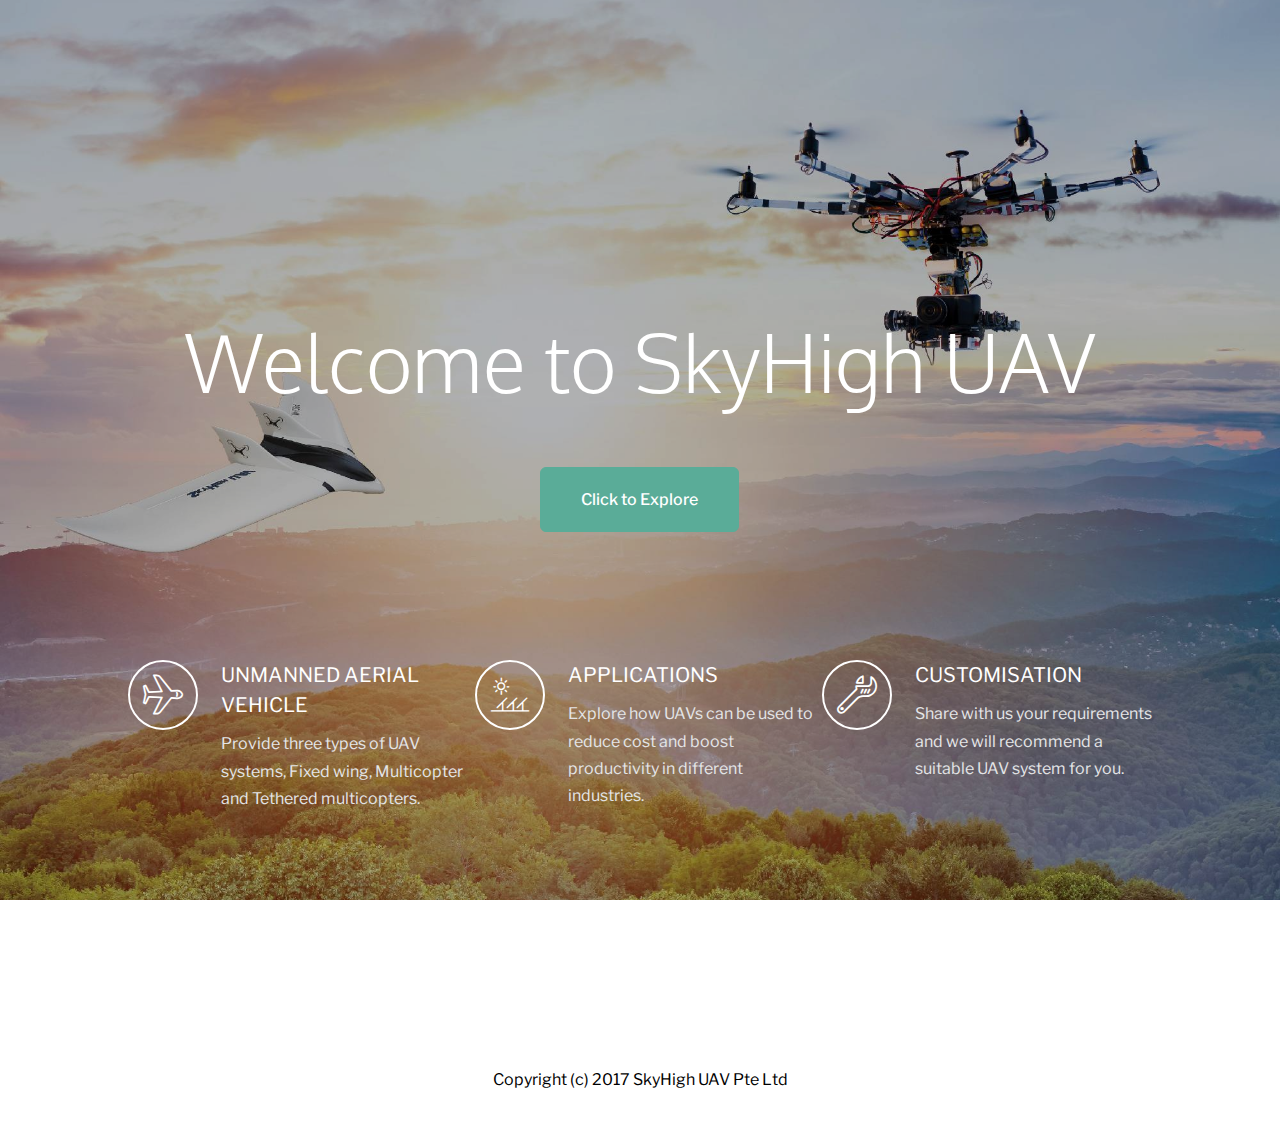
<file: index.html>
<!DOCTYPE html>
<html>
<head>
  <!-- Site made with Mobirise Website Builder v3.11.1, https://mobirise.com -->
  <meta charset="UTF-8">
  <meta http-equiv="X-UA-Compatible" content="IE=edge">
  <meta name="generator" content="Mobirise v3.11.1, mobirise.com">
  <meta name="viewport" content="width=device-width, initial-scale=1">
  <link rel="shortcut icon" href="assets/images/logo.png" type="image/x-icon">
  <meta name="description" content="The unmanned aerial vehicle specialist">
  <title>Welcome to SkyHigh UAV</title>
  <link rel="stylesheet" href="https://fonts.googleapis.com/css?family=Libre+Franklin:400,400i,600,600i">
  <link rel="stylesheet" href="assets/web/assets/mobirise-icons/mobirise-icons.css">
  <link rel="stylesheet" href="assets/icons-mind/style.css">
  <link rel="stylesheet" href="assets/icon54/style.css">
  <link rel="stylesheet" href="assets/icon54-v2/style.css">
  <link rel="stylesheet" href="assets/tether/tether.min.css">
  <link rel="stylesheet" href="assets/bootstrap/css/bootstrap.min.css">
  <link rel="stylesheet" href="assets/animate.css/animate.min.css">
  <link rel="stylesheet" href="assets/theme/css/style.css">
  <link rel="stylesheet" href="assets/mobirise/css/mbr-additional.css" type="text/css">
  
  
  
</head>
<body>
<section class="mbr-section mbr-section-hero mbr-section-full header1" id="header1-2" style="background-image: url(assets/images/cirrus-hover-2000x1414.jpg);">

    <div class="mbr-overlay" style="opacity: 0.3; background-color: rgb(0, 0, 0);"></div>

    <div class="mbr-table-cell">

        <div class="container">
            <div class="row heading">
                <div class="col-md-10 col-md-offset-1 text-xs-center">

                    <h1 class="mbr-section-title display-1 heading-title">Welcome to SkyHigh UAV</h1>
                    <p class="mbr-section-subtitle sub-2 heading-text"></p>
                    <div class="mbr-section-btn"><a class="btn btn-lg btn-primary" href="Home.html">Click to Explore</a></div>
                </div>
            </div>
        </div>

        <div class="container-fluid">
            <div class="col-xs-12 col-lg-10 col-lg-offset-1">
                <div class="row">

                    <div class="mbr-cards-col col-xs-12 col-lg-4">
                        <div class="card row">
                            <div class="card-img col-xs-3"><a href="Home.html" class="icon54-v2-airplane mbr-iconfont" style="font-size: 40px;"></a></div>
                            <div class="card-box col-xs-9">
                                <h4 class="card-title mbr-section-subtitle sub-2">UNMANNED AERIAL VEHICLE</h4>
                                <p class="card-text mbr-section-text text-1">Provide three types of UAV systems, Fixed wing, Multicopter and Tethered multicopters.&nbsp;</p>
                                
                            </div>
                        </div>
                    </div>

                    <div class="mbr-cards-col col-xs-12 col-lg-4">
                        <div class="card row">
                            <div class="card-img col-xs-3"><a href="Overview Applications.html" class="imind-solar mbr-iconfont" style="font-size: 40px;"></a></div>
                            <div class="card-box col-xs-9">
                                <h4 class="card-title mbr-section-subtitle sub-2">APPLICATIONS</h4>
                                <p class="card-text mbr-section-text text-1">Explore how UAVs can be used to reduce cost and boost productivity in different industries.&nbsp;</p>
                                
                            </div>
                        </div>
                    </div>

                    <div class="mbr-cards-col col-xs-12 col-lg-4">
                        <div class="card row">
                            <div class="card-img col-xs-3"><a href="customisation.html" class="icon54-v2-wrench-tool mbr-iconfont" style="font-size: 40px;"></a></div>
                            <div class="card-box col-xs-9">
                                <h4 class="card-title mbr-section-subtitle sub-2">CUSTOMISATION</h4>
                                <p class="card-text mbr-section-text text-1">Share with us your requirements and we will recommend a suitable UAV system for you.&nbsp;</p>
                                
                            </div>
                        </div>
                    </div>

                    

                </div>
            </div>
        </div>

    </div>

    

</section>

<section class="mbr-section mbr-section-md-padding footer3" id="footer3-33" style="background-color: rgb(255, 255, 255); padding-top: 30px; padding-bottom: 30px;">
    
    <div class="container">
        <div class="row">
              <div class="col-xs-12 col-lg-4">
                <p class="mbr-section-text text-2 title">Singapore</p>
                <h3 class="mbr-section-title display-3 number"><a href="Tel: +6594873063">+65 94873063</a></h3>
              </div>
              <div class="col-xs-12 col-lg-4">
                <p class="mbr-section-text text-2 title">Indonesia</p>
                <h3 class="mbr-section-title display-3 number"><a href="Tel:+62082140900199">+62 082140900199</a></h3>
              </div>
                

            <div class="col-xs-12 col-lg-4">
                <p class="mbr-section-text text-2 title">Need help? Call or email us</p>
                <div class="mbr-section-btn text-xs-center"> <a class="btn btn-primary" href="mailto:sales@skyhighuav.com">Email Us</a></div>

            </div>

        </div>
    </div>
</section>

<footer class="mbr-small-footer mbr-section mbr-section-nopadding footer4" id="footer4-2m" style="background-color: rgb(255, 255, 255); padding-top: 1.75rem; padding-bottom: 1.75rem;">
    
    <div class="container">
        <p class="text-xs-center">Copyright (c) 2017 SkyHigh UAV Pte Ltd</p>
    </div>
</footer>


  <script src="assets/web/assets/jquery/jquery.min.js"></script>
  <script src="assets/tether/tether.min.js"></script>
  <script src="assets/bootstrap/js/bootstrap.min.js"></script>
  <script src="assets/smooth-scroll/SmoothScroll.js"></script>
  <script src="assets/viewportChecker/jquery.viewportchecker.js"></script>
  <script src="assets/theme/js/script.js"></script>
  
  
  <input name="animation" type="hidden">
  </body>
</html>
</file>
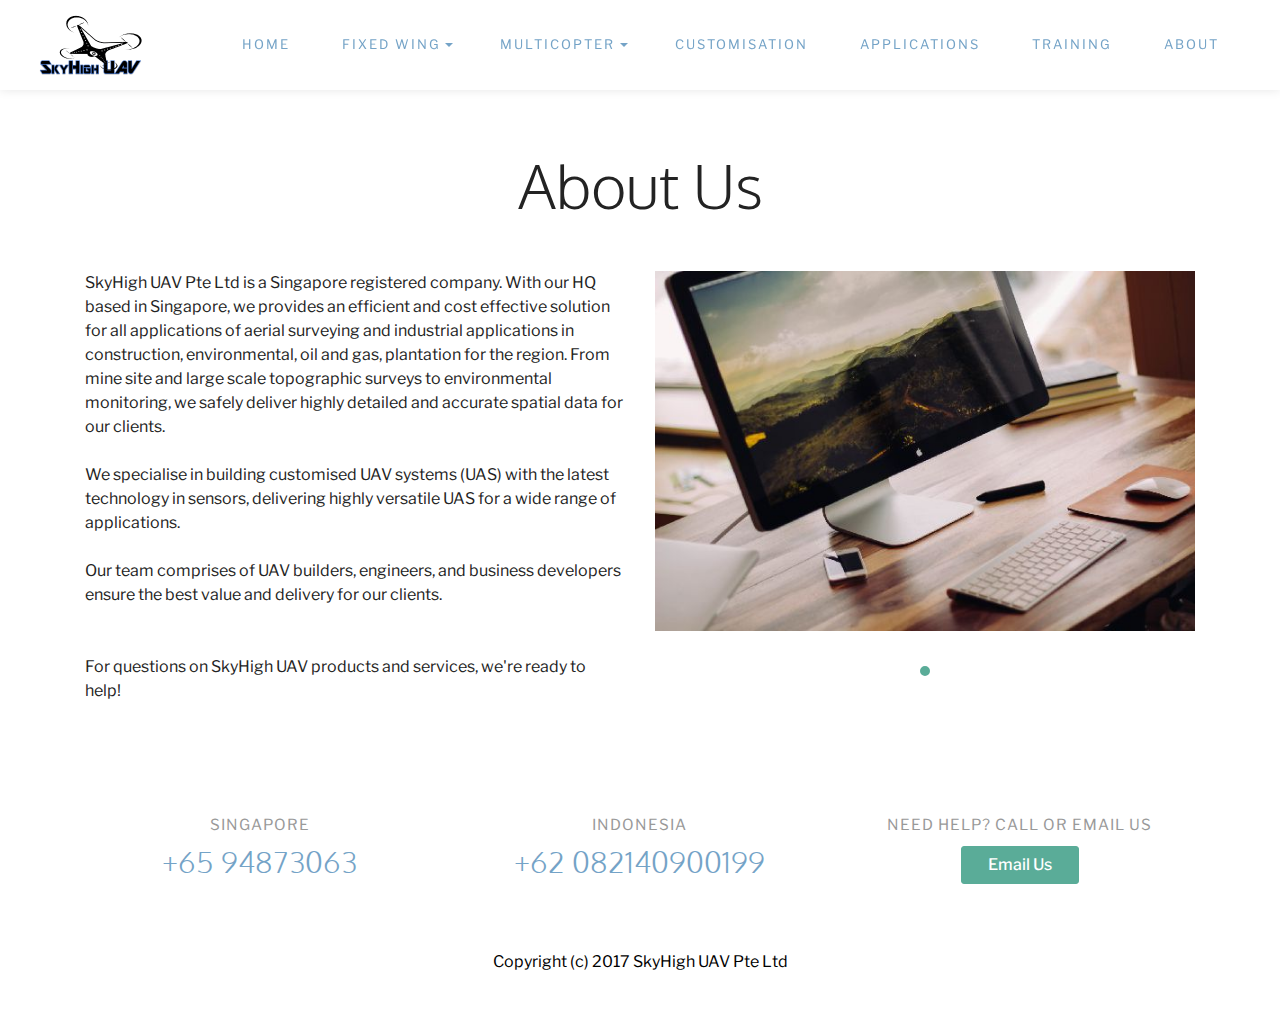
<file: About Us.html>
<!DOCTYPE html>
<html>
<head>
  <!-- Site made with Mobirise Website Builder v3.11.1, https://mobirise.com -->
  <meta charset="UTF-8">
  <meta http-equiv="X-UA-Compatible" content="IE=edge">
  <meta name="generator" content="Mobirise v3.11.1, mobirise.com">
  <meta name="viewport" content="width=device-width, initial-scale=1">
  <link rel="shortcut icon" href="assets/images/logo.png" type="image/x-icon">
  <meta name="description" content="SkyHigh UAV produces our own UAV system. ">
  <title>About Us</title>
  <link rel="stylesheet" href="https://fonts.googleapis.com/css?family=Libre+Franklin:400,400i,600,600i">
  <link rel="stylesheet" href="assets/tether/tether.min.css">
  <link rel="stylesheet" href="assets/bootstrap/css/bootstrap.min.css">
  <link rel="stylesheet" href="assets/animate.css/animate.min.css">
  <link rel="stylesheet" href="assets/dropdown/css/style.css">
  <link rel="stylesheet" href="assets/theme/css/style.css">
  <link rel="stylesheet" href="assets/mobirise/css/mbr-additional.css" type="text/css">
  
  
  
</head>
<body>
<section class="menu1" id="menu1-1h">

    <nav class="navbar navbar-dropdown navbar-fixed-top">
        <div class="container-fluid">

            <div class="mbr-table">
                <div class="mbr-table-cell logo">

                    <div class="navbar-brand">
                        <a href="www.skyhighuav.com" class="navbar-logo"><img src="assets/images/skyhigh-logo-white1-222x128.png" alt="Skyhigh UAV" title="Welcome to SkyHigh UAV" style="height: 4rem;"></a>
                        <a class="navbar-caption" href="https://mobirise.com"></a>
                    </div>

                </div>
                <div class="mbr-table-cell text">

                    <button class="navbar-toggler pull-xs-right hidden-md-up" type="button" data-toggle="collapse" data-target="#exCollapsingNavbar">
                        <div class="hamburger-icon"></div>
                    </button>

                    <ul class="nav-dropdown collapse pull-xs-right nav navbar-nav navbar-toggleable-sm" id="exCollapsingNavbar"><li class="nav-item"><a class="nav-link link" href="Home.html">HOME</a></li><li class="nav-item dropdown"><a class="nav-link link dropdown-toggle" href="https://mobirise.com/" data-toggle="dropdown-submenu" aria-expanded="false">FIXED WING</a><div class="dropdown-menu"><a class="dropdown-item" href="cirrus.html">CIRRUS</a><a class="dropdown-item" href="Cirrus-XT.html">CIRRUS-XT</a></div></li><li class="nav-item dropdown open"><a class="nav-link link dropdown-toggle" href="https://mobirise.com/" aria-expanded="true" data-toggle="dropdown-submenu">MULTICOPTER</a><div class="dropdown-menu"><a class="dropdown-item" href="Hover-T.html">HOVER</a><a class="dropdown-item" href="Hover-T.html">HOVER-T (TETHERED)</a></div></li><li class="nav-item dropdown"><a class="nav-link link" href="customisation.html" aria-expanded="false">CUSTOMISATION</a></li><li class="nav-item"><a class="nav-link link" href="Overview Applications.html" aria-expanded="false">APPLICATIONS</a></li><li class="nav-item"><a class="nav-link link" href="Training.html" aria-expanded="false">TRAINING</a></li><li class="nav-item"><a class="nav-link link" href="About Us.html" aria-expanded="false">ABOUT</a></li></ul>

                    <button hidden="" class="navbar-toggler navbar-close" type="button" data-toggle="collapse" data-target="#exCollapsingNavbar">
                        <div class="close-icon"></div>
                    </button>

                </div>

            </div>

        </div>
    </nav>

</section>

<section class="mbr-section mbr-section--bg-adapted mbr-section--relative tabs3 mbr-after-navbar" id="tabs3-1n" style="background-color: rgb(255, 255, 255); padding-top: 150px; padding-bottom: 50px;">
    <div class="elements-content">
        
        <div class="container">
            <h3 class="mbr-section-title display-2">About Us</h3>
            <div class="row">
                <div class="col-md-6">
                    <div class="content">
                        <div class="wraper">
                            
                            <p>SkyHigh UAV Pte Ltd is a Singapore registered company. With our HQ based in Singapore, we provides an efficient and cost effective solution for all applications of aerial surveying and industrial applications in construction, environmental, oil and gas, plantation for the region. From mine site and large scale topographic surveys to environmental monitoring, we safely deliver highly detailed and accurate spatial data for our clients. <br><br>We specialise in building customised UAV systems (UAS) with the latest technology in sensors, delivering highly versatile UAS for a wide range of applications. <br><br>Our team comprises of UAV builders, engineers, and business developers ensure the best value and delivery for our clients.&nbsp;<br><br><br>For questions on SkyHigh UAV products and services, we're ready to help!&nbsp;<br></p>
                            
                            
                        </div>
                    </div>
                </div>
                <div class="col-md-6">

                    <div class="clearfix"></div>
                    <div class="tab-content noScroll">
                        <div id="tab1tabs3-1n" class="tab-pane in active" role="tabpanel">
                            <div class="row">
                                <div class="col-md-12">
                                    <div class="mbr-figure"><img src="assets/images/mbr-600x400.jpg"></div>
                                </div>
                            </div>
                        </div>

                        <div id="tab2tabs3-1n" class="tab-pane" role="tabpanel">
                            <div class="row">
                                <div class="col-md-12">
                                    <div class="mbr-figure"><img src="assets/images/card2.png"></div>
                                </div>
                            </div>
                        </div>

                        <div id="tab3tabs3-1n" class="tab-pane" role="tabpanel">
                            <div class="row">
                                <div class="col-md-12">
                                    <div class="mbr-figure"><img src="assets/images/card3.png"></div>
                                </div>
                            </div>
                        </div>

                        <div id="tab4tabs3-1n" class="tab-pane" role="tabpanel">
                            <div class="row">
                                <div class="col-md-12">
                                    <div class="mbr-figure"><img src="assets/images/card.png"></div>
                                </div>
                            </div>
                        </div>

                        <div id="tab5tabs3-1n" class="tab-pane" role="tabpanel">
                            <div class="row">
                                <div class="col-md-12">
                                    <div class="mbr-figure"><img src="assets/images/card2.png"></div>
                                </div>
                            </div>
                        </div>

                        <div id="tab6tabs3-1n" class="tab-pane" role="tabpanel">
                            <div class="row">
                                <div class="col-md-12">
                                    <div class="mbr-figure"><img src="assets/images/card3.png"></div>
                                </div>
                            </div>
                        </div>
                    </div>
                <ul class="nav nav-tabs" role="tablist"><li class="nav-item" style="display: inline-block;"><a class="nav-link active" role="tab" data-toggle="tab" href="#tab1tabs3-1n"></a></li><li class="nav-item" style="display: none;"><a class="nav-link" role="tab" data-toggle="tab" href="#tab2tabs3-1n"></a></li><li class="nav-item" style="display: none;"><a class="nav-link" role="tab" data-toggle="tab" href="#tab3tabs3-1n"></a></li><li class="nav-item" style="display: none;"><a class="nav-link" role="tab" data-toggle="tab" href="#tab4tabs3-1n"></a></li><li class="nav-item" style="display: none;"><a class="nav-link" role="tab" data-toggle="tab" href="#tab5tabs3-1n"></a></li><li class="nav-item" style="display: none;"><a class="nav-link" role="tab" data-toggle="tab" href="#tab6tabs3-1n"></a></li></ul>    
                </div>
            </div>
        </div>
    </div>
</section>

<section class="mbr-section mbr-section-md-padding footer3" id="footer3-31" style="background-color: rgb(255, 255, 255); padding-top: 30px; padding-bottom: 30px;">
    
    <div class="container">
        <div class="row">
              <div class="col-xs-12 col-lg-4">
                <p class="mbr-section-text text-2 title">Singapore</p>
                <h3 class="mbr-section-title display-3 number"><a href="Tel: +6594873063">+65 94873063</a></h3>
              </div>
              <div class="col-xs-12 col-lg-4">
                <p class="mbr-section-text text-2 title">Indonesia</p>
                <h3 class="mbr-section-title display-3 number"><a href="Tel:+62082140900199">+62 082140900199</a></h3>
              </div>
                

            <div class="col-xs-12 col-lg-4">
                <p class="mbr-section-text text-2 title">Need help? Call or email us</p>
                <div class="mbr-section-btn text-xs-center"> <a class="btn btn-primary" href="mailto:sales@skyhighuav.com">Email Us</a></div>

            </div>

        </div>
    </div>
</section>

<footer class="mbr-small-footer mbr-section mbr-section-nopadding footer4" id="footer4-20" style="background-color: rgb(255, 255, 255); padding-top: 1.75rem; padding-bottom: 1.75rem;">
    
    <div class="container">
        <p class="text-xs-center">Copyright (c) 2017 SkyHigh UAV Pte Ltd</p>
    </div>
</footer>


  <script src="assets/web/assets/jquery/jquery.min.js"></script>
  <script src="assets/tether/tether.min.js"></script>
  <script src="assets/bootstrap/js/bootstrap.min.js"></script>
  <script src="assets/smooth-scroll/SmoothScroll.js"></script>
  <script src="assets/viewportChecker/jquery.viewportchecker.js"></script>
  <script src="assets/dropdown/js/script.min.js"></script>
  <script src="assets/touchSwipe/jquery.touchSwipe.min.js"></script>
  <script src="assets/theme/js/script.js"></script>
  
  
  <input name="animation" type="hidden">
  </body>
</html>
</file>
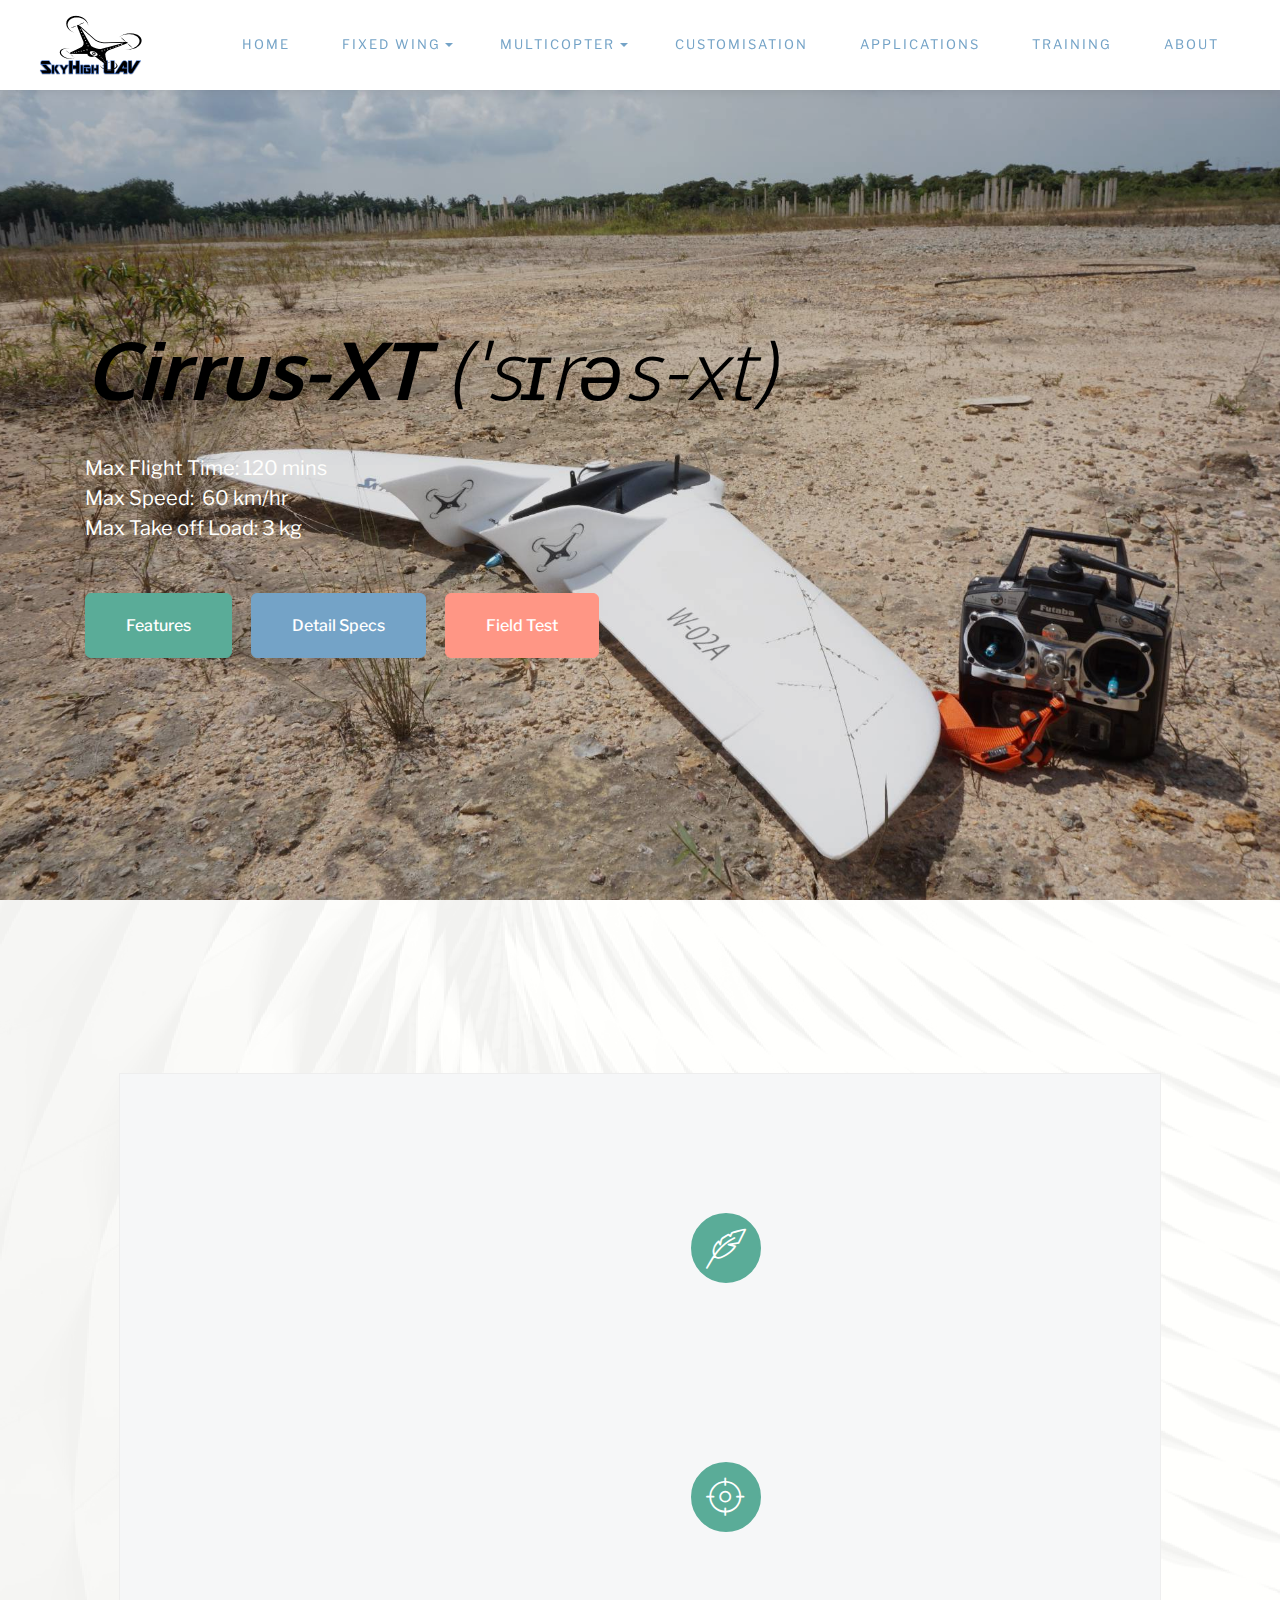
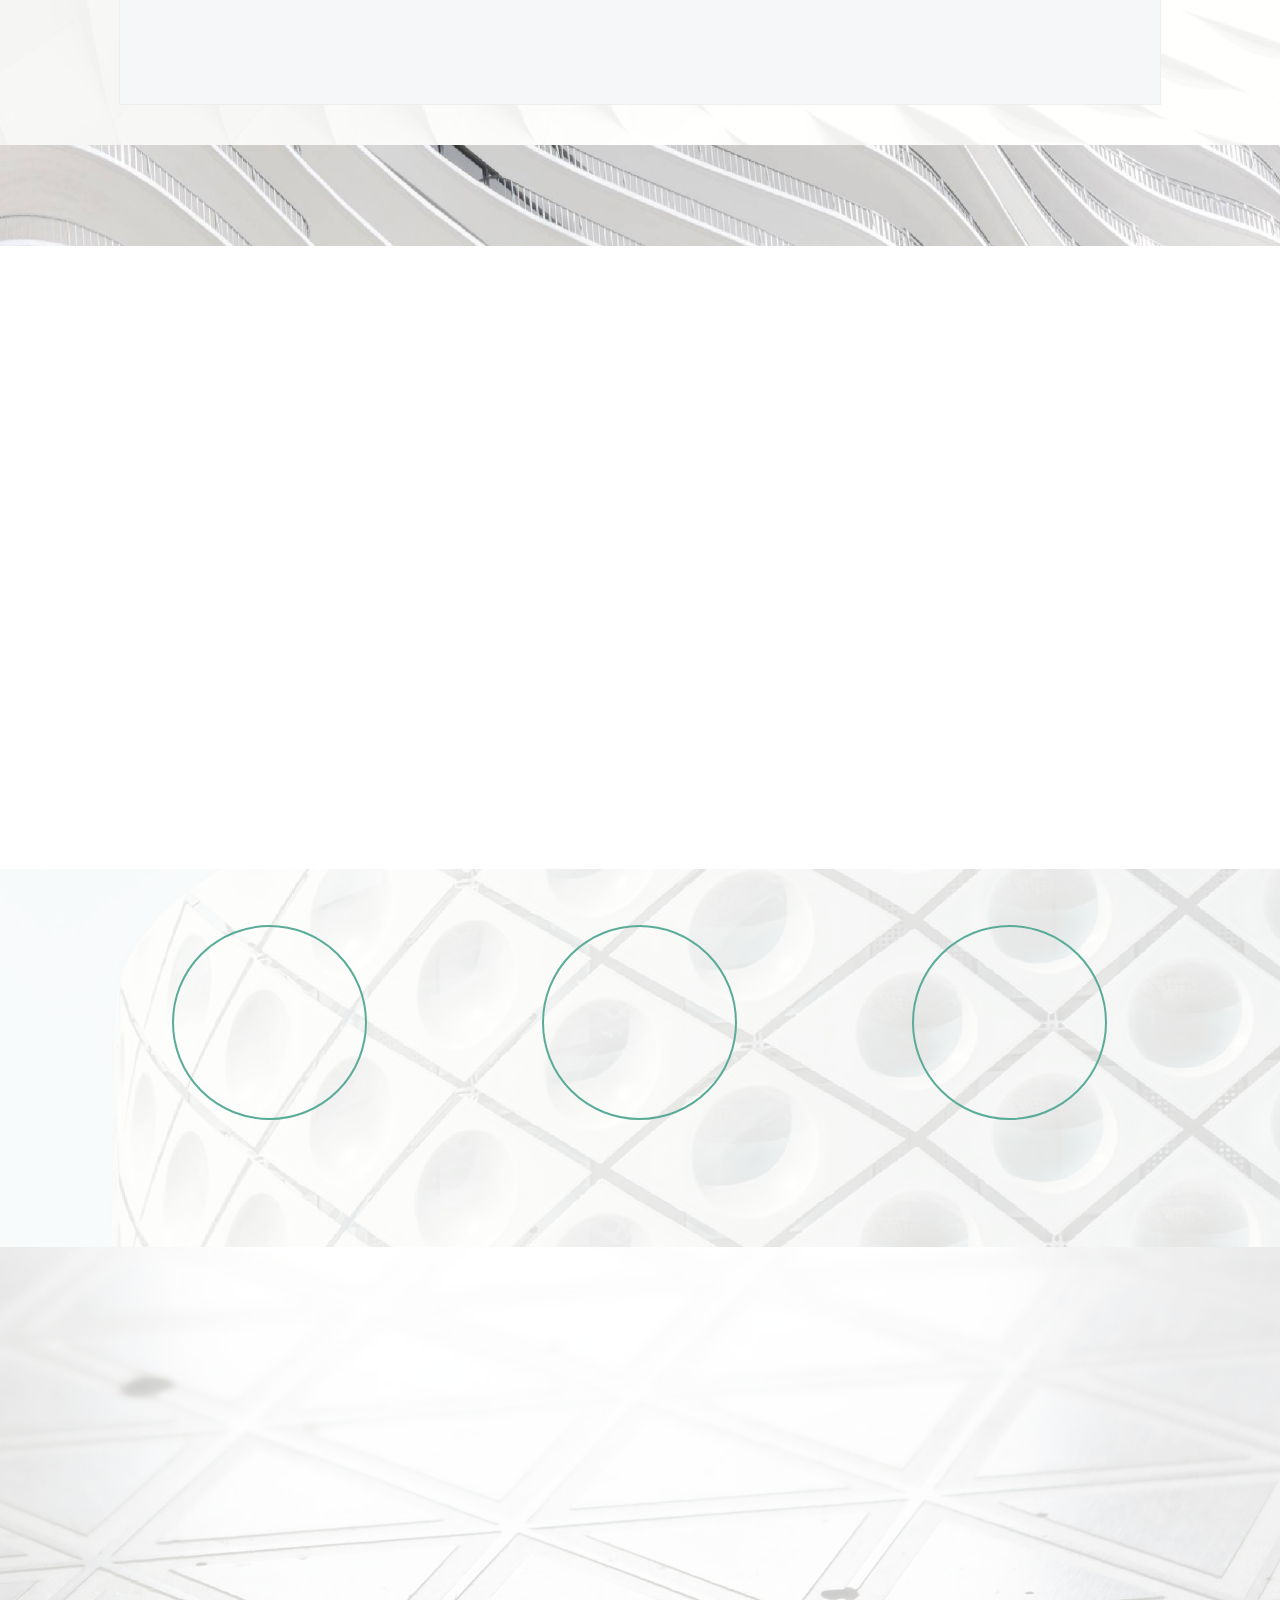
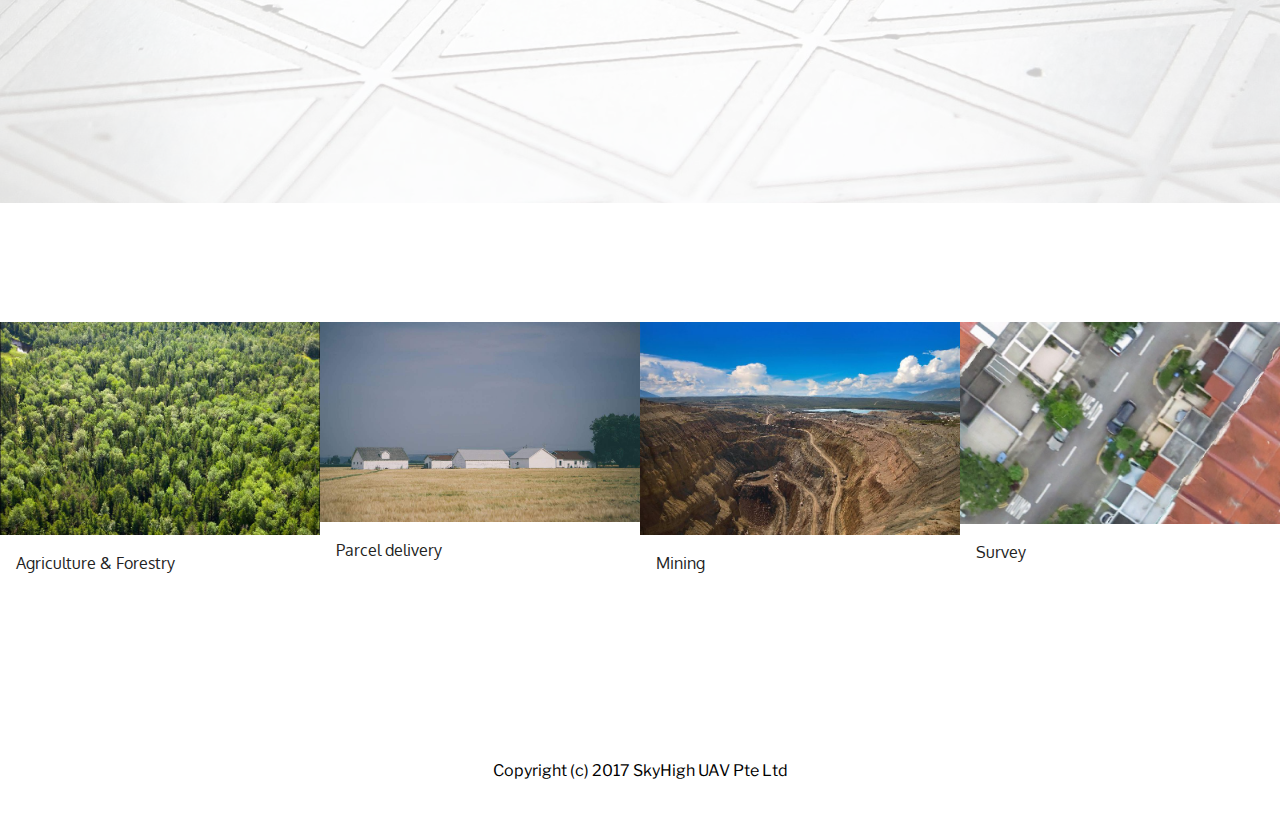
<file: CIRRUS-XT.html>
<!DOCTYPE html>
<html>
<head>
  <!-- Site made with Mobirise Website Builder v3.11.1, https://mobirise.com -->
  <meta charset="UTF-8">
  <meta http-equiv="X-UA-Compatible" content="IE=edge">
  <meta name="generator" content="Mobirise v3.11.1, mobirise.com">
  <meta name="viewport" content="width=device-width, initial-scale=1">
  <link rel="shortcut icon" href="assets/images/logo.png" type="image/x-icon">
  <meta name="description" content="Drone, UAV, Fixed wing, agriculture, RC, aircraft, productivity, efficiency, tree health, tree counting, ">
  <title>CIRRUS-XT - Fixed Wing</title>
  <link rel="stylesheet" href="https://fonts.googleapis.com/css?family=Libre+Franklin:400,400i,600,600i">
  <link rel="stylesheet" href="assets/web/assets/mobirise-icons/mobirise-icons.css">
  <link rel="stylesheet" href="assets/icon54/style.css">
  <link rel="stylesheet" href="assets/icon54-v2/style.css">
  <link rel="stylesheet" href="assets/tether/tether.min.css">
  <link rel="stylesheet" href="assets/bootstrap/css/bootstrap.min.css">
  <link rel="stylesheet" href="assets/animate.css/animate.min.css">
  <link rel="stylesheet" href="assets/dropdown/css/style.css">
  <link rel="stylesheet" href="assets/dataTables/dataTables.bootstrap4.min.css">
  <link rel="stylesheet" href="assets/theme/css/style.css">
  <link rel="stylesheet" href="assets/mobirise-gallery/style.css">
  <link rel="stylesheet" href="assets/mobirise/css/mbr-additional.css" type="text/css">
  
  
  
</head>
<body>
<section class="menu1" id="menu1-2n">

    <nav class="navbar navbar-dropdown navbar-fixed-top">
        <div class="container-fluid">

            <div class="mbr-table">
                <div class="mbr-table-cell logo">

                    <div class="navbar-brand">
                        <a href="www.skyhighuav.com" class="navbar-logo"><img src="assets/images/skyhigh-logo-white1-222x128.png" alt="Skyhigh UAV" title="Welcome to SkyHigh UAV" style="height: 4rem;"></a>
                        <a class="navbar-caption" href="https://mobirise.com"></a>
                    </div>

                </div>
                <div class="mbr-table-cell text">

                    <button class="navbar-toggler pull-xs-right hidden-md-up" type="button" data-toggle="collapse" data-target="#exCollapsingNavbar">
                        <div class="hamburger-icon"></div>
                    </button>

                    <ul class="nav-dropdown collapse pull-xs-right nav navbar-nav navbar-toggleable-sm" id="exCollapsingNavbar"><li class="nav-item"><a class="nav-link link" href="Home.html">HOME</a></li><li class="nav-item dropdown"><a class="nav-link link dropdown-toggle" href="https://mobirise.com/" data-toggle="dropdown-submenu" aria-expanded="false">FIXED WING</a><div class="dropdown-menu"><a class="dropdown-item" href="cirrus.html">CIRRUS</a><a class="dropdown-item" href="Cirrus-XT.html">CIRRUS-XT</a></div></li><li class="nav-item dropdown open"><a class="nav-link link dropdown-toggle" href="https://mobirise.com/" aria-expanded="true" data-toggle="dropdown-submenu">MULTICOPTER</a><div class="dropdown-menu"><a class="dropdown-item" href="Hover-T.html">HOVER</a><a class="dropdown-item" href="Hover-T.html">HOVER-T (TETHERED)</a></div></li><li class="nav-item dropdown"><a class="nav-link link" href="customisation.html" aria-expanded="false">CUSTOMISATION</a></li><li class="nav-item"><a class="nav-link link" href="Overview Applications.html" aria-expanded="false">APPLICATIONS</a></li><li class="nav-item"><a class="nav-link link" href="Training.html" aria-expanded="false">TRAINING</a></li><li class="nav-item"><a class="nav-link link" href="About Us.html" aria-expanded="false">ABOUT</a></li></ul>

                    <button hidden="" class="navbar-toggler navbar-close" type="button" data-toggle="collapse" data-target="#exCollapsingNavbar">
                        <div class="close-icon"></div>
                    </button>

                </div>

            </div>

        </div>
    </nav>

</section>

<section class="mbr-section mbr-section-hero mbr-section-full header5 mbr-after-navbar" id="header5-2o" style="background-image: url(assets/images/dsc03803-2000x1333.jpg);">

    <div class="mbr-overlay" style="opacity: 0.1; background-color: rgb(0, 0, 0);"></div>
        
    <div class="mbr-table-cell">
        <div class="container">
            <div class="row heading">
                <div class="col-md-10">

                    <h1 class="mbr-section-title display-1 heading-title"><em><strong>Cirrus-XT </strong>('sɪrəs-xt)&nbsp;</em></h1>
                    <p class="mbr-section-subtitle sub-2 heading-text">Max Flight Time: 120 mins&nbsp;<br>Max Speed: &nbsp;60 km/hr<br>Max Take off Load: 3 kg</p>
                    <div class="mbr-section-btn"><a class="btn btn-lg btn-primary" href="Cirrus-XT.html#features3-2p">Features</a> <a class="btn btn-lg btn-info" href="Cirrus-XT.html#table1-2q">Detail Specs</a> <a class="btn btn-lg btn-danger" href="Cirrus-XT.html#header3-2t">Field Test</a> </div>
                </div>
            </div>
        </div>
    </div>    

</section>

<section class="mbr-section mbr-section-hero features3" id="features3-2p" style="background-image: url(assets/images/full-unsplash-photo-1482053450283-3e0b78b09a70-2000x3000.jpg); padding-top: 80px; padding-bottom: 40px;">

    <div class="mbr-overlay" style="opacity: 0.95; background-color: rgb(255, 255, 253);"></div>

        <div class="container">
            <div class="row heading">
                <div class="col-md-10 col-md-offset-1 text-xs-center">

                    <h1 class="mbr-section-title display-3 heading-title">Features</h1>
                    
                    
                </div>
            </div>
        </div>

        <div class="container-fluid">
            <div class="col-xs-12 col-lg-10 col-lg-offset-1 features">

                <div class="row">
                    <div class="col-xs-12 col-lg-10 col-lg-offset-1">
                        <h5 class="features-title mbr-section-subtitle sub-2"></h5>
                    </div>                    
                </div>

                <div class="row">

                    <div class="mbr-cards-col col-xs-12 col-md-6">
                        <div class="card">
                            <div class="card-img col-xs-3"><a href="https://mobirise.com" class="mbri-briefcase mbr-iconfont" style="font-size: 40px; color: rgb(255, 255, 255);"></a></div>
                            <div class="card-box col-xs-9">
                                <div class="card-box-inner">
                                    <h4 class="card-title mbr-section-subtitle sub-2">PORTABLE <br>- Easy to carry</h4>
                                </div>
                                
                                <p class="card-text mbr-section-text text-1">Fixed-wing can be dismantled into 3 parts. Setting up the plane takes less than 5 mins.&nbsp;</p>
                                
                            </div>
                            <div class="clear"></div>
                        </div>
                    </div>

                    <div class="mbr-cards-col col-xs-12 col-md-6">
                        <div class="card">
                            <div class="card-img col-xs-3"><span class="icon54-feather mbr-iconfont" style="font-size: 40px; color: rgb(255, 255, 255);"></span></div>
                            <div class="card-box col-xs-9">
                                <div class="card-box-inner">
                                    <h4 class="card-title mbr-section-subtitle sub-2">LIGHTWEIGHT <br>- Strong and stable</h4>
                                </div>
                                
                                <p class="card-text mbr-section-text text-1">Made of high density foam, this plane is made to endure undesirable flight conditions.&nbsp;</p>
                                
                            </div>
                            <div class="clear"></div>
                        </div>
                    </div>

                </div>

                <div class="row">
                    
                    <div class="mbr-cards-col col-xs-12 col-md-6">
                        <div class="card">
                            <div class="card-img col-xs-3"><a href="https://mobirise.com" class="icon54-v2-user-path mbr-iconfont" style="font-size: 40px; color: rgb(255, 255, 255);"></a></div>
                            <div class="card-box col-xs-9">
                                <div class="card-box-inner">
                                    <h4 class="card-title mbr-section-subtitle sub-2">AUTONOMOUS <br>- Easy control</h4>
                                </div>
                                
                                <p class="card-text mbr-section-text text-1">Once launched, the plane follows a pre-planned route, and lands automatically with precision. No flight training required.&nbsp;</p>
                                
                            </div>
                            <div class="clear"></div>
                        </div>
                    </div>

                    <div class="mbr-cards-col col-xs-12 col-md-6">
                        <div class="card">
                            <div class="card-img col-xs-3"><span class="mbri-target mbr-iconfont" style="font-size: 40px; color: rgb(255, 255, 255);"></span></div>
                            <div class="card-box col-xs-9">
                                <div class="card-box-inner">
                                    <h4 class="card-title mbr-section-subtitle sub-2">ACCURACY <br>- Terrain following</h4>
                                </div>
                                
                                <p class="card-text mbr-section-text text-1">Fixed-wing maintains a constant height above the terrain to ensure crisp and sharp imaging&nbsp;</p>
                                
                            </div>
                            <div class="clear"></div>
                        </div>
                    </div>

                </div>
    
                

            </div>
        </div>


</section>

<section class="mbr-section table1 mbr-parallax-background" id="table1-2q" style="background-image: url(assets/images/full-unsplash-photo-1463130456064-77fda7f96d6b-2000x1333.jpg); padding-top: 40px; padding-bottom: 40px;">

    <div class="mbr-overlay" style="opacity: 0.9; background-color: rgb(255, 255, 255);">
    </div>

    <div class="container">
        <h3 class="mbr-section-title display-2">Detail Specifications</h3>
    </div>

    <div class="container table-wrapper" data-search="false" search-text="Search:" info1-text="Showing" info2-text="entries" info3-text="(filtered from" info4-text="total entries)">
        
        <table class="table" cellspacing="0" width="100%"><thead><tr><th><span style="font-weight: normal;">DIMENSIONS:</span>&nbsp;</th><th><span style="font-weight: normal;">2000mm x 870mm x 200mm&nbsp;</span></th></tr></thead><tbody><tr><td>WEIGHT:</td><td>Empty: 940 gr | 25 oz</td></tr><tr><td>MAX TAKE-OFF WEIGHT:&nbsp;</td><td>3000 gr | 74 oz</td></tr><tr><td>BATTERY:&nbsp;</td><td>20000 mAh 3-cell LiPo Battery</td></tr><tr><td>GPS:</td><td>Built-in GPS</td></tr><tr><td>PERFORMANCE:<br></td><td>1100kv motor<br>5V servomotor<br>RF Receiver ready SBUS / FHSS / FAAST / (PPM and PCM compatible)&nbsp;<br></td></tr><tr><td>TELEMETRY:</td><td>Radio Transmitter Frequency: 2.4GHZ&nbsp;<br>Telemetry: 9 MHz / 433 MHz<br>Video Downlink: 900MHz / 1.3GHz / 5.8GHz/<br>Radio Transmitter up to 5km / 3.1miles<br><br></td></tr></tbody></table>
        
    </div>
</section>

<section class="mbr-section content3 mbr-section__container" id="content3-2r" style="background-color: rgb(255, 255, 255); padding-top: 20px; padding-bottom: 0px;">
    <div class="container">
        <div class="row">
            <div class="col-xs-12">
            	<h1 class="mbr-section-title display-2 text-center">Simple 3-Steps Process</h1>
                
            </div>
        </div>
    </div>
</section>

<section class="mbr-section mbr-section-hero features14" id="features14-2s" style="background-image: url(assets/images/full-unsplash-photo-1481114536533-b80e3d4eb1d4-2000x2451.jpg); padding-top: 40px; padding-bottom: 0px;">

    <div class="mbr-overlay" style="opacity: 0.85; background-color: rgb(255, 255, 253);"></div>

        

        <div class="container">
            <div class="col-xs-12">
                <div class="row">

                    <div class="mbr-cards-col col-xs-12 col-lg-4">
                        <div class="card" style="text-align: center;">
                            <div class="card-img col-xs-3 col-lg-12" style="text-align: center;"><div class="mbr-iconfont"><span><p>1</p></span></div></div>
                            <div class="card-box col-xs-9 col-lg-12">
                                
                                <p class="card-text mbr-section-text text-1">Plan your flight path</p>
                                
                            </div>
                            <div class="clear"></div>
                        </div>
                    </div>

                    <div class="mbr-cards-col col-xs-12 col-lg-4">
                        <div class="card" style="text-align: center;">
                            <div class="card-img col-xs-3 col-lg-12" style="text-align: center;"><div class="mbr-iconfont"><span><p>2</p></span></div></div>
                            <div class="card-box col-xs-9 col-lg-12">
                                
                                <p class="card-text mbr-section-text text-1">Fly and collect data</p>
                                
                            </div>
                            <div class="clear"></div>
                        </div>
                    </div>

                    <div class="mbr-cards-col col-xs-12 col-lg-4">
                        <div class="card" style="text-align: center;">
                            <div class="card-img col-xs-3 col-lg-12" style="text-align: center;"><div class="mbr-iconfont"><span><p>3</p></span></div></div>
                            <div class="card-box col-xs-9 col-lg-12">
                                
                                <p class="card-text mbr-section-text text-1">Upload to SkyHigh UAV portal and wait for results</p>
                                
                            </div>
                            <div class="clear"></div>
                        </div>
                    </div>

                    

                </div>
            </div>
        </div>


</section>

<section class="mbr-section mbr-section-hero header3" id="header3-2t" style="background-image: url(assets/images/header3.jpg); padding-top: 50px; padding-bottom: 50px;">

    <div class="mbr-overlay" style="opacity: 0.8; background-color: rgb(255, 255, 255);">
    </div>

    <div class="mbr-table mbr-table-full">
        <div class="mbr-table-cell">

            <div class="container">
                <div class="mbr-section row" style="padding-top: 50px; padding-bottom: 50px;">
                    <div class="mbr-table-md-up">
                        
                        
                        

                        <div class="mbr-table-cell mbr-right-padding-md-up col-md-5 text-xs-center text-md-right">

                            <h3 class="mbr-section-title display-2">Field Testing</h3>

                            <div class="mbr-section-text">
                                
                            </div>

                            

                        </div>
                        <div class="mbr-table-cell mbr-valign-top col-md-7 image-size" style="width: 58%;">
                            <div class="mbr-figure"><iframe class="mbr-embedded-video" src="https://www.youtube.com/embed/TnkDf1cQdlU?rel=0&amp;amp;showinfo=0&amp;autoplay=0&amp;loop=0" width="1280" height="720" frameborder="0" allowfullscreen></iframe></div>
                        </div>

                    </div>
                </div>
            </div>

        </div>
    </div>

    

</section>

<section class="mbr-section content3 mbr-section__container" id="content3-2u" style="background-color: rgb(255, 255, 255); padding-top: 20px; padding-bottom: 20px;">
    <div class="container">
        <div class="row">
            <div class="col-xs-12">
            	<h1 class="mbr-section-title display-2 text-center">Applications</h1>
                
            </div>
        </div>
    </div>
</section>

<section class="mbr-gallery mbr-section mbr-section-nopadding mbr-slider-carousel" id="gallery1-2v" data-filter="false" style="background-color: rgb(255, 255, 255); padding-top: 0rem; padding-bottom: 0rem;">
    <!-- Filter -->
    

    <!-- Gallery -->
    <div class="mbr-gallery-row">
        <div class=" mbr-gallery-layout-default">
            <div>
                <div>
                    <div class="mbr-gallery-item mbr-gallery-item__mobirise3 mbr-gallery-item--p0" data-tags="Awesome" data-video-url="false">
                        <div href="#lb-gallery1-2v" data-slide-to="0" data-toggle="modal">
                            
                            

                            <img alt="" src="assets/images/fotolia-66673037-subscription-monthly-m-2000x1332-800x532.jpg">
                            
                            <span class="mbri-search"></span>
                        </div>
                        
                        <span class="mbr-gallery-title display-6">Agriculture &amp; Forestry</span>
                    </div><div class="mbr-gallery-item mbr-gallery-item__mobirise3 mbr-gallery-item--p0" data-tags="Responsive" data-video-url="false">
                        <div href="#lb-gallery1-2v" data-slide-to="1" data-toggle="modal">
                            
                            

                            <img alt="" src="assets/images/gallery01.jpg">
                            
                            <span class="mbri-search"></span>
                        </div>
                        
                        <span class="mbr-gallery-title display-6">Parcel delivery</span>
                    </div><div class="mbr-gallery-item mbr-gallery-item__mobirise3 mbr-gallery-item--p0" data-tags="Creative" data-video-url="false">
                        <div href="#lb-gallery1-2v" data-slide-to="2" data-toggle="modal">
                            
                            

                            <img alt="" src="assets/images/fotolia-69794995-subscription-monthly-m-2000x1334-800x533.jpg">
                            
                            <span class="mbri-search"></span>
                        </div>
                        
                        <span class="mbr-gallery-title display-6">Mining</span>
                    </div><div class="mbr-gallery-item mbr-gallery-item__mobirise3 mbr-gallery-item--p0" data-tags="Animated" data-video-url="false">
                        <div href="#lb-gallery1-2v" data-slide-to="3" data-toggle="modal">
                            
                            

                            <img alt="" src="assets/images/capture1-2000x1266-800x506.png">
                            
                            <span class="mbri-search"></span>
                        </div>
                        
                        <span class="mbr-gallery-title display-6">Survey</span>
                    </div>
                </div>
            </div>
            <div class="clearfix"></div>
        </div>
    </div>

    <!-- Lightbox -->
    <div data-app-prevent-settings="" class="mbr-slider modal fade carousel slide" tabindex="-1" data-keyboard="true" data-interval="false" id="lb-gallery1-2v">
        <div class="modal-dialog">
            <div class="modal-content">
                <div class="modal-body">
                    <ol class="carousel-indicators">
                        <li data-app-prevent-settings="" data-target="#lb-gallery1-2v" data-slide-to="0"></li><li data-app-prevent-settings="" data-target="#lb-gallery1-2v" data-slide-to="1"></li><li data-app-prevent-settings="" data-target="#lb-gallery1-2v" data-slide-to="2"></li><li data-app-prevent-settings="" data-target="#lb-gallery1-2v" class=" active" data-slide-to="3"></li>
                    </ol>
                    <div class="carousel-inner">
                        <div class="carousel-item">
                            <img alt="" src="assets/images/fotolia-66673037-subscription-monthly-m-2000x1332.jpg">
                        </div><div class="carousel-item">
                            <img alt="" src="assets/images/gallery01.jpg">
                        </div><div class="carousel-item">
                            <img alt="" src="assets/images/fotolia-69794995-subscription-monthly-m-2000x1334.jpg">
                        </div><div class="carousel-item active">
                            <img alt="" src="assets/images/capture1-2000x1266.png">
                        </div>
                    </div>
                    <a class="left carousel-control" role="button" data-slide="prev" href="#lb-gallery1-2v"><img src="assets/images/arrowleft.png"></a>
                    <a class="right carousel-control" role="button" data-slide="next" href="#lb-gallery1-2v"><img src="assets/images/arrowright.png"></a>

                    <a class="close" href="#" role="button" data-dismiss="modal">
                        <span aria-hidden="true">×</span>
                        <span class="sr-only">Close</span>
                    </a>
                </div>
            </div>
        </div>
    </div>
</section>

<section class="mbr-section mbr-section-md-padding footer3" id="footer3-34" style="background-color: rgb(255, 255, 255); padding-top: 30px; padding-bottom: 30px;">
    
    <div class="container">
        <div class="row">
              <div class="col-xs-12 col-lg-4">
                <p class="mbr-section-text text-2 title">Singapore</p>
                <h3 class="mbr-section-title display-3 number"><a href="Tel: +6594873063">+65 94873063</a></h3>
              </div>
              <div class="col-xs-12 col-lg-4">
                <p class="mbr-section-text text-2 title">Indonesia</p>
                <h3 class="mbr-section-title display-3 number"><a href="Tel:+62082140900199">+62 082140900199</a></h3>
              </div>
                

            <div class="col-xs-12 col-lg-4">
                <p class="mbr-section-text text-2 title">Need help? Call or email us</p>
                <div class="mbr-section-btn text-xs-center"> <a class="btn btn-primary" href="mailto:sales@skyhighuav.com">Email Us</a></div>

            </div>

        </div>
    </div>
</section>

<footer class="mbr-small-footer mbr-section mbr-section-nopadding footer4" id="footer4-2m" style="background-color: rgb(255, 255, 255); padding-top: 1.75rem; padding-bottom: 1.75rem;">
    
    <div class="container">
        <p class="text-xs-center">Copyright (c) 2017 SkyHigh UAV Pte Ltd</p>
    </div>
</footer>


  <script src="assets/web/assets/jquery/jquery.min.js"></script>
  <script src="assets/tether/tether.min.js"></script>
  <script src="assets/bootstrap/js/bootstrap.min.js"></script>
  <script src="assets/smooth-scroll/SmoothScroll.js"></script>
  <script src="assets/viewportChecker/jquery.viewportchecker.js"></script>
  <script src="assets/dropdown/js/script.min.js"></script>
  <script src="assets/touchSwipe/jquery.touchSwipe.min.js"></script>
  <script src="assets/dataTables/jquery.dataTables.min.js"></script>
  <script src="assets/dataTables/dataTables.bootstrap4.min.js"></script>
  <script src="assets/jarallax/jarallax.js"></script>
  <script src="assets/masonry/masonry.pkgd.min.js"></script>
  <script src="assets/imagesloaded/imagesloaded.pkgd.min.js"></script>
  <script src="assets/bootstrap-carousel-swipe/bootstrap-carousel-swipe.js"></script>
  <script src="assets/theme/js/script.js"></script>
  <script src="assets/mobirise-gallery/player.min.js"></script>
  <script src="assets/mobirise-gallery/script.js"></script>
  
  
  <input name="animation" type="hidden">
  </body>
</html>
</file>
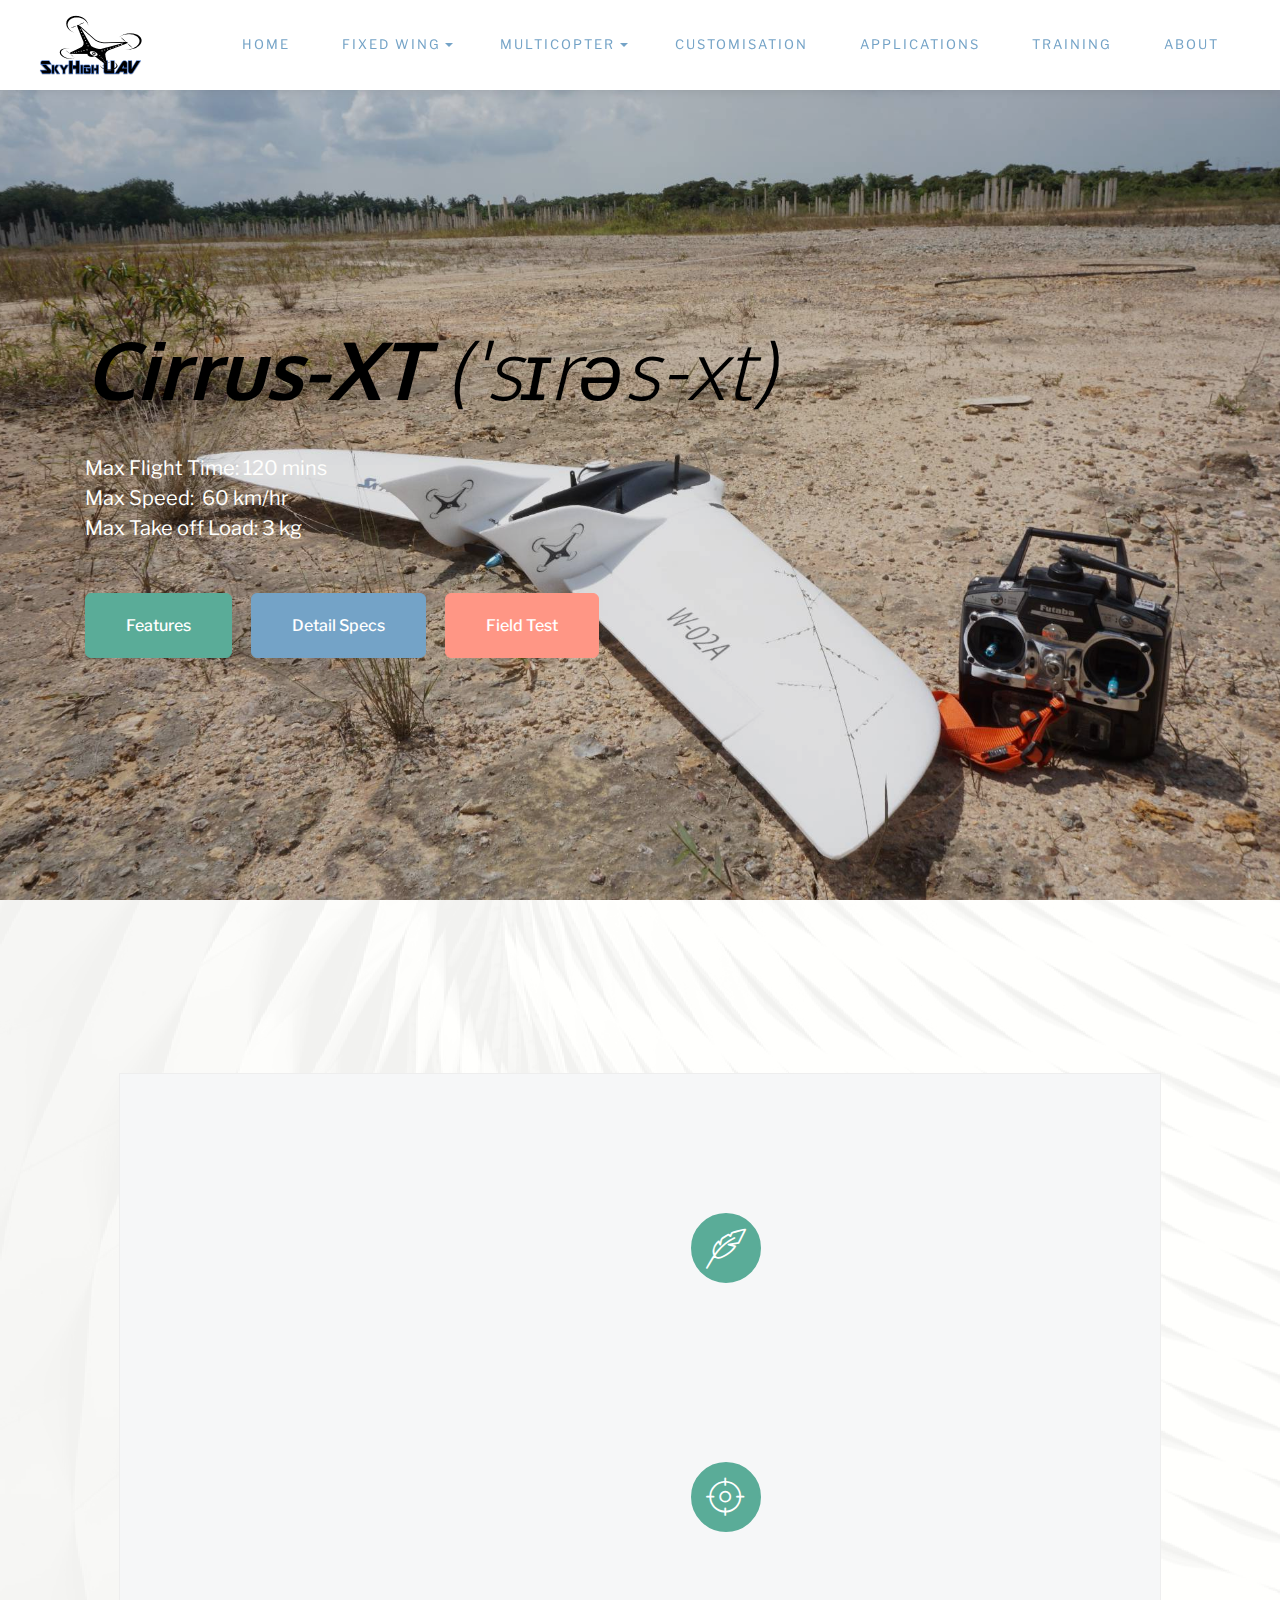
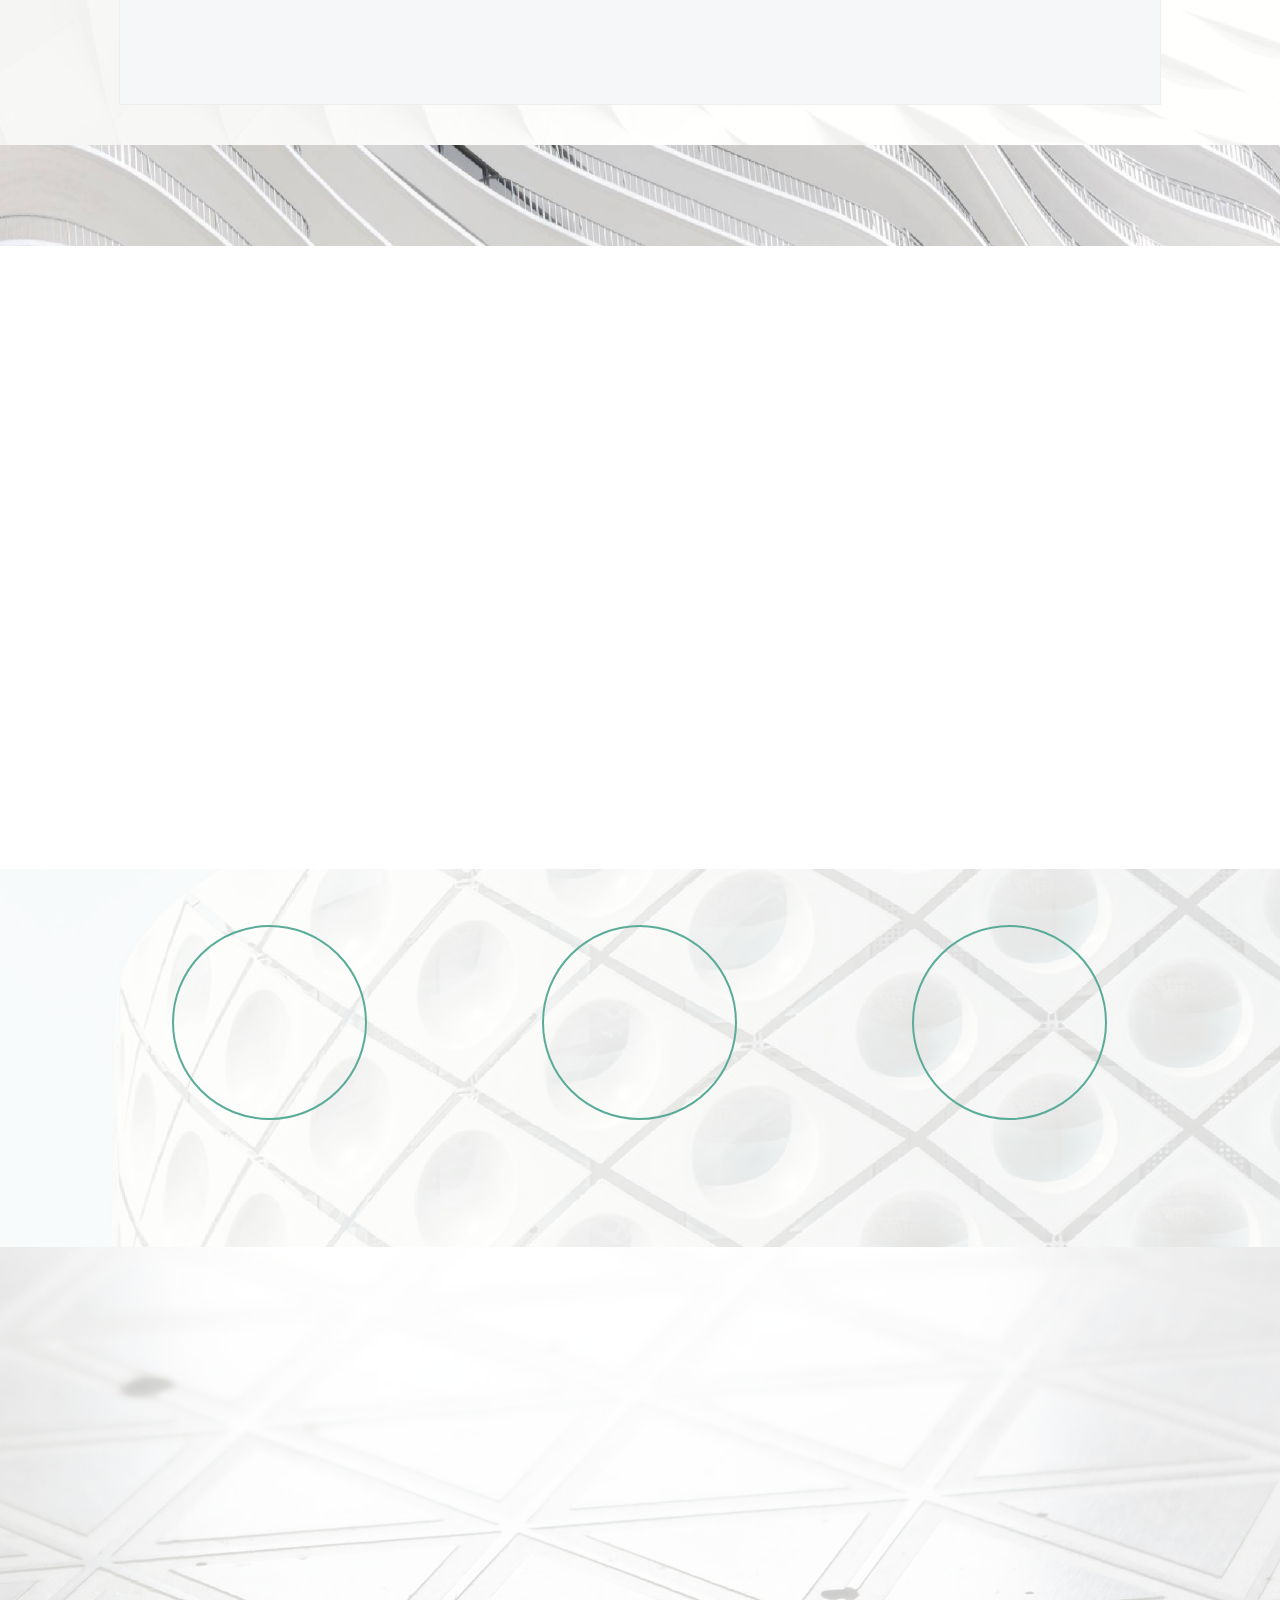
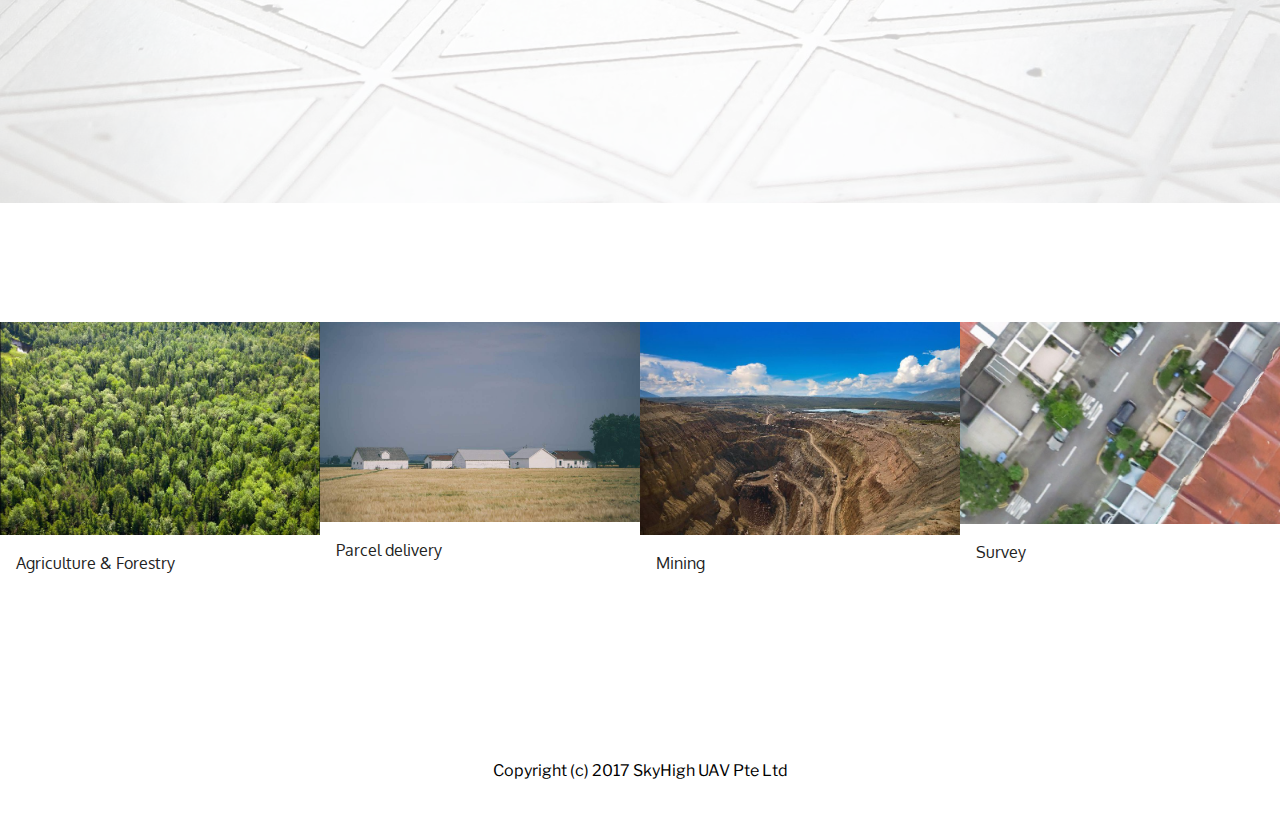
<file: Cirrus-XT.html>
<!DOCTYPE html>
<html>
<head>
  <!-- Site made with Mobirise Website Builder v3.11.1, https://mobirise.com -->
  <meta charset="UTF-8">
  <meta http-equiv="X-UA-Compatible" content="IE=edge">
  <meta name="generator" content="Mobirise v3.11.1, mobirise.com">
  <meta name="viewport" content="width=device-width, initial-scale=1">
  <link rel="shortcut icon" href="assets/images/logo.png" type="image/x-icon">
  <meta name="description" content="Drone, UAV, Fixed wing, agriculture, RC, aircraft, productivity, efficiency, tree health, tree counting, ">
  <title>Cirrus-XT - Fixed Wing</title>
  <link rel="stylesheet" href="https://fonts.googleapis.com/css?family=Libre+Franklin:400,400i,600,600i">
  <link rel="stylesheet" href="assets/web/assets/mobirise-icons/mobirise-icons.css">
  <link rel="stylesheet" href="assets/icon54/style.css">
  <link rel="stylesheet" href="assets/icon54-v2/style.css">
  <link rel="stylesheet" href="assets/tether/tether.min.css">
  <link rel="stylesheet" href="assets/bootstrap/css/bootstrap.min.css">
  <link rel="stylesheet" href="assets/animate.css/animate.min.css">
  <link rel="stylesheet" href="assets/dropdown/css/style.css">
  <link rel="stylesheet" href="assets/dataTables/dataTables.bootstrap4.min.css">
  <link rel="stylesheet" href="assets/theme/css/style.css">
  <link rel="stylesheet" href="assets/mobirise-gallery/style.css">
  <link rel="stylesheet" href="assets/mobirise/css/mbr-additional.css" type="text/css">
  
  
  
</head>
<body>
<section class="menu1" id="menu1-2n">

    <nav class="navbar navbar-dropdown navbar-fixed-top">
        <div class="container-fluid">

            <div class="mbr-table">
                <div class="mbr-table-cell logo">

                    <div class="navbar-brand">
                        <a href="www.skyhighuav.com" class="navbar-logo"><img src="assets/images/skyhigh-logo-white1-222x128.png" alt="Skyhigh UAV" title="Welcome to SkyHigh UAV" style="height: 4rem;"></a>
                        <a class="navbar-caption" href="https://mobirise.com"></a>
                    </div>

                </div>
                <div class="mbr-table-cell text">

                    <button class="navbar-toggler pull-xs-right hidden-md-up" type="button" data-toggle="collapse" data-target="#exCollapsingNavbar">
                        <div class="hamburger-icon"></div>
                    </button>

                    <ul class="nav-dropdown collapse pull-xs-right nav navbar-nav navbar-toggleable-sm" id="exCollapsingNavbar"><li class="nav-item"><a class="nav-link link" href="Home.html">HOME</a></li><li class="nav-item dropdown"><a class="nav-link link dropdown-toggle" href="https://mobirise.com/" data-toggle="dropdown-submenu" aria-expanded="false">FIXED WING</a><div class="dropdown-menu"><a class="dropdown-item" href="cirrus.html">CIRRUS</a><a class="dropdown-item" href="Cirrus-XT.html">CIRRUS-XT</a></div></li><li class="nav-item dropdown open"><a class="nav-link link dropdown-toggle" href="https://mobirise.com/" aria-expanded="true" data-toggle="dropdown-submenu">MULTICOPTER</a><div class="dropdown-menu"><a class="dropdown-item" href="Hover-T.html">HOVER</a><a class="dropdown-item" href="Hover-T.html">HOVER-T (TETHERED)</a></div></li><li class="nav-item dropdown"><a class="nav-link link" href="customisation.html" aria-expanded="false">CUSTOMISATION</a></li><li class="nav-item"><a class="nav-link link" href="Overview Applications.html" aria-expanded="false">APPLICATIONS</a></li><li class="nav-item"><a class="nav-link link" href="Training.html" aria-expanded="false">TRAINING</a></li><li class="nav-item"><a class="nav-link link" href="About Us.html" aria-expanded="false">ABOUT</a></li></ul>

                    <button hidden="" class="navbar-toggler navbar-close" type="button" data-toggle="collapse" data-target="#exCollapsingNavbar">
                        <div class="close-icon"></div>
                    </button>

                </div>

            </div>

        </div>
    </nav>

</section>

<section class="mbr-section mbr-section-hero mbr-section-full header5 mbr-after-navbar" id="header5-2o" style="background-image: url(assets/images/dsc03803-2000x1333.jpg);">

    <div class="mbr-overlay" style="opacity: 0.1; background-color: rgb(0, 0, 0);"></div>
        
    <div class="mbr-table-cell">
        <div class="container">
            <div class="row heading">
                <div class="col-md-10">

                    <h1 class="mbr-section-title display-1 heading-title"><em><strong>Cirrus-XT </strong>('sɪrəs-xt)&nbsp;</em></h1>
                    <p class="mbr-section-subtitle sub-2 heading-text">Max Flight Time: 120 mins&nbsp;<br>Max Speed: &nbsp;60 km/hr<br>Max Take off Load: 3 kg</p>
                    <div class="mbr-section-btn"><a class="btn btn-lg btn-primary" href="Cirrus-XT.html#features3-2p">Features</a> <a class="btn btn-lg btn-info" href="Cirrus-XT.html#table1-2q">Detail Specs</a> <a class="btn btn-lg btn-danger" href="Cirrus-XT.html#header3-2t">Field Test</a> </div>
                </div>
            </div>
        </div>
    </div>    

</section>

<section class="mbr-section mbr-section-hero features3" id="features3-2p" style="background-image: url(assets/images/full-unsplash-photo-1482053450283-3e0b78b09a70-2000x3000.jpg); padding-top: 80px; padding-bottom: 40px;">

    <div class="mbr-overlay" style="opacity: 0.95; background-color: rgb(255, 255, 253);"></div>

        <div class="container">
            <div class="row heading">
                <div class="col-md-10 col-md-offset-1 text-xs-center">

                    <h1 class="mbr-section-title display-3 heading-title">Features</h1>
                    
                    
                </div>
            </div>
        </div>

        <div class="container-fluid">
            <div class="col-xs-12 col-lg-10 col-lg-offset-1 features">

                <div class="row">
                    <div class="col-xs-12 col-lg-10 col-lg-offset-1">
                        <h5 class="features-title mbr-section-subtitle sub-2"></h5>
                    </div>                    
                </div>

                <div class="row">

                    <div class="mbr-cards-col col-xs-12 col-md-6">
                        <div class="card">
                            <div class="card-img col-xs-3"><a href="https://mobirise.com" class="mbri-briefcase mbr-iconfont" style="font-size: 40px; color: rgb(255, 255, 255);"></a></div>
                            <div class="card-box col-xs-9">
                                <div class="card-box-inner">
                                    <h4 class="card-title mbr-section-subtitle sub-2">PORTABLE <br>- Easy to carry</h4>
                                </div>
                                
                                <p class="card-text mbr-section-text text-1">Fixed-wing can be dismantled into 3 parts. Setting up the plane takes less than 5 mins.&nbsp;</p>
                                
                            </div>
                            <div class="clear"></div>
                        </div>
                    </div>

                    <div class="mbr-cards-col col-xs-12 col-md-6">
                        <div class="card">
                            <div class="card-img col-xs-3"><span class="icon54-feather mbr-iconfont" style="font-size: 40px; color: rgb(255, 255, 255);"></span></div>
                            <div class="card-box col-xs-9">
                                <div class="card-box-inner">
                                    <h4 class="card-title mbr-section-subtitle sub-2">LIGHTWEIGHT <br>- Strong and stable</h4>
                                </div>
                                
                                <p class="card-text mbr-section-text text-1">Made of high density foam, this plane is made to endure undesirable flight conditions.&nbsp;</p>
                                
                            </div>
                            <div class="clear"></div>
                        </div>
                    </div>

                </div>

                <div class="row">
                    
                    <div class="mbr-cards-col col-xs-12 col-md-6">
                        <div class="card">
                            <div class="card-img col-xs-3"><a href="https://mobirise.com" class="icon54-v2-user-path mbr-iconfont" style="font-size: 40px; color: rgb(255, 255, 255);"></a></div>
                            <div class="card-box col-xs-9">
                                <div class="card-box-inner">
                                    <h4 class="card-title mbr-section-subtitle sub-2">AUTONOMOUS <br>- Easy control</h4>
                                </div>
                                
                                <p class="card-text mbr-section-text text-1">Once launched, the plane follows a pre-planned route, and lands automatically with precision. No flight training required.&nbsp;</p>
                                
                            </div>
                            <div class="clear"></div>
                        </div>
                    </div>

                    <div class="mbr-cards-col col-xs-12 col-md-6">
                        <div class="card">
                            <div class="card-img col-xs-3"><span class="mbri-target mbr-iconfont" style="font-size: 40px; color: rgb(255, 255, 255);"></span></div>
                            <div class="card-box col-xs-9">
                                <div class="card-box-inner">
                                    <h4 class="card-title mbr-section-subtitle sub-2">ACCURACY <br>- Terrain following</h4>
                                </div>
                                
                                <p class="card-text mbr-section-text text-1">Fixed-wing maintains a constant height above the terrain to ensure crisp and sharp imaging&nbsp;</p>
                                
                            </div>
                            <div class="clear"></div>
                        </div>
                    </div>

                </div>
    
                

            </div>
        </div>


</section>

<section class="mbr-section table1 mbr-parallax-background" id="table1-2q" style="background-image: url(assets/images/full-unsplash-photo-1463130456064-77fda7f96d6b-2000x1333.jpg); padding-top: 40px; padding-bottom: 40px;">

    <div class="mbr-overlay" style="opacity: 0.9; background-color: rgb(255, 255, 255);">
    </div>

    <div class="container">
        <h3 class="mbr-section-title display-2">Detail Specifications</h3>
    </div>

    <div class="container table-wrapper" data-search="false" search-text="Search:" info1-text="Showing" info2-text="entries" info3-text="(filtered from" info4-text="total entries)">
        
        <table class="table" cellspacing="0" width="100%"><thead><tr><th><span style="font-weight: normal;">DIMENSIONS:</span>&nbsp;</th><th><span style="font-weight: normal;">2000mm x 870mm x 200mm&nbsp;</span></th></tr></thead><tbody><tr><td>WEIGHT:</td><td>Empty: 940 gr | 25 oz</td></tr><tr><td>MAX TAKE-OFF WEIGHT:&nbsp;</td><td>3000 gr | 74 oz</td></tr><tr><td>BATTERY:&nbsp;</td><td>20000 mAh 3-cell LiPo Battery</td></tr><tr><td>GPS:</td><td>Built-in GPS</td></tr><tr><td>PERFORMANCE:<br></td><td>1100kv motor<br>5V servomotor<br>RF Receiver ready SBUS / FHSS / FAAST / (PPM and PCM compatible)&nbsp;<br></td></tr><tr><td>TELEMETRY:</td><td>Radio Transmitter Frequency: 2.4GHZ&nbsp;<br>Telemetry: 9 MHz / 433 MHz<br>Video Downlink: 900MHz / 1.3GHz / 5.8GHz/<br>Radio Transmitter up to 5km / 3.1miles<br><br></td></tr></tbody></table>
        
    </div>
</section>

<section class="mbr-section content3 mbr-section__container" id="content3-2r" style="background-color: rgb(255, 255, 255); padding-top: 20px; padding-bottom: 0px;">
    <div class="container">
        <div class="row">
            <div class="col-xs-12">
            	<h1 class="mbr-section-title display-2 text-center">Simple 3-Steps Process</h1>
                
            </div>
        </div>
    </div>
</section>

<section class="mbr-section mbr-section-hero features14" id="features14-2s" style="background-image: url(assets/images/full-unsplash-photo-1481114536533-b80e3d4eb1d4-2000x2451.jpg); padding-top: 40px; padding-bottom: 0px;">

    <div class="mbr-overlay" style="opacity: 0.85; background-color: rgb(255, 255, 253);"></div>

        

        <div class="container">
            <div class="col-xs-12">
                <div class="row">

                    <div class="mbr-cards-col col-xs-12 col-lg-4">
                        <div class="card" style="text-align: center;">
                            <div class="card-img col-xs-3 col-lg-12" style="text-align: center;"><div class="mbr-iconfont"><span><p>1</p></span></div></div>
                            <div class="card-box col-xs-9 col-lg-12">
                                
                                <p class="card-text mbr-section-text text-1">Plan your flight path</p>
                                
                            </div>
                            <div class="clear"></div>
                        </div>
                    </div>

                    <div class="mbr-cards-col col-xs-12 col-lg-4">
                        <div class="card" style="text-align: center;">
                            <div class="card-img col-xs-3 col-lg-12" style="text-align: center;"><div class="mbr-iconfont"><span><p>2</p></span></div></div>
                            <div class="card-box col-xs-9 col-lg-12">
                                
                                <p class="card-text mbr-section-text text-1">Fly and collect data</p>
                                
                            </div>
                            <div class="clear"></div>
                        </div>
                    </div>

                    <div class="mbr-cards-col col-xs-12 col-lg-4">
                        <div class="card" style="text-align: center;">
                            <div class="card-img col-xs-3 col-lg-12" style="text-align: center;"><div class="mbr-iconfont"><span><p>3</p></span></div></div>
                            <div class="card-box col-xs-9 col-lg-12">
                                
                                <p class="card-text mbr-section-text text-1">Upload to SkyHigh UAV portal and wait for results</p>
                                
                            </div>
                            <div class="clear"></div>
                        </div>
                    </div>

                    

                </div>
            </div>
        </div>


</section>

<section class="mbr-section mbr-section-hero header3" id="header3-2t" style="background-image: url(assets/images/header3.jpg); padding-top: 50px; padding-bottom: 50px;">

    <div class="mbr-overlay" style="opacity: 0.8; background-color: rgb(255, 255, 255);">
    </div>

    <div class="mbr-table mbr-table-full">
        <div class="mbr-table-cell">

            <div class="container">
                <div class="mbr-section row" style="padding-top: 50px; padding-bottom: 50px;">
                    <div class="mbr-table-md-up">
                        
                        
                        

                        <div class="mbr-table-cell mbr-right-padding-md-up col-md-5 text-xs-center text-md-right">

                            <h3 class="mbr-section-title display-2">Field Testing</h3>

                            <div class="mbr-section-text">
                                
                            </div>

                            

                        </div>
                        <div class="mbr-table-cell mbr-valign-top col-md-7 image-size" style="width: 58%;">
                            <div class="mbr-figure"><iframe class="mbr-embedded-video" src="https://www.youtube.com/embed/TnkDf1cQdlU?rel=0&amp;amp;showinfo=0&amp;autoplay=0&amp;loop=0" width="1280" height="720" frameborder="0" allowfullscreen></iframe></div>
                        </div>

                    </div>
                </div>
            </div>

        </div>
    </div>

    

</section>

<section class="mbr-section content3 mbr-section__container" id="content3-2u" style="background-color: rgb(255, 255, 255); padding-top: 20px; padding-bottom: 20px;">
    <div class="container">
        <div class="row">
            <div class="col-xs-12">
            	<h1 class="mbr-section-title display-2 text-center">Applications</h1>
                
            </div>
        </div>
    </div>
</section>

<section class="mbr-gallery mbr-section mbr-section-nopadding mbr-slider-carousel" id="gallery1-2v" data-filter="false" style="background-color: rgb(255, 255, 255); padding-top: 0rem; padding-bottom: 0rem;">
    <!-- Filter -->
    

    <!-- Gallery -->
    <div class="mbr-gallery-row">
        <div class=" mbr-gallery-layout-default">
            <div>
                <div>
                    <div class="mbr-gallery-item mbr-gallery-item__mobirise3 mbr-gallery-item--p0" data-tags="Awesome" data-video-url="false">
                        <div href="#lb-gallery1-2v" data-slide-to="0" data-toggle="modal">
                            
                            

                            <img alt="" src="assets/images/fotolia-66673037-subscription-monthly-m-2000x1332-800x532.jpg">
                            
                            <span class="mbri-search"></span>
                        </div>
                        
                        <span class="mbr-gallery-title display-6">Agriculture &amp; Forestry</span>
                    </div><div class="mbr-gallery-item mbr-gallery-item__mobirise3 mbr-gallery-item--p0" data-tags="Responsive" data-video-url="false">
                        <div href="#lb-gallery1-2v" data-slide-to="1" data-toggle="modal">
                            
                            

                            <img alt="" src="assets/images/gallery01.jpg">
                            
                            <span class="mbri-search"></span>
                        </div>
                        
                        <span class="mbr-gallery-title display-6">Parcel delivery</span>
                    </div><div class="mbr-gallery-item mbr-gallery-item__mobirise3 mbr-gallery-item--p0" data-tags="Creative" data-video-url="false">
                        <div href="#lb-gallery1-2v" data-slide-to="2" data-toggle="modal">
                            
                            

                            <img alt="" src="assets/images/fotolia-69794995-subscription-monthly-m-2000x1334-800x533.jpg">
                            
                            <span class="mbri-search"></span>
                        </div>
                        
                        <span class="mbr-gallery-title display-6">Mining</span>
                    </div><div class="mbr-gallery-item mbr-gallery-item__mobirise3 mbr-gallery-item--p0" data-tags="Animated" data-video-url="false">
                        <div href="#lb-gallery1-2v" data-slide-to="3" data-toggle="modal">
                            
                            

                            <img alt="" src="assets/images/capture1-2000x1266-800x506.png">
                            
                            <span class="mbri-search"></span>
                        </div>
                        
                        <span class="mbr-gallery-title display-6">Survey</span>
                    </div>
                </div>
            </div>
            <div class="clearfix"></div>
        </div>
    </div>

    <!-- Lightbox -->
    <div data-app-prevent-settings="" class="mbr-slider modal fade carousel slide" tabindex="-1" data-keyboard="true" data-interval="false" id="lb-gallery1-2v">
        <div class="modal-dialog">
            <div class="modal-content">
                <div class="modal-body">
                    <ol class="carousel-indicators">
                        <li data-app-prevent-settings="" data-target="#lb-gallery1-2v" data-slide-to="0"></li><li data-app-prevent-settings="" data-target="#lb-gallery1-2v" data-slide-to="1"></li><li data-app-prevent-settings="" data-target="#lb-gallery1-2v" data-slide-to="2"></li><li data-app-prevent-settings="" data-target="#lb-gallery1-2v" class=" active" data-slide-to="3"></li>
                    </ol>
                    <div class="carousel-inner">
                        <div class="carousel-item">
                            <img alt="" src="assets/images/fotolia-66673037-subscription-monthly-m-2000x1332.jpg">
                        </div><div class="carousel-item">
                            <img alt="" src="assets/images/gallery01.jpg">
                        </div><div class="carousel-item">
                            <img alt="" src="assets/images/fotolia-69794995-subscription-monthly-m-2000x1334.jpg">
                        </div><div class="carousel-item active">
                            <img alt="" src="assets/images/capture1-2000x1266.png">
                        </div>
                    </div>
                    <a class="left carousel-control" role="button" data-slide="prev" href="#lb-gallery1-2v"><img src="assets/images/arrowleft.png"></a>
                    <a class="right carousel-control" role="button" data-slide="next" href="#lb-gallery1-2v"><img src="assets/images/arrowright.png"></a>

                    <a class="close" href="#" role="button" data-dismiss="modal">
                        <span aria-hidden="true">×</span>
                        <span class="sr-only">Close</span>
                    </a>
                </div>
            </div>
        </div>
    </div>
</section>

<section class="mbr-section mbr-section-md-padding footer3" id="footer3-34" style="background-color: rgb(255, 255, 255); padding-top: 30px; padding-bottom: 30px;">
    
    <div class="container">
        <div class="row">
              <div class="col-xs-12 col-lg-4">
                <p class="mbr-section-text text-2 title">Singapore</p>
                <h3 class="mbr-section-title display-3 number"><a href="Tel: +6594873063">+65 94873063</a></h3>
              </div>
              <div class="col-xs-12 col-lg-4">
                <p class="mbr-section-text text-2 title">Indonesia</p>
                <h3 class="mbr-section-title display-3 number"><a href="Tel:+62082140900199">+62 082140900199</a></h3>
              </div>
                

            <div class="col-xs-12 col-lg-4">
                <p class="mbr-section-text text-2 title">Need help? Call or email us</p>
                <div class="mbr-section-btn text-xs-center"> <a class="btn btn-primary" href="mailto:sales@skyhighuav.com">Email Us</a></div>

            </div>

        </div>
    </div>
</section>

<footer class="mbr-small-footer mbr-section mbr-section-nopadding footer4" id="footer4-2m" style="background-color: rgb(255, 255, 255); padding-top: 1.75rem; padding-bottom: 1.75rem;">
    
    <div class="container">
        <p class="text-xs-center">Copyright (c) 2017 SkyHigh UAV Pte Ltd</p>
    </div>
</footer>


  <script src="assets/web/assets/jquery/jquery.min.js"></script>
  <script src="assets/tether/tether.min.js"></script>
  <script src="assets/bootstrap/js/bootstrap.min.js"></script>
  <script src="assets/smooth-scroll/SmoothScroll.js"></script>
  <script src="assets/viewportChecker/jquery.viewportchecker.js"></script>
  <script src="assets/dropdown/js/script.min.js"></script>
  <script src="assets/touchSwipe/jquery.touchSwipe.min.js"></script>
  <script src="assets/dataTables/jquery.dataTables.min.js"></script>
  <script src="assets/dataTables/dataTables.bootstrap4.min.js"></script>
  <script src="assets/jarallax/jarallax.js"></script>
  <script src="assets/masonry/masonry.pkgd.min.js"></script>
  <script src="assets/imagesloaded/imagesloaded.pkgd.min.js"></script>
  <script src="assets/bootstrap-carousel-swipe/bootstrap-carousel-swipe.js"></script>
  <script src="assets/theme/js/script.js"></script>
  <script src="assets/mobirise-gallery/player.min.js"></script>
  <script src="assets/mobirise-gallery/script.js"></script>
  
  
  <input name="animation" type="hidden">
  </body>
</html>
</file>
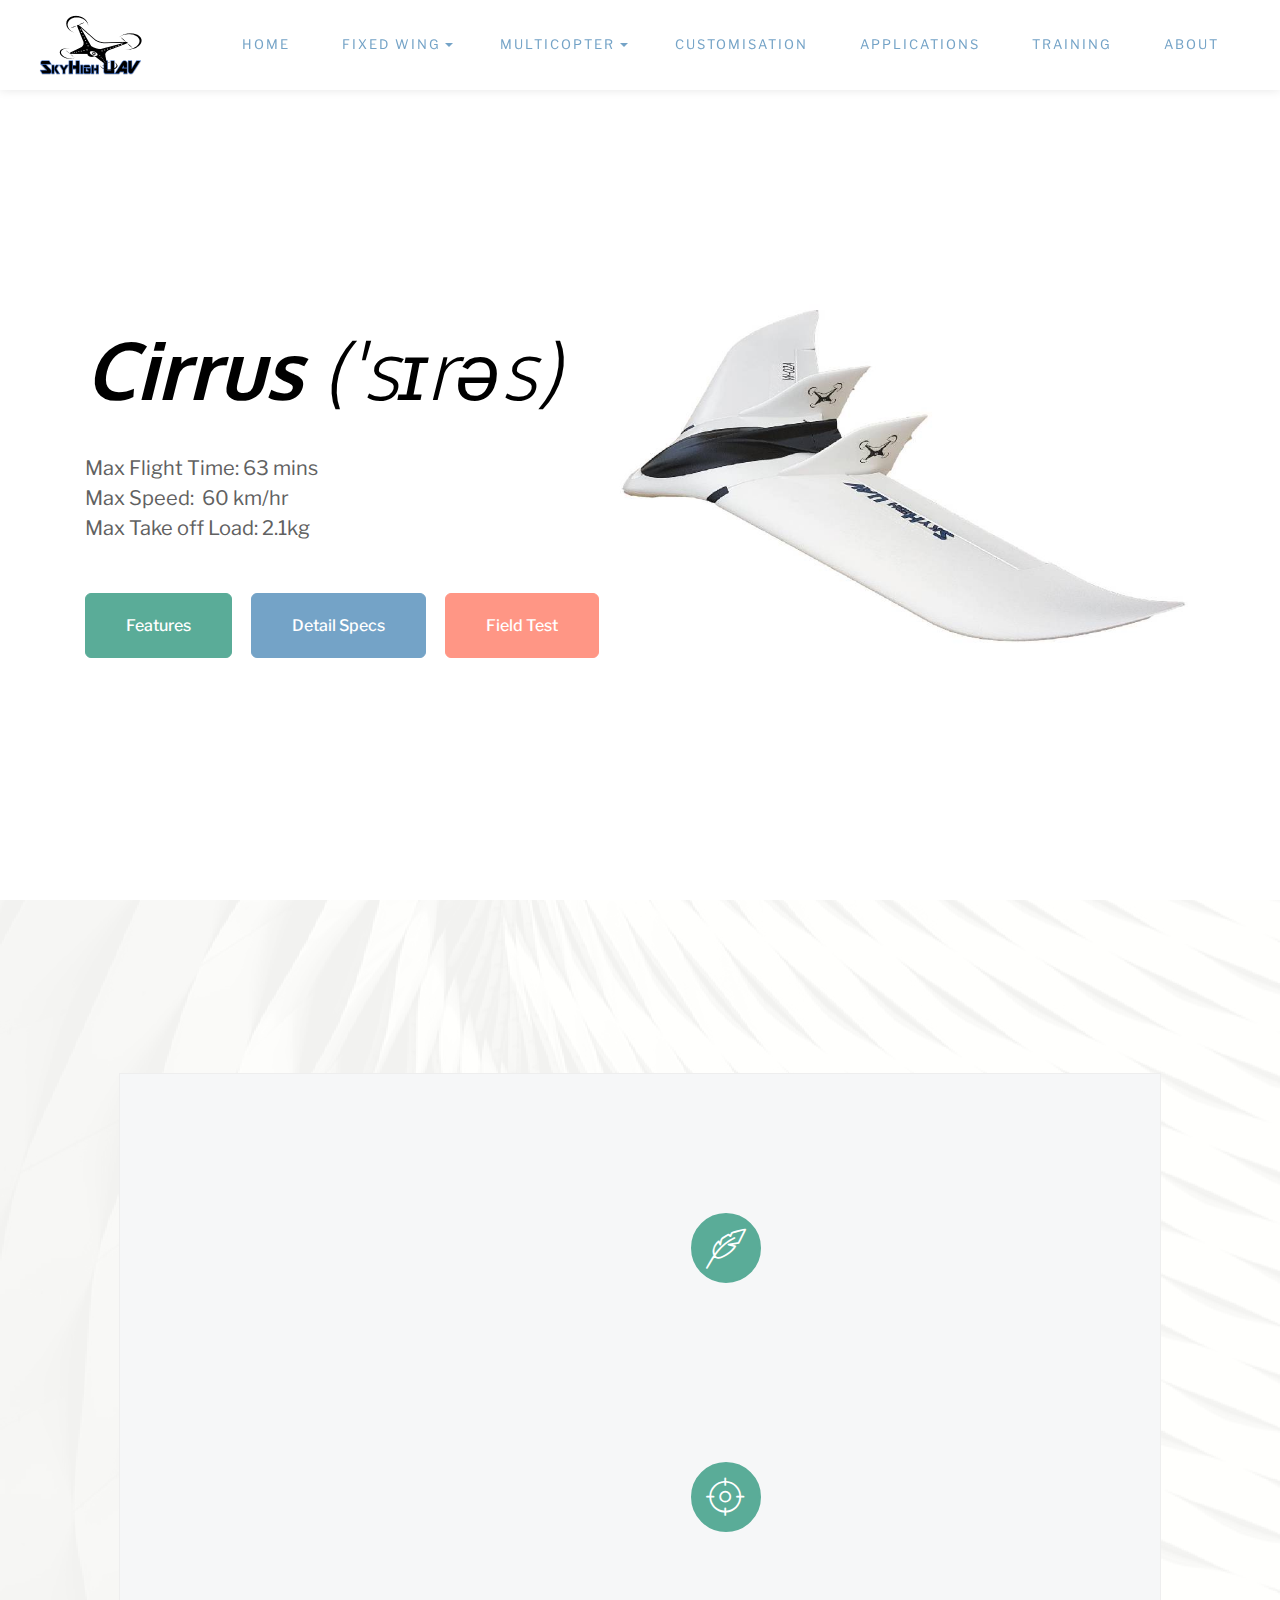
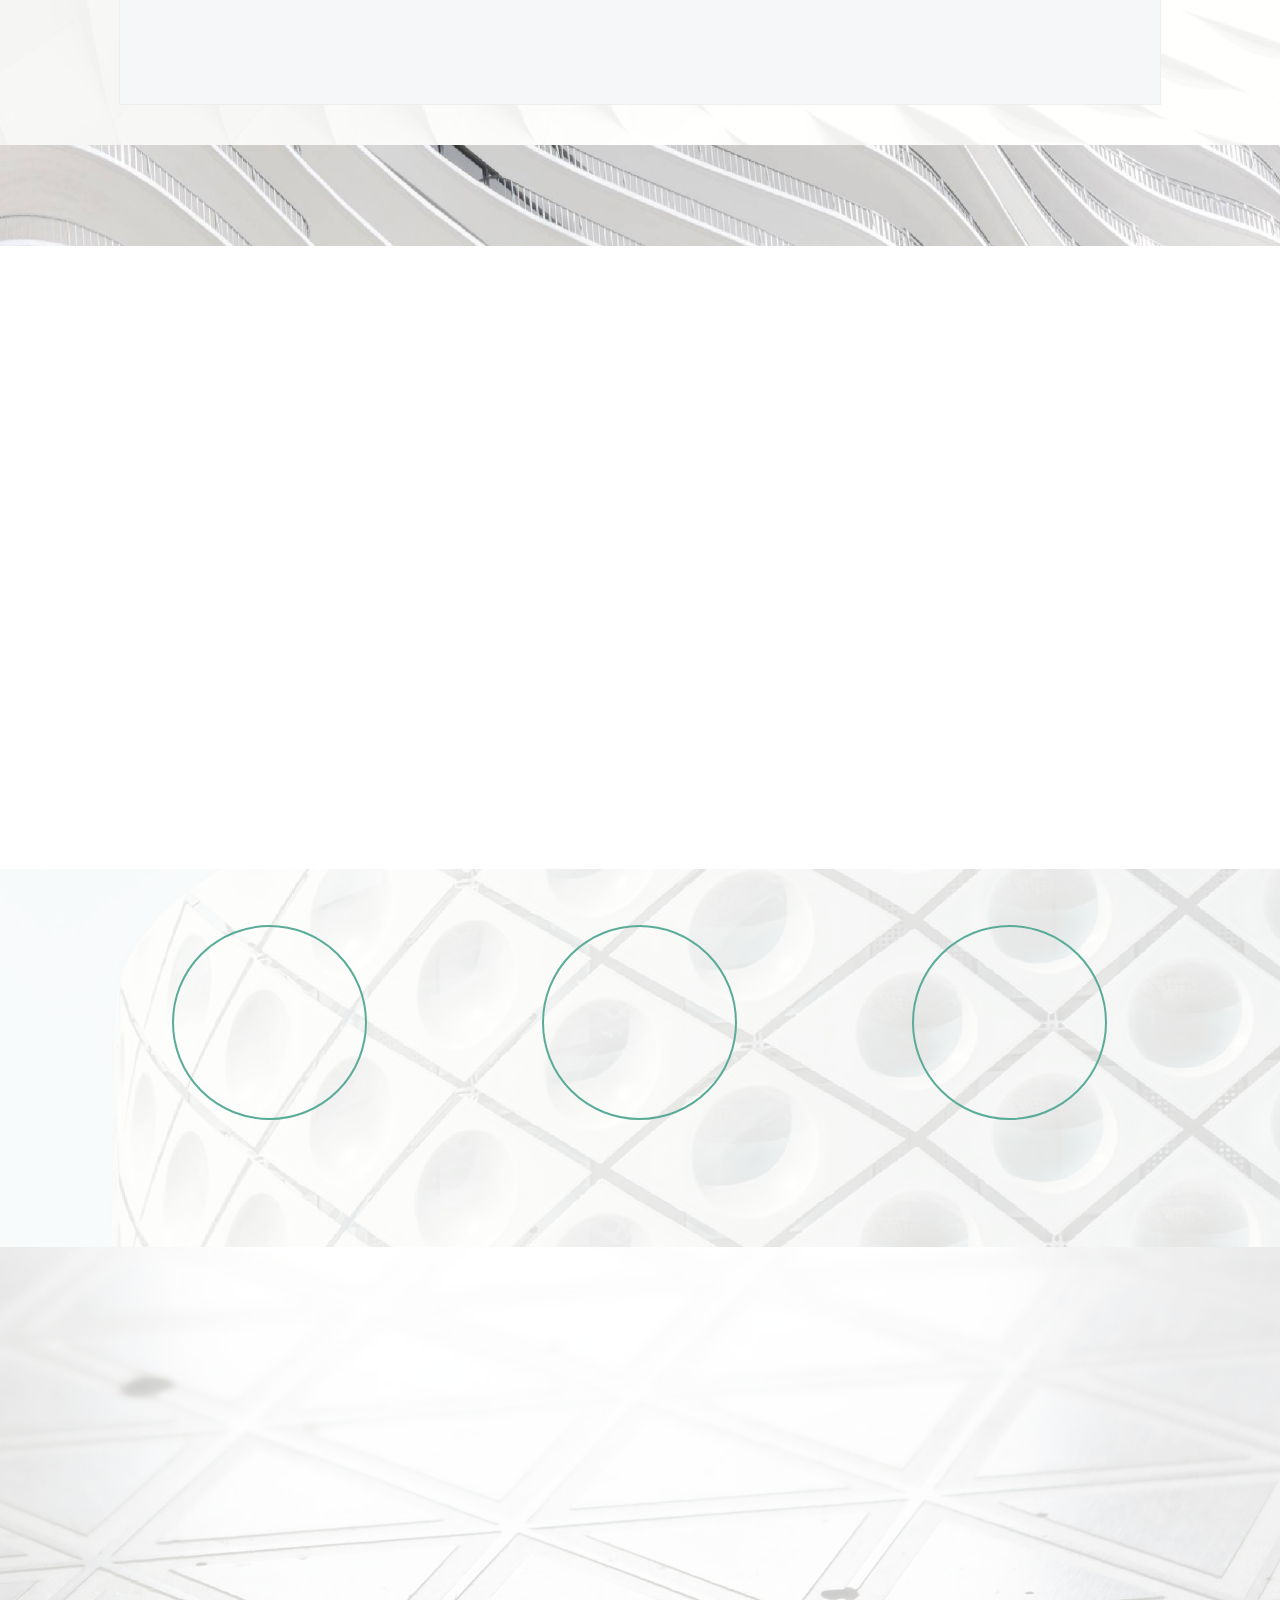
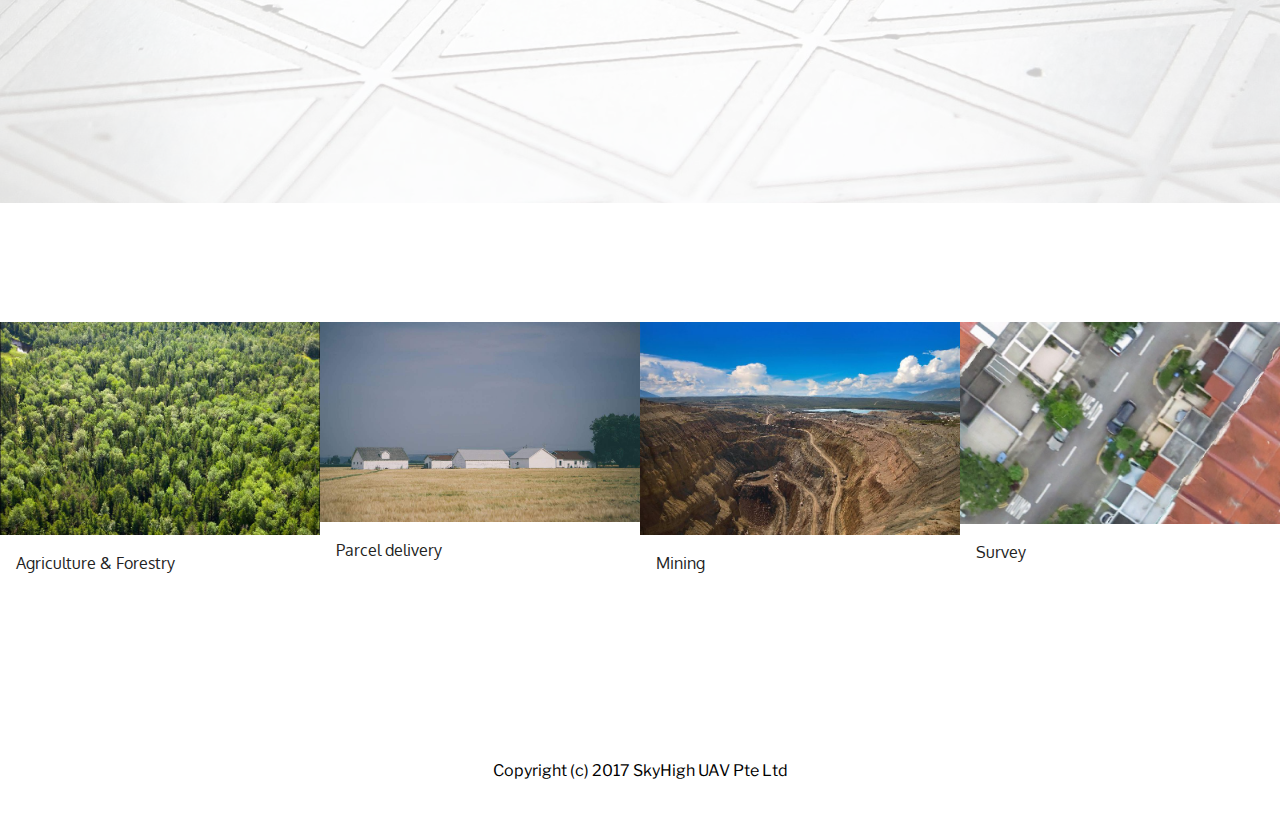
<file: CIRRUS.html>
<!DOCTYPE html>
<html>
<head>
  <!-- Site made with Mobirise Website Builder v3.11.1, https://mobirise.com -->
  <meta charset="UTF-8">
  <meta http-equiv="X-UA-Compatible" content="IE=edge">
  <meta name="generator" content="Mobirise v3.11.1, mobirise.com">
  <meta name="viewport" content="width=device-width, initial-scale=1">
  <link rel="shortcut icon" href="assets/images/logo.png" type="image/x-icon">
  <meta name="description" content="Drone, UAV, Fixed wing, agriculture, RC, aircraft, productivity, efficiency, tree health, tree counting, ">
  <title>CIRRUS - Fixed Wing</title>
  <link rel="stylesheet" href="https://fonts.googleapis.com/css?family=Libre+Franklin:400,400i,600,600i">
  <link rel="stylesheet" href="assets/web/assets/mobirise-icons/mobirise-icons.css">
  <link rel="stylesheet" href="assets/icon54/style.css">
  <link rel="stylesheet" href="assets/icon54-v2/style.css">
  <link rel="stylesheet" href="assets/tether/tether.min.css">
  <link rel="stylesheet" href="assets/bootstrap/css/bootstrap.min.css">
  <link rel="stylesheet" href="assets/animate.css/animate.min.css">
  <link rel="stylesheet" href="assets/dropdown/css/style.css">
  <link rel="stylesheet" href="assets/dataTables/dataTables.bootstrap4.min.css">
  <link rel="stylesheet" href="assets/theme/css/style.css">
  <link rel="stylesheet" href="assets/mobirise-gallery/style.css">
  <link rel="stylesheet" href="assets/mobirise/css/mbr-additional.css" type="text/css">
  
  
  
</head>
<body>
<section class="menu1" id="menu1-9">

    <nav class="navbar navbar-dropdown navbar-fixed-top">
        <div class="container-fluid">

            <div class="mbr-table">
                <div class="mbr-table-cell logo">

                    <div class="navbar-brand">
                        <a href="www.skyhighuav.com" class="navbar-logo"><img src="assets/images/skyhigh-logo-white1-222x128.png" alt="Skyhigh UAV" title="Welcome to SkyHigh UAV" style="height: 4rem;"></a>
                        <a class="navbar-caption" href="https://mobirise.com"></a>
                    </div>

                </div>
                <div class="mbr-table-cell text">

                    <button class="navbar-toggler pull-xs-right hidden-md-up" type="button" data-toggle="collapse" data-target="#exCollapsingNavbar">
                        <div class="hamburger-icon"></div>
                    </button>

                    <ul class="nav-dropdown collapse pull-xs-right nav navbar-nav navbar-toggleable-sm" id="exCollapsingNavbar"><li class="nav-item"><a class="nav-link link" href="Home.html">HOME</a></li><li class="nav-item dropdown"><a class="nav-link link dropdown-toggle" href="https://mobirise.com/" data-toggle="dropdown-submenu" aria-expanded="false">FIXED WING</a><div class="dropdown-menu"><a class="dropdown-item" href="cirrus.html">CIRRUS</a><a class="dropdown-item" href="Cirrus-XT.html">CIRRUS-XT</a></div></li><li class="nav-item dropdown open"><a class="nav-link link dropdown-toggle" href="https://mobirise.com/" aria-expanded="true" data-toggle="dropdown-submenu">MULTICOPTER</a><div class="dropdown-menu"><a class="dropdown-item" href="Hover-T.html">HOVER</a><a class="dropdown-item" href="Hover-T.html">HOVER-T (TETHERED)</a></div></li><li class="nav-item dropdown"><a class="nav-link link" href="customisation.html" aria-expanded="false">CUSTOMISATION</a></li><li class="nav-item"><a class="nav-link link" href="Overview Applications.html" aria-expanded="false">APPLICATIONS</a></li><li class="nav-item"><a class="nav-link link" href="Training.html" aria-expanded="false">TRAINING</a></li><li class="nav-item"><a class="nav-link link" href="About Us.html" aria-expanded="false">ABOUT</a></li></ul>

                    <button hidden="" class="navbar-toggler navbar-close" type="button" data-toggle="collapse" data-target="#exCollapsingNavbar">
                        <div class="close-icon"></div>
                    </button>

                </div>

            </div>

        </div>
    </nav>

</section>

<section class="mbr-section mbr-section-hero mbr-section-full header5 mbr-after-navbar" id="header5-a" style="background-image: url(assets/images/cirrus-2000x1414-1.jpg);">

    
        
    <div class="mbr-table-cell">
        <div class="container">
            <div class="row heading">
                <div class="col-md-10">

                    <h1 class="mbr-section-title display-1 heading-title"><em><strong>Cirrus </strong>('sɪrəs)</em></h1>
                    <p class="mbr-section-subtitle sub-2 heading-text">Max Flight Time: 63 mins&nbsp;<br>Max Speed: &nbsp;60 km/hr<br>Max Take off Load: 2.1kg</p>
                    <div class="mbr-section-btn"><a class="btn btn-lg btn-primary" href="cirrus.html#features3-d">Features</a> <a class="btn btn-lg btn-info" href="cirrus.html#table1-k">Detail Specs</a> <a class="btn btn-lg btn-danger" href="cirrus.html#header3-l">Field Test</a> </div>
                </div>
            </div>
        </div>
    </div>    

</section>

<section class="mbr-section mbr-section-hero features3" id="features3-d" style="background-image: url(assets/images/full-unsplash-photo-1482053450283-3e0b78b09a70-2000x3000.jpg); padding-top: 80px; padding-bottom: 40px;">

    <div class="mbr-overlay" style="opacity: 0.95; background-color: rgb(255, 255, 253);"></div>

        <div class="container">
            <div class="row heading">
                <div class="col-md-10 col-md-offset-1 text-xs-center">

                    <h1 class="mbr-section-title display-3 heading-title">Features</h1>
                    
                    
                </div>
            </div>
        </div>

        <div class="container-fluid">
            <div class="col-xs-12 col-lg-10 col-lg-offset-1 features">

                <div class="row">
                    <div class="col-xs-12 col-lg-10 col-lg-offset-1">
                        <h5 class="features-title mbr-section-subtitle sub-2"></h5>
                    </div>                    
                </div>

                <div class="row">

                    <div class="mbr-cards-col col-xs-12 col-md-6">
                        <div class="card">
                            <div class="card-img col-xs-3"><a href="https://mobirise.com" class="mbri-briefcase mbr-iconfont" style="font-size: 40px; color: rgb(255, 255, 255);"></a></div>
                            <div class="card-box col-xs-9">
                                <div class="card-box-inner">
                                    <h4 class="card-title mbr-section-subtitle sub-2">PORTABLE <br>- Easy to carry</h4>
                                </div>
                                
                                <p class="card-text mbr-section-text text-1">Fixed-wing can be dismantled into 3 parts. Setting up the plane takes less than 5 mins.&nbsp;</p>
                                
                            </div>
                            <div class="clear"></div>
                        </div>
                    </div>

                    <div class="mbr-cards-col col-xs-12 col-md-6">
                        <div class="card">
                            <div class="card-img col-xs-3"><span class="icon54-feather mbr-iconfont" style="font-size: 40px; color: rgb(255, 255, 255);"></span></div>
                            <div class="card-box col-xs-9">
                                <div class="card-box-inner">
                                    <h4 class="card-title mbr-section-subtitle sub-2">LIGHTWEIGHT <br>- Strong and stable</h4>
                                </div>
                                
                                <p class="card-text mbr-section-text text-1">Made of high density foam, this plane is made to endure undesirable flight conditions.&nbsp;</p>
                                
                            </div>
                            <div class="clear"></div>
                        </div>
                    </div>

                </div>

                <div class="row">
                    
                    <div class="mbr-cards-col col-xs-12 col-md-6">
                        <div class="card">
                            <div class="card-img col-xs-3"><a href="https://mobirise.com" class="icon54-v2-user-path mbr-iconfont" style="font-size: 40px; color: rgb(255, 255, 255);"></a></div>
                            <div class="card-box col-xs-9">
                                <div class="card-box-inner">
                                    <h4 class="card-title mbr-section-subtitle sub-2">AUTONOMOUS <br>- Easy control</h4>
                                </div>
                                
                                <p class="card-text mbr-section-text text-1">Once launched, the plane follows a pre-planned route, and lands automatically with precision. No flight training required.&nbsp;</p>
                                
                            </div>
                            <div class="clear"></div>
                        </div>
                    </div>

                    <div class="mbr-cards-col col-xs-12 col-md-6">
                        <div class="card">
                            <div class="card-img col-xs-3"><span class="mbri-target mbr-iconfont" style="font-size: 40px; color: rgb(255, 255, 255);"></span></div>
                            <div class="card-box col-xs-9">
                                <div class="card-box-inner">
                                    <h4 class="card-title mbr-section-subtitle sub-2">ACCURACY <br>- Terrain following</h4>
                                </div>
                                
                                <p class="card-text mbr-section-text text-1">Fixed-wing maintains a constant height above the terrain to ensure crisp and sharp imaging&nbsp;</p>
                                
                            </div>
                            <div class="clear"></div>
                        </div>
                    </div>

                </div>
    
                

            </div>
        </div>


</section>

<section class="mbr-section table1 mbr-parallax-background" id="table1-k" style="background-image: url(assets/images/full-unsplash-photo-1463130456064-77fda7f96d6b-2000x1333.jpg); padding-top: 40px; padding-bottom: 40px;">

    <div class="mbr-overlay" style="opacity: 0.9; background-color: rgb(255, 255, 255);">
    </div>

    <div class="container">
        <h3 class="mbr-section-title display-2">Detail Specifications</h3>
    </div>

    <div class="container table-wrapper" data-search="false" search-text="Search:" info1-text="Showing" info2-text="entries" info3-text="(filtered from" info4-text="total entries)">
        
        <table class="table" cellspacing="0" width="100%"><thead><tr><th><span style="font-weight: normal;">DIMENSIONS:</span>&nbsp;</th><th><span style="font-weight: normal;">1550mm x 660 mm x 170 mm</span></th></tr></thead><tbody><tr><td>WEIGHT:</td><td>Empty: 700 gr | 25 oz</td></tr><tr><td>MAX TAKE-OFF WEIGHT:&nbsp;</td><td>2100 gr | 74 oz</td></tr><tr><td>BATTERY:&nbsp;</td><td>10000 mAh 3-cell LiPo Battery</td></tr><tr><td>GPS:</td><td>Built-in GPS</td></tr><tr><td>PERFORMANCE:<br></td><td>1100kv motor<br>5V servomotor<br>RF Receiver ready SBUS / FHSS / FAAST / (PPM and PCM compatible)&nbsp;<br></td></tr><tr><td>TELEMETRY:</td><td>Radio Transmitter Frequency: 2.4GHZ&nbsp;<br>Telemetry: 9 MHz / 433 MHz<br>Video Downlink: 900MHz / 1.3GHz / 5.8GHz/<br>Radio Transmitter up to 5km / 3.1miles<br><br></td></tr></tbody></table>
        
    </div>
</section>

<section class="mbr-section content3 mbr-section__container" id="content3-i" style="background-color: rgb(255, 255, 255); padding-top: 20px; padding-bottom: 0px;">
    <div class="container">
        <div class="row">
            <div class="col-xs-12">
            	<h1 class="mbr-section-title display-2 text-center">Simple 3-Steps Process</h1>
                
            </div>
        </div>
    </div>
</section>

<section class="mbr-section mbr-section-hero features14" id="features14-f" style="background-image: url(assets/images/full-unsplash-photo-1481114536533-b80e3d4eb1d4-2000x2451.jpg); padding-top: 40px; padding-bottom: 0px;">

    <div class="mbr-overlay" style="opacity: 0.85; background-color: rgb(255, 255, 253);"></div>

        

        <div class="container">
            <div class="col-xs-12">
                <div class="row">

                    <div class="mbr-cards-col col-xs-12 col-lg-4">
                        <div class="card" style="text-align: center;">
                            <div class="card-img col-xs-3 col-lg-12" style="text-align: center;"><div class="mbr-iconfont"><span><p>1</p></span></div></div>
                            <div class="card-box col-xs-9 col-lg-12">
                                
                                <p class="card-text mbr-section-text text-1">Plan your flight path</p>
                                
                            </div>
                            <div class="clear"></div>
                        </div>
                    </div>

                    <div class="mbr-cards-col col-xs-12 col-lg-4">
                        <div class="card" style="text-align: center;">
                            <div class="card-img col-xs-3 col-lg-12" style="text-align: center;"><div class="mbr-iconfont"><span><p>2</p></span></div></div>
                            <div class="card-box col-xs-9 col-lg-12">
                                
                                <p class="card-text mbr-section-text text-1">Fly and collect data</p>
                                
                            </div>
                            <div class="clear"></div>
                        </div>
                    </div>

                    <div class="mbr-cards-col col-xs-12 col-lg-4">
                        <div class="card" style="text-align: center;">
                            <div class="card-img col-xs-3 col-lg-12" style="text-align: center;"><div class="mbr-iconfont"><span><p>3</p></span></div></div>
                            <div class="card-box col-xs-9 col-lg-12">
                                
                                <p class="card-text mbr-section-text text-1">Upload to SkyHigh UAV portal and wait for results</p>
                                
                            </div>
                            <div class="clear"></div>
                        </div>
                    </div>

                    

                </div>
            </div>
        </div>


</section>

<section class="mbr-section mbr-section-hero header3" id="header3-l" style="background-image: url(assets/images/header3.jpg); padding-top: 50px; padding-bottom: 50px;">

    <div class="mbr-overlay" style="opacity: 0.8; background-color: rgb(255, 255, 255);">
    </div>

    <div class="mbr-table mbr-table-full">
        <div class="mbr-table-cell">

            <div class="container">
                <div class="mbr-section row" style="padding-top: 50px; padding-bottom: 50px;">
                    <div class="mbr-table-md-up">
                        
                        
                        

                        <div class="mbr-table-cell mbr-right-padding-md-up col-md-5 text-xs-center text-md-right">

                            <h3 class="mbr-section-title display-2">Field Testing</h3>

                            <div class="mbr-section-text">
                                
                            </div>

                            

                        </div>
                        <div class="mbr-table-cell mbr-valign-top col-md-7 image-size" style="width: 58%;">
                            <div class="mbr-figure"><iframe class="mbr-embedded-video" src="https://www.youtube.com/embed/TnkDf1cQdlU?rel=0&amp;amp;showinfo=0&amp;autoplay=0&amp;loop=0" width="1280" height="720" frameborder="0" allowfullscreen></iframe></div>
                        </div>

                    </div>
                </div>
            </div>

        </div>
    </div>

    

</section>

<section class="mbr-section content3 mbr-section__container" id="content3-19" style="background-color: rgb(255, 255, 255); padding-top: 20px; padding-bottom: 20px;">
    <div class="container">
        <div class="row">
            <div class="col-xs-12">
            	<h1 class="mbr-section-title display-2 text-center">Applications</h1>
                
            </div>
        </div>
    </div>
</section>

<section class="mbr-gallery mbr-section mbr-section-nopadding mbr-slider-carousel" id="gallery1-18" data-filter="false" style="background-color: rgb(255, 255, 255); padding-top: 0rem; padding-bottom: 0rem;">
    <!-- Filter -->
    

    <!-- Gallery -->
    <div class="mbr-gallery-row">
        <div class=" mbr-gallery-layout-default">
            <div>
                <div>
                    <div class="mbr-gallery-item mbr-gallery-item__mobirise3 mbr-gallery-item--p0" data-tags="Awesome" data-video-url="false">
                        <div href="#lb-gallery1-18" data-slide-to="0" data-toggle="modal">
                            
                            

                            <img alt="" src="assets/images/fotolia-66673037-subscription-monthly-m-2000x1332-800x532.jpg">
                            
                            <span class="mbri-search"></span>
                        </div>
                        
                        <span class="mbr-gallery-title display-6">Agriculture &amp; Forestry</span>
                    </div><div class="mbr-gallery-item mbr-gallery-item__mobirise3 mbr-gallery-item--p0" data-tags="Responsive" data-video-url="false">
                        <div href="#lb-gallery1-18" data-slide-to="1" data-toggle="modal">
                            
                            

                            <img alt="" src="assets/images/gallery01.jpg">
                            
                            <span class="mbri-search"></span>
                        </div>
                        
                        <span class="mbr-gallery-title display-6">Parcel delivery</span>
                    </div><div class="mbr-gallery-item mbr-gallery-item__mobirise3 mbr-gallery-item--p0" data-tags="Creative" data-video-url="false">
                        <div href="#lb-gallery1-18" data-slide-to="2" data-toggle="modal">
                            
                            

                            <img alt="" src="assets/images/fotolia-69794995-subscription-monthly-m-2000x1334-800x533.jpg">
                            
                            <span class="mbri-search"></span>
                        </div>
                        
                        <span class="mbr-gallery-title display-6">Mining</span>
                    </div><div class="mbr-gallery-item mbr-gallery-item__mobirise3 mbr-gallery-item--p0" data-tags="Animated" data-video-url="false">
                        <div href="#lb-gallery1-18" data-slide-to="3" data-toggle="modal">
                            
                            

                            <img alt="" src="assets/images/capture1-2000x1266-800x506.png">
                            
                            <span class="mbri-search"></span>
                        </div>
                        
                        <span class="mbr-gallery-title display-6">Survey</span>
                    </div>
                </div>
            </div>
            <div class="clearfix"></div>
        </div>
    </div>

    <!-- Lightbox -->
    <div data-app-prevent-settings="" class="mbr-slider modal fade carousel slide" tabindex="-1" data-keyboard="true" data-interval="false" id="lb-gallery1-18">
        <div class="modal-dialog">
            <div class="modal-content">
                <div class="modal-body">
                    <ol class="carousel-indicators">
                        <li data-app-prevent-settings="" data-target="#lb-gallery1-18" data-slide-to="0"></li><li data-app-prevent-settings="" data-target="#lb-gallery1-18" data-slide-to="1"></li><li data-app-prevent-settings="" data-target="#lb-gallery1-18" data-slide-to="2"></li><li data-app-prevent-settings="" data-target="#lb-gallery1-18" class=" active" data-slide-to="3"></li>
                    </ol>
                    <div class="carousel-inner">
                        <div class="carousel-item">
                            <img alt="" src="assets/images/fotolia-66673037-subscription-monthly-m-2000x1332.jpg">
                        </div><div class="carousel-item">
                            <img alt="" src="assets/images/gallery01.jpg">
                        </div><div class="carousel-item">
                            <img alt="" src="assets/images/fotolia-69794995-subscription-monthly-m-2000x1334.jpg">
                        </div><div class="carousel-item active">
                            <img alt="" src="assets/images/capture1-2000x1266.png">
                        </div>
                    </div>
                    <a class="left carousel-control" role="button" data-slide="prev" href="#lb-gallery1-18"><img src="assets/images/arrowleft.png"></a>
                    <a class="right carousel-control" role="button" data-slide="next" href="#lb-gallery1-18"><img src="assets/images/arrowright.png"></a>

                    <a class="close" href="#" role="button" data-dismiss="modal">
                        <span aria-hidden="true">×</span>
                        <span class="sr-only">Close</span>
                    </a>
                </div>
            </div>
        </div>
    </div>
</section>

<section class="mbr-section mbr-section-md-padding footer3" id="footer3-38" style="background-color: rgb(255, 255, 255); padding-top: 30px; padding-bottom: 30px;">
    
    <div class="container">
        <div class="row">
              <div class="col-xs-12 col-lg-4">
                <p class="mbr-section-text text-2 title">Singapore</p>
                <h3 class="mbr-section-title display-3 number"><a href="Tel: +6594873063">+65 94873063</a></h3>
              </div>
              <div class="col-xs-12 col-lg-4">
                <p class="mbr-section-text text-2 title">Indonesia</p>
                <h3 class="mbr-section-title display-3 number"><a href="Tel:+62082140900199">+62 082140900199</a></h3>
              </div>
                

            <div class="col-xs-12 col-lg-4">
                <p class="mbr-section-text text-2 title">Need help? Call or email us</p>
                <div class="mbr-section-btn text-xs-center"> <a class="btn btn-primary" href="mailto:sales@skyhighuav.com">Email Us</a></div>

            </div>

        </div>
    </div>
</section>

<footer class="mbr-small-footer mbr-section mbr-section-nopadding footer4" id="footer4-2m" style="background-color: rgb(255, 255, 255); padding-top: 1.75rem; padding-bottom: 1.75rem;">
    
    <div class="container">
        <p class="text-xs-center">Copyright (c) 2017 SkyHigh UAV Pte Ltd</p>
    </div>
</footer>


  <script src="assets/web/assets/jquery/jquery.min.js"></script>
  <script src="assets/tether/tether.min.js"></script>
  <script src="assets/bootstrap/js/bootstrap.min.js"></script>
  <script src="assets/smooth-scroll/SmoothScroll.js"></script>
  <script src="assets/viewportChecker/jquery.viewportchecker.js"></script>
  <script src="assets/dropdown/js/script.min.js"></script>
  <script src="assets/touchSwipe/jquery.touchSwipe.min.js"></script>
  <script src="assets/dataTables/jquery.dataTables.min.js"></script>
  <script src="assets/dataTables/dataTables.bootstrap4.min.js"></script>
  <script src="assets/jarallax/jarallax.js"></script>
  <script src="assets/masonry/masonry.pkgd.min.js"></script>
  <script src="assets/imagesloaded/imagesloaded.pkgd.min.js"></script>
  <script src="assets/bootstrap-carousel-swipe/bootstrap-carousel-swipe.js"></script>
  <script src="assets/theme/js/script.js"></script>
  <script src="assets/mobirise-gallery/player.min.js"></script>
  <script src="assets/mobirise-gallery/script.js"></script>
  
  
  <input name="animation" type="hidden">
  </body>
</html>
</file>
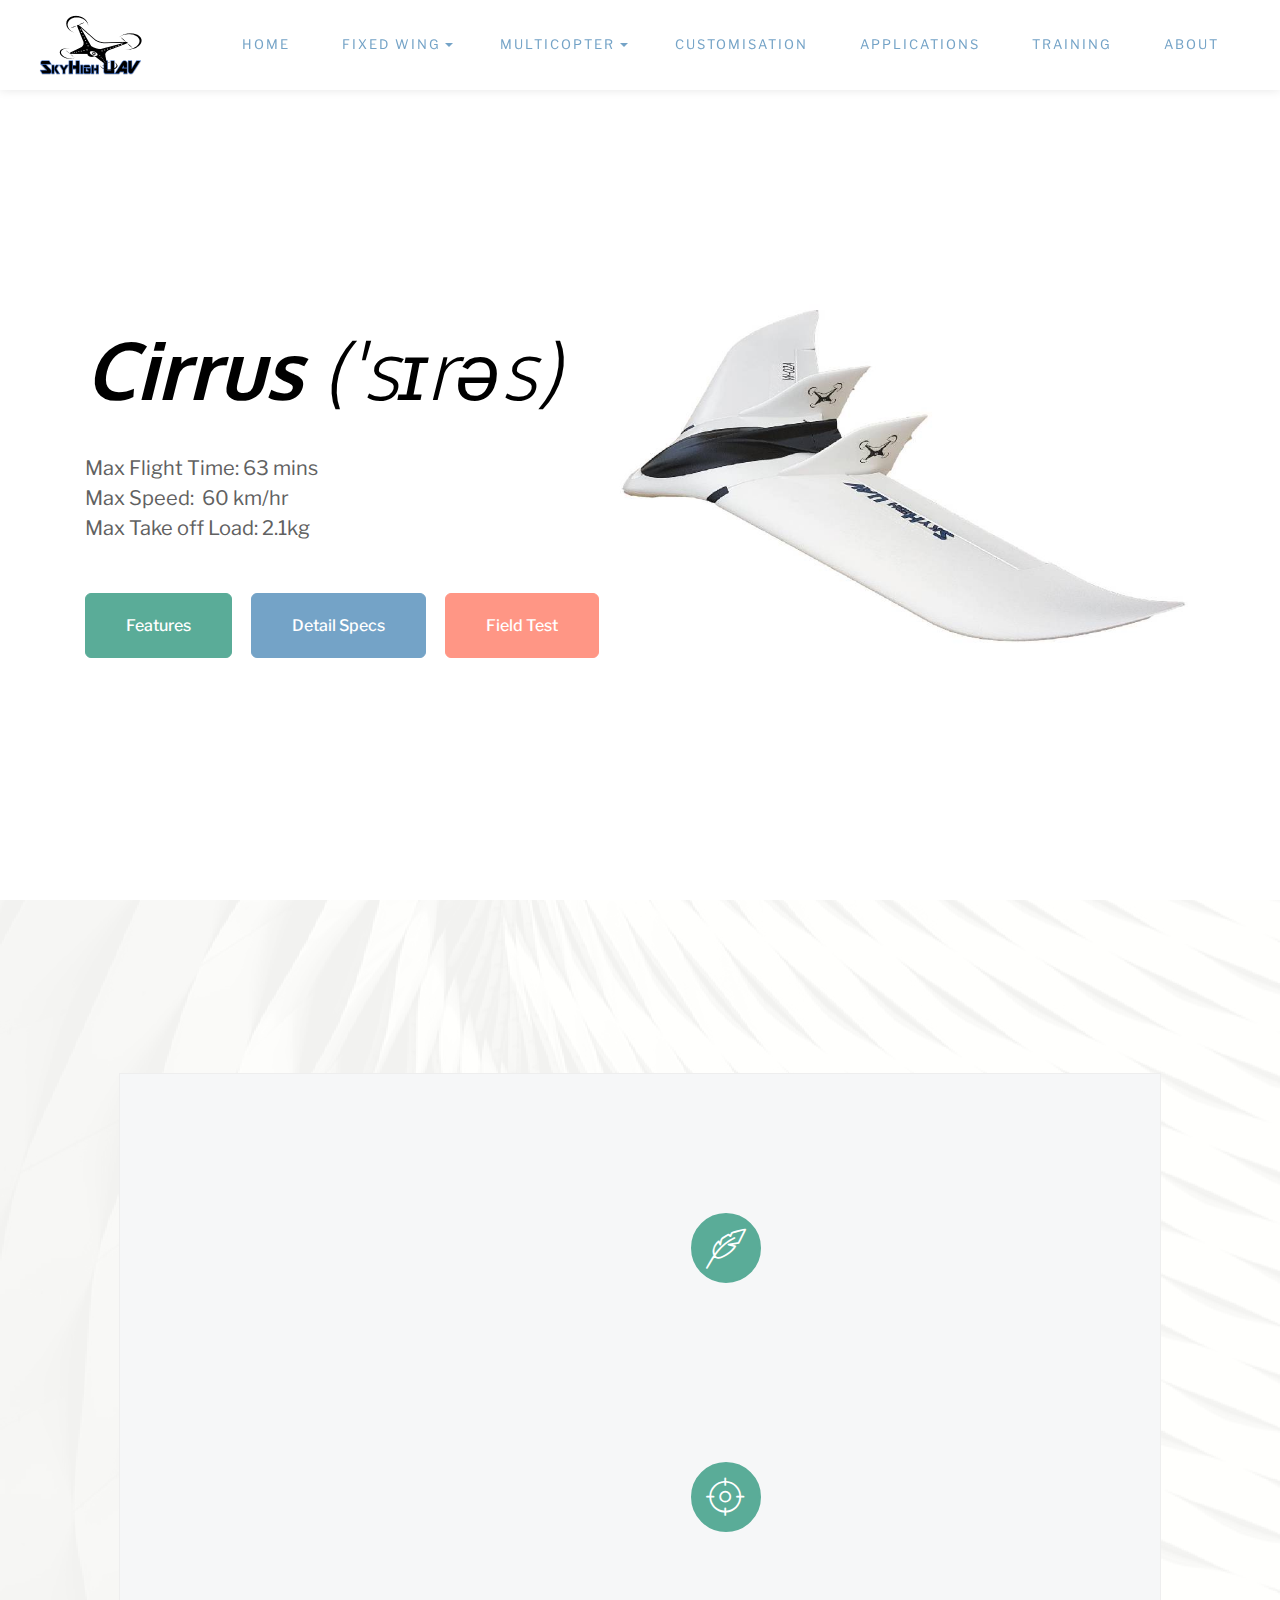
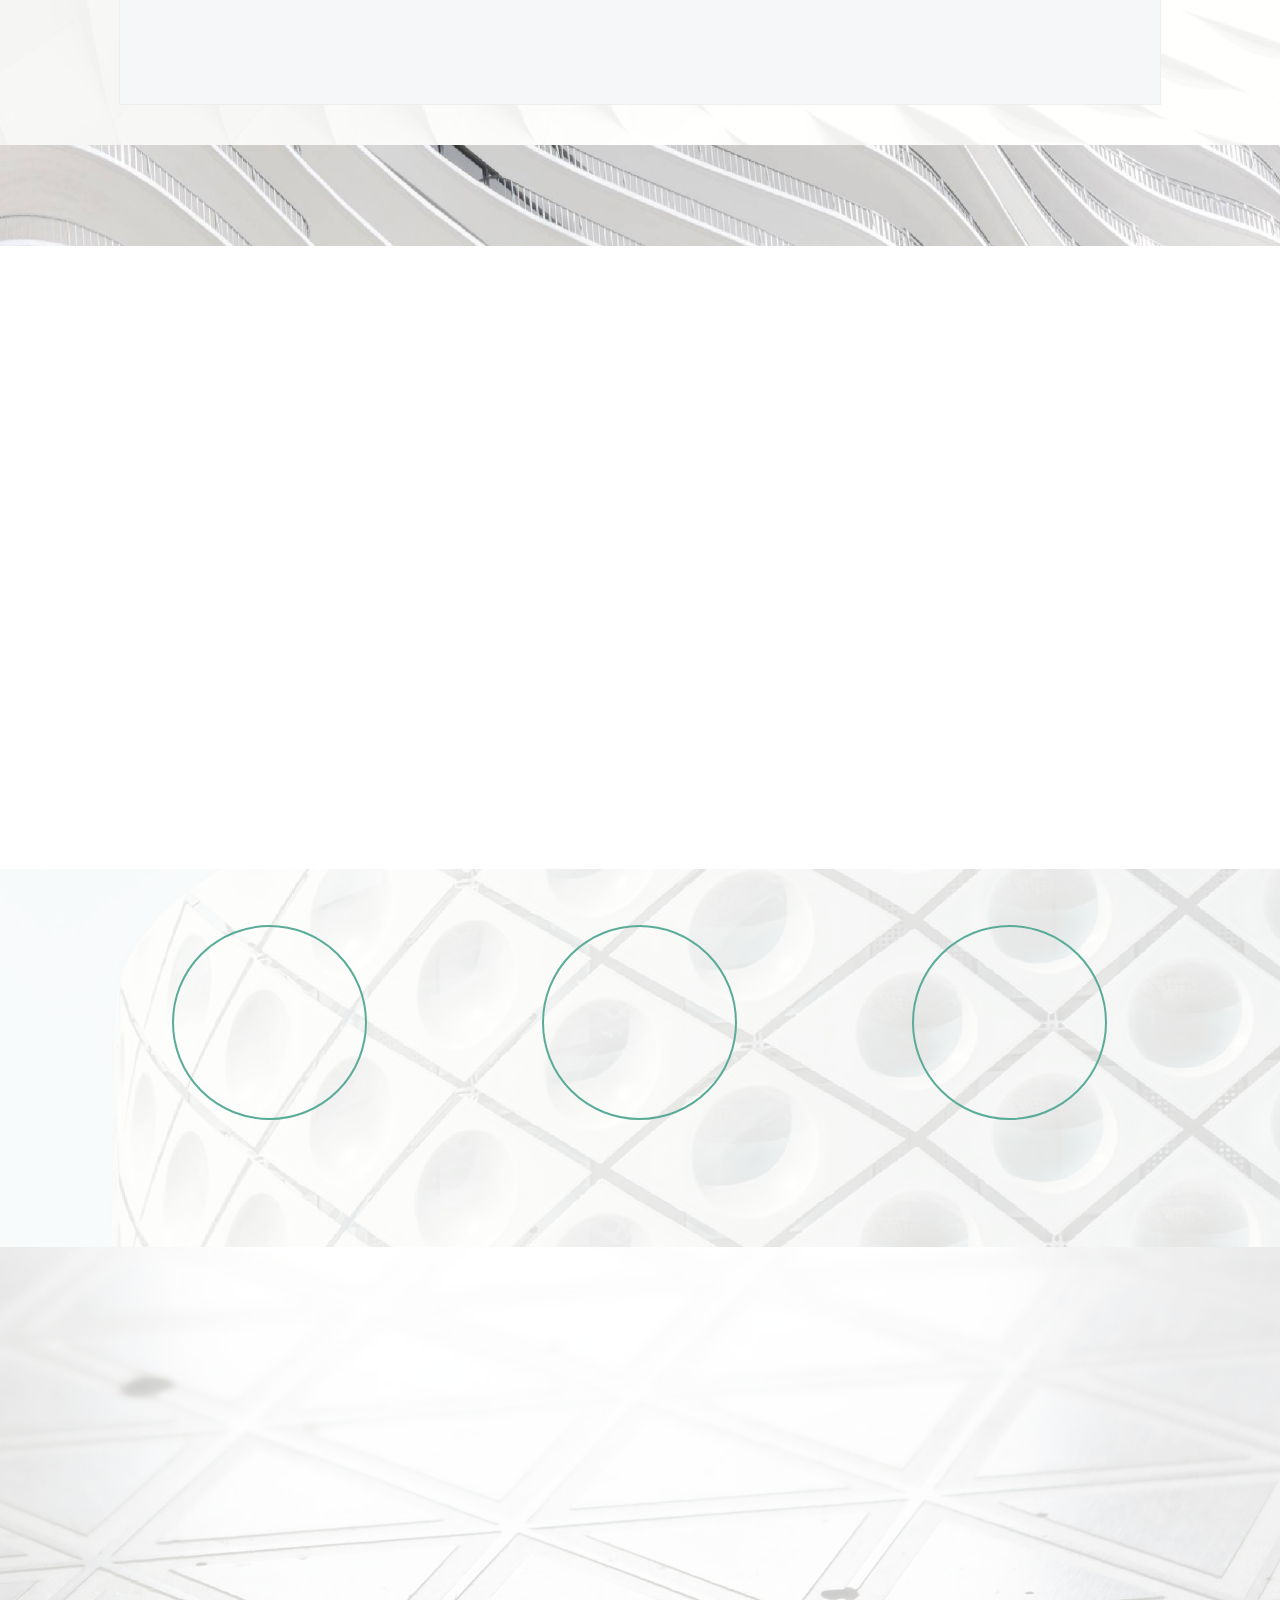
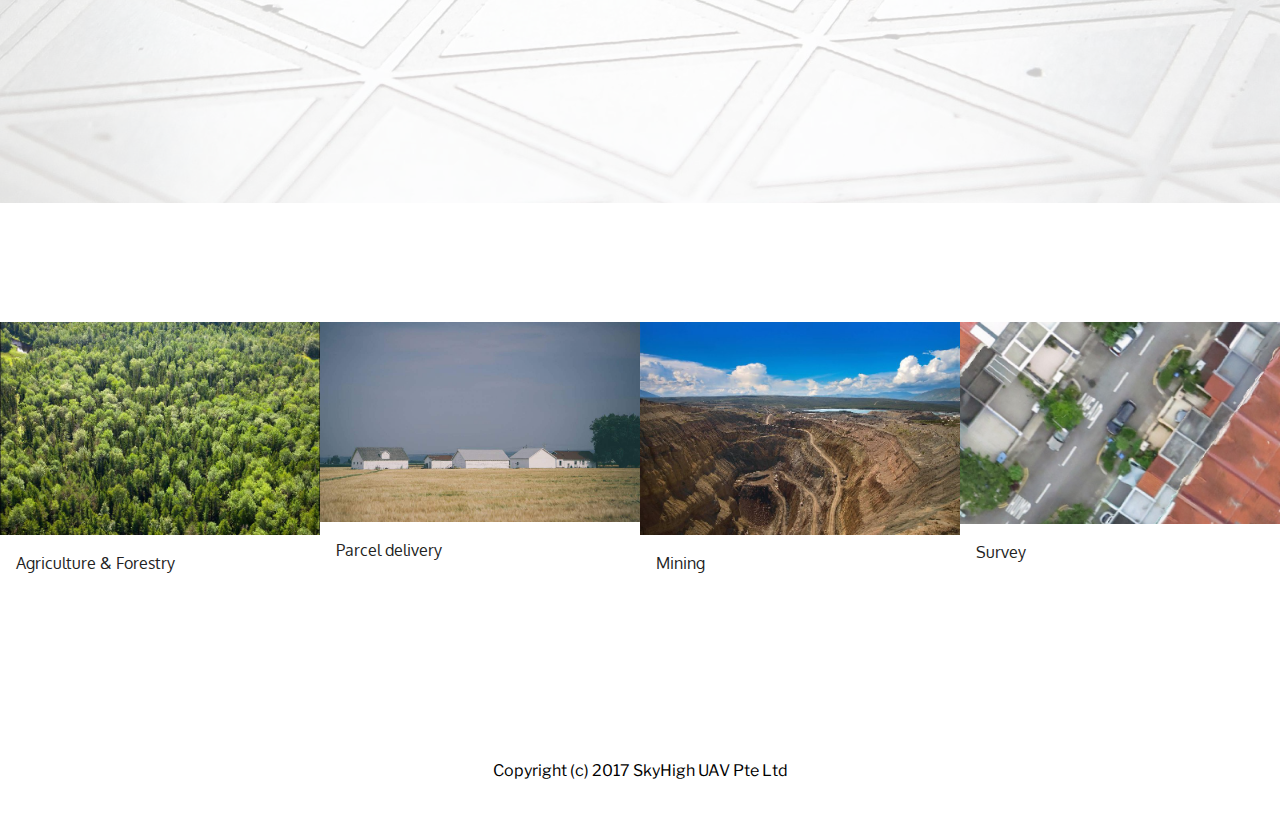
<file: cirrus.html>
<!DOCTYPE html>
<html>
<head>
  <!-- Site made with Mobirise Website Builder v3.11.1, https://mobirise.com -->
  <meta charset="UTF-8">
  <meta http-equiv="X-UA-Compatible" content="IE=edge">
  <meta name="generator" content="Mobirise v3.11.1, mobirise.com">
  <meta name="viewport" content="width=device-width, initial-scale=1">
  <link rel="shortcut icon" href="assets/images/logo.png" type="image/x-icon">
  <meta name="description" content="Drone, UAV, Fixed wing, agriculture, RC, aircraft, productivity, efficiency, tree health, tree counting, ">
  <title>Cirrus - Fixed Wing</title>
  <link rel="stylesheet" href="https://fonts.googleapis.com/css?family=Libre+Franklin:400,400i,600,600i">
  <link rel="stylesheet" href="assets/web/assets/mobirise-icons/mobirise-icons.css">
  <link rel="stylesheet" href="assets/icon54/style.css">
  <link rel="stylesheet" href="assets/icon54-v2/style.css">
  <link rel="stylesheet" href="assets/tether/tether.min.css">
  <link rel="stylesheet" href="assets/bootstrap/css/bootstrap.min.css">
  <link rel="stylesheet" href="assets/animate.css/animate.min.css">
  <link rel="stylesheet" href="assets/dropdown/css/style.css">
  <link rel="stylesheet" href="assets/dataTables/dataTables.bootstrap4.min.css">
  <link rel="stylesheet" href="assets/theme/css/style.css">
  <link rel="stylesheet" href="assets/mobirise-gallery/style.css">
  <link rel="stylesheet" href="assets/mobirise/css/mbr-additional.css" type="text/css">
  
  
  
</head>
<body>
<section class="menu1" id="menu1-9">

    <nav class="navbar navbar-dropdown navbar-fixed-top">
        <div class="container-fluid">

            <div class="mbr-table">
                <div class="mbr-table-cell logo">

                    <div class="navbar-brand">
                        <a href="www.skyhighuav.com" class="navbar-logo"><img src="assets/images/skyhigh-logo-white1-222x128.png" alt="Skyhigh UAV" title="Welcome to SkyHigh UAV" style="height: 4rem;"></a>
                        <a class="navbar-caption" href="https://mobirise.com"></a>
                    </div>

                </div>
                <div class="mbr-table-cell text">

                    <button class="navbar-toggler pull-xs-right hidden-md-up" type="button" data-toggle="collapse" data-target="#exCollapsingNavbar">
                        <div class="hamburger-icon"></div>
                    </button>

                    <ul class="nav-dropdown collapse pull-xs-right nav navbar-nav navbar-toggleable-sm" id="exCollapsingNavbar"><li class="nav-item"><a class="nav-link link" href="Home.html">HOME</a></li><li class="nav-item dropdown"><a class="nav-link link dropdown-toggle" href="https://mobirise.com/" data-toggle="dropdown-submenu" aria-expanded="false">FIXED WING</a><div class="dropdown-menu"><a class="dropdown-item" href="cirrus.html">CIRRUS</a><a class="dropdown-item" href="Cirrus-XT.html">CIRRUS-XT</a></div></li><li class="nav-item dropdown open"><a class="nav-link link dropdown-toggle" href="https://mobirise.com/" aria-expanded="true" data-toggle="dropdown-submenu">MULTICOPTER</a><div class="dropdown-menu"><a class="dropdown-item" href="Hover-T.html">HOVER</a><a class="dropdown-item" href="Hover-T.html">HOVER-T (TETHERED)</a></div></li><li class="nav-item dropdown"><a class="nav-link link" href="customisation.html" aria-expanded="false">CUSTOMISATION</a></li><li class="nav-item"><a class="nav-link link" href="Overview Applications.html" aria-expanded="false">APPLICATIONS</a></li><li class="nav-item"><a class="nav-link link" href="Training.html" aria-expanded="false">TRAINING</a></li><li class="nav-item"><a class="nav-link link" href="About Us.html" aria-expanded="false">ABOUT</a></li></ul>

                    <button hidden="" class="navbar-toggler navbar-close" type="button" data-toggle="collapse" data-target="#exCollapsingNavbar">
                        <div class="close-icon"></div>
                    </button>

                </div>

            </div>

        </div>
    </nav>

</section>

<section class="mbr-section mbr-section-hero mbr-section-full header5 mbr-after-navbar" id="header5-a" style="background-image: url(assets/images/cirrus-2000x1414-1.jpg);">

    
        
    <div class="mbr-table-cell">
        <div class="container">
            <div class="row heading">
                <div class="col-md-10">

                    <h1 class="mbr-section-title display-1 heading-title"><em><strong>Cirrus </strong>('sɪrəs)</em></h1>
                    <p class="mbr-section-subtitle sub-2 heading-text">Max Flight Time: 63 mins&nbsp;<br>Max Speed: &nbsp;60 km/hr<br>Max Take off Load: 2.1kg</p>
                    <div class="mbr-section-btn"><a class="btn btn-lg btn-primary" href="cirrus.html#features3-d">Features</a> <a class="btn btn-lg btn-info" href="cirrus.html#table1-k">Detail Specs</a> <a class="btn btn-lg btn-danger" href="cirrus.html#header3-l">Field Test</a> </div>
                </div>
            </div>
        </div>
    </div>    

</section>

<section class="mbr-section mbr-section-hero features3" id="features3-d" style="background-image: url(assets/images/full-unsplash-photo-1482053450283-3e0b78b09a70-2000x3000.jpg); padding-top: 80px; padding-bottom: 40px;">

    <div class="mbr-overlay" style="opacity: 0.95; background-color: rgb(255, 255, 253);"></div>

        <div class="container">
            <div class="row heading">
                <div class="col-md-10 col-md-offset-1 text-xs-center">

                    <h1 class="mbr-section-title display-3 heading-title">Features</h1>
                    
                    
                </div>
            </div>
        </div>

        <div class="container-fluid">
            <div class="col-xs-12 col-lg-10 col-lg-offset-1 features">

                <div class="row">
                    <div class="col-xs-12 col-lg-10 col-lg-offset-1">
                        <h5 class="features-title mbr-section-subtitle sub-2"></h5>
                    </div>                    
                </div>

                <div class="row">

                    <div class="mbr-cards-col col-xs-12 col-md-6">
                        <div class="card">
                            <div class="card-img col-xs-3"><a href="https://mobirise.com" class="mbri-briefcase mbr-iconfont" style="font-size: 40px; color: rgb(255, 255, 255);"></a></div>
                            <div class="card-box col-xs-9">
                                <div class="card-box-inner">
                                    <h4 class="card-title mbr-section-subtitle sub-2">PORTABLE <br>- Easy to carry</h4>
                                </div>
                                
                                <p class="card-text mbr-section-text text-1">Fixed-wing can be dismantled into 3 parts. Setting up the plane takes less than 5 mins.&nbsp;</p>
                                
                            </div>
                            <div class="clear"></div>
                        </div>
                    </div>

                    <div class="mbr-cards-col col-xs-12 col-md-6">
                        <div class="card">
                            <div class="card-img col-xs-3"><span class="icon54-feather mbr-iconfont" style="font-size: 40px; color: rgb(255, 255, 255);"></span></div>
                            <div class="card-box col-xs-9">
                                <div class="card-box-inner">
                                    <h4 class="card-title mbr-section-subtitle sub-2">LIGHTWEIGHT <br>- Strong and stable</h4>
                                </div>
                                
                                <p class="card-text mbr-section-text text-1">Made of high density foam, this plane is made to endure undesirable flight conditions.&nbsp;</p>
                                
                            </div>
                            <div class="clear"></div>
                        </div>
                    </div>

                </div>

                <div class="row">
                    
                    <div class="mbr-cards-col col-xs-12 col-md-6">
                        <div class="card">
                            <div class="card-img col-xs-3"><a href="https://mobirise.com" class="icon54-v2-user-path mbr-iconfont" style="font-size: 40px; color: rgb(255, 255, 255);"></a></div>
                            <div class="card-box col-xs-9">
                                <div class="card-box-inner">
                                    <h4 class="card-title mbr-section-subtitle sub-2">AUTONOMOUS <br>- Easy control</h4>
                                </div>
                                
                                <p class="card-text mbr-section-text text-1">Once launched, the plane follows a pre-planned route, and lands automatically with precision. No flight training required.&nbsp;</p>
                                
                            </div>
                            <div class="clear"></div>
                        </div>
                    </div>

                    <div class="mbr-cards-col col-xs-12 col-md-6">
                        <div class="card">
                            <div class="card-img col-xs-3"><span class="mbri-target mbr-iconfont" style="font-size: 40px; color: rgb(255, 255, 255);"></span></div>
                            <div class="card-box col-xs-9">
                                <div class="card-box-inner">
                                    <h4 class="card-title mbr-section-subtitle sub-2">ACCURACY <br>- Terrain following</h4>
                                </div>
                                
                                <p class="card-text mbr-section-text text-1">Fixed-wing maintains a constant height above the terrain to ensure crisp and sharp imaging&nbsp;</p>
                                
                            </div>
                            <div class="clear"></div>
                        </div>
                    </div>

                </div>
    
                

            </div>
        </div>


</section>

<section class="mbr-section table1 mbr-parallax-background" id="table1-k" style="background-image: url(assets/images/full-unsplash-photo-1463130456064-77fda7f96d6b-2000x1333.jpg); padding-top: 40px; padding-bottom: 40px;">

    <div class="mbr-overlay" style="opacity: 0.9; background-color: rgb(255, 255, 255);">
    </div>

    <div class="container">
        <h3 class="mbr-section-title display-2">Detail Specifications</h3>
    </div>

    <div class="container table-wrapper" data-search="false" search-text="Search:" info1-text="Showing" info2-text="entries" info3-text="(filtered from" info4-text="total entries)">
        
        <table class="table" cellspacing="0" width="100%"><thead><tr><th><span style="font-weight: normal;">DIMENSIONS:</span>&nbsp;</th><th><span style="font-weight: normal;">1550mm x 660 mm x 170 mm</span></th></tr></thead><tbody><tr><td>WEIGHT:</td><td>Empty: 700 gr | 25 oz</td></tr><tr><td>MAX TAKE-OFF WEIGHT:&nbsp;</td><td>2100 gr | 74 oz</td></tr><tr><td>BATTERY:&nbsp;</td><td>10000 mAh 3-cell LiPo Battery</td></tr><tr><td>GPS:</td><td>Built-in GPS</td></tr><tr><td>PERFORMANCE:<br></td><td>1100kv motor<br>5V servomotor<br>RF Receiver ready SBUS / FHSS / FAAST / (PPM and PCM compatible)&nbsp;<br></td></tr><tr><td>TELEMETRY:</td><td>Radio Transmitter Frequency: 2.4GHZ&nbsp;<br>Telemetry: 9 MHz / 433 MHz<br>Video Downlink: 900MHz / 1.3GHz / 5.8GHz/<br>Radio Transmitter up to 5km / 3.1miles<br><br></td></tr></tbody></table>
        
    </div>
</section>

<section class="mbr-section content3 mbr-section__container" id="content3-i" style="background-color: rgb(255, 255, 255); padding-top: 20px; padding-bottom: 0px;">
    <div class="container">
        <div class="row">
            <div class="col-xs-12">
            	<h1 class="mbr-section-title display-2 text-center">Simple 3-Steps Process</h1>
                
            </div>
        </div>
    </div>
</section>

<section class="mbr-section mbr-section-hero features14" id="features14-f" style="background-image: url(assets/images/full-unsplash-photo-1481114536533-b80e3d4eb1d4-2000x2451.jpg); padding-top: 40px; padding-bottom: 0px;">

    <div class="mbr-overlay" style="opacity: 0.85; background-color: rgb(255, 255, 253);"></div>

        

        <div class="container">
            <div class="col-xs-12">
                <div class="row">

                    <div class="mbr-cards-col col-xs-12 col-lg-4">
                        <div class="card" style="text-align: center;">
                            <div class="card-img col-xs-3 col-lg-12" style="text-align: center;"><div class="mbr-iconfont"><span><p>1</p></span></div></div>
                            <div class="card-box col-xs-9 col-lg-12">
                                
                                <p class="card-text mbr-section-text text-1">Plan your flight path</p>
                                
                            </div>
                            <div class="clear"></div>
                        </div>
                    </div>

                    <div class="mbr-cards-col col-xs-12 col-lg-4">
                        <div class="card" style="text-align: center;">
                            <div class="card-img col-xs-3 col-lg-12" style="text-align: center;"><div class="mbr-iconfont"><span><p>2</p></span></div></div>
                            <div class="card-box col-xs-9 col-lg-12">
                                
                                <p class="card-text mbr-section-text text-1">Fly and collect data</p>
                                
                            </div>
                            <div class="clear"></div>
                        </div>
                    </div>

                    <div class="mbr-cards-col col-xs-12 col-lg-4">
                        <div class="card" style="text-align: center;">
                            <div class="card-img col-xs-3 col-lg-12" style="text-align: center;"><div class="mbr-iconfont"><span><p>3</p></span></div></div>
                            <div class="card-box col-xs-9 col-lg-12">
                                
                                <p class="card-text mbr-section-text text-1">Upload to SkyHigh UAV portal and wait for results</p>
                                
                            </div>
                            <div class="clear"></div>
                        </div>
                    </div>

                    

                </div>
            </div>
        </div>


</section>

<section class="mbr-section mbr-section-hero header3" id="header3-l" style="background-image: url(assets/images/header3.jpg); padding-top: 50px; padding-bottom: 50px;">

    <div class="mbr-overlay" style="opacity: 0.8; background-color: rgb(255, 255, 255);">
    </div>

    <div class="mbr-table mbr-table-full">
        <div class="mbr-table-cell">

            <div class="container">
                <div class="mbr-section row" style="padding-top: 50px; padding-bottom: 50px;">
                    <div class="mbr-table-md-up">
                        
                        
                        

                        <div class="mbr-table-cell mbr-right-padding-md-up col-md-5 text-xs-center text-md-right">

                            <h3 class="mbr-section-title display-2">Field Testing</h3>

                            <div class="mbr-section-text">
                                
                            </div>

                            

                        </div>
                        <div class="mbr-table-cell mbr-valign-top col-md-7 image-size" style="width: 58%;">
                            <div class="mbr-figure"><iframe class="mbr-embedded-video" src="https://www.youtube.com/embed/TnkDf1cQdlU?rel=0&amp;amp;showinfo=0&amp;autoplay=0&amp;loop=0" width="1280" height="720" frameborder="0" allowfullscreen></iframe></div>
                        </div>

                    </div>
                </div>
            </div>

        </div>
    </div>

    

</section>

<section class="mbr-section content3 mbr-section__container" id="content3-19" style="background-color: rgb(255, 255, 255); padding-top: 20px; padding-bottom: 20px;">
    <div class="container">
        <div class="row">
            <div class="col-xs-12">
            	<h1 class="mbr-section-title display-2 text-center">Applications</h1>
                
            </div>
        </div>
    </div>
</section>

<section class="mbr-gallery mbr-section mbr-section-nopadding mbr-slider-carousel" id="gallery1-18" data-filter="false" style="background-color: rgb(255, 255, 255); padding-top: 0rem; padding-bottom: 0rem;">
    <!-- Filter -->
    

    <!-- Gallery -->
    <div class="mbr-gallery-row">
        <div class=" mbr-gallery-layout-default">
            <div>
                <div>
                    <div class="mbr-gallery-item mbr-gallery-item__mobirise3 mbr-gallery-item--p0" data-tags="Awesome" data-video-url="false">
                        <div href="#lb-gallery1-18" data-slide-to="0" data-toggle="modal">
                            
                            

                            <img alt="" src="assets/images/fotolia-66673037-subscription-monthly-m-2000x1332-800x532.jpg">
                            
                            <span class="mbri-search"></span>
                        </div>
                        
                        <span class="mbr-gallery-title display-6">Agriculture &amp; Forestry</span>
                    </div><div class="mbr-gallery-item mbr-gallery-item__mobirise3 mbr-gallery-item--p0" data-tags="Responsive" data-video-url="false">
                        <div href="#lb-gallery1-18" data-slide-to="1" data-toggle="modal">
                            
                            

                            <img alt="" src="assets/images/gallery01.jpg">
                            
                            <span class="mbri-search"></span>
                        </div>
                        
                        <span class="mbr-gallery-title display-6">Parcel delivery</span>
                    </div><div class="mbr-gallery-item mbr-gallery-item__mobirise3 mbr-gallery-item--p0" data-tags="Creative" data-video-url="false">
                        <div href="#lb-gallery1-18" data-slide-to="2" data-toggle="modal">
                            
                            

                            <img alt="" src="assets/images/fotolia-69794995-subscription-monthly-m-2000x1334-800x533.jpg">
                            
                            <span class="mbri-search"></span>
                        </div>
                        
                        <span class="mbr-gallery-title display-6">Mining</span>
                    </div><div class="mbr-gallery-item mbr-gallery-item__mobirise3 mbr-gallery-item--p0" data-tags="Animated" data-video-url="false">
                        <div href="#lb-gallery1-18" data-slide-to="3" data-toggle="modal">
                            
                            

                            <img alt="" src="assets/images/capture1-2000x1266-800x506.png">
                            
                            <span class="mbri-search"></span>
                        </div>
                        
                        <span class="mbr-gallery-title display-6">Survey</span>
                    </div>
                </div>
            </div>
            <div class="clearfix"></div>
        </div>
    </div>

    <!-- Lightbox -->
    <div data-app-prevent-settings="" class="mbr-slider modal fade carousel slide" tabindex="-1" data-keyboard="true" data-interval="false" id="lb-gallery1-18">
        <div class="modal-dialog">
            <div class="modal-content">
                <div class="modal-body">
                    <ol class="carousel-indicators">
                        <li data-app-prevent-settings="" data-target="#lb-gallery1-18" data-slide-to="0"></li><li data-app-prevent-settings="" data-target="#lb-gallery1-18" data-slide-to="1"></li><li data-app-prevent-settings="" data-target="#lb-gallery1-18" data-slide-to="2"></li><li data-app-prevent-settings="" data-target="#lb-gallery1-18" class=" active" data-slide-to="3"></li>
                    </ol>
                    <div class="carousel-inner">
                        <div class="carousel-item">
                            <img alt="" src="assets/images/fotolia-66673037-subscription-monthly-m-2000x1332.jpg">
                        </div><div class="carousel-item">
                            <img alt="" src="assets/images/gallery01.jpg">
                        </div><div class="carousel-item">
                            <img alt="" src="assets/images/fotolia-69794995-subscription-monthly-m-2000x1334.jpg">
                        </div><div class="carousel-item active">
                            <img alt="" src="assets/images/capture1-2000x1266.png">
                        </div>
                    </div>
                    <a class="left carousel-control" role="button" data-slide="prev" href="#lb-gallery1-18"><img src="assets/images/arrowleft.png"></a>
                    <a class="right carousel-control" role="button" data-slide="next" href="#lb-gallery1-18"><img src="assets/images/arrowright.png"></a>

                    <a class="close" href="#" role="button" data-dismiss="modal">
                        <span aria-hidden="true">×</span>
                        <span class="sr-only">Close</span>
                    </a>
                </div>
            </div>
        </div>
    </div>
</section>

<section class="mbr-section mbr-section-md-padding footer3" id="footer3-38" style="background-color: rgb(255, 255, 255); padding-top: 30px; padding-bottom: 30px;">
    
    <div class="container">
        <div class="row">
              <div class="col-xs-12 col-lg-4">
                <p class="mbr-section-text text-2 title">Singapore</p>
                <h3 class="mbr-section-title display-3 number"><a href="Tel: +6594873063">+65 94873063</a></h3>
              </div>
              <div class="col-xs-12 col-lg-4">
                <p class="mbr-section-text text-2 title">Indonesia</p>
                <h3 class="mbr-section-title display-3 number"><a href="Tel:+62082140900199">+62 082140900199</a></h3>
              </div>
                

            <div class="col-xs-12 col-lg-4">
                <p class="mbr-section-text text-2 title">Need help? Call or email us</p>
                <div class="mbr-section-btn text-xs-center"> <a class="btn btn-primary" href="mailto:sales@skyhighuav.com">Email Us</a></div>

            </div>

        </div>
    </div>
</section>

<footer class="mbr-small-footer mbr-section mbr-section-nopadding footer4" id="footer4-2m" style="background-color: rgb(255, 255, 255); padding-top: 1.75rem; padding-bottom: 1.75rem;">
    
    <div class="container">
        <p class="text-xs-center">Copyright (c) 2017 SkyHigh UAV Pte Ltd</p>
    </div>
</footer>


  <script src="assets/web/assets/jquery/jquery.min.js"></script>
  <script src="assets/tether/tether.min.js"></script>
  <script src="assets/bootstrap/js/bootstrap.min.js"></script>
  <script src="assets/smooth-scroll/SmoothScroll.js"></script>
  <script src="assets/viewportChecker/jquery.viewportchecker.js"></script>
  <script src="assets/dropdown/js/script.min.js"></script>
  <script src="assets/touchSwipe/jquery.touchSwipe.min.js"></script>
  <script src="assets/dataTables/jquery.dataTables.min.js"></script>
  <script src="assets/dataTables/dataTables.bootstrap4.min.js"></script>
  <script src="assets/jarallax/jarallax.js"></script>
  <script src="assets/masonry/masonry.pkgd.min.js"></script>
  <script src="assets/imagesloaded/imagesloaded.pkgd.min.js"></script>
  <script src="assets/bootstrap-carousel-swipe/bootstrap-carousel-swipe.js"></script>
  <script src="assets/theme/js/script.js"></script>
  <script src="assets/mobirise-gallery/player.min.js"></script>
  <script src="assets/mobirise-gallery/script.js"></script>
  
  
  <input name="animation" type="hidden">
  </body>
</html>
</file>
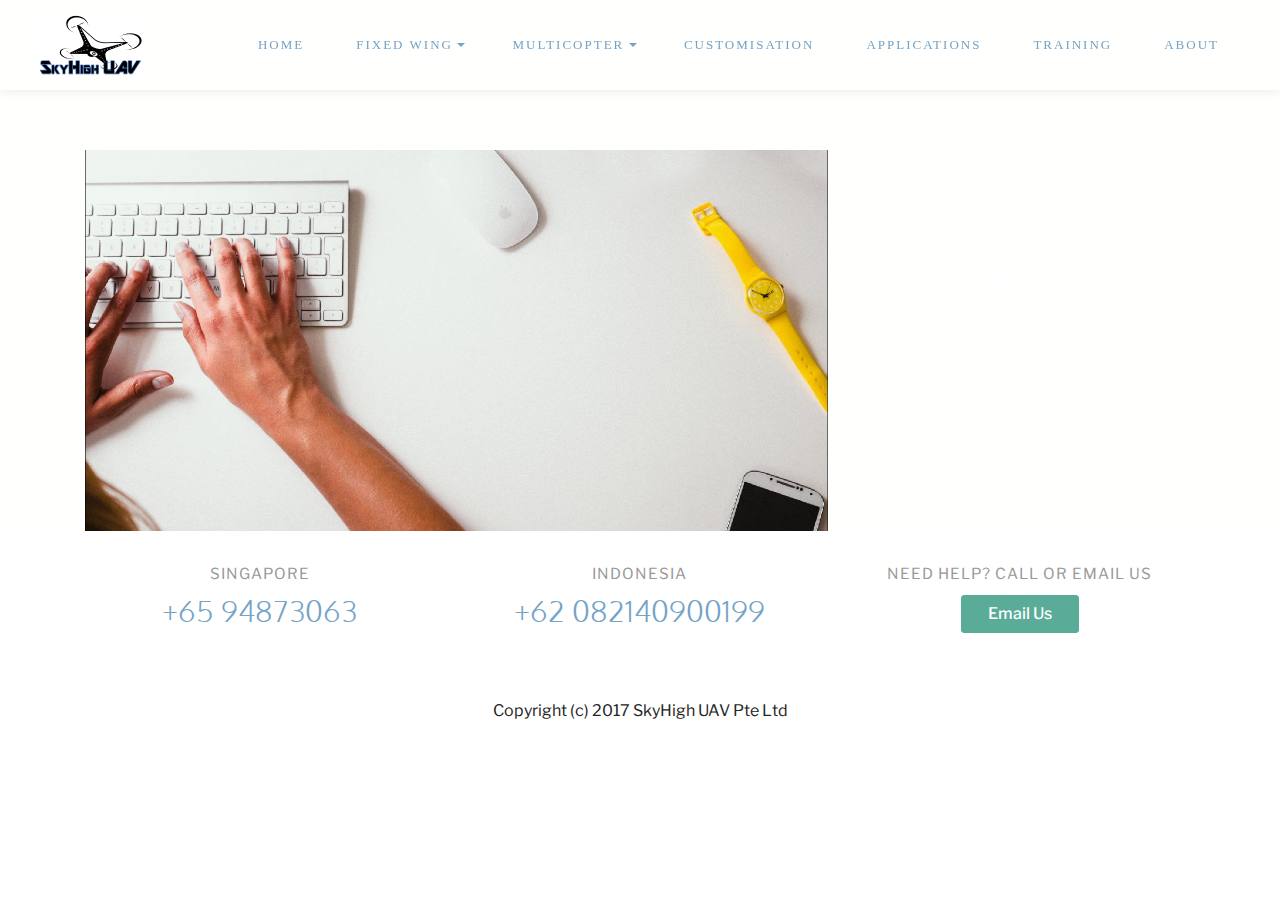
<file: Contact Us.html>
<!DOCTYPE html>
<html>
<head>
  <!-- Site made with Mobirise Website Builder v3.11.1, https://mobirise.com -->
  <meta charset="UTF-8">
  <meta http-equiv="X-UA-Compatible" content="IE=edge">
  <meta name="generator" content="Mobirise v3.11.1, mobirise.com">
  <meta name="viewport" content="width=device-width, initial-scale=1">
  <link rel="shortcut icon" href="assets/images/logo.png" type="image/x-icon">
  <meta name="description" content="">
  <title>Contact Us</title>
  <link rel="stylesheet" href="https://fonts.googleapis.com/css?family=Libre+Franklin:400,400i,600,600i">
  <link rel="stylesheet" href="assets/web/assets/mobirise-icons/mobirise-icons.css">
  <link rel="stylesheet" href="assets/tether/tether.min.css">
  <link rel="stylesheet" href="assets/bootstrap/css/bootstrap.min.css">
  <link rel="stylesheet" href="assets/animate.css/animate.min.css">
  <link rel="stylesheet" href="assets/dropdown/css/style.css">
  <link rel="stylesheet" href="assets/theme/css/style.css">
  <link rel="stylesheet" href="assets/mobirise/css/mbr-additional.css" type="text/css">
  
  
  
</head>
<body>
<section class="menu1" id="menu1-29">

    <nav class="navbar navbar-dropdown navbar-fixed-top">
        <div class="container-fluid">

            <div class="mbr-table">
                <div class="mbr-table-cell logo">

                    <div class="navbar-brand">
                        <a href="www.skyhighuav.com" class="navbar-logo"><img src="assets/images/skyhigh-logo-white1-222x128.png" alt="Skyhigh UAV" title="Welcome to SkyHigh UAV" style="height: 4rem;"></a>
                        <a class="navbar-caption" href="https://mobirise.com"></a>
                    </div>

                </div>
                <div class="mbr-table-cell text">

                    <button class="navbar-toggler pull-xs-right hidden-md-up" type="button" data-toggle="collapse" data-target="#exCollapsingNavbar">
                        <div class="hamburger-icon"></div>
                    </button>

                    <ul class="nav-dropdown collapse pull-xs-right nav navbar-nav navbar-toggleable-sm" id="exCollapsingNavbar"><li class="nav-item"><a class="nav-link link" href="Home.html">HOME</a></li><li class="nav-item dropdown"><a class="nav-link link dropdown-toggle" href="https://mobirise.com/" data-toggle="dropdown-submenu" aria-expanded="false">FIXED WING</a><div class="dropdown-menu"><a class="dropdown-item" href="cirrus.html">CIRRUS</a><a class="dropdown-item" href="Cirrus-XT.html">CIRRUS-XT</a></div></li><li class="nav-item dropdown open"><a class="nav-link link dropdown-toggle" href="https://mobirise.com/" aria-expanded="true" data-toggle="dropdown-submenu">MULTICOPTER</a><div class="dropdown-menu"><a class="dropdown-item" href="Hover-T.html">HOVER</a><a class="dropdown-item" href="Hover-T.html">HOVER-T (TETHERED)</a></div></li><li class="nav-item dropdown"><a class="nav-link link" href="customisation.html" aria-expanded="false">CUSTOMISATION</a></li><li class="nav-item"><a class="nav-link link" href="Overview Applications.html" aria-expanded="false">APPLICATIONS</a></li><li class="nav-item"><a class="nav-link link" href="Training.html" aria-expanded="false">TRAINING</a></li><li class="nav-item"><a class="nav-link link" href="About Us.html" aria-expanded="false">ABOUT</a></li></ul>

                    <button hidden="" class="navbar-toggler navbar-close" type="button" data-toggle="collapse" data-target="#exCollapsingNavbar">
                        <div class="close-icon"></div>
                    </button>

                </div>

            </div>

        </div>
    </nav>

</section>

<section class="mbr-section mbr-section-hero header3 header6 mbr-after-navbar" id="header6-2b" style="padding-top: 150px; padding-bottom: 0px; background-image: linear-gradient(to right top, rgb(255, 255, 253), rgb(255, 255, 253)); background-color: rgb(255, 255, 253); background-position: initial initial; background-repeat: initial initial;">

    

    <div class="mbr-table mbr-table-full">
        <div class="mbr-table-cell">

            <div class="container">
                <div class="row">
                    <div class="mbr-table-md-up">
                        
                        <div class="mbr-table-cell mbr-right-padding-md-up mbr-valign-top col-md-7 image-size" style="width: 70%;">
                            <div class="mbr-figure"><img src="assets/images/mbr-1400x718.jpg"></div>
                        </div>
                        <div class="mbr-table-cell col-md-5 text-xs-center text-md-left">

                            <h3 class="mbr-section-title display-2">Contact Us</h3>

                            <div class="mbr-section-text">
                                <p>For questions onSkyHigh UAV products and services, we're ready to help!&nbsp;</p>
                            </div>

                            

                        </div>

                        
                        

                    </div>
                </div>
            </div>

        </div>
    </div>

    

</section>

<section class="mbr-section mbr-section-md-padding footer3" id="footer3-35" style="background-color: rgb(255, 255, 255); padding-top: 30px; padding-bottom: 30px;">
    
    <div class="container">
        <div class="row">
              <div class="col-xs-12 col-lg-4">
                <p class="mbr-section-text text-2 title">Singapore</p>
                <h3 class="mbr-section-title display-3 number"><a href="Tel: +6594873063">+65 94873063</a></h3>
              </div>
              <div class="col-xs-12 col-lg-4">
                <p class="mbr-section-text text-2 title">Indonesia</p>
                <h3 class="mbr-section-title display-3 number"><a href="Tel:+62082140900199">+62 082140900199</a></h3>
              </div>
                

            <div class="col-xs-12 col-lg-4">
                <p class="mbr-section-text text-2 title">Need help? Call or email us</p>
                <div class="mbr-section-btn text-xs-center"> <a class="btn btn-primary" href="mailto:sales@skyhighuav.com">Email Us</a></div>

            </div>

        </div>
    </div>
</section>

<footer class="mbr-small-footer mbr-section mbr-section-nopadding footer4" id="footer4-2a" style="background-color: rgb(255, 255, 255); padding-top: 1.75rem; padding-bottom: 1.75rem;">
    
    <div class="container">
        <p class="text-xs-center">Copyright (c) 2017 SkyHigh UAV Pte Ltd</p>
    </div>
</footer>


  <script src="assets/web/assets/jquery/jquery.min.js"></script>
  <script src="assets/tether/tether.min.js"></script>
  <script src="assets/bootstrap/js/bootstrap.min.js"></script>
  <script src="assets/smooth-scroll/SmoothScroll.js"></script>
  <script src="assets/viewportChecker/jquery.viewportchecker.js"></script>
  <script src="assets/dropdown/js/script.min.js"></script>
  <script src="assets/touchSwipe/jquery.touchSwipe.min.js"></script>
  <script src="assets/theme/js/script.js"></script>
  
  
  <input name="animation" type="hidden">
  </body>
</html>
</file>
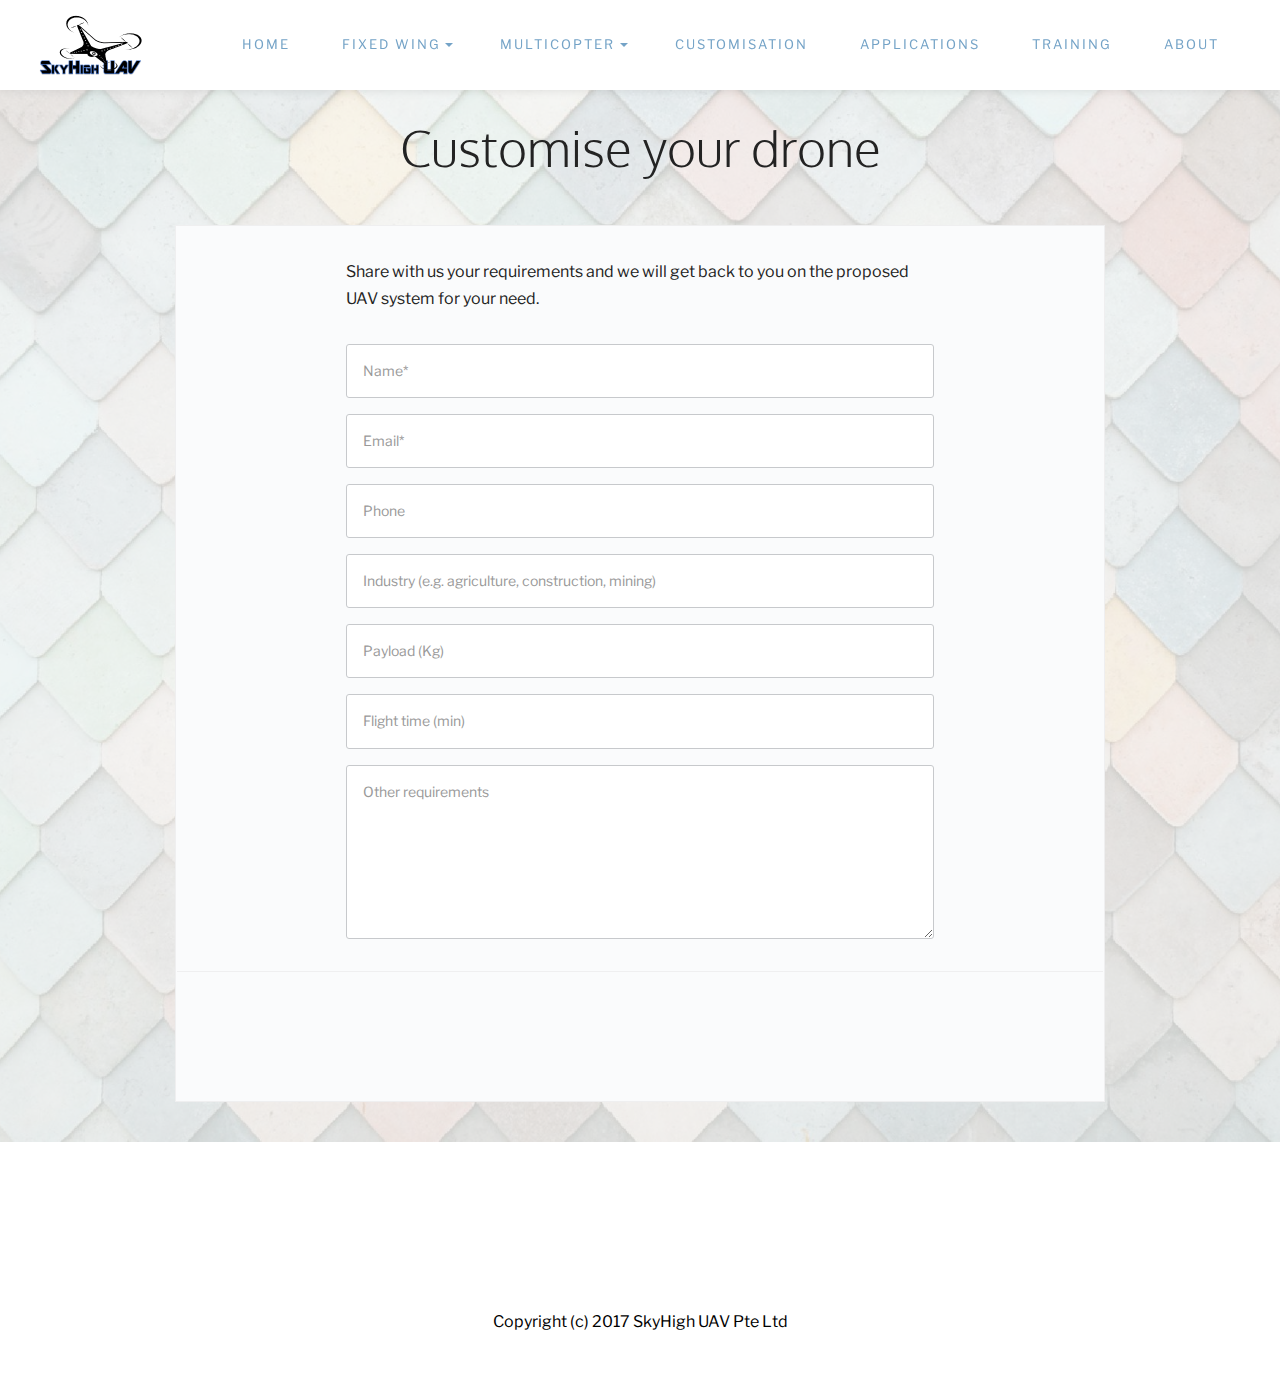
<file: customisation.html>
<!DOCTYPE html>
<html>
<head>
  <!-- Site made with Mobirise Website Builder v3.11.1, https://mobirise.com -->
  <meta charset="UTF-8">
  <meta http-equiv="X-UA-Compatible" content="IE=edge">
  <meta name="generator" content="Mobirise v3.11.1, mobirise.com">
  <meta name="viewport" content="width=device-width, initial-scale=1">
  <link rel="shortcut icon" href="assets/images/logo.png" type="image/x-icon">
  <meta name="description" content="Share with us your requirements, and we will recommend a UAV system for you. ">
  <title>Customisation</title>
  <link rel="stylesheet" href="https://fonts.googleapis.com/css?family=Libre+Franklin:400,400i,600,600i">
  <link rel="stylesheet" href="assets/tether/tether.min.css">
  <link rel="stylesheet" href="assets/bootstrap/css/bootstrap.min.css">
  <link rel="stylesheet" href="assets/animate.css/animate.min.css">
  <link rel="stylesheet" href="assets/dropdown/css/style.css">
  <link rel="stylesheet" href="assets/theme/css/style.css">
  <link rel="stylesheet" href="assets/mobirise/css/mbr-additional.css" type="text/css">
  
  
  
</head>
<body>
<section class="menu1" id="menu1-4">

    <nav class="navbar navbar-dropdown navbar-fixed-top">
        <div class="container-fluid">

            <div class="mbr-table">
                <div class="mbr-table-cell logo">

                    <div class="navbar-brand">
                        <a href="www.skyhighuav.com" class="navbar-logo"><img src="assets/images/skyhigh-logo-white1-222x128.png" alt="Skyhigh UAV" title="Welcome to SkyHigh UAV" style="height: 4rem;"></a>
                        <a class="navbar-caption" href="https://mobirise.com"></a>
                    </div>

                </div>
                <div class="mbr-table-cell text">

                    <button class="navbar-toggler pull-xs-right hidden-md-up" type="button" data-toggle="collapse" data-target="#exCollapsingNavbar">
                        <div class="hamburger-icon"></div>
                    </button>

                    <ul class="nav-dropdown collapse pull-xs-right nav navbar-nav navbar-toggleable-sm" id="exCollapsingNavbar"><li class="nav-item"><a class="nav-link link" href="Home.html">HOME</a></li><li class="nav-item dropdown"><a class="nav-link link dropdown-toggle" href="https://mobirise.com/" data-toggle="dropdown-submenu" aria-expanded="false">FIXED WING</a><div class="dropdown-menu"><a class="dropdown-item" href="cirrus.html">CIRRUS</a><a class="dropdown-item" href="Cirrus-XT.html">CIRRUS-XT</a></div></li><li class="nav-item dropdown open"><a class="nav-link link dropdown-toggle" href="https://mobirise.com/" aria-expanded="true" data-toggle="dropdown-submenu">MULTICOPTER</a><div class="dropdown-menu"><a class="dropdown-item" href="Hover-T.html">HOVER</a><a class="dropdown-item" href="Hover-T.html">HOVER-T (TETHERED)</a></div></li><li class="nav-item dropdown"><a class="nav-link link" href="customisation.html" aria-expanded="false">CUSTOMISATION</a></li><li class="nav-item"><a class="nav-link link" href="Overview Applications.html" aria-expanded="false">APPLICATIONS</a></li><li class="nav-item"><a class="nav-link link" href="Training.html" aria-expanded="false">TRAINING</a></li><li class="nav-item"><a class="nav-link link" href="About Us.html" aria-expanded="false">ABOUT</a></li></ul>

                    <button hidden="" class="navbar-toggler navbar-close" type="button" data-toggle="collapse" data-target="#exCollapsingNavbar">
                        <div class="close-icon"></div>
                    </button>

                </div>

            </div>

        </div>
    </nav>

</section>

<div id="form1-s" custom-code="true" class="mbr-after-navbar"><section class="mbr-section mbr-section-hero form1 mbr-after-navbar" style="background-image: url(assets/images/full-unsplash-photo-1458682625221-3a45f8a844c7-2000x1500.jpg); padding-top: 120px; padding-bottom: 40px;">

    <div class="mbr-overlay" style="opacity: 0.8; background-color: rgb(255, 255, 253);"></div>

        <div class="container">
            <div class="row heading">
                <div class="col-md-12 text-xs-center">

                    <h1 class="mbr-section-title display-3 heading-title mbr-editable-content">Customise your drone</h1>
                    
                    
                </div>
            </div>
        </div>

        <div class="container">
            <div class="col-xs-12 form">

                <div class="row">
                    <div class="col-xs-12 col-md-8 col-md-offset-2">
                        <h5 class="form-title mbr-section-subtitle text-1 mbr-editable-content">Share with us your requirements and we will get back to you on the proposed UAV system for your need.&nbsp;</h5>
                    </div>                    
                </div>

                <div class="row" data-form-type="formoid">
                    <div data-form-alert="true">
                        <div hidden="" data-form-alert-success="true" class="alert alert-form alert-success text-xs-center">Thanks for filling out form! We will get in touch with you within 3 working days. </div>
                    </div>


                    <form action="https://mobirise.com/" method="post" data-form-title="Customise your drone">

                        <input type="hidden" value="cIAESdBTXnN+T3O2jbmXzPTAdVibpqQ1ExTUAE1dzPB/hTqf+ZLhJHL4SEFMMuoh3jmqUyUyvim80F2X0qTc0b6+RP0m69cRd4YnqXeAityQ16bDq03/xaz8fns0JI7Z" data-form-email="true">

                        <div class="col-xs-12 col-md-8 col-md-offset-2 form-wrap">

                            <div class="col-xs-12">
                                <div class="form-group">
                                    <label class="form-control-label">Name*</label>
                                    <input type="text" class="form-control" name="name" required="" data-form-field="Name" placeholder="Name*">
                                </div>
                            </div>

                            <div class="col-xs-12">
                                <div class="form-group">
                                    <label class="form-control-label">Email*</label>
                                    <input type="email" class="form-control" name="email" required="" data-form-field="Email" placeholder="Email*">
                                </div>
                            </div>

                            <div class="col-xs-12">
                                <div class="form-group">
                                    <label class="form-control-label">Phone</label>
                                    <input type="tel" class="form-control" name="phone" data-form-field="Phone" placeholder="Phone">
                                </div>
                            </div>
                            
                           
<div class="col-xs-12">
                                <div class="form-group">
                                    <label class="form-control-label">Industry (e.g. agriculture, construction, mining)</label>
                                    <input type="Industry (e.g. Agriculture, construction, mining)" class="form-control" name="Industry (e.g. agriculture, construction, mining)" data-form-field="Industry (e.g. agriculture, construction, mining)" placeholder="Industry (e.g. agriculture, construction, mining)">
                                </div>
                            </div>


<div class="col-xs-12">
                                <div class="form-group">
                                    <label class="form-control-label">Payload (Kg)</label>
                                    <input type="text" class="form-control" name="Payload (Kg)" data-form-field="Payload (Kg)" placeholder="Payload (Kg)">
                                </div>
                            </div>                            

<div class="col-xs-12">
                                <div class="form-group">
                                    <label class="form-control-label">Flight time (min)</label>
                                    <input type="Flight time (min)" class="form-control" name="Flight time (min)" data-form-field="Flight time (min)" placeholder="Flight time (min)">
                                </div>
                            </div>

                            <div class="col-xs-12">
                                <label class="form-control-label">Other requirements</label>
                                <textarea class="form-control" name="Other requirements" rows="7" data-form-field="Other requirements" placeholder="Other requirements"></textarea>
                            </div>

                        </div>

                        <div class="clear"></div>

                        <div class="form-separator"></div>

                        <div class="col-xs-12 col-md-8 col-md-offset-2 form-button-wrap">

                            <div class="text-xs-center text-md-right"><button type="submit" class="btn btn-lg btn-primary mbr-editable-button">Send message</button></div>

                        </div>

                    </form>

                </div>
    
            </div>
        </div>


</section></div>

<section class="mbr-section mbr-section-md-padding footer3" id="footer3-3b" style="background-color: rgb(255, 255, 255); padding-top: 30px; padding-bottom: 30px;">
    
    <div class="container">
        <div class="row">
              <div class="col-xs-12 col-lg-4">
                <p class="mbr-section-text text-2 title">Singapore</p>
                <h3 class="mbr-section-title display-3 number"><a href="Tel: +6594873063">+65 94873063</a></h3>
              </div>
              <div class="col-xs-12 col-lg-4">
                <p class="mbr-section-text text-2 title">Indonesia</p>
                <h3 class="mbr-section-title display-3 number"><a href="Tel:+62082140900199">+62 082140900199</a></h3>
              </div>
                

            <div class="col-xs-12 col-lg-4">
                <p class="mbr-section-text text-2 title">Need help? Call or email us</p>
                <div class="mbr-section-btn text-xs-center"> <a class="btn btn-primary" href="mailto:sales@skyhighuav.com">Email Us</a></div>

            </div>

        </div>
    </div>
</section>

<footer class="mbr-small-footer mbr-section mbr-section-nopadding footer4" id="footer4-2m" style="background-color: rgb(255, 255, 255); padding-top: 1.75rem; padding-bottom: 1.75rem;">
    
    <div class="container">
        <p class="text-xs-center">Copyright (c) 2017 SkyHigh UAV Pte Ltd</p>
    </div>
</footer>


  <script src="assets/web/assets/jquery/jquery.min.js"></script>
  <script src="assets/tether/tether.min.js"></script>
  <script src="assets/bootstrap/js/bootstrap.min.js"></script>
  <script src="assets/smooth-scroll/SmoothScroll.js"></script>
  <script src="assets/viewportChecker/jquery.viewportchecker.js"></script>
  <script src="assets/dropdown/js/script.min.js"></script>
  <script src="assets/touchSwipe/jquery.touchSwipe.min.js"></script>
  <script src="assets/theme/js/script.js"></script>
  
  
  <input name="animation" type="hidden">
  </body>
</html>
</file>
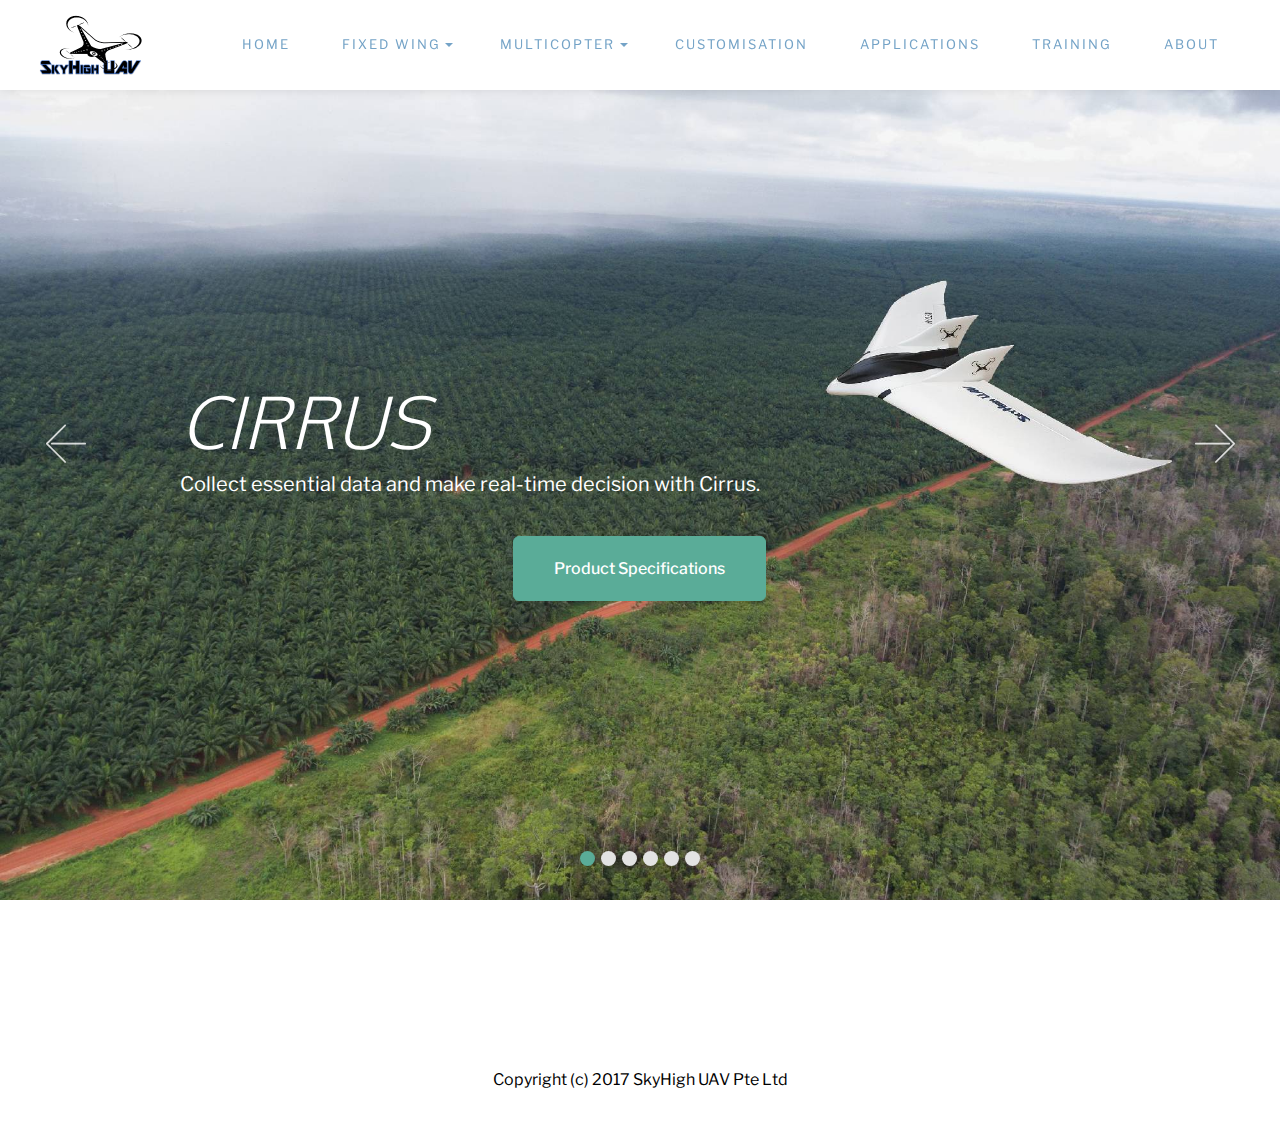
<file: Home.html>
<!DOCTYPE html>
<html>
<head>
  <!-- Site made with Mobirise Website Builder v3.11.1, https://mobirise.com -->
  <meta charset="UTF-8">
  <meta http-equiv="X-UA-Compatible" content="IE=edge">
  <meta name="generator" content="Mobirise v3.11.1, mobirise.com">
  <meta name="viewport" content="width=device-width, initial-scale=1">
  <link rel="shortcut icon" href="assets/images/logo.png" type="image/x-icon">
  <meta name="description" content="">
  <title>SkyHigh UAV</title>
  <link rel="stylesheet" href="https://fonts.googleapis.com/css?family=Libre+Franklin:400,400i,600,600i">
  <link rel="stylesheet" href="assets/web/assets/mobirise-icons/mobirise-icons.css">
  <link rel="stylesheet" href="assets/tether/tether.min.css">
  <link rel="stylesheet" href="assets/bootstrap/css/bootstrap.min.css">
  <link rel="stylesheet" href="assets/animate.css/animate.min.css">
  <link rel="stylesheet" href="assets/dropdown/css/style.css">
  <link rel="stylesheet" href="assets/theme/css/style.css">
  <link rel="stylesheet" href="assets/mobirise/css/mbr-additional.css" type="text/css">
  
  
  
</head>
<body>
<section class="menu1" id="menu1-4">

    <nav class="navbar navbar-dropdown navbar-fixed-top">
        <div class="container-fluid">

            <div class="mbr-table">
                <div class="mbr-table-cell logo">

                    <div class="navbar-brand">
                        <a href="index.html" class="navbar-logo"><img src="assets/images/skyhigh-logo-white1-222x128.png" alt="Skyhigh UAV" title="Welcome to SkyHigh UAV" style="height: 4rem;"></a>
                        <a class="navbar-caption" href="https://mobirise.com"></a>
                    </div>

                </div>
                <div class="mbr-table-cell text">

                    <button class="navbar-toggler pull-xs-right hidden-md-up" type="button" data-toggle="collapse" data-target="#exCollapsingNavbar">
                        <div class="hamburger-icon"></div>
                    </button>

                    <ul class="nav-dropdown collapse pull-xs-right nav navbar-nav navbar-toggleable-sm" id="exCollapsingNavbar"><li class="nav-item"><a class="nav-link link" href="Home.html">HOME</a></li><li class="nav-item dropdown"><a class="nav-link link dropdown-toggle" href="https://mobirise.com/" data-toggle="dropdown-submenu" aria-expanded="false">FIXED WING</a><div class="dropdown-menu"><a class="dropdown-item" href="cirrus.html">CIRRUS</a><a class="dropdown-item" href="Cirrus-XT.html">CIRRUS-XT</a></div></li><li class="nav-item dropdown open"><a class="nav-link link dropdown-toggle" href="https://mobirise.com/" aria-expanded="true" data-toggle="dropdown-submenu">MULTICOPTER</a><div class="dropdown-menu"><a class="dropdown-item" href="Hover-T.html">HOVER</a><a class="dropdown-item" href="Hover-T.html">HOVER-T (TETHERED)</a></div></li><li class="nav-item dropdown"><a class="nav-link link" href="customisation.html" aria-expanded="false">CUSTOMISATION</a></li><li class="nav-item"><a class="nav-link link" href="Overview Applications.html" aria-expanded="false">APPLICATIONS</a></li><li class="nav-item"><a class="nav-link link" href="Training.html" aria-expanded="false">TRAINING</a></li><li class="nav-item"><a class="nav-link link" href="About Us.html" aria-expanded="false">ABOUT</a></li></ul>

                    <button hidden="" class="navbar-toggler navbar-close" type="button" data-toggle="collapse" data-target="#exCollapsingNavbar">
                        <div class="close-icon"></div>
                    </button>

                </div>

            </div>

        </div>
    </nav>

</section>

<section class="mbr-slider mbr-section mbr-section__container carousel slide mbr-section-nopadding mbr-after-navbar" data-ride="carousel" data-keyboard="false" data-wrap="true" data-pause="false" data-interval="5000" id="slider-w">
    <div>
        <div>
            <div>
                <ol class="carousel-indicators">
                    <li data-app-prevent-settings="" data-target="#slider-w" data-slide-to="0" class="active"></li><li data-app-prevent-settings="" data-target="#slider-w" class="" data-slide-to="1"></li><li data-app-prevent-settings="" data-target="#slider-w" data-slide-to="2"></li><li data-app-prevent-settings="" data-target="#slider-w" data-slide-to="3"></li><li data-app-prevent-settings="" data-target="#slider-w" data-slide-to="4"></li><li data-app-prevent-settings="" data-target="#slider-w" data-slide-to="5"></li>
                </ol>
                <div class="carousel-inner" role="listbox">
                    <div class="mbr-section mbr-section-hero carousel-item dark center mbr-section-full active" data-bg-video-slide="false" style="background-image: url(assets/images/plantation-with-plane-2000x1414-2.jpg);">
                        <div class="mbr-table-cell">
                            
                            <div class="container-slide container">
                                
                                <div class="row">
                                    <div class="col-md-10 col-md-offset-1 text-xs-center">
                                        <h2 class="mbr-section-title display-1"><em>CIRRUS</em>&nbsp;</h2>
                                        <p class="mbr-section-text lead">Collect essential data and make real-time decision with Cirrus. &nbsp;</p>

                                        <div class="mbr-section-btn"><a class="btn btn-lg btn-primary" href="cirrus.html">Product Specifications</a> </div>
                                    </div>
                                </div>
                            </div>
                        </div>
                    </div><div class="mbr-section mbr-section-hero carousel-item dark center mbr-section-full" data-bg-video-slide="false" style="background-image: url(assets/images/fotolia-73336307-subscription-monthly-m-2000x1332.jpg);">
                        <div class="mbr-table-cell">
                            <div class="mbr-overlay" style="opacity: 0.5;"></div>
                            <div class="container-slide container">
                                
                                <div class="row">
                                    <div class="col-md-10 col-md-offset-1">
                                        <h2 class="mbr-section-title display-1"><em>APPLICATIONS</em></h2>
                                        <p class="mbr-section-text lead">Find our how our UAV systems can help your industry reduce cost and boost productivity.&nbsp;</p>

                                        <div class="mbr-section-btn"><a class="btn btn-lg btn-black" href="Overview Applications.html">Industries</a> </div>
                                    </div>
                                </div>
                            </div>
                        </div>
                    </div><div class="mbr-section mbr-section-hero carousel-item dark center mbr-section-full" data-bg-video-slide="false" style="background-image: url(assets/images/full-unsplash-photo-1442317108052-456c4a57d603-2000x3000.jpg);">
                        <div class="mbr-table-cell">
                            <div class="mbr-overlay" style="opacity: 0.2;"></div>
                            <div class="container-slide container">
                                
                                <div class="row">
                                    <div class="col-md-10 col-md-offset-1">
                                        <h2 class="mbr-section-title display-1"><em>HOVER-T</em></h2>
                                        <p class="mbr-section-text lead">Enjoy infinitely flying time with heavy lifting capability.&nbsp;</p>

                                        <div class="mbr-section-btn"><a class="btn btn-lg btn-info" href="Hover.html">Product Specifications</a> </div>
                                    </div>
                                </div>
                            </div>
                        </div>
                    </div><div class="mbr-section mbr-section-hero carousel-item dark center mbr-section-full" data-bg-video-slide="false" style="background-image: url(assets/images/slider05.jpg);">
                        <div class="mbr-table-cell">
                            <div class="mbr-overlay" style="opacity: 0.5;"></div>
                            <div class="container-slide container">
                                
                                <div class="row">
                                    <div class="col-md-10 col-md-offset-1">
                                        <h2 class="mbr-section-title display-1"><em>TRAINING</em></h2>
                                        <p class="mbr-section-text lead">Conducted by US FAA drone pilot, these training courses aim to equip learners with flying skills to soar through the sky proficiently and safely.&nbsp;</p>

                                        <div class="mbr-section-btn"><a class="btn btn-lg btn-info" href="Training.html">Courses</a> </div>
                                    </div>
                                </div>
                            </div>
                        </div>
                    </div><div class="mbr-section mbr-section-hero carousel-item dark center mbr-section-full" data-bg-video-slide="false" style="background-image: url(assets/images/3d-printing-2000x1333.jpg);">
                        <div class="mbr-table-cell">
                            <div class="mbr-overlay" style="opacity: 0.4;"></div>
                            <div class="container-slide container">
                                
                                <div class="row">
                                    <div class="col-md-10 col-md-offset-1">
                                        <h2 class="mbr-section-title display-1"><em>CUSTOMISATION</em></h2>
                                        <p class="mbr-section-text lead">We design and build according to your needs. &nbsp;</p>

                                        <div class="mbr-section-btn"><a class="btn btn-lg btn-info" href="customisation.html">Tell us your requirements</a> </div>
                                    </div>
                                </div>
                            </div>
                        </div>
                    </div><div class="mbr-section mbr-section-hero carousel-item dark center mbr-section-full" data-bg-video-slide="false" style="background-image: url(assets/images/dsc03776-2000x1333.jpg);">
                        <div class="mbr-table-cell">
                            
                            <div class="container-slide container">
                                
                                <div class="row">
                                    <div class="col-md-10 col-md-offset-1 text-xs-center">
                                        <h2 class="mbr-section-title display-1"><em>CIRRUS-XT</em>&nbsp;</h2>
                                        <p class="mbr-section-text lead">120 mins of flight time. Instant data collection. &nbsp;&nbsp;</p>

                                        <div class="mbr-section-btn"><a class="btn btn-lg btn-primary" href="Cirrus-XT.html">Product Specifications</a> </div>
                                    </div>
                                </div>
                            </div>
                        </div>
                    </div>
                </div>

                <a data-app-prevent-settings="" class="left carousel-control" role="button" data-slide="prev" href="#slider-w">
                    <span class="mbri-left" aria-hidden="true"></span>
                    <span class="sr-only">Previous</span>
                </a>
                <a data-app-prevent-settings="" class="right carousel-control" role="button" data-slide="next" href="#slider-w">
                    <span class="mbri-right" aria-hidden="true"></span>
                    <span class="sr-only">Next</span>
                </a>
            </div>
        </div>
    </div>
</section>

<section class="mbr-section mbr-section-md-padding footer3" id="footer3-2z" style="background-color: rgb(255, 255, 255); padding-top: 30px; padding-bottom: 30px;">
    
    <div class="container">
        <div class="row">
              <div class="col-xs-12 col-lg-4">
                <p class="mbr-section-text text-2 title">Singapore</p>
                <h3 class="mbr-section-title display-3 number"><a href="Tel: +6594873063">+65 94873063</a></h3>
              </div>
              <div class="col-xs-12 col-lg-4">
                <p class="mbr-section-text text-2 title">Indonesia</p>
                <h3 class="mbr-section-title display-3 number"><a href="Tel:+62082140900199">+62 082140900199</a></h3>
              </div>
                

            <div class="col-xs-12 col-lg-4">
                <p class="mbr-section-text text-2 title">Need help? Call or email us</p>
                <div class="mbr-section-btn text-xs-center"> <a class="btn btn-primary" href="mailto:sales@skyhighuav.com">Email Us</a></div>

            </div>

        </div>
    </div>
</section>

<footer class="mbr-small-footer mbr-section mbr-section-nopadding footer4" id="footer4-20" style="background-color: rgb(255, 255, 255); padding-top: 1.75rem; padding-bottom: 1.75rem;">
    
    <div class="container">
        <p class="text-xs-center">Copyright (c) 2017 SkyHigh UAV Pte Ltd</p>
    </div>
</footer>


  <script src="assets/web/assets/jquery/jquery.min.js"></script>
  <script src="assets/tether/tether.min.js"></script>
  <script src="assets/bootstrap/js/bootstrap.min.js"></script>
  <script src="assets/smooth-scroll/SmoothScroll.js"></script>
  <script src="assets/viewportChecker/jquery.viewportchecker.js"></script>
  <script src="assets/dropdown/js/script.min.js"></script>
  <script src="assets/touchSwipe/jquery.touchSwipe.min.js"></script>
  <script src="assets/bootstrap-carousel-swipe/bootstrap-carousel-swipe.js"></script>
  <script src="assets/theme/js/script.js"></script>
  
  
  <input name="animation" type="hidden">
  </body>
</html>
</file>
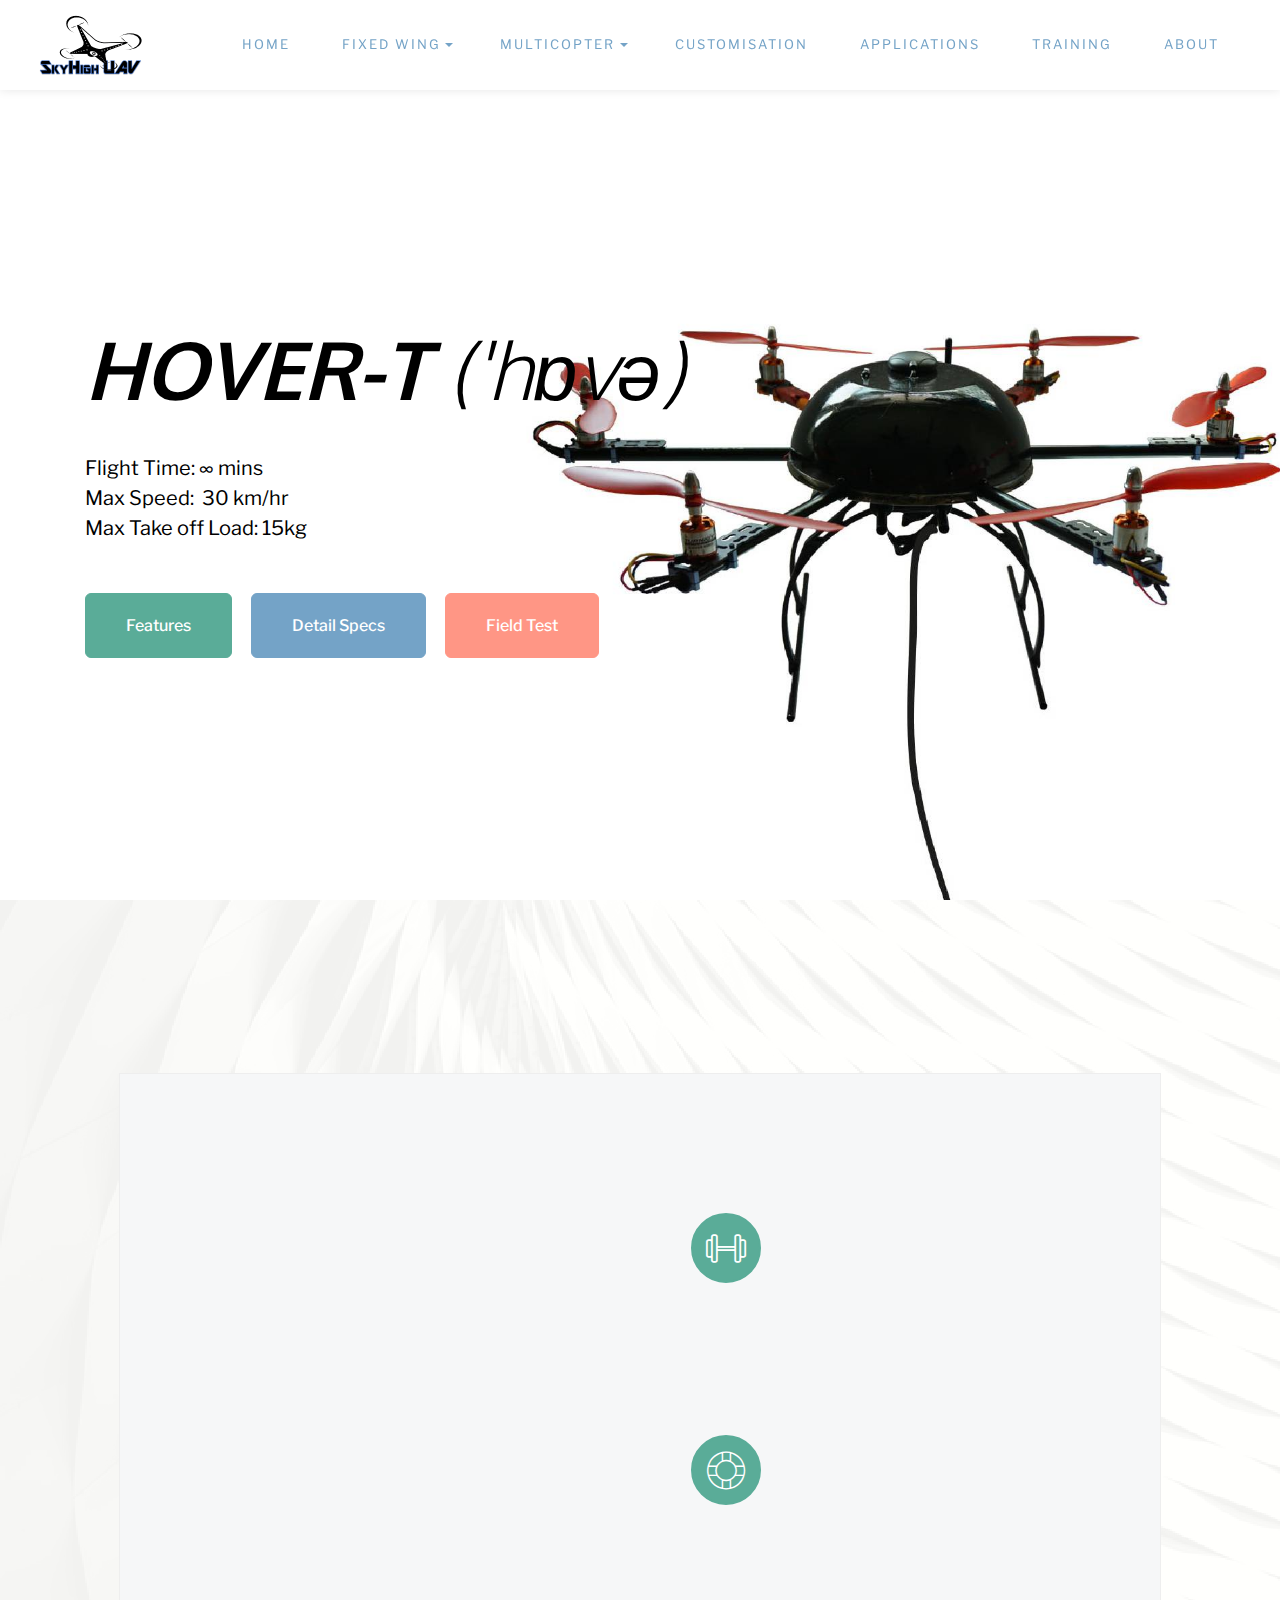
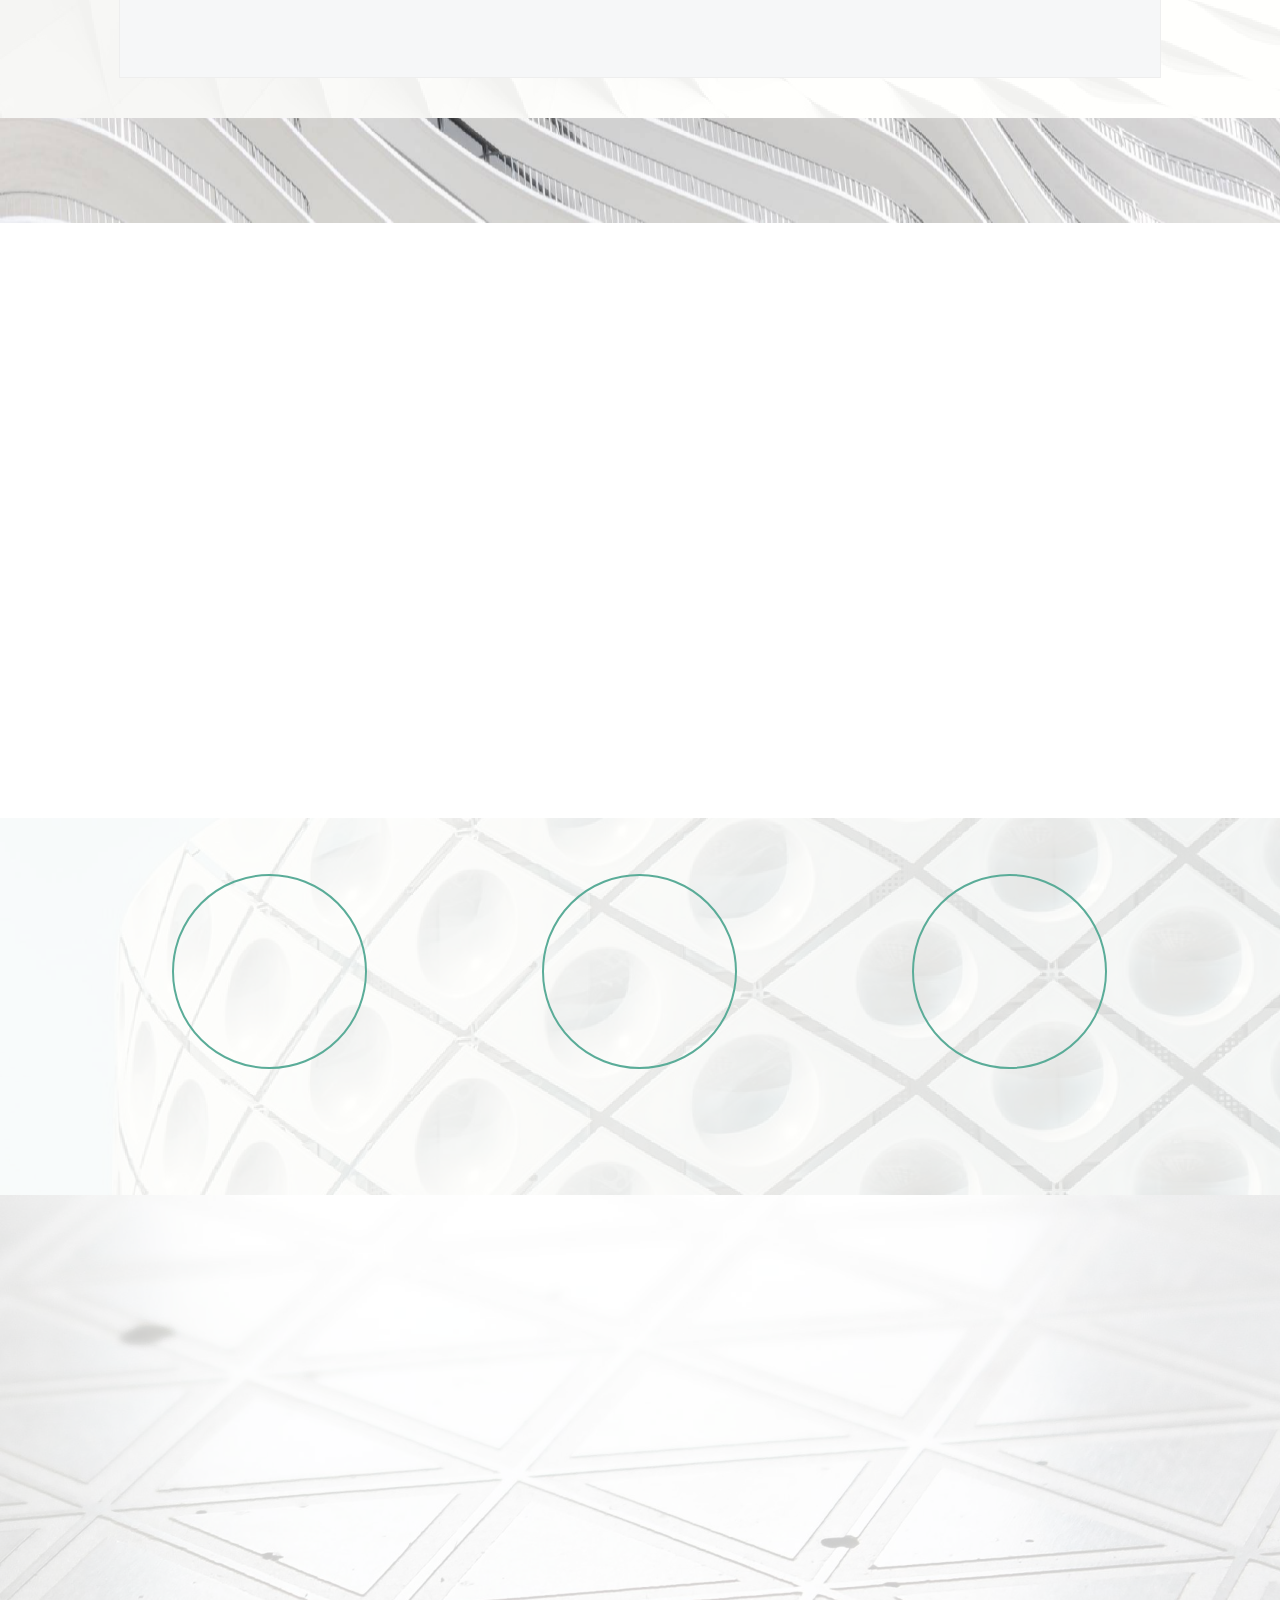
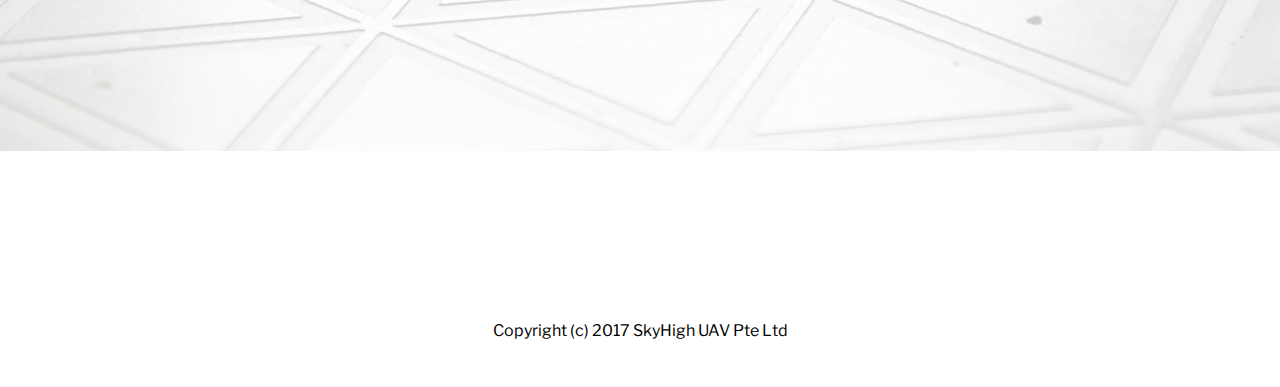
<file: HOVER-T.html>
<!DOCTYPE html>
<html>
<head>
  <!-- Site made with Mobirise Website Builder v3.11.1, https://mobirise.com -->
  <meta charset="UTF-8">
  <meta http-equiv="X-UA-Compatible" content="IE=edge">
  <meta name="generator" content="Mobirise v3.11.1, mobirise.com">
  <meta name="viewport" content="width=device-width, initial-scale=1">
  <link rel="shortcut icon" href="assets/images/logo.png" type="image/x-icon">
  <meta name="description" content="Drone, UAV, Fixed wing, agriculture, RC, aircraft, productivity, efficiency, tree health, tree counting, tethered, infinite flight">
  <title>Hover-T: Infinite flight time</title>
  <link rel="stylesheet" href="https://fonts.googleapis.com/css?family=Libre+Franklin:400,400i,600,600i">
  <link rel="stylesheet" href="assets/web/assets/mobirise-icons/mobirise-icons.css">
  <link rel="stylesheet" href="assets/icons-mind/style.css">
  <link rel="stylesheet" href="assets/icon54/style.css">
  <link rel="stylesheet" href="assets/icon54-v2/style.css">
  <link rel="stylesheet" href="assets/tether/tether.min.css">
  <link rel="stylesheet" href="assets/bootstrap/css/bootstrap.min.css">
  <link rel="stylesheet" href="assets/animate.css/animate.min.css">
  <link rel="stylesheet" href="assets/dropdown/css/style.css">
  <link rel="stylesheet" href="assets/dataTables/dataTables.bootstrap4.min.css">
  <link rel="stylesheet" href="assets/theme/css/style.css">
  <link rel="stylesheet" href="assets/mobirise/css/mbr-additional.css" type="text/css">
  
  
  
</head>
<body>
<section class="menu1" id="menu1-10">

    <nav class="navbar navbar-dropdown navbar-fixed-top">
        <div class="container-fluid">

            <div class="mbr-table">
                <div class="mbr-table-cell logo">

                    <div class="navbar-brand">
                        <a href="www.skyhighuav.com" class="navbar-logo"><img src="assets/images/skyhigh-logo-white1-222x128.png" alt="Skyhigh UAV" title="Welcome to SkyHigh UAV" style="height: 4rem;"></a>
                        <a class="navbar-caption" href="https://mobirise.com"></a>
                    </div>

                </div>
                <div class="mbr-table-cell text">

                    <button class="navbar-toggler pull-xs-right hidden-md-up" type="button" data-toggle="collapse" data-target="#exCollapsingNavbar">
                        <div class="hamburger-icon"></div>
                    </button>

                    <ul class="nav-dropdown collapse pull-xs-right nav navbar-nav navbar-toggleable-sm" id="exCollapsingNavbar"><li class="nav-item"><a class="nav-link link" href="Home.html">HOME</a></li><li class="nav-item dropdown"><a class="nav-link link dropdown-toggle" href="https://mobirise.com/" data-toggle="dropdown-submenu" aria-expanded="false">FIXED WING</a><div class="dropdown-menu"><a class="dropdown-item" href="cirrus.html">CIRRUS</a><a class="dropdown-item" href="Cirrus-XT.html">CIRRUS-XT</a></div></li><li class="nav-item dropdown open"><a class="nav-link link dropdown-toggle" href="https://mobirise.com/" aria-expanded="true" data-toggle="dropdown-submenu">MULTICOPTER</a><div class="dropdown-menu"><a class="dropdown-item" href="Hover-T.html">HOVER</a><a class="dropdown-item" href="Hover-T.html">HOVER-T (TETHERED)</a></div></li><li class="nav-item dropdown"><a class="nav-link link" href="customisation.html" aria-expanded="false">CUSTOMISATION</a></li><li class="nav-item"><a class="nav-link link" href="Overview Applications.html" aria-expanded="false">APPLICATIONS</a></li><li class="nav-item"><a class="nav-link link" href="Training.html" aria-expanded="false">TRAINING</a></li><li class="nav-item"><a class="nav-link link" href="About Us.html" aria-expanded="false">ABOUT</a></li></ul>

                    <button hidden="" class="navbar-toggler navbar-close" type="button" data-toggle="collapse" data-target="#exCollapsingNavbar">
                        <div class="close-icon"></div>
                    </button>

                </div>

            </div>

        </div>
    </nav>

</section>

<section class="mbr-section mbr-section-hero mbr-section-full header5 mbr-after-navbar" id="header5-11" style="background-image: url(assets/images/tethered-drone-2000x1333.jpg);">

    
        
    <div class="mbr-table-cell">
        <div class="container">
            <div class="row heading">
                <div class="col-md-10">

                    <h1 class="mbr-section-title display-1 heading-title"><em><strong>HOVER-T&nbsp;</strong>('hɒvə)</em></h1>
                    <p class="mbr-section-subtitle sub-2 heading-text">Flight Time: ∞ mins&nbsp;<br>Max Speed: &nbsp;30 km/hr<br>Max Take off Load: 15kg</p>
                    <div class="mbr-section-btn"><a class="btn btn-lg btn-primary" href="Hover-T.html#features3-12">Features</a> <a class="btn btn-lg btn-info" href="Hover-T.html#table1-13">Detail Specs</a> <a class="btn btn-lg btn-danger" href="Hover-T.html#header3-16">Field Test</a> </div>
                </div>
            </div>
        </div>
    </div>    

</section>

<section class="mbr-section mbr-section-hero features3" id="features3-12" style="background-image: url(assets/images/full-unsplash-photo-1482053450283-3e0b78b09a70-2000x3000.jpg); padding-top: 80px; padding-bottom: 40px;">

    <div class="mbr-overlay" style="opacity: 0.95; background-color: rgb(255, 255, 253);"></div>

        <div class="container">
            <div class="row heading">
                <div class="col-md-10 col-md-offset-1 text-xs-center">

                    <h1 class="mbr-section-title display-3 heading-title">Features</h1>
                    
                    
                </div>
            </div>
        </div>

        <div class="container-fluid">
            <div class="col-xs-12 col-lg-10 col-lg-offset-1 features">

                <div class="row">
                    <div class="col-xs-12 col-lg-10 col-lg-offset-1">
                        <h5 class="features-title mbr-section-subtitle sub-2"></h5>
                    </div>                    
                </div>

                <div class="row">

                    <div class="mbr-cards-col col-xs-12 col-md-6">
                        <div class="card">
                            <div class="card-img col-xs-3"><a href="https://mobirise.com" class="imind-electricity mbr-iconfont" style="font-size: 40px; color: rgb(255, 255, 255);"></a></div>
                            <div class="card-box col-xs-9">
                                <div class="card-box-inner">
                                    <h4 class="card-title mbr-section-subtitle sub-2">UNLIMITED POWER<br>- Long endurance flight</h4>
                                </div>
                                
                                <p class="card-text mbr-section-text text-1">Hover is built for long endurance operation and surveillance purpose.&nbsp;</p>
                                
                            </div>
                            <div class="clear"></div>
                        </div>
                    </div>

                    <div class="mbr-cards-col col-xs-12 col-md-6">
                        <div class="card">
                            <div class="card-img col-xs-3"><span class="icon54-weight-lift mbr-iconfont" style="font-size: 40px; color: rgb(255, 255, 255);"></span></div>
                            <div class="card-box col-xs-9">
                                <div class="card-box-inner">
                                    <h4 class="card-title mbr-section-subtitle sub-2">HEAVY LIFTING<br>- Strong and stable</h4>
                                </div>
                                
                                <p class="card-text mbr-section-text text-1">Specially customised for heavy duty lifting, Hover can&nbsp;</p>
                                
                            </div>
                            <div class="clear"></div>
                        </div>
                    </div>

                </div>

                <div class="row">
                    
                    <div class="mbr-cards-col col-xs-12 col-md-6">
                        <div class="card">
                            <div class="card-img col-xs-3"><a href="https://mobirise.com" class="icon54-v2-user-path mbr-iconfont" style="font-size: 40px; color: rgb(255, 255, 255);"></a></div>
                            <div class="card-box col-xs-9">
                                <div class="card-box-inner">
                                    <h4 class="card-title mbr-section-subtitle sub-2">AUTONOMOUS <br>- Easy control</h4>
                                </div>
                                
                                <p class="card-text mbr-section-text text-1">Once launched, Hover follows a pre-planned route, and lands automatically with precision. No flight training required.&nbsp;</p>
                                
                            </div>
                            <div class="clear"></div>
                        </div>
                    </div>

                    <div class="mbr-cards-col col-xs-12 col-md-6">
                        <div class="card">
                            <div class="card-img col-xs-3"><span class="imind-life-safer mbr-iconfont" style="font-size: 40px; color: rgb(255, 255, 255);"></span></div>
                            <div class="card-box col-xs-9">
                                <div class="card-box-inner">
                                    <h4 class="card-title mbr-section-subtitle sub-2">Safety&nbsp;<br>- Peace of mind</h4>
                                </div>
                                
                                <p class="card-text mbr-section-text text-1">Built in safety features for emergency landing, in the event of unforeseen equipment failure. &nbsp;</p>
                                
                            </div>
                            <div class="clear"></div>
                        </div>
                    </div>

                </div>
    
                

            </div>
        </div>


</section>

<section class="mbr-section table1 mbr-parallax-background" id="table1-13" style="background-image: url(assets/images/full-unsplash-photo-1463130456064-77fda7f96d6b-2000x1333.jpg); padding-top: 40px; padding-bottom: 40px;">

    <div class="mbr-overlay" style="opacity: 0.9; background-color: rgb(255, 255, 255);">
    </div>

    <div class="container">
        <h3 class="mbr-section-title display-2">Detail Specifications</h3>
    </div>

    <div class="container table-wrapper" data-search="false" search-text="Search:" info1-text="Showing" info2-text="entries" info3-text="(filtered from" info4-text="total entries)">
        
        <table class="table" cellspacing="0" width="100%"><thead><tr><th><span style="font-weight: normal;">DIMENSIONS:</span>&nbsp;</th><th><span style="font-weight: normal;">Diameter: 700mm</span></th></tr></thead><tbody><tr><td>WEIGHT:</td><td>Empty: 2.7kg | 95 oz</td></tr><tr><td>MAX TAKE-OFF WEIGHT:&nbsp;</td><td>4.2kg | 74 oz</td></tr><tr><td>BATTERY:&nbsp;</td><td>Tethered powerline + 5000 mAh 3-cell LiPo Battery</td></tr><tr><td>GPS:</td><td>Built-in GPS</td></tr><tr><td>PERFORMANCE:<br></td><td>1100kv motor<br>RF Receiver ready SBUS / FHSS / FAAST / (PPM and PCM compatible)&nbsp;<br></td></tr><tr><td>TELEMETRY:</td><td>Radio Transmitter Frequency: 2.4GHZ&nbsp;<br>Telemetry: 9 MHz / 433 MHz<br>Video Downlink: 900MHz / 1.3GHz / 5.8GHz/<br>Radio Transmitter up to 3km / 1.7miles<br><br></td></tr></tbody></table>
        
    </div>
</section>

<section class="mbr-section content3 mbr-section__container" id="content3-14" style="background-color: rgb(255, 255, 255); padding-top: 20px; padding-bottom: 0px;">
    <div class="container">
        <div class="row">
            <div class="col-xs-12">
            	<h1 class="mbr-section-title display-2 text-center">Simple 3-Steps Process</h1>
                
            </div>
        </div>
    </div>
</section>

<section class="mbr-section mbr-section-hero features14" id="features14-15" style="background-image: url(assets/images/full-unsplash-photo-1481114536533-b80e3d4eb1d4-2000x2451.jpg); padding-top: 40px; padding-bottom: 0px;">

    <div class="mbr-overlay" style="opacity: 0.85; background-color: rgb(255, 255, 253);"></div>

        

        <div class="container">
            <div class="col-xs-12">
                <div class="row">

                    <div class="mbr-cards-col col-xs-12 col-lg-4">
                        <div class="card" style="text-align: center;">
                            <div class="card-img col-xs-3 col-lg-12" style="text-align: center;"><div class="mbr-iconfont"><span><p>1</p></span></div></div>
                            <div class="card-box col-xs-9 col-lg-12">
                                
                                <p class="card-text mbr-section-text text-1">Plan your flight path</p>
                                
                            </div>
                            <div class="clear"></div>
                        </div>
                    </div>

                    <div class="mbr-cards-col col-xs-12 col-lg-4">
                        <div class="card" style="text-align: center;">
                            <div class="card-img col-xs-3 col-lg-12" style="text-align: center;"><div class="mbr-iconfont"><span><p>2</p></span></div></div>
                            <div class="card-box col-xs-9 col-lg-12">
                                
                                <p class="card-text mbr-section-text text-1">Fly and collect data</p>
                                
                            </div>
                            <div class="clear"></div>
                        </div>
                    </div>

                    <div class="mbr-cards-col col-xs-12 col-lg-4">
                        <div class="card" style="text-align: center;">
                            <div class="card-img col-xs-3 col-lg-12" style="text-align: center;"><div class="mbr-iconfont"><span><p>3</p></span></div></div>
                            <div class="card-box col-xs-9 col-lg-12">
                                
                                <p class="card-text mbr-section-text text-1">Upload to SkyHigh UAV portal and wait for results</p>
                                
                            </div>
                            <div class="clear"></div>
                        </div>
                    </div>

                    

                </div>
            </div>
        </div>


</section>

<section class="mbr-section mbr-section-hero header3" id="header3-16" style="background-image: url(assets/images/header3.jpg); padding-top: 50px; padding-bottom: 50px;">

    <div class="mbr-overlay" style="opacity: 0.8; background-color: rgb(255, 255, 255);">
    </div>

    <div class="mbr-table mbr-table-full">
        <div class="mbr-table-cell">

            <div class="container">
                <div class="mbr-section row" style="padding-top: 50px; padding-bottom: 50px;">
                    <div class="mbr-table-md-up">
                        
                        
                        

                        <div class="mbr-table-cell mbr-right-padding-md-up col-md-5 text-xs-center text-md-right">

                            <h3 class="mbr-section-title display-2">Field Testing</h3>

                            <div class="mbr-section-text">
                                
                            </div>

                            

                        </div>
                        <div class="mbr-table-cell mbr-valign-top col-md-7 image-size" style="width: 58%;">
                            <div class="mbr-figure"><iframe class="mbr-embedded-video" src="https://www.youtube.com/embed/TnkDf1cQdlU?rel=0&amp;amp;showinfo=0&amp;autoplay=0&amp;loop=0" width="1280" height="720" frameborder="0" allowfullscreen></iframe></div>
                        </div>

                    </div>
                </div>
            </div>

        </div>
    </div>

    

</section>

<section class="mbr-section mbr-section-md-padding footer3" id="footer3-36" style="background-color: rgb(255, 255, 255); padding-top: 30px; padding-bottom: 30px;">
    
    <div class="container">
        <div class="row">
              <div class="col-xs-12 col-lg-4">
                <p class="mbr-section-text text-2 title">Singapore</p>
                <h3 class="mbr-section-title display-3 number"><a href="Tel: +6594873063">+65 94873063</a></h3>
              </div>
              <div class="col-xs-12 col-lg-4">
                <p class="mbr-section-text text-2 title">Indonesia</p>
                <h3 class="mbr-section-title display-3 number"><a href="Tel:+62082140900199">+62 082140900199</a></h3>
              </div>
                

            <div class="col-xs-12 col-lg-4">
                <p class="mbr-section-text text-2 title">Need help? Call or email us</p>
                <div class="mbr-section-btn text-xs-center"> <a class="btn btn-primary" href="mailto:sales@skyhighuav.com">Email Us</a></div>

            </div>

        </div>
    </div>
</section>

<footer class="mbr-small-footer mbr-section mbr-section-nopadding footer4" id="footer4-20" style="background-color: rgb(255, 255, 255); padding-top: 1.75rem; padding-bottom: 1.75rem;">
    
    <div class="container">
        <p class="text-xs-center">Copyright (c) 2017 SkyHigh UAV Pte Ltd</p>
    </div>
</footer>


  <script src="assets/web/assets/jquery/jquery.min.js"></script>
  <script src="assets/tether/tether.min.js"></script>
  <script src="assets/bootstrap/js/bootstrap.min.js"></script>
  <script src="assets/smooth-scroll/SmoothScroll.js"></script>
  <script src="assets/viewportChecker/jquery.viewportchecker.js"></script>
  <script src="assets/dropdown/js/script.min.js"></script>
  <script src="assets/touchSwipe/jquery.touchSwipe.min.js"></script>
  <script src="assets/dataTables/jquery.dataTables.min.js"></script>
  <script src="assets/dataTables/dataTables.bootstrap4.min.js"></script>
  <script src="assets/jarallax/jarallax.js"></script>
  <script src="assets/theme/js/script.js"></script>
  
  
  <input name="animation" type="hidden">
  </body>
</html>
</file>
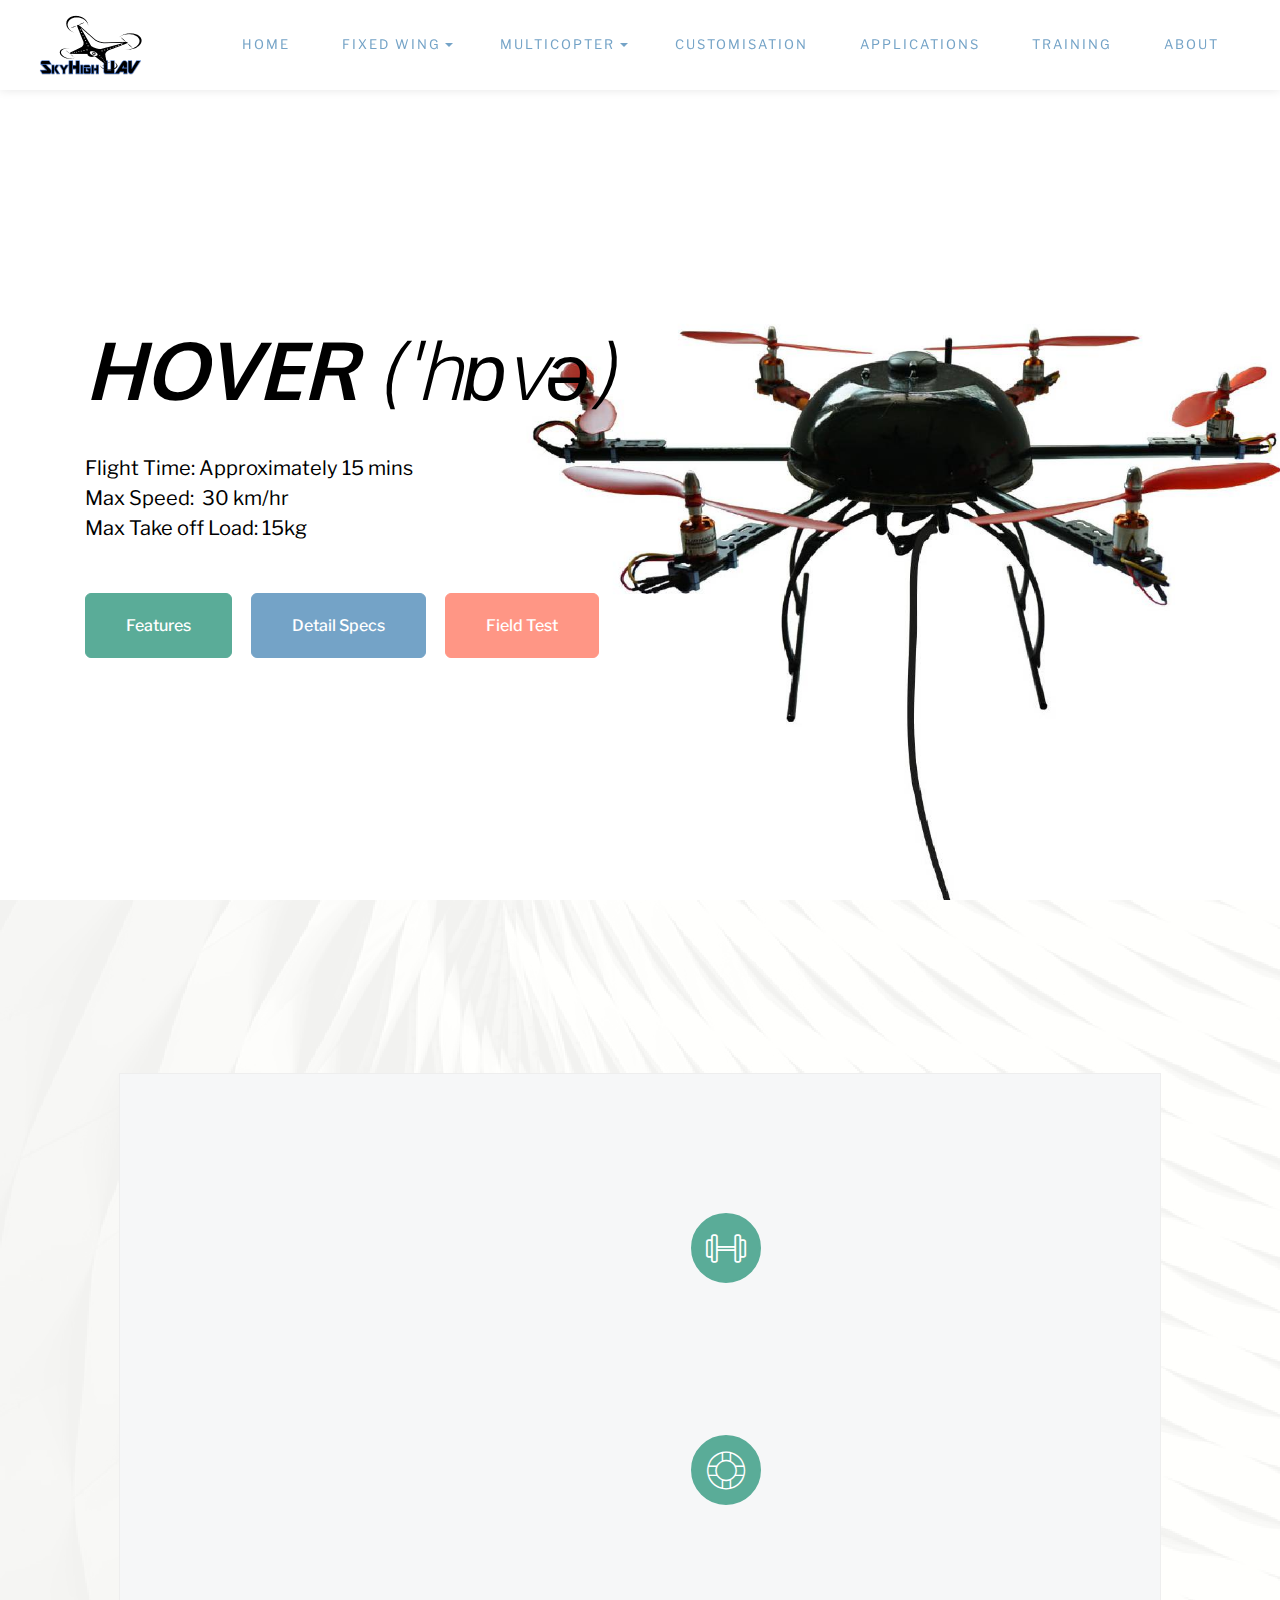
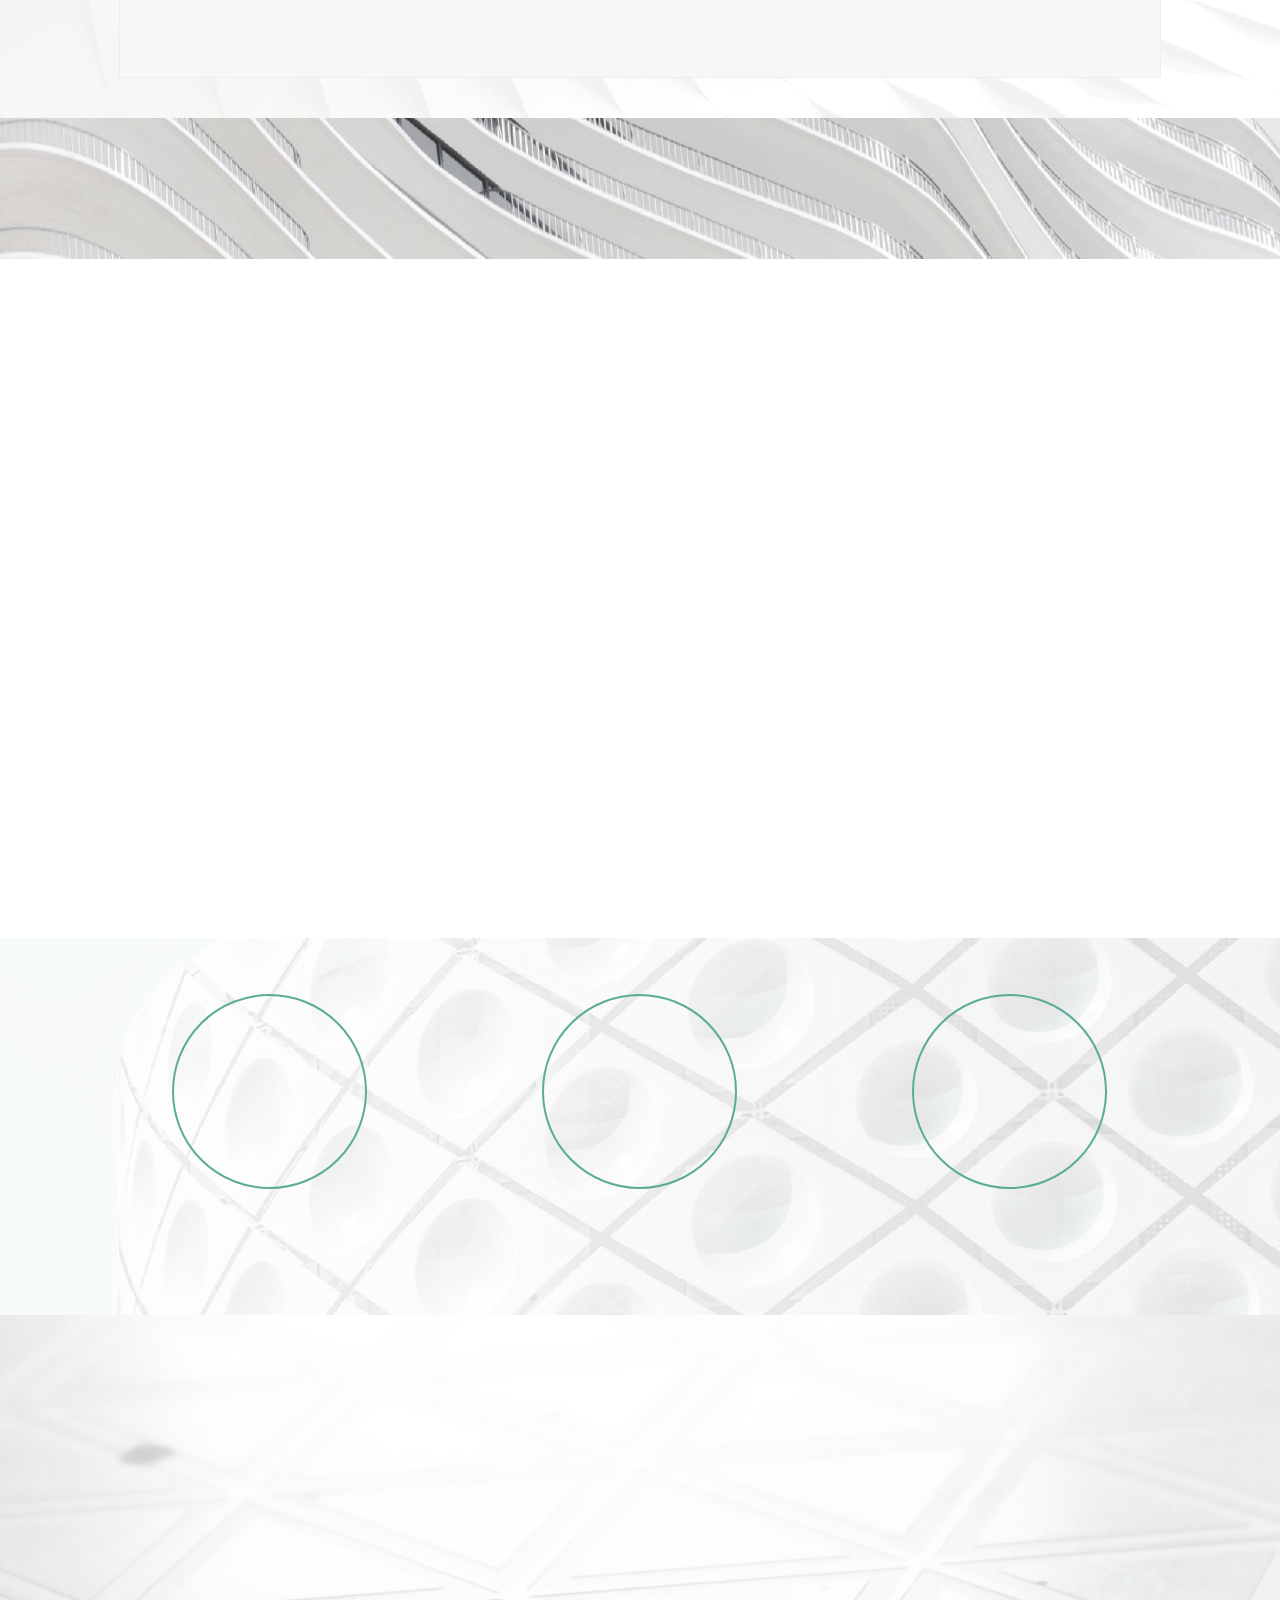
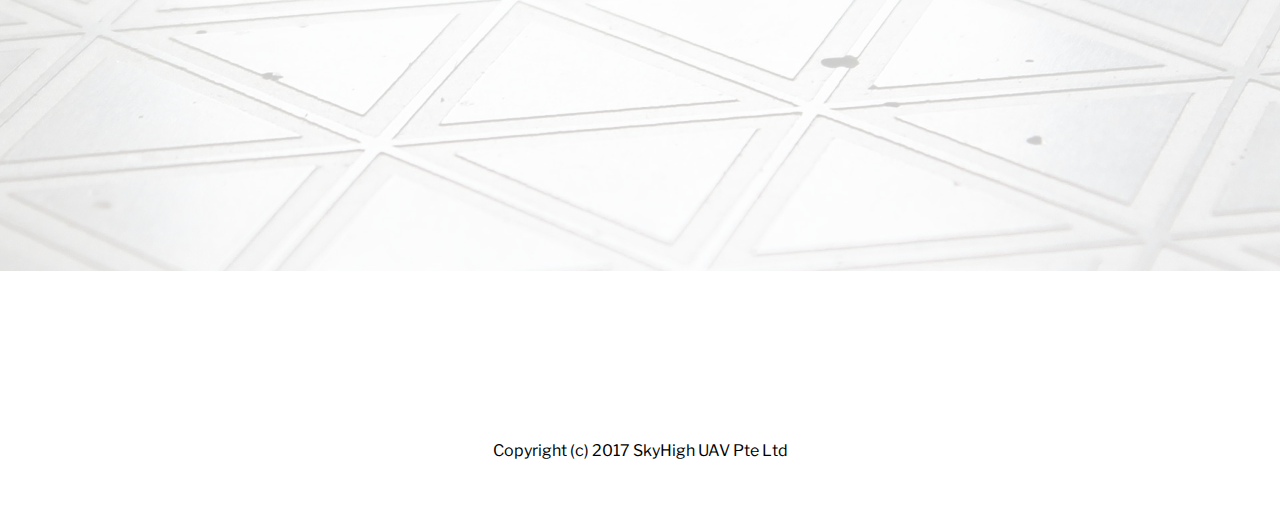
<file: HOVER.html>
<!DOCTYPE html>
<html>
<head>
  <!-- Site made with Mobirise Website Builder v3.11.1, https://mobirise.com -->
  <meta charset="UTF-8">
  <meta http-equiv="X-UA-Compatible" content="IE=edge">
  <meta name="generator" content="Mobirise v3.11.1, mobirise.com">
  <meta name="viewport" content="width=device-width, initial-scale=1">
  <link rel="shortcut icon" href="assets/images/logo.png" type="image/x-icon">
  <meta name="description" content="Drone, UAV, Fixed wing, agriculture, RC, aircraft, productivity, efficiency, tree health, tree counting, tethered, infinite flight">
  <title>Cirrus-XT - Fixed Wing</title>
  <link rel="stylesheet" href="https://fonts.googleapis.com/css?family=Libre+Franklin:400,400i,600,600i">
  <link rel="stylesheet" href="assets/web/assets/mobirise-icons/mobirise-icons.css">
  <link rel="stylesheet" href="assets/icons-mind/style.css">
  <link rel="stylesheet" href="assets/icon54/style.css">
  <link rel="stylesheet" href="assets/icon54-v2/style.css">
  <link rel="stylesheet" href="assets/tether/tether.min.css">
  <link rel="stylesheet" href="assets/bootstrap/css/bootstrap.min.css">
  <link rel="stylesheet" href="assets/animate.css/animate.min.css">
  <link rel="stylesheet" href="assets/dropdown/css/style.css">
  <link rel="stylesheet" href="assets/dataTables/dataTables.bootstrap4.min.css">
  <link rel="stylesheet" href="assets/theme/css/style.css">
  <link rel="stylesheet" href="assets/mobirise/css/mbr-additional.css" type="text/css">
  
  
  
</head>
<body>
<section class="menu1" id="menu1-2e">

    <nav class="navbar navbar-dropdown navbar-fixed-top">
        <div class="container-fluid">

            <div class="mbr-table">
                <div class="mbr-table-cell logo">

                    <div class="navbar-brand">
                        <a href="www.skyhighuav.com" class="navbar-logo"><img src="assets/images/skyhigh-logo-white1-222x128.png" alt="Skyhigh UAV" title="Welcome to SkyHigh UAV" style="height: 4rem;"></a>
                        <a class="navbar-caption" href="https://mobirise.com"></a>
                    </div>

                </div>
                <div class="mbr-table-cell text">

                    <button class="navbar-toggler pull-xs-right hidden-md-up" type="button" data-toggle="collapse" data-target="#exCollapsingNavbar">
                        <div class="hamburger-icon"></div>
                    </button>

                    <ul class="nav-dropdown collapse pull-xs-right nav navbar-nav navbar-toggleable-sm" id="exCollapsingNavbar"><li class="nav-item"><a class="nav-link link" href="Home.html">HOME</a></li><li class="nav-item dropdown"><a class="nav-link link dropdown-toggle" href="https://mobirise.com/" data-toggle="dropdown-submenu" aria-expanded="false">FIXED WING</a><div class="dropdown-menu"><a class="dropdown-item" href="cirrus.html">CIRRUS</a><a class="dropdown-item" href="Cirrus-XT.html">CIRRUS-XT</a></div></li><li class="nav-item dropdown open"><a class="nav-link link dropdown-toggle" href="https://mobirise.com/" aria-expanded="true" data-toggle="dropdown-submenu">MULTICOPTER</a><div class="dropdown-menu"><a class="dropdown-item" href="Hover-T.html">HOVER</a><a class="dropdown-item" href="Hover-T.html">HOVER-T (TETHERED)</a></div></li><li class="nav-item dropdown"><a class="nav-link link" href="customisation.html" aria-expanded="false">CUSTOMISATION</a></li><li class="nav-item"><a class="nav-link link" href="Overview Applications.html" aria-expanded="false">APPLICATIONS</a></li><li class="nav-item"><a class="nav-link link" href="Training.html" aria-expanded="false">TRAINING</a></li><li class="nav-item"><a class="nav-link link" href="About Us.html" aria-expanded="false">ABOUT</a></li></ul>

                    <button hidden="" class="navbar-toggler navbar-close" type="button" data-toggle="collapse" data-target="#exCollapsingNavbar">
                        <div class="close-icon"></div>
                    </button>

                </div>

            </div>

        </div>
    </nav>

</section>

<section class="mbr-section mbr-section-hero mbr-section-full header5 mbr-after-navbar" id="header5-2f" style="background-image: url(assets/images/tethered-drone-2000x1333.jpg);">

    
        
    <div class="mbr-table-cell">
        <div class="container">
            <div class="row heading">
                <div class="col-md-10">

                    <h1 class="mbr-section-title display-1 heading-title"><em><strong>HOVER&nbsp;</strong>('hɒvə)</em></h1>
                    <p class="mbr-section-subtitle sub-2 heading-text">Flight Time: Approximately 15 mins&nbsp;<br>Max Speed: &nbsp;30 km/hr<br>Max Take off Load: 15kg</p>
                    <div class="mbr-section-btn"><a class="btn btn-lg btn-primary" href="HOVER.html#features3-2g">Features</a> <a class="btn btn-lg btn-info" href="HOVER.html#table1-2h">Detail Specs</a> <a class="btn btn-lg btn-danger" href="HOVER.html#header3-2k">Field Test</a> </div>
                </div>
            </div>
        </div>
    </div>    

</section>

<section class="mbr-section mbr-section-hero features3" id="features3-2g" style="background-image: url(assets/images/full-unsplash-photo-1482053450283-3e0b78b09a70-2000x3000.jpg); padding-top: 80px; padding-bottom: 40px;">

    <div class="mbr-overlay" style="opacity: 0.95; background-color: rgb(255, 255, 253);"></div>

        <div class="container">
            <div class="row heading">
                <div class="col-md-10 col-md-offset-1 text-xs-center">

                    <h1 class="mbr-section-title display-3 heading-title">Features</h1>
                    
                    
                </div>
            </div>
        </div>

        <div class="container-fluid">
            <div class="col-xs-12 col-lg-10 col-lg-offset-1 features">

                <div class="row">
                    <div class="col-xs-12 col-lg-10 col-lg-offset-1">
                        <h5 class="features-title mbr-section-subtitle sub-2"></h5>
                    </div>                    
                </div>

                <div class="row">

                    <div class="mbr-cards-col col-xs-12 col-md-6">
                        <div class="card">
                            <div class="card-img col-xs-3"><a href="https://mobirise.com" class="imind-electricity mbr-iconfont" style="font-size: 40px; color: rgb(255, 255, 255);"></a></div>
                            <div class="card-box col-xs-9">
                                <div class="card-box-inner">
                                    <h4 class="card-title mbr-section-subtitle sub-2">UNLIMITED POWER<br>- Long endurance flight</h4>
                                </div>
                                
                                <p class="card-text mbr-section-text text-1">Hover is built for long endurance operation and surveillance purpose.&nbsp;</p>
                                
                            </div>
                            <div class="clear"></div>
                        </div>
                    </div>

                    <div class="mbr-cards-col col-xs-12 col-md-6">
                        <div class="card">
                            <div class="card-img col-xs-3"><span class="icon54-weight-lift mbr-iconfont" style="font-size: 40px; color: rgb(255, 255, 255);"></span></div>
                            <div class="card-box col-xs-9">
                                <div class="card-box-inner">
                                    <h4 class="card-title mbr-section-subtitle sub-2">HEAVY LIFTING<br>- Strong and stable</h4>
                                </div>
                                
                                <p class="card-text mbr-section-text text-1">Specially customised for heavy duty lifting, Hover can&nbsp;</p>
                                
                            </div>
                            <div class="clear"></div>
                        </div>
                    </div>

                </div>

                <div class="row">
                    
                    <div class="mbr-cards-col col-xs-12 col-md-6">
                        <div class="card">
                            <div class="card-img col-xs-3"><a href="https://mobirise.com" class="icon54-v2-user-path mbr-iconfont" style="font-size: 40px; color: rgb(255, 255, 255);"></a></div>
                            <div class="card-box col-xs-9">
                                <div class="card-box-inner">
                                    <h4 class="card-title mbr-section-subtitle sub-2">AUTONOMOUS <br>- Easy control</h4>
                                </div>
                                
                                <p class="card-text mbr-section-text text-1">Once launched, Hover follows a pre-planned route, and lands automatically with precision. No flight training required.&nbsp;</p>
                                
                            </div>
                            <div class="clear"></div>
                        </div>
                    </div>

                    <div class="mbr-cards-col col-xs-12 col-md-6">
                        <div class="card">
                            <div class="card-img col-xs-3"><span class="imind-life-safer mbr-iconfont" style="font-size: 40px; color: rgb(255, 255, 255);"></span></div>
                            <div class="card-box col-xs-9">
                                <div class="card-box-inner">
                                    <h4 class="card-title mbr-section-subtitle sub-2">Safety&nbsp;<br>- Peace of mind</h4>
                                </div>
                                
                                <p class="card-text mbr-section-text text-1">Built in safety features for emergency landing, in the event of unforeseen equipment failure. &nbsp;</p>
                                
                            </div>
                            <div class="clear"></div>
                        </div>
                    </div>

                </div>
    
                

            </div>
        </div>


</section>

<section class="mbr-section table1 mbr-parallax-background" id="table1-2h" style="background-image: url(assets/images/full-unsplash-photo-1463130456064-77fda7f96d6b-2000x1333.jpg); padding-top: 40px; padding-bottom: 40px;">

    <div class="mbr-overlay" style="opacity: 0.9; background-color: rgb(255, 255, 255);">
    </div>

    <div class="container">
        <h3 class="mbr-section-title display-2">Detail Specifications</h3>
    </div>

    <div class="container table-wrapper" data-search="false" search-text="Search:" info1-text="Showing" info2-text="entries" info3-text="(filtered from" info4-text="total entries)">
        
        <table class="table" cellspacing="0" width="100%"><thead><tr><th><span style="font-weight: normal;">DIMENSIONS:</span>&nbsp;</th><th><span style="font-weight: normal;">Size: 800mm x 800 mm x 400mm (flying)<br>Size: 800mm x 400mm x 200mm (folded)<br></span></th></tr></thead><tbody><tr><td>WEIGHT:</td><td>Empty: 2.3kg | 81 oz</td></tr><tr><td>MAX TAKE-OFF WEIGHT:&nbsp;</td><td>3.4kg | 119 oz</td></tr><tr><td>BATTERY:&nbsp;</td><td>Tethered powerline + 5000 mAh 3-cell LiPo Battery</td></tr><tr><td>GPS:</td><td>Built-in GPS</td></tr><tr><td>PERFORMANCE:<br></td><td>950kv motor, 11inch cw/ccw propellers<br>Max speed: 16m/s<br>Max ascend speed: 5m/s<br>Max descend speed: 3m/s<br>Max Service Ceiling Above Sea Level: 3000m<br><span style="line-height: 1.5; background-color: transparent; font-size: 1rem;">RF Receiver ready SBUS / FHSS / FAAST / (PPM and PCM compatible)&nbsp;</span><br></td></tr><tr><td>TELEMETRY:</td><td>Radio Transmitter Frequency: 2.4GHZ&nbsp;<br>Telemetry: 9 MHz / 433 MHz<br>Video Downlink: 900MHz / 1.3GHz / 5.8GHz/<br>Radio Transmitter up to 3km / 1.86miles<br><br></td></tr></tbody></table>
        
    </div>
</section>

<section class="mbr-section content3 mbr-section__container" id="content3-2i" style="background-color: rgb(255, 255, 255); padding-top: 20px; padding-bottom: 0px;">
    <div class="container">
        <div class="row">
            <div class="col-xs-12">
            	<h1 class="mbr-section-title display-2 text-center">Simple 3-Steps Process</h1>
                
            </div>
        </div>
    </div>
</section>

<section class="mbr-section mbr-section-hero features14" id="features14-2j" style="background-image: url(assets/images/full-unsplash-photo-1481114536533-b80e3d4eb1d4-2000x2451.jpg); padding-top: 40px; padding-bottom: 0px;">

    <div class="mbr-overlay" style="opacity: 0.85; background-color: rgb(255, 255, 253);"></div>

        

        <div class="container">
            <div class="col-xs-12">
                <div class="row">

                    <div class="mbr-cards-col col-xs-12 col-lg-4">
                        <div class="card" style="text-align: center;">
                            <div class="card-img col-xs-3 col-lg-12" style="text-align: center;"><div class="mbr-iconfont"><span><p>1</p></span></div></div>
                            <div class="card-box col-xs-9 col-lg-12">
                                
                                <p class="card-text mbr-section-text text-1">Plan your flight path</p>
                                
                            </div>
                            <div class="clear"></div>
                        </div>
                    </div>

                    <div class="mbr-cards-col col-xs-12 col-lg-4">
                        <div class="card" style="text-align: center;">
                            <div class="card-img col-xs-3 col-lg-12" style="text-align: center;"><div class="mbr-iconfont"><span><p>2</p></span></div></div>
                            <div class="card-box col-xs-9 col-lg-12">
                                
                                <p class="card-text mbr-section-text text-1">Fly and collect data</p>
                                
                            </div>
                            <div class="clear"></div>
                        </div>
                    </div>

                    <div class="mbr-cards-col col-xs-12 col-lg-4">
                        <div class="card" style="text-align: center;">
                            <div class="card-img col-xs-3 col-lg-12" style="text-align: center;"><div class="mbr-iconfont"><span><p>3</p></span></div></div>
                            <div class="card-box col-xs-9 col-lg-12">
                                
                                <p class="card-text mbr-section-text text-1">Upload to SkyHigh UAV portal and wait for results</p>
                                
                            </div>
                            <div class="clear"></div>
                        </div>
                    </div>

                    

                </div>
            </div>
        </div>


</section>

<section class="mbr-section mbr-section-hero header3" id="header3-2k" style="background-image: url(assets/images/header3.jpg); padding-top: 50px; padding-bottom: 50px;">

    <div class="mbr-overlay" style="opacity: 0.8; background-color: rgb(255, 255, 255);">
    </div>

    <div class="mbr-table mbr-table-full">
        <div class="mbr-table-cell">

            <div class="container">
                <div class="mbr-section row" style="padding-top: 50px; padding-bottom: 50px;">
                    <div class="mbr-table-md-up">
                        
                        
                        

                        <div class="mbr-table-cell mbr-right-padding-md-up col-md-5 text-xs-center text-md-right">

                            <h3 class="mbr-section-title display-2">Field Testing</h3>

                            <div class="mbr-section-text">
                                
                            </div>

                            

                        </div>
                        <div class="mbr-table-cell mbr-valign-top col-md-7 image-size" style="width: 58%;">
                            <div class="mbr-figure"><iframe class="mbr-embedded-video" src="https://www.youtube.com/embed/TnkDf1cQdlU?rel=0&amp;amp;showinfo=0&amp;autoplay=0&amp;loop=0" width="1280" height="720" frameborder="0" allowfullscreen></iframe></div>
                        </div>

                    </div>
                </div>
            </div>

        </div>
    </div>

    

</section>

<section class="mbr-section mbr-section-md-padding footer3" id="footer3-37" style="background-color: rgb(255, 255, 255); padding-top: 30px; padding-bottom: 30px;">
    
    <div class="container">
        <div class="row">
              <div class="col-xs-12 col-lg-4">
                <p class="mbr-section-text text-2 title">Singapore</p>
                <h3 class="mbr-section-title display-3 number"><a href="Tel: +6594873063">+65 94873063</a></h3>
              </div>
              <div class="col-xs-12 col-lg-4">
                <p class="mbr-section-text text-2 title">Indonesia</p>
                <h3 class="mbr-section-title display-3 number"><a href="Tel:+62082140900199">+62 082140900199</a></h3>
              </div>
                

            <div class="col-xs-12 col-lg-4">
                <p class="mbr-section-text text-2 title">Need help? Call or email us</p>
                <div class="mbr-section-btn text-xs-center"> <a class="btn btn-primary" href="mailto:sales@skyhighuav.com">Email Us</a></div>

            </div>

        </div>
    </div>
</section>

<footer class="mbr-small-footer mbr-section mbr-section-nopadding footer4" id="footer4-2m" style="background-color: rgb(255, 255, 255); padding-top: 1.75rem; padding-bottom: 1.75rem;">
    
    <div class="container">
        <p class="text-xs-center">Copyright (c) 2017 SkyHigh UAV Pte Ltd</p>
    </div>
</footer>


  <script src="assets/web/assets/jquery/jquery.min.js"></script>
  <script src="assets/tether/tether.min.js"></script>
  <script src="assets/bootstrap/js/bootstrap.min.js"></script>
  <script src="assets/smooth-scroll/SmoothScroll.js"></script>
  <script src="assets/viewportChecker/jquery.viewportchecker.js"></script>
  <script src="assets/dropdown/js/script.min.js"></script>
  <script src="assets/touchSwipe/jquery.touchSwipe.min.js"></script>
  <script src="assets/dataTables/jquery.dataTables.min.js"></script>
  <script src="assets/dataTables/dataTables.bootstrap4.min.js"></script>
  <script src="assets/jarallax/jarallax.js"></script>
  <script src="assets/theme/js/script.js"></script>
  
  
  <input name="animation" type="hidden">
  </body>
</html>
</file>
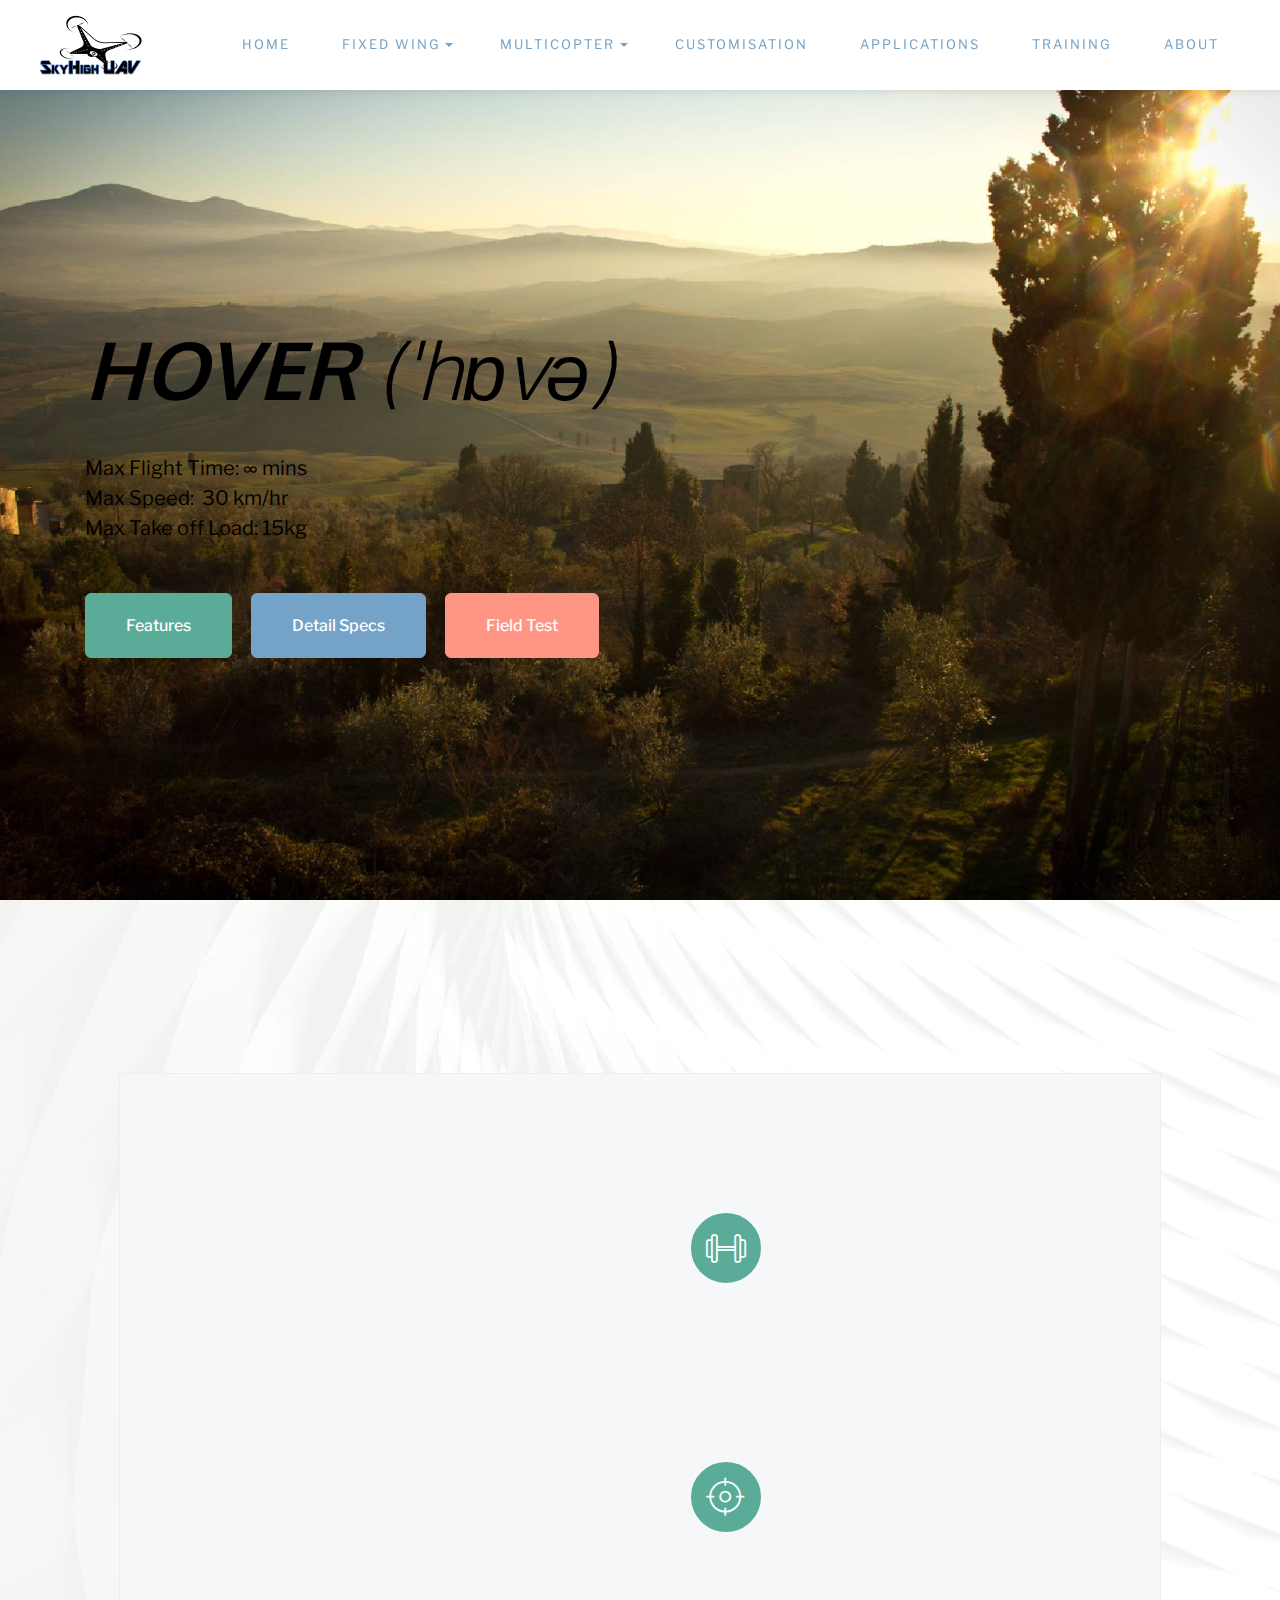
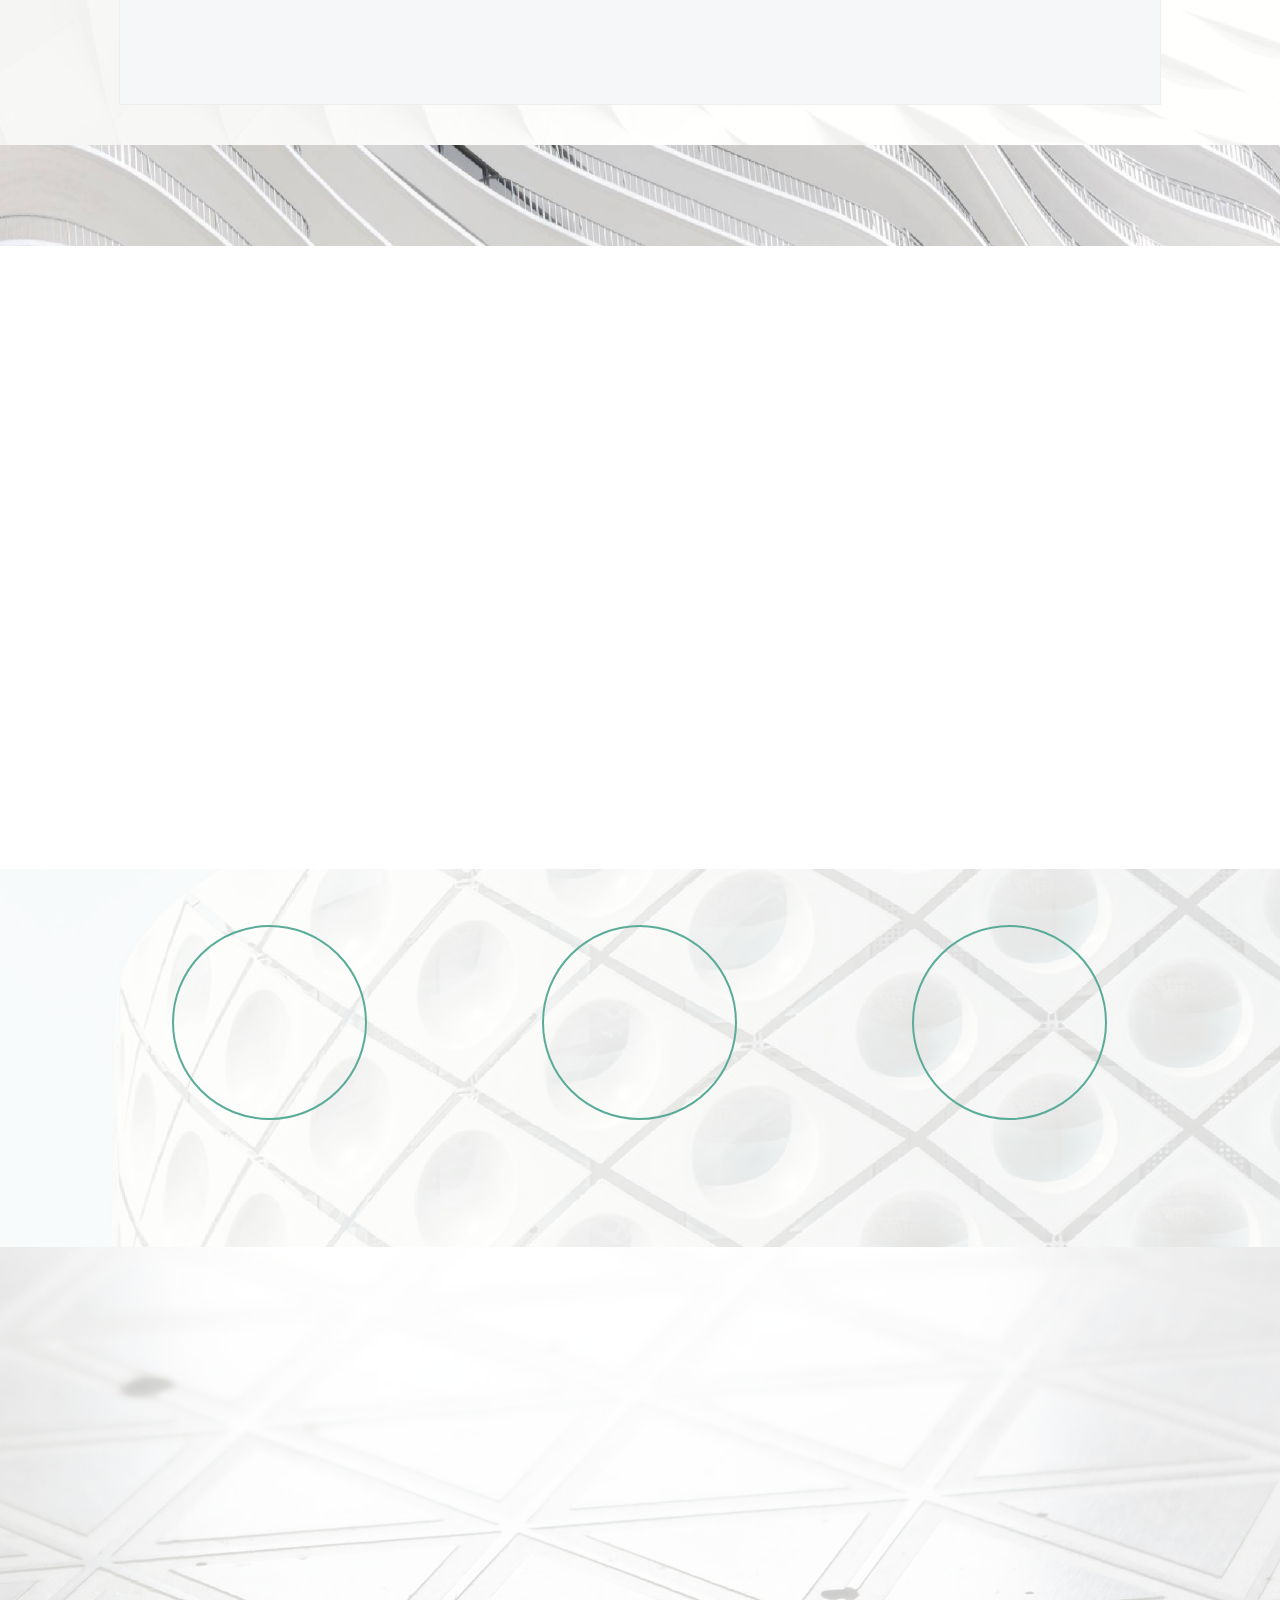
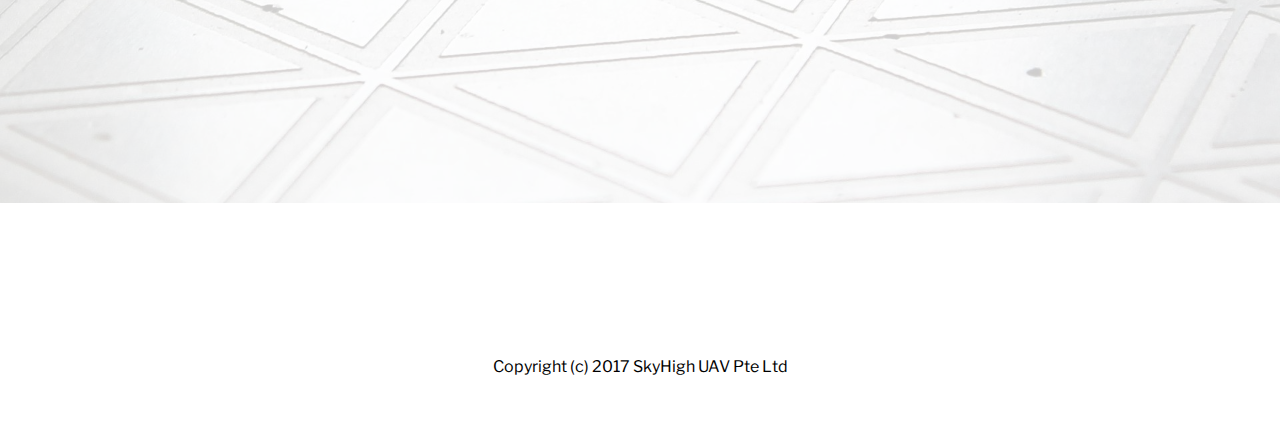
<file: Hover.html>
<!DOCTYPE html>
<html>
<head>
  <!-- Site made with Mobirise Website Builder v3.11.1, https://mobirise.com -->
  <meta charset="UTF-8">
  <meta http-equiv="X-UA-Compatible" content="IE=edge">
  <meta name="generator" content="Mobirise v3.11.1, mobirise.com">
  <meta name="viewport" content="width=device-width, initial-scale=1">
  <link rel="shortcut icon" href="assets/images/logo.png" type="image/x-icon">
  <meta name="description" content="Drone, UAV, Fixed wing, agriculture, RC, aircraft, productivity, efficiency, tree health, tree counting, ">
  <title>Hover - Tethered drone</title>
  <link rel="stylesheet" href="https://fonts.googleapis.com/css?family=Libre+Franklin:400,400i,600,600i">
  <link rel="stylesheet" href="assets/web/assets/mobirise-icons/mobirise-icons.css">
  <link rel="stylesheet" href="assets/icons-mind/style.css">
  <link rel="stylesheet" href="assets/icon54/style.css">
  <link rel="stylesheet" href="assets/icon54-v2/style.css">
  <link rel="stylesheet" href="assets/tether/tether.min.css">
  <link rel="stylesheet" href="assets/bootstrap/css/bootstrap.min.css">
  <link rel="stylesheet" href="assets/animate.css/animate.min.css">
  <link rel="stylesheet" href="assets/dropdown/css/style.css">
  <link rel="stylesheet" href="assets/dataTables/dataTables.bootstrap4.min.css">
  <link rel="stylesheet" href="assets/socicon/css/socicon.min.css">
  <link rel="stylesheet" href="assets/theme/css/style.css">
  <link rel="stylesheet" href="assets/mobirise/css/mbr-additional.css" type="text/css">
  
  
  
</head>
<body>
<section class="menu1" id="menu1-10">

    <nav class="navbar navbar-dropdown navbar-fixed-top">
        <div class="container-fluid">

            <div class="mbr-table">
                <div class="mbr-table-cell logo">

                    <div class="navbar-brand">
                        <a href="www.skyhighuav.com" class="navbar-logo"><img src="assets/images/skyhigh-logo-white1-222x128.png" alt="Skyhigh UAV" title="Welcome to SkyHigh UAV" style="height: 4rem;"></a>
                        <a class="navbar-caption" href="https://mobirise.com"></a>
                    </div>

                </div>
                <div class="mbr-table-cell text">

                    <button class="navbar-toggler pull-xs-right hidden-md-up" type="button" data-toggle="collapse" data-target="#exCollapsingNavbar">
                        <div class="hamburger-icon"></div>
                    </button>

                    <ul class="nav-dropdown collapse pull-xs-right nav navbar-nav navbar-toggleable-sm" id="exCollapsingNavbar"><li class="nav-item"><a class="nav-link link" href="Home.html">HOME</a></li><li class="nav-item dropdown"><a class="nav-link link dropdown-toggle" href="https://mobirise.com/" data-toggle="dropdown-submenu" aria-expanded="false">FIXED WING</a><div class="dropdown-menu"><a class="dropdown-item" href="cirrus.html">CIRRUS</a></div></li><li class="nav-item dropdown"><a class="nav-link link dropdown-toggle" href="https://mobirise.com/" aria-expanded="false" data-toggle="dropdown-submenu">MULTICOPTER</a><div class="dropdown-menu"><a class="dropdown-item" href="Hover.html">HOVER (TETHERED)</a></div></li><li class="nav-item dropdown"><a class="nav-link link" href="customisation.html" aria-expanded="false">CUSTOMISATION</a></li><li class="nav-item"><a class="nav-link link" href="Overview Applications.html" aria-expanded="false">APPLICATIONS</a></li><li class="nav-item"><a class="nav-link link" href="Training.html" aria-expanded="false">TRAINING</a></li><li class="nav-item"><a class="nav-link link" href="About Us.html" aria-expanded="false">ABOUT</a></li></ul>

                    <button hidden="" class="navbar-toggler navbar-close" type="button" data-toggle="collapse" data-target="#exCollapsingNavbar">
                        <div class="close-icon"></div>
                    </button>

                </div>

            </div>

        </div>
    </nav>

</section>

<section class="mbr-section mbr-section-hero mbr-section-full header5 mbr-after-navbar" id="header5-11" style="background-image: url(assets/images/full-unsplash-7-tuscany-jpg-2000x1333.jpg);">

    
        
    <div class="mbr-table-cell">
        <div class="container">
            <div class="row heading">
                <div class="col-md-10">

                    <h1 class="mbr-section-title display-1 heading-title"><em><strong>HOVER&nbsp;</strong>('hɒvə)</em></h1>
                    <p class="mbr-section-subtitle sub-2 heading-text">Max Flight Time: ∞ mins&nbsp;<br>Max Speed: &nbsp;30 km/hr<br>Max Take off Load: 15kg</p>
                    <div class="mbr-section-btn"><a class="btn btn-lg btn-primary" href="cirrus.html#features3-d">Features</a> <a class="btn btn-lg btn-info" href="cirrus.html#table1-k">Detail Specs</a> <a class="btn btn-lg btn-danger" href="cirrus.html#header3-l">Field Test</a> </div>
                </div>
            </div>
        </div>
    </div>    

</section>

<section class="mbr-section mbr-section-hero features3" id="features3-12" style="background-image: url(assets/images/full-unsplash-photo-1482053450283-3e0b78b09a70-2000x3000.jpg); padding-top: 80px; padding-bottom: 40px;">

    <div class="mbr-overlay" style="opacity: 0.95; background-color: rgb(255, 255, 253);"></div>

        <div class="container">
            <div class="row heading">
                <div class="col-md-10 col-md-offset-1 text-xs-center">

                    <h1 class="mbr-section-title display-3 heading-title">Features</h1>
                    
                    
                </div>
            </div>
        </div>

        <div class="container-fluid">
            <div class="col-xs-12 col-lg-10 col-lg-offset-1 features">

                <div class="row">
                    <div class="col-xs-12 col-lg-10 col-lg-offset-1">
                        <h5 class="features-title mbr-section-subtitle sub-2"></h5>
                    </div>                    
                </div>

                <div class="row">

                    <div class="mbr-cards-col col-xs-12 col-md-6">
                        <div class="card">
                            <div class="card-img col-xs-3"><a href="https://mobirise.com" class="imind-electricity mbr-iconfont" style="font-size: 40px; color: rgb(255, 255, 255);"></a></div>
                            <div class="card-box col-xs-9">
                                <div class="card-box-inner">
                                    <h4 class="card-title mbr-section-subtitle sub-2">UNLIMITED POWER<br>- Easy to carry</h4>
                                </div>
                                
                                <p class="card-text mbr-section-text text-1">Fixed-wing can be dismantled into 3 parts. Setting up the plane takes less than 5 mins.&nbsp;</p>
                                
                            </div>
                            <div class="clear"></div>
                        </div>
                    </div>

                    <div class="mbr-cards-col col-xs-12 col-md-6">
                        <div class="card">
                            <div class="card-img col-xs-3"><span class="icon54-weight-lift mbr-iconfont" style="font-size: 40px; color: rgb(255, 255, 255);"></span></div>
                            <div class="card-box col-xs-9">
                                <div class="card-box-inner">
                                    <h4 class="card-title mbr-section-subtitle sub-2">HEAVY LIFTING<br>- Strong and stable</h4>
                                </div>
                                
                                <p class="card-text mbr-section-text text-1">Made of high density foam, this plane is made to endure undesirable flight conditions.&nbsp;</p>
                                
                            </div>
                            <div class="clear"></div>
                        </div>
                    </div>

                </div>

                <div class="row">
                    
                    <div class="mbr-cards-col col-xs-12 col-md-6">
                        <div class="card">
                            <div class="card-img col-xs-3"><a href="https://mobirise.com" class="icon54-v2-user-path mbr-iconfont" style="font-size: 40px; color: rgb(255, 255, 255);"></a></div>
                            <div class="card-box col-xs-9">
                                <div class="card-box-inner">
                                    <h4 class="card-title mbr-section-subtitle sub-2">AUTONOMOUS <br>- Easy control</h4>
                                </div>
                                
                                <p class="card-text mbr-section-text text-1">Once launched, Hover follows a pre-planned route, and lands automatically with precision. No flight training required.&nbsp;</p>
                                
                            </div>
                            <div class="clear"></div>
                        </div>
                    </div>

                    <div class="mbr-cards-col col-xs-12 col-md-6">
                        <div class="card">
                            <div class="card-img col-xs-3"><span class="mbri-target mbr-iconfont" style="font-size: 40px; color: rgb(255, 255, 255);"></span></div>
                            <div class="card-box col-xs-9">
                                <div class="card-box-inner">
                                    <h4 class="card-title mbr-section-subtitle sub-2">ACCURACY <br>- Terrain following</h4>
                                </div>
                                
                                <p class="card-text mbr-section-text text-1">Fixed-wing maintains a constant height above the terrain to ensure crisp and sharp imaging&nbsp;</p>
                                
                            </div>
                            <div class="clear"></div>
                        </div>
                    </div>

                </div>
    
                

            </div>
        </div>


</section>

<section class="mbr-section table1 mbr-parallax-background" id="table1-13" style="background-image: url(assets/images/full-unsplash-photo-1463130456064-77fda7f96d6b-2000x1333.jpg); padding-top: 40px; padding-bottom: 40px;">

    <div class="mbr-overlay" style="opacity: 0.9; background-color: rgb(255, 255, 255);">
    </div>

    <div class="container">
        <h3 class="mbr-section-title display-2">Detail Specifications</h3>
    </div>

    <div class="container table-wrapper" data-search="false" search-text="Search:" info1-text="Showing" info2-text="entries" info3-text="(filtered from" info4-text="total entries)">
        
        <table class="table" cellspacing="0" width="100%"><thead><tr><th><span style="font-weight: normal;">DIMENSIONS:</span>&nbsp;</th><th><span style="font-weight: normal;">1550mm x 660 mm x 170 mm</span></th></tr></thead><tbody><tr><td>WEIGHT:</td><td>Empty: 700 gr | 25 oz</td></tr><tr><td>MAX TAKE-OFF WEIGHT:&nbsp;</td><td>2100 gr | 74 oz</td></tr><tr><td>BATTERY:&nbsp;</td><td>10000 mAh 3-cell LiPo Battery</td></tr><tr><td>GPS:</td><td>Built-in GPS</td></tr><tr><td>PERFORMANCE:<br></td><td>1100kv motor<br>5V servomotor<br>RF Receiver ready SBUS / FHSS / FAAST / (PPM and PCM compatible)&nbsp;<br></td></tr><tr><td>TELEMETRY:</td><td>Radio Transmitter Frequency: 2.4GHZ&nbsp;<br>Telemetry: 9 MHz / 433 MHz<br>Video Downlink: 900MHz / 1.3GHz / 5.8GHz/<br>Radio Transmitter up to 5km / 3.1miles<br><br></td></tr></tbody></table>
        
    </div>
</section>

<section class="mbr-section content3 mbr-section__container" id="content3-14" style="background-color: rgb(255, 255, 255); padding-top: 20px; padding-bottom: 0px;">
    <div class="container">
        <div class="row">
            <div class="col-xs-12">
            	<h1 class="mbr-section-title display-2 text-center">Simple 3-Steps Process</h1>
                
            </div>
        </div>
    </div>
</section>

<section class="mbr-section mbr-section-hero features14" id="features14-15" style="background-image: url(assets/images/full-unsplash-photo-1481114536533-b80e3d4eb1d4-2000x2451.jpg); padding-top: 40px; padding-bottom: 0px;">

    <div class="mbr-overlay" style="opacity: 0.85; background-color: rgb(255, 255, 253);"></div>

        

        <div class="container">
            <div class="col-xs-12">
                <div class="row">

                    <div class="mbr-cards-col col-xs-12 col-lg-4">
                        <div class="card" style="text-align: center;">
                            <div class="card-img col-xs-3 col-lg-12" style="text-align: center;"><div class="mbr-iconfont"><span><p>1</p></span></div></div>
                            <div class="card-box col-xs-9 col-lg-12">
                                
                                <p class="card-text mbr-section-text text-1">Plan your flight path</p>
                                
                            </div>
                            <div class="clear"></div>
                        </div>
                    </div>

                    <div class="mbr-cards-col col-xs-12 col-lg-4">
                        <div class="card" style="text-align: center;">
                            <div class="card-img col-xs-3 col-lg-12" style="text-align: center;"><div class="mbr-iconfont"><span><p>2</p></span></div></div>
                            <div class="card-box col-xs-9 col-lg-12">
                                
                                <p class="card-text mbr-section-text text-1">Fly and collect data</p>
                                
                            </div>
                            <div class="clear"></div>
                        </div>
                    </div>

                    <div class="mbr-cards-col col-xs-12 col-lg-4">
                        <div class="card" style="text-align: center;">
                            <div class="card-img col-xs-3 col-lg-12" style="text-align: center;"><div class="mbr-iconfont"><span><p>3</p></span></div></div>
                            <div class="card-box col-xs-9 col-lg-12">
                                
                                <p class="card-text mbr-section-text text-1">Upload to SkyHigh UAV portal and wait for results</p>
                                
                            </div>
                            <div class="clear"></div>
                        </div>
                    </div>

                    

                </div>
            </div>
        </div>


</section>

<section class="mbr-section mbr-section-hero header3" id="header3-16" style="background-image: url(assets/images/header3.jpg); padding-top: 50px; padding-bottom: 50px;">

    <div class="mbr-overlay" style="opacity: 0.8; background-color: rgb(255, 255, 255);">
    </div>

    <div class="mbr-table mbr-table-full">
        <div class="mbr-table-cell">

            <div class="container">
                <div class="mbr-section row" style="padding-top: 50px; padding-bottom: 50px;">
                    <div class="mbr-table-md-up">
                        
                        
                        

                        <div class="mbr-table-cell mbr-right-padding-md-up col-md-5 text-xs-center text-md-right">

                            <h3 class="mbr-section-title display-2">Field Testing</h3>

                            <div class="mbr-section-text">
                                
                            </div>

                            

                        </div>
                        <div class="mbr-table-cell mbr-valign-top col-md-7 image-size" style="width: 58%;">
                            <div class="mbr-figure"><iframe class="mbr-embedded-video" src="https://www.youtube.com/embed/TnkDf1cQdlU?rel=0&amp;amp;showinfo=0&amp;autoplay=0&amp;loop=0" width="1280" height="720" frameborder="0" allowfullscreen></iframe></div>
                        </div>

                    </div>
                </div>
            </div>

        </div>
    </div>

    

</section>

<section class="mbr-section mbr-section-md-padding share1 share2" id="share2-28" style="background-color: rgb(255, 255, 255); padding-top: 30px; padding-bottom: 30px;">
    
    <div class="container">
        <div class="row">
            <div class="col-xs-12 col-lg-6">

              <div class="col-xs-12 col-md-7 text-xs-center text-md-left">
                <h3 class="mbr-section-title display-3 number">+65 94873063</h3>
              </div>
              <div class="col-xs-12 col-md-5 text-xs-center text-md-right">
                <div class="mbr-section-btn"><a class="btn btn-primary-outline" href="https://mobirise.com">Call us</a></div>
              </div>
                
            </div>

            <div class="col-xs-12 col-lg-6 text-xs-center text-lg-right">

                 <div><a class="btn btn-social" title="Twitter" target="_blank" href="https://twitter.com/mobirise"><i class="socicon socicon-twitter"></i></a> <a class="btn btn-social" title="Facebook" target="_blank" href="https://www.facebook.com/pages/Mobirise/1616226671953247"><i class="socicon socicon-facebook"></i></a> <a class="btn btn-social" title="Instagram" target="_blank" href="https://instagram.com/mobirise/"><i class="socicon socicon-instagram"></i></a> <a class="btn btn-social" title="Pinterest" target="_blank" href="https://www.pinterest.com/mobirise/"><i class="socicon socicon-pinterest"></i></a> <a class="btn btn-social" title="Tumblr" target="_blank" href="http://mobirise.tumblr.com/"><i class="socicon socicon-tumblr"></i></a> <a class="btn btn-social" title="LinkedIn" target="_blank" href="https://www.linkedin.com/in/mobirise"><i class="socicon socicon-linkedin"></i></a> </div>

                </div>

            </div>
        </div>
    
</section>

<footer class="mbr-small-footer mbr-section mbr-section-nopadding footer4" id="footer4-20" style="background-color: rgb(255, 255, 255); padding-top: 1.75rem; padding-bottom: 1.75rem;">
    
    <div class="container">
        <p class="text-xs-center">Copyright (c) 2017 SkyHigh UAV Pte Ltd</p>
    </div>
</footer>


  <script src="assets/web/assets/jquery/jquery.min.js"></script>
  <script src="assets/tether/tether.min.js"></script>
  <script src="assets/bootstrap/js/bootstrap.min.js"></script>
  <script src="assets/smooth-scroll/SmoothScroll.js"></script>
  <script src="assets/viewportChecker/jquery.viewportchecker.js"></script>
  <script src="assets/dropdown/js/script.min.js"></script>
  <script src="assets/touchSwipe/jquery.touchSwipe.min.js"></script>
  <script src="assets/dataTables/jquery.dataTables.min.js"></script>
  <script src="assets/dataTables/dataTables.bootstrap4.min.js"></script>
  <script src="assets/jarallax/jarallax.js"></script>
  <script src="assets/social-likes/social-likes.js"></script>
  <script src="assets/theme/js/script.js"></script>
  
  
  <input name="animation" type="hidden">
  </body>
</html>
</file>
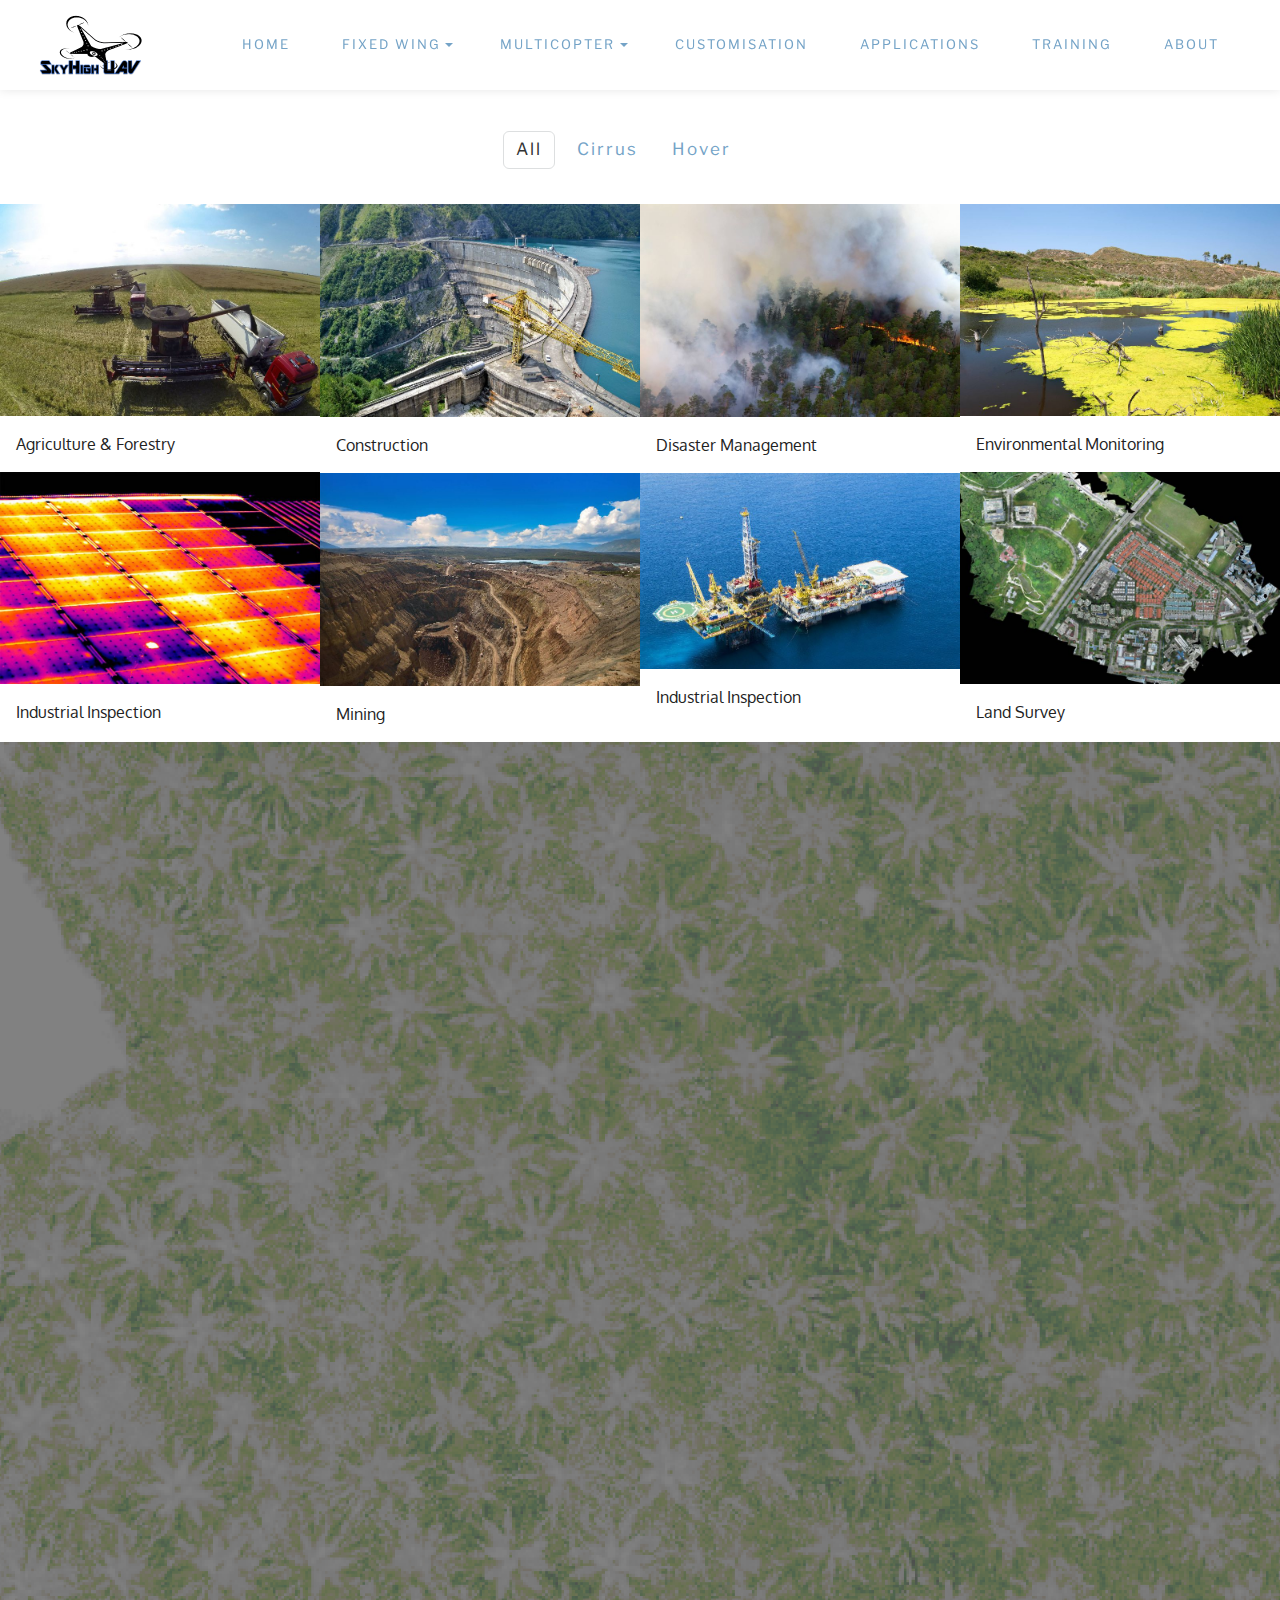
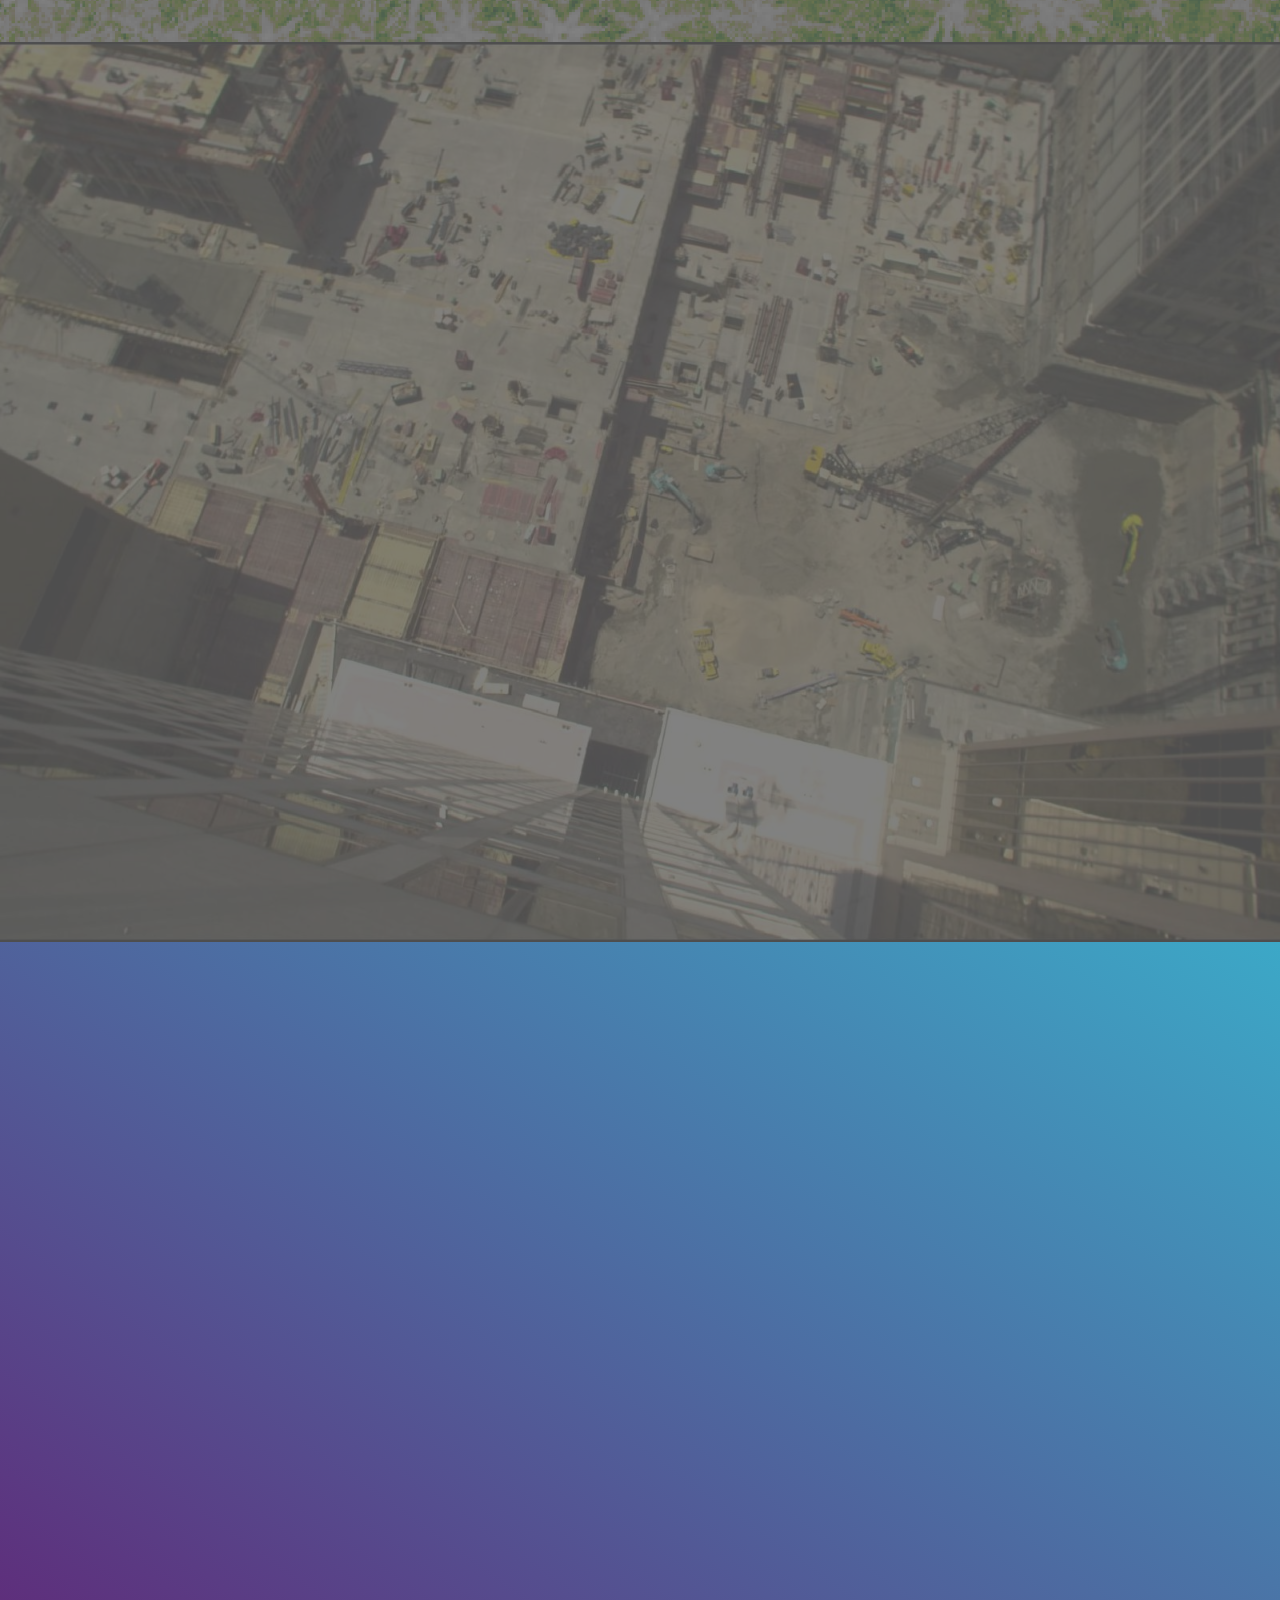
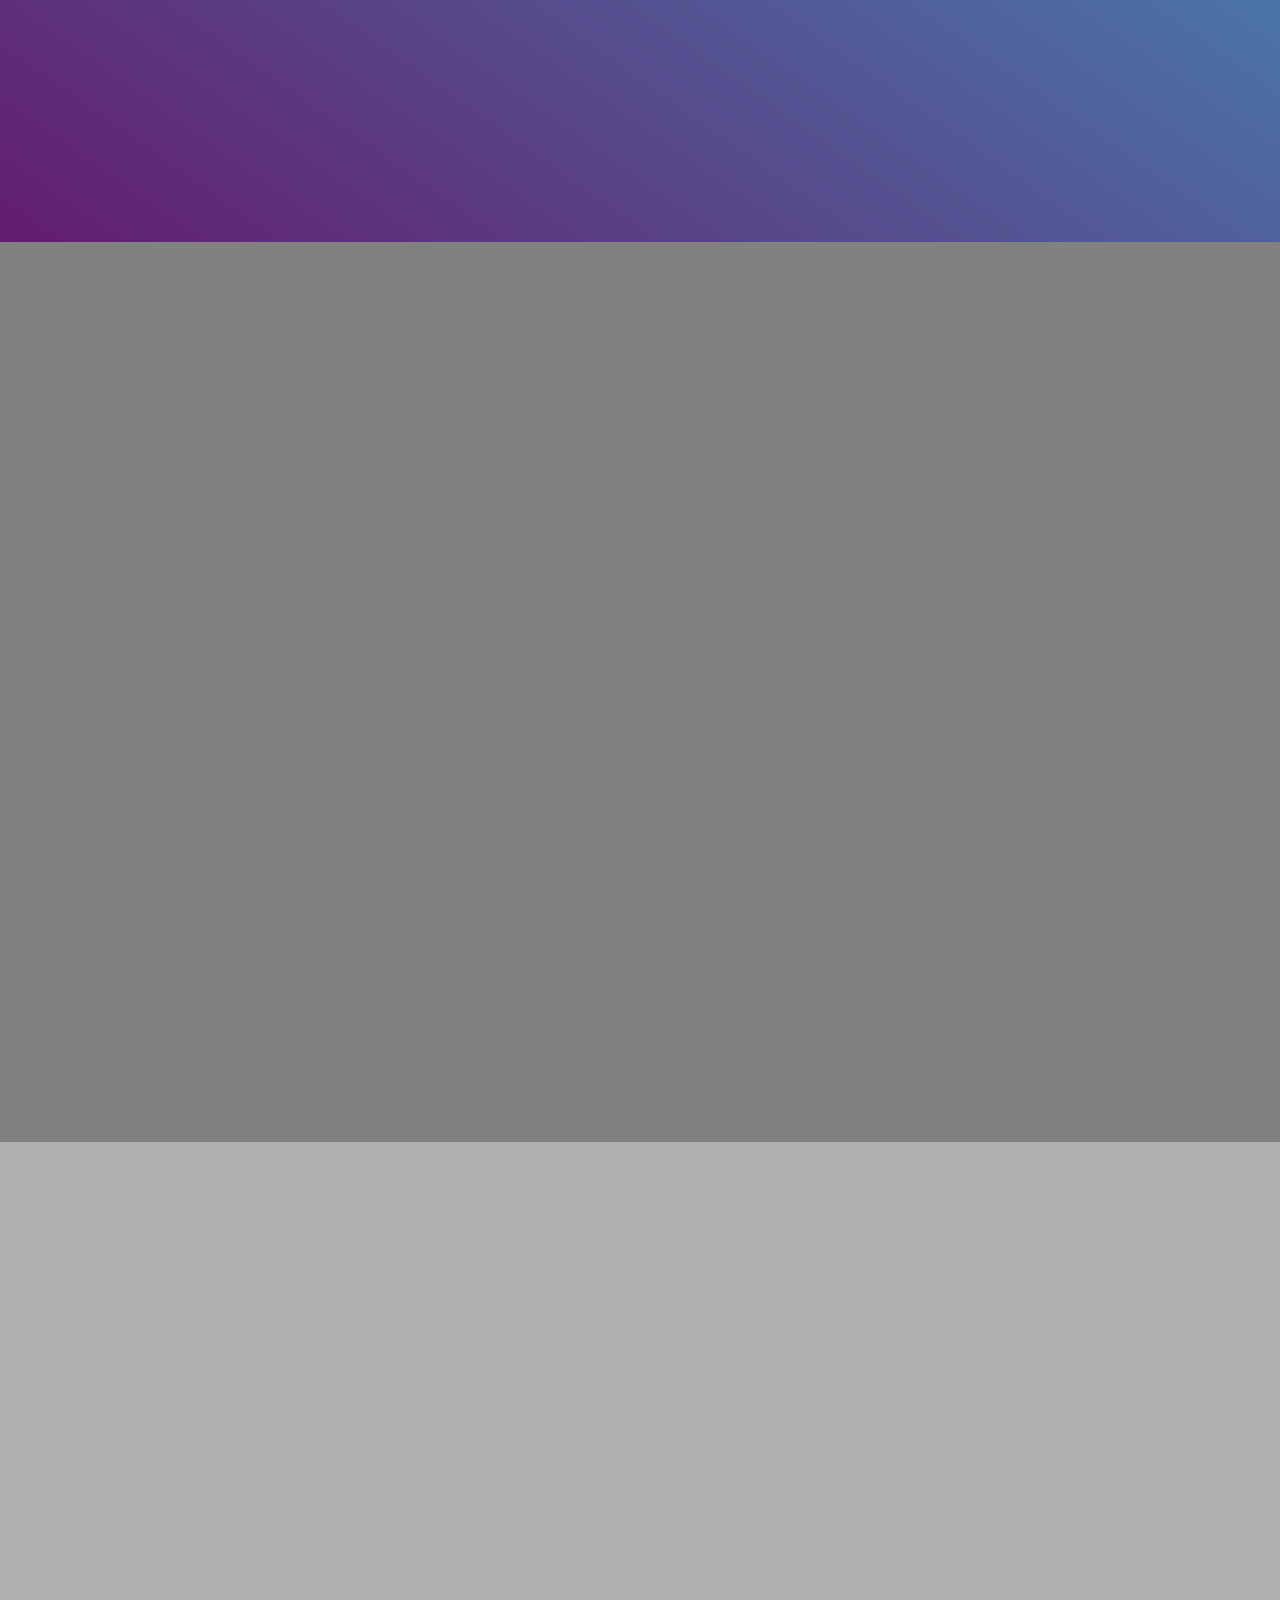
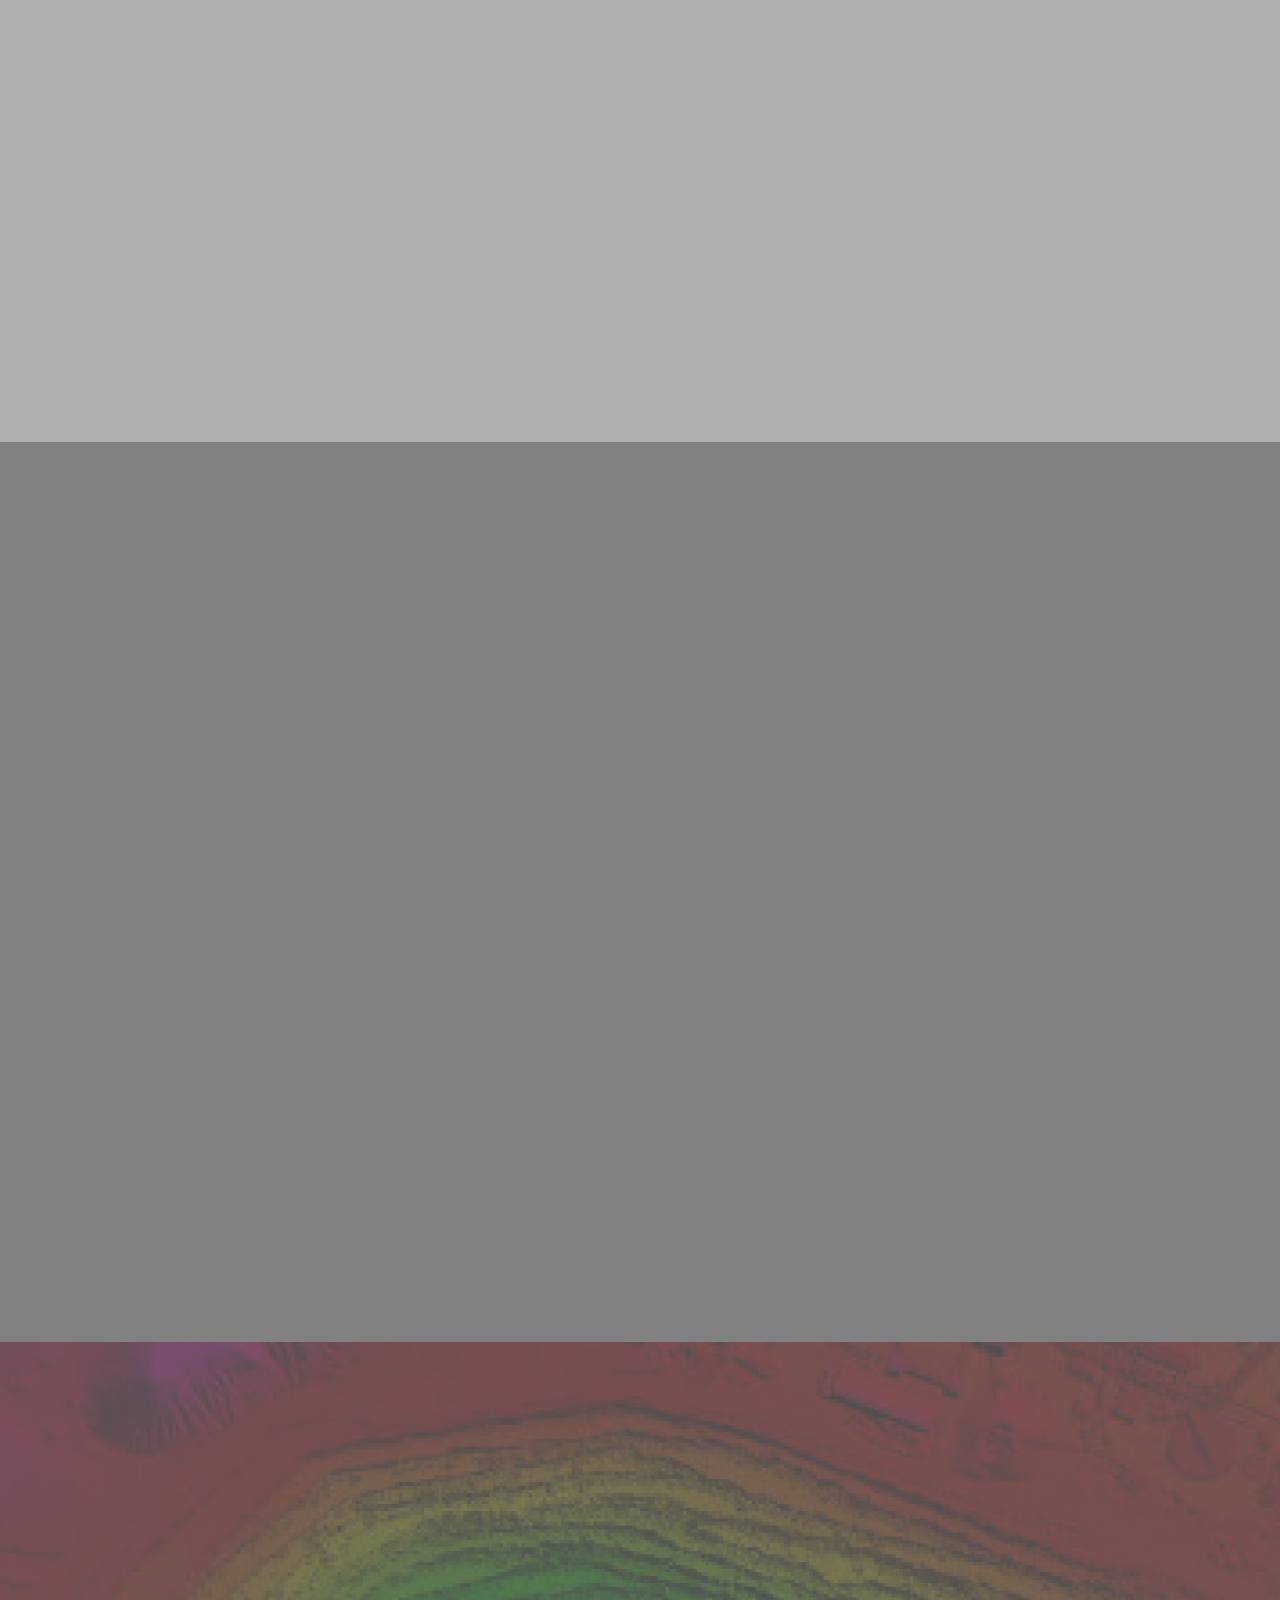
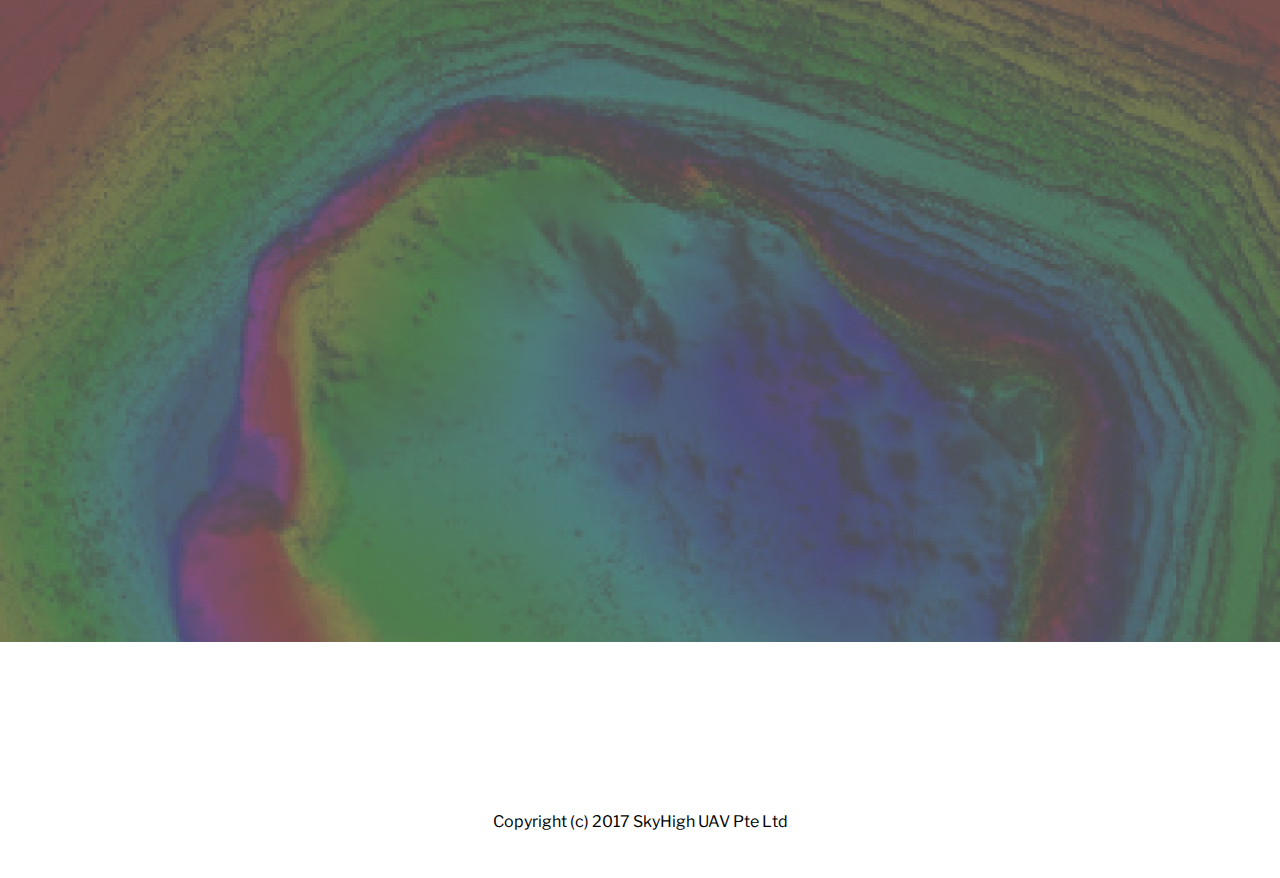
<file: Overview Applications.html>
<!DOCTYPE html>
<html>
<head>
  <!-- Site made with Mobirise Website Builder v3.11.1, https://mobirise.com -->
  <meta charset="UTF-8">
  <meta http-equiv="X-UA-Compatible" content="IE=edge">
  <meta name="generator" content="Mobirise v3.11.1, mobirise.com">
  <meta name="viewport" content="width=device-width, initial-scale=1">
  <link rel="shortcut icon" href="assets/images/logo.png" type="image/x-icon">
  <meta name="description" content="">
  <title>Overview of UAV Applications</title>
  <link rel="stylesheet" href="https://fonts.googleapis.com/css?family=Libre+Franklin:400,400i,600,600i">
  <link rel="stylesheet" href="assets/web/assets/mobirise-icons/mobirise-icons.css">
  <link rel="stylesheet" href="assets/tether/tether.min.css">
  <link rel="stylesheet" href="assets/bootstrap/css/bootstrap.min.css">
  <link rel="stylesheet" href="assets/animate.css/animate.min.css">
  <link rel="stylesheet" href="assets/dropdown/css/style.css">
  <link rel="stylesheet" href="assets/theme/css/style.css">
  <link rel="stylesheet" href="assets/mobirise-gallery/style.css">
  <link rel="stylesheet" href="assets/mobirise/css/mbr-additional.css" type="text/css">
  
  
  
</head>
<body>
<section class="menu1" id="menu1-x">

    <nav class="navbar navbar-dropdown navbar-fixed-top">
        <div class="container-fluid">

            <div class="mbr-table">
                <div class="mbr-table-cell logo">

                    <div class="navbar-brand">
                        <a href="www.skyhighuav.com" class="navbar-logo"><img src="assets/images/skyhigh-logo-white1-222x128.png" alt="Skyhigh UAV" title="Welcome to SkyHigh UAV" style="height: 4rem;"></a>
                        <a class="navbar-caption" href="https://mobirise.com"></a>
                    </div>

                </div>
                <div class="mbr-table-cell text">

                    <button class="navbar-toggler pull-xs-right hidden-md-up" type="button" data-toggle="collapse" data-target="#exCollapsingNavbar">
                        <div class="hamburger-icon"></div>
                    </button>

                    <ul class="nav-dropdown collapse pull-xs-right nav navbar-nav navbar-toggleable-sm" id="exCollapsingNavbar"><li class="nav-item"><a class="nav-link link" href="Home.html">HOME</a></li><li class="nav-item dropdown"><a class="nav-link link dropdown-toggle" href="https://mobirise.com/" data-toggle="dropdown-submenu" aria-expanded="false">FIXED WING</a><div class="dropdown-menu"><a class="dropdown-item" href="cirrus.html">CIRRUS</a><a class="dropdown-item" href="Cirrus-XT.html">CIRRUS-XT</a></div></li><li class="nav-item dropdown open"><a class="nav-link link dropdown-toggle" href="https://mobirise.com/" aria-expanded="true" data-toggle="dropdown-submenu">MULTICOPTER</a><div class="dropdown-menu"><a class="dropdown-item" href="Hover-T.html">HOVER</a><a class="dropdown-item" href="Hover-T.html">HOVER-T (TETHERED)</a></div></li><li class="nav-item dropdown"><a class="nav-link link" href="customisation.html" aria-expanded="false">CUSTOMISATION</a></li><li class="nav-item"><a class="nav-link link" href="Overview Applications.html" aria-expanded="false">APPLICATIONS</a></li><li class="nav-item"><a class="nav-link link" href="Training.html" aria-expanded="false">TRAINING</a></li><li class="nav-item"><a class="nav-link link" href="About Us.html" aria-expanded="false">ABOUT</a></li></ul>

                    <button hidden="" class="navbar-toggler navbar-close" type="button" data-toggle="collapse" data-target="#exCollapsingNavbar">
                        <div class="close-icon"></div>
                    </button>

                </div>

            </div>

        </div>
    </nav>

</section>

<section class="mbr-gallery mbr-section mbr-section-nopadding mbr-slider-carousel mbr-after-navbar" id="gallery1-z" data-filter="true" style="background-color: rgb(255, 255, 255); padding-top: 6rem; padding-bottom: 0rem;">
    <!-- Filter -->
    <div class="mbr-gallery-filter container text-xs-center gallery-filter-active">
        <ul>
            <li class="mbr-gallery-filter-all active">All</li>
        </ul>
    </div>

    <!-- Gallery -->
    <div class="mbr-gallery-row">
        <div class=" mbr-gallery-layout-default">
            <div>
                <div>
                    <div class="mbr-gallery-item mbr-gallery-item__mobirise3 mbr-gallery-item--p0" data-tags="Cirrus" data-video-url="false">
                        <div href="#lb-gallery1-z" data-slide-to="0" data-toggle="modal">
                            
                            

                            <img alt="" src="assets/images/fotolia-67176026-subscription-monthly-m-resized-2000x1330-800x532.jpg">
                            
                            <span class="mbri-search"></span>
                        </div>
                        
                        <span class="mbr-gallery-title display-6">Agriculture &amp; Forestry</span>
                    </div><div class="mbr-gallery-item mbr-gallery-item__mobirise3 mbr-gallery-item--p0" data-tags="Hover" data-video-url="false">
                        <div href="#lb-gallery1-z" data-slide-to="1" data-toggle="modal">
                            
                            

                            <img alt="" src="assets/images/full-unsplash-photo-1476887325222-d082416771ad-2000x1333-800x533.jpg">
                            
                            <span class="mbri-search"></span>
                        </div>
                        
                        <span class="mbr-gallery-title display-6">Construction</span>
                    </div><div class="mbr-gallery-item mbr-gallery-item__mobirise3 mbr-gallery-item--p0" data-tags="Hover" data-video-url="false">
                        <div href="#lb-gallery1-z" data-slide-to="2" data-toggle="modal">
                            
                            

                            <img alt="" src="assets/images/fotolia-33734934-subscription-monthly-m-2000x1334-1-800x533.jpg">
                            
                            <span class="mbri-search"></span>
                        </div>
                        
                        <span class="mbr-gallery-title display-6">Disaster Management</span>
                    </div><div class="mbr-gallery-item mbr-gallery-item__mobirise3 mbr-gallery-item--p0" data-tags="Cirrus" data-video-url="false">
                        <div href="#lb-gallery1-z" data-slide-to="3" data-toggle="modal">
                            
                            

                            <img alt="" src="assets/images/fotolia-50248492-subscription-monthly-m-2000x1330-2-800x532.jpg">
                            
                            <span class="mbri-search"></span>
                        </div>
                        
                        <span class="mbr-gallery-title display-6">Environmental Monitoring</span>
                    </div><div class="mbr-gallery-item mbr-gallery-item__mobirise3 mbr-gallery-item--p0" data-tags="" data-video-url="false">
                        <div href="#lb-gallery1-z" data-slide-to="4" data-toggle="modal">
                            
                            

                            <img alt="" src="assets/images/solar-panel-thermal-2000x1330-800x532.jpg">
                            
                            <span class="mbri-search"></span>
                        </div>
                        
                        <span class="mbr-gallery-title display-6">Industrial Inspection</span>
                    </div><div class="mbr-gallery-item mbr-gallery-item__mobirise3 mbr-gallery-item--p0" data-tags="Cirrus" data-video-url="false">
                        <div href="#lb-gallery1-z" data-slide-to="5" data-toggle="modal">
                            
                            

                            <img alt="" src="assets/images/land-survey-sample-pic-2000x1330-800x532.jpg">
                            
                            <span class="mbri-search"></span>
                        </div>
                        
                        <span class="mbr-gallery-title display-6">Land Survey</span>
                    </div><div class="mbr-gallery-item mbr-gallery-item__mobirise3 mbr-gallery-item--p0" data-tags="Hover" data-video-url="false">
                        <div href="#lb-gallery1-z" data-slide-to="6" data-toggle="modal">
                            
                            

                            <img alt="" src="assets/images/fotolia-69794995-subscription-monthly-m-2000x1334-2-800x533.jpg">
                            
                            <span class="mbri-search"></span>
                        </div>
                        
                        <span class="mbr-gallery-title display-6">Mining</span>
                    </div><div class="mbr-gallery-item mbr-gallery-item__mobirise3 mbr-gallery-item--p0" data-tags="" data-video-url="false">
                        <div href="#lb-gallery1-z" data-slide-to="7" data-toggle="modal">
                            
                            

                            <img alt="" src="assets/images/fotolia-35152380-subscription-monthly-m-2000x1226-800x490.jpg">
                            
                            <span class="mbri-search"></span>
                        </div>
                        
                        <span class="mbr-gallery-title display-6">Industrial Inspection</span>
                    </div>
                </div>
            </div>
            <div class="clearfix"></div>
        </div>
    </div>

    <!-- Lightbox -->
    <div data-app-prevent-settings="" class="mbr-slider modal fade carousel slide" tabindex="-1" data-keyboard="true" data-interval="false" id="lb-gallery1-z">
        <div class="modal-dialog">
            <div class="modal-content">
                <div class="modal-body">
                    <ol class="carousel-indicators">
                        <li data-app-prevent-settings="" data-target="#lb-gallery1-z" data-slide-to="0"></li><li data-app-prevent-settings="" data-target="#lb-gallery1-z" data-slide-to="1"></li><li data-app-prevent-settings="" data-target="#lb-gallery1-z" data-slide-to="2"></li><li data-app-prevent-settings="" data-target="#lb-gallery1-z" data-slide-to="3"></li><li data-app-prevent-settings="" data-target="#lb-gallery1-z" data-slide-to="4"></li><li data-app-prevent-settings="" data-target="#lb-gallery1-z" data-slide-to="5"></li><li data-app-prevent-settings="" data-target="#lb-gallery1-z" data-slide-to="6"></li><li data-app-prevent-settings="" data-target="#lb-gallery1-z" class=" active" data-slide-to="7"></li>
                    </ol>
                    <div class="carousel-inner">
                        <div class="carousel-item">
                            <img alt="" src="assets/images/fotolia-67176026-subscription-monthly-m-resized-2000x1330.jpg">
                        </div><div class="carousel-item">
                            <img alt="" src="assets/images/full-unsplash-photo-1476887325222-d082416771ad-2000x1333.jpg">
                        </div><div class="carousel-item">
                            <img alt="" src="assets/images/fotolia-33734934-subscription-monthly-m-2000x1334-1.jpg">
                        </div><div class="carousel-item">
                            <img alt="" src="assets/images/fotolia-50248492-subscription-monthly-m-2000x1330-2.jpg">
                        </div><div class="carousel-item">
                            <img alt="" src="assets/images/solar-panel-thermal-2000x1330.jpg">
                        </div><div class="carousel-item">
                            <img alt="" src="assets/images/land-survey-sample-pic-2000x1330.jpg">
                        </div><div class="carousel-item">
                            <img alt="" src="assets/images/fotolia-69794995-subscription-monthly-m-2000x1334-2.jpg">
                        </div><div class="carousel-item active">
                            <img alt="" src="assets/images/fotolia-35152380-subscription-monthly-m-2000x1226.jpg">
                        </div>
                    </div>
                    <a class="left carousel-control" role="button" data-slide="prev" href="#lb-gallery1-z"><img src="assets/images/arrowleft.png"></a>
                    <a class="right carousel-control" role="button" data-slide="next" href="#lb-gallery1-z"><img src="assets/images/arrowright.png"></a>

                    <a class="close" href="#" role="button" data-dismiss="modal">
                        <span aria-hidden="true">×</span>
                        <span class="sr-only">Close</span>
                    </a>
                </div>
            </div>
        </div>
    </div>
</section>

<section class="mbr-section mbr-section-hero mbr-section-full header1 header2" id="header2-1s" style="background-image: url(assets/images/ndvi-plantation-2000x1054.png);">

    <div class="mbr-overlay" style="opacity: 0.8; background-color: rgb(97, 97, 97);"></div>

    <div class="mbr-table-cell">

        <div class="container">
            <div class="row heading">
                <div class="col-md-10">

                    <h1 class="mbr-section-title display-1 heading-title">Agriculture &amp; Forestry</h1>
                    <p class="mbr-section-subtitle sub-2 heading-text">SkyHigh UAV provides cost effective and efficient solution to meet the critical requirements of farms and plantations. It improves precision agriculture by collecting large amounts of data in a very short period of time and at more frequent intervals compared to traditional methods. This allows planters to have high accuracy of data so that they can make better informed decisions on their plantation, hence improving yields and overall profitability. </p>
                    
                </div>
            </div>
        </div>

        <div class="container-fluid">
            <div class="col-xs-12 col-lg-10 col-lg-offset-1">
                
            </div>
        </div>

    </div>

    

</section>

<section class="mbr-section mbr-section-hero mbr-section-full header1 header2" id="header2-1t" style="background-image: url(assets/images/construction-site-2000x1125.jpg);">

    <div class="mbr-overlay" style="opacity: 0.8; background-color: rgb(97, 97, 97);"></div>

    <div class="mbr-table-cell">

        <div class="container">
            <div class="row heading">
                <div class="col-md-10 col-md-offset-2 text-xs-right">

                    <h1 class="mbr-section-title display-1 heading-title">Construction</h1>
                    <p class="mbr-section-subtitle sub-2 heading-text">Using UAV is the best way for construction companies to track progress and conduct site surveys on the job site. Our complete UAV system generates aerial images, maps, and 2D and 3D models. Daily flights provide construction project managers, general contractors and survey managers with the most up to date reporting to better track construction progress, manage resources, reduce downtime, and keep projects on schedule and under budget. </p>
                    
                </div>
            </div>
        </div>

        <div class="container-fluid">
            <div class="col-xs-12 col-lg-10 col-lg-offset-1">
                
            </div>
        </div>

    </div>

    

</section>

<section class="mbr-section mbr-section-hero mbr-section-full header1 header2" id="header2-1u" style="background-image: linear-gradient(to right top, rgb(99, 28, 112), rgb(60, 168, 199)); background-color: rgb(99, 28, 112); background-position: initial initial; background-repeat: initial initial;">

    

    <div class="mbr-table-cell">

        <div class="container">
            <div class="row heading">
                <div class="col-md-10">

                    <h1 class="mbr-section-title display-1 heading-title">Disaster Management</h1>
                    <p class="mbr-section-subtitle sub-2 heading-text">Click any text to edit or style it. Click blue "Gear" icon in the top right corner to hide/show buttons, text, title and change the block background. Click red "+" in the bottom right corner to add a new block. Use the top left menu to create new pages, sites and add extensions.</p>
                    
                </div>
            </div>
        </div>

        <div class="container-fluid">
            <div class="col-xs-12 col-lg-10 col-lg-offset-1">
                
            </div>
        </div>

    </div>

    

</section>

<section class="mbr-section mbr-section-hero mbr-section-full header1 header2 mbr-parallax-background" id="header2-1v" style="background-image: url(assets/images/flir-heat-images-2000x1333.jpg);">

    <div class="mbr-overlay" style="opacity: 0.8; background-color: rgb(97, 97, 97);"></div>

    <div class="mbr-table-cell">

        <div class="container">
            <div class="row heading">
                <div class="col-md-10">

                    <h1 class="mbr-section-title display-1 heading-title">Environmental Monitoring</h1>
                    <p class="mbr-section-subtitle sub-2 heading-text">We understand the importance of environmental compliance and responsibility to our clients. We offer a timely and cost effective means of collecting high resolution data for environmental assessment and monitoring.  Our aerial system allows mounting of multiple equipments and sensors with high payload, such as temperature, pressure, humidity, particulate counter, gas sensors, thermal, multispectral sensors, amongst others. </p>
                    
                </div>
            </div>
        </div>

        <div class="container-fluid">
            <div class="col-xs-12 col-lg-10 col-lg-offset-1">
                
            </div>
        </div>

    </div>

    

</section>

<section class="mbr-section mbr-section-hero mbr-section-full header1 header2 mbr-parallax-background" id="header2-1w" style="background-image: url(assets/images/dsc03686-2000x1333.jpg);">

    <div class="mbr-overlay" style="opacity: 0.5; background-color: rgb(97, 97, 97);"></div>

    <div class="mbr-table-cell">

        <div class="container">
            <div class="row heading">
                <div class="col-md-10">

                    <h1 class="mbr-section-title display-1 heading-title">Industrial Inspection</h1>
                    <p class="mbr-section-subtitle sub-2 heading-text">SkyHigh UAV makes industrial operation and inspection safer and faster. The technology allows employees to accomplish most of this dangerous work remotely, offers the promise not only of a more efficient and profitable future, but of a safer one, perhaps saving many dozens of lives a year. As data acquisition is real-time, immediate identification and rectification of problem can be carried out. In addition, multispectral imaging can be used to reveal faulty powerlines or solar panel. </p>
                    
                </div>
            </div>
        </div>

        <div class="container-fluid">
            <div class="col-xs-12 col-lg-10 col-lg-offset-1">
                
            </div>
        </div>

    </div>

    

</section>

<section class="mbr-section mbr-section-hero mbr-section-full header1 header2 mbr-parallax-background" id="header2-1x" style="background-image: url(assets/images/capture-2000x946.png);">

    <div class="mbr-overlay" style="opacity: 0.8; background-color: rgb(97, 97, 97);"></div>

    <div class="mbr-table-cell">

        <div class="container">
            <div class="row heading">
                <div class="col-md-10">

                    <h1 class="mbr-section-title display-1 heading-title">Land Survey</h1>
                    <p class="mbr-section-subtitle sub-2 heading-text">Click any text to edit or style it. Click blue "Gear" icon in the top right corner to hide/show buttons, text, title and change the block background. Click red "+" in the bottom right corner to add a new block. Use the top left menu to create new pages, sites and add extensions.</p>
                    
                </div>
            </div>
        </div>

        <div class="container-fluid">
            <div class="col-xs-12 col-lg-10 col-lg-offset-1">
                
            </div>
        </div>

    </div>

    

</section>

<section class="mbr-section mbr-section-hero mbr-section-full header1 header2" id="header2-1y" style="background-image: url(assets/images/dem-mining-2000x1162.jpg);">

    <div class="mbr-overlay" style="opacity: 0.8; background-color: rgb(97, 97, 97);"></div>

    <div class="mbr-table-cell">

        <div class="container">
            <div class="row heading">
                <div class="col-md-10">

                    <h1 class="mbr-section-title display-1 heading-title">Mining</h1>
                    <p class="mbr-section-subtitle sub-2 heading-text">Drone-based data collection can also boost productivity; surveying projects that once took days or weeks using traditional surveying techniques are now possible in just a few hours. Plus, thanks to a UAV’s ability to collect data from above, there is no downtime required while surveyors move around a pit, as can be the case when using terrestrial surveying instruments. </p>
                    
                </div>
            </div>
        </div>

        <div class="container-fluid">
            <div class="col-xs-12 col-lg-10 col-lg-offset-1">
                
            </div>
        </div>

    </div>

    

</section>

<section class="mbr-section mbr-section-md-padding footer3" id="footer3-3a" style="background-color: rgb(255, 255, 255); padding-top: 30px; padding-bottom: 30px;">
    
    <div class="container">
        <div class="row">
              <div class="col-xs-12 col-lg-4">
                <p class="mbr-section-text text-2 title">Singapore</p>
                <h3 class="mbr-section-title display-3 number"><a href="Tel: +6594873063">+65 94873063</a></h3>
              </div>
              <div class="col-xs-12 col-lg-4">
                <p class="mbr-section-text text-2 title">Indonesia</p>
                <h3 class="mbr-section-title display-3 number"><a href="Tel:+62082140900199">+62 082140900199</a></h3>
              </div>
                

            <div class="col-xs-12 col-lg-4">
                <p class="mbr-section-text text-2 title">Need help? Call or email us</p>
                <div class="mbr-section-btn text-xs-center"> <a class="btn btn-primary" href="mailto:sales@skyhighuav.com">Email Us</a></div>

            </div>

        </div>
    </div>
</section>

<footer class="mbr-small-footer mbr-section mbr-section-nopadding footer4" id="footer4-20" style="background-color: rgb(255, 255, 255); padding-top: 1.75rem; padding-bottom: 1.75rem;">
    
    <div class="container">
        <p class="text-xs-center">Copyright (c) 2017 SkyHigh UAV Pte Ltd</p>
    </div>
</footer>


  <script src="assets/web/assets/jquery/jquery.min.js"></script>
  <script src="assets/tether/tether.min.js"></script>
  <script src="assets/bootstrap/js/bootstrap.min.js"></script>
  <script src="assets/smooth-scroll/SmoothScroll.js"></script>
  <script src="assets/viewportChecker/jquery.viewportchecker.js"></script>
  <script src="assets/dropdown/js/script.min.js"></script>
  <script src="assets/touchSwipe/jquery.touchSwipe.min.js"></script>
  <script src="assets/masonry/masonry.pkgd.min.js"></script>
  <script src="assets/imagesloaded/imagesloaded.pkgd.min.js"></script>
  <script src="assets/bootstrap-carousel-swipe/bootstrap-carousel-swipe.js"></script>
  <script src="assets/jarallax/jarallax.js"></script>
  <script src="assets/theme/js/script.js"></script>
  <script src="assets/mobirise-gallery/player.min.js"></script>
  <script src="assets/mobirise-gallery/script.js"></script>
  
  
  <input name="animation" type="hidden">
  </body>
</html>
</file>
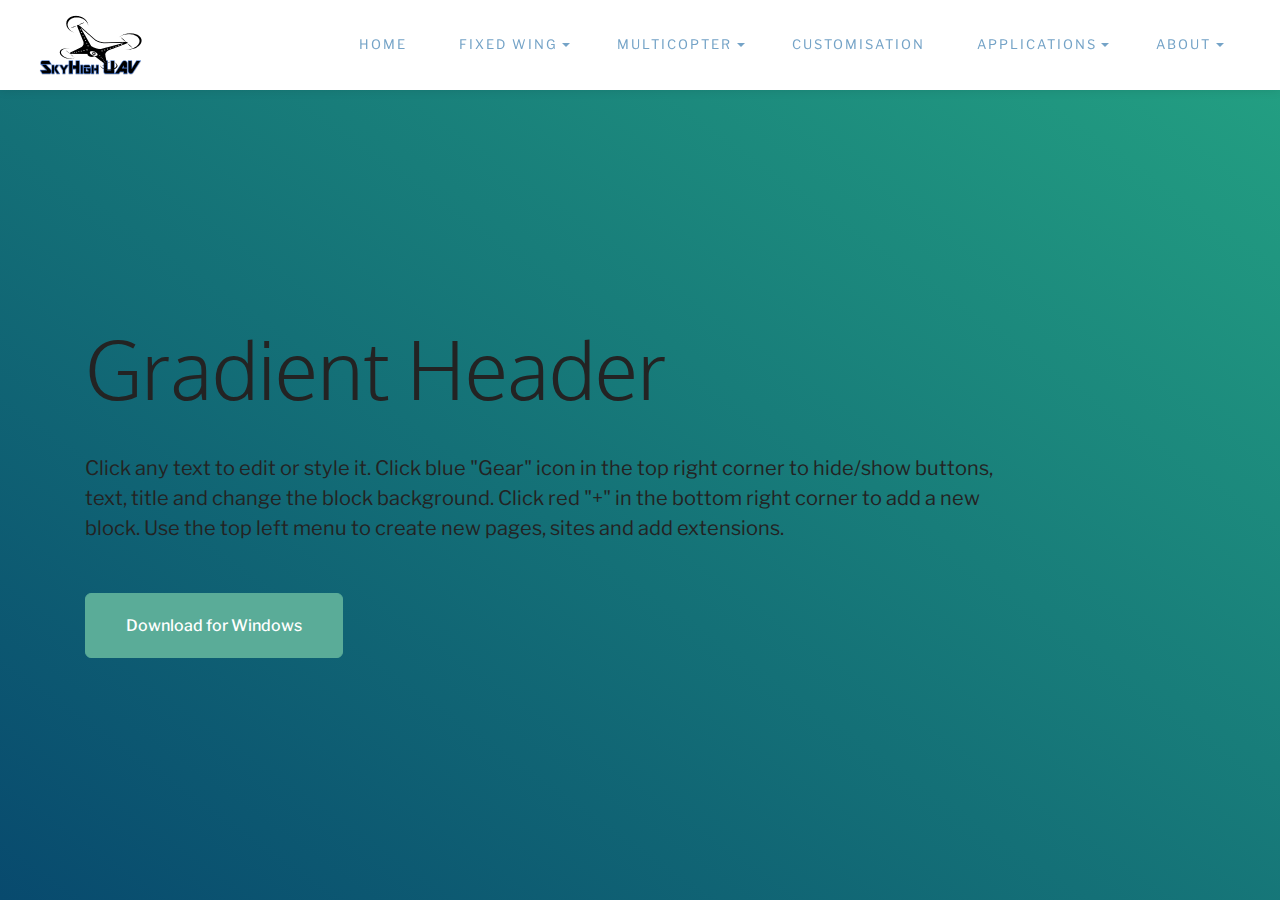
<file: page1.html>
<!DOCTYPE html>
<html>
<head>
  <!-- Site made with Mobirise Website Builder v3.10.5, https://mobirise.com -->
  <meta charset="UTF-8">
  <meta http-equiv="X-UA-Compatible" content="IE=edge">
  <meta name="generator" content="Mobirise v3.10.5, mobirise.com">
  <meta name="viewport" content="width=device-width, initial-scale=1">
  <link rel="shortcut icon" href="assets/images/logo.png" type="image/x-icon">
  <meta name="description" content="">
  
  <link rel="stylesheet" href="https://fonts.googleapis.com/css?family=Libre+Franklin:400,400i,600,600i">
  <link rel="stylesheet" href="assets/tether/tether.min.css">
  <link rel="stylesheet" href="assets/bootstrap/css/bootstrap.min.css">
  <link rel="stylesheet" href="assets/animate.css/animate.min.css">
  <link rel="stylesheet" href="assets/dropdown/css/style.css">
  <link rel="stylesheet" href="assets/theme/css/style.css">
  <link rel="stylesheet" href="assets/mobirise/css/mbr-additional.css" type="text/css">
  
  
  
</head>
<body>
<section class="menu1" id="menu1-4">

    <nav class="navbar navbar-dropdown navbar-fixed-top">
        <div class="container-fluid">

            <div class="mbr-table">
                <div class="mbr-table-cell logo">

                    <div class="navbar-brand">
                        <a href="www.skyhighuav.com" class="navbar-logo"><img src="assets/images/skyhigh-logo-white1-222x128.png" alt="Skyhigh UAV" title="Welcome to SkyHigh UAV" style="height: 4rem;"></a>
                        <a class="navbar-caption" href="https://mobirise.com"></a>
                    </div>

                </div>
                <div class="mbr-table-cell text">

                    <button class="navbar-toggler pull-xs-right hidden-md-up" type="button" data-toggle="collapse" data-target="#exCollapsingNavbar">
                        <div class="hamburger-icon"></div>
                    </button>

                    <ul class="nav-dropdown collapse pull-xs-right nav navbar-nav navbar-toggleable-sm" id="exCollapsingNavbar"><li class="nav-item"><a class="nav-link link" href="https://mobirise.com/">HOME</a></li><li class="nav-item dropdown"><a class="nav-link link dropdown-toggle" href="https://mobirise.com/" data-toggle="dropdown-submenu" aria-expanded="false">FIXED WING</a><div class="dropdown-menu"><a class="dropdown-item" href="cirrus.html">CIRRUS</a></div></li><li class="nav-item dropdown"><a class="nav-link link dropdown-toggle" href="https://mobirise.com/" aria-expanded="false" data-toggle="dropdown-submenu">MULTICOPTER</a><div class="dropdown-menu"><a class="dropdown-item" href="#">BEAM-40</a><a class="dropdown-item" href="#">BEAM-60</a><a class="dropdown-item" href="#">HOVER (TETHERED)</a></div></li><li class="nav-item"><a class="nav-link link" href="https://mobirise.com/" aria-expanded="false">CUSTOMISATION</a></li><li class="nav-item dropdown"><a class="nav-link link dropdown-toggle" data-toggle="dropdown-submenu" href="https://mobirise.com/" aria-expanded="false">APPLICATIONS</a><div class="dropdown-menu"><a class="dropdown-item" href="https://mobirise.com/">AGRICULTURE</a><a class="dropdown-item" href="https://mobirise.com/"></a><a class="dropdown-item" href="#">CONSTRUCTION</a><a class="dropdown-item" href="#">DISASTER MANAGEMENT</a><a class="dropdown-item" href="#">ENVIRONMENTAL MONITORING</a><a class="dropdown-item" href="#">INDUSTRIAL INSPECTION</a><a class="dropdown-item" href="#">MINING</a><a class="dropdown-item" href="#">SURVEY</a></div></li><li class="nav-item dropdown open"><a class="nav-link link dropdown-toggle" href="https://mobirise.com/" data-toggle="dropdown-submenu" aria-expanded="true">ABOUT</a><div class="dropdown-menu"><a class="dropdown-item" href="#">Contact Us</a></div></li></ul>

                    <button hidden="" class="navbar-toggler navbar-close" type="button" data-toggle="collapse" data-target="#exCollapsingNavbar">
                        <div class="close-icon"></div>
                    </button>

                </div>

            </div>

        </div>
    </nav>

</section>

<section class="mbr-section mbr-section-hero mbr-section-full header5 mbr-after-navbar" id="header5-8" style="background-image: linear-gradient(to right top, rgb(8, 74, 110), rgb(36, 163, 131)); background-color: rgb(8, 74, 110); background-position: initial initial; background-repeat: initial initial;">

    
        
    <div class="mbr-table-cell">
        <div class="container">
            <div class="row heading">
                <div class="col-md-10">

                    <h1 class="mbr-section-title display-1 heading-title">Gradient Header</h1>
                    <p class="mbr-section-subtitle sub-2 heading-text">Click any text to edit or style it. Click blue "Gear" icon in the top right corner to hide/show buttons, text, title and change the block background. Click red "+" in the bottom right corner to add a new block. Use the top left menu to create new pages, sites and add extensions.</p>
                    <div class="mbr-section-btn"><a class="btn btn-lg btn-primary" href="https://mobirise.com">Download for Windows</a></div>
                </div>
            </div>
        </div>
    </div>    

</section>


  <script src="assets/web/assets/jquery/jquery.min.js"></script>
  <script src="assets/tether/tether.min.js"></script>
  <script src="assets/bootstrap/js/bootstrap.min.js"></script>
  <script src="assets/smooth-scroll/SmoothScroll.js"></script>
  <script src="assets/viewportChecker/jquery.viewportchecker.js"></script>
  <script src="assets/dropdown/js/script.min.js"></script>
  <script src="assets/touchSwipe/jquery.touchSwipe.min.js"></script>
  <script src="assets/theme/js/script.js"></script>
  
  
  <input name="animation" type="hidden">
  </body>
</html>
</file>
<file: assets/web/assets/mobirise-icons/mobirise-icons.css>
@font-face {
  font-family: 'MobiriseIcons';
  src:  url('mobirise-icons.eot?spat4u');
  src:  url('mobirise-icons.eot?spat4u#iefix') format('embedded-opentype'),
    url('mobirise-icons.ttf?spat4u') format('truetype'),
    url('mobirise-icons.woff?spat4u') format('woff'),
    url('mobirise-icons.svg?spat4u#MobiriseIcons') format('svg');
  font-weight: normal;
  font-style: normal;
}

[class^="mbri-"], [class*=" mbri-"] {
  /* use !important to prevent issues with browser extensions that change fonts */
  font-family: MobiriseIcons !important;
  speak: none;
  font-style: normal;
  font-weight: normal;
  font-variant: normal;
  text-transform: none;
  line-height: 1;

  /* Better Font Rendering =========== */
  -webkit-font-smoothing: antialiased;
  -moz-osx-font-smoothing: grayscale;
}

.mbri-alert:before {
  content: "\e900";
}
.mbri-android:before {
  content: "\e901";
}
.mbri-apple:before {
  content: "\e902";
}
.mbri-arrow-next:before {
  content: "\e903";
}
.mbri-arrow-prev:before {
  content: "\e904";
}
.mbri-bookmark:before {
  content: "\e905";
}
.mbri-bootstrap:before {
  content: "\e906";
}
.mbri-briefcase:before {
  content: "\e907";
}
.mbri-browse:before {
  content: "\e908";
}
.mbri-calendar:before {
  content: "\e909";
}
.mbri-camera:before {
  content: "\e90a";
}
.mbri-cart-add:before {
  content: "\e90b";
}
.mbri-cart-full:before {
  content: "\e90c";
}
.mbri-cash:before {
  content: "\e90d";
}
.mbri-change-style:before {
  content: "\e90e";
}
.mbri-chat:before {
  content: "\e90f";
}
.mbri-clock:before {
  content: "\e910";
}
.mbri-close:before {
  content: "\e911";
}
.mbri-cloud:before {
  content: "\e912";
}
.mbri-code:before {
  content: "\e913";
}
.mbri-contact-form:before {
  content: "\e914";
}
.mbri-credit-card:before {
  content: "\e915";
}
.mbri-cursor-click:before {
  content: "\e916";
}
.mbri-cust-feedback:before {
  content: "\e917";
}
.mbri-database:before {
  content: "\e918";
}
.mbri-delivery:before {
  content: "\e919";
}
.mbri-desctop:before {
  content: "\e91a";
}
.mbri-devices:before {
  content: "\e91b";
}
.mbri-down:before {
  content: "\e91c";
}
.mbri-download:before {
  content: "\e91d";
}
.mbri-drag-n-drop:before {
  content: "\e91e";
}
.mbri-edit:before {
  content: "\e91f";
}
.mbri-edit2:before {
  content: "\e920";
}
.mbri-error:before {
  content: "\e921";
}
.mbri-extension:before {
  content: "\e922";
}
.mbri-features:before {
  content: "\e923";
}
.mbri-file:before {
  content: "\e924";
}
.mbri-flag:before {
  content: "\e925";
}
.mbri-folder:before {
  content: "\e926";
}
.mbri-gift:before {
  content: "\e927";
}
.mbri-globe-2:before {
  content: "\e928";
}
.mbri-globe:before {
  content: "\e929";
}
.mbri-growing-chart:before {
  content: "\e92a";
}
.mbri-hearth:before {
  content: "\e92b";
}
.mbri-help:before {
  content: "\e92c";
}
.mbri-home:before {
  content: "\e92d";
}
.mbri-hot-cup:before {
  content: "\e92e";
}
.mbri-idea:before {
  content: "\e92f";
}
.mbri-image-gallery:before {
  content: "\e930";
}
.mbri-image-slider:before {
  content: "\e931";
}
.mbri-info:before {
  content: "\e932";
}
.mbri-key:before {
  content: "\e933";
}
.mbri-laptop:before {
  content: "\e934";
}
.mbri-layers:before {
  content: "\e935";
}
.mbri-left:before {
  content: "\e936";
}
.mbri-letter:before {
  content: "\e937";
}
.mbri-like:before {
  content: "\e938";
}
.mbri-link:before {
  content: "\e939";
}
.mbri-lock:before {
  content: "\e93a";
}
.mbri-login:before {
  content: "\e93b";
}
.mbri-logout:before {
  content: "\e93c";
}
.mbri-magic-stick:before {
  content: "\e93d";
}
.mbri-map-pin:before {
  content: "\e93e";
}
.mbri-menu:before {
  content: "\e93f";
}
.mbri-mobile:before {
  content: "\e940";
}
.mbri-mobile2:before {
  content: "\e941";
}
.mbri-mobirise:before {
  content: "\e942";
}
.mbri-music:before {
  content: "\e943";
}
.mbri-new-file:before {
  content: "\e944";
}
.mbri-opened-folder:before {
  content: "\e945";
}
.mbri-pages:before {
  content: "\e946";
}
.mbri-paper-plane:before {
  content: "\e947";
}
.mbri-paperclip:before {
  content: "\e948";
}
.mbri-photo:before {
  content: "\e949";
}
.mbri-photos:before {
  content: "\e94a";
}
.mbri-pin:before {
  content: "\e94b";
}
.mbri-play:before {
  content: "\e94c";
}
.mbri-plus:before {
  content: "\e94d";
}
.mbri-preview:before {
  content: "\e94e";
}
.mbri-print:before {
  content: "\e94f";
}
.mbri-protect:before {
  content: "\e950";
}
.mbri-question:before {
  content: "\e951";
}
.mbri-quote:before {
  content: "\e952";
}
.mbri-refresh:before {
  content: "\e953";
}
.mbri-responsive:before {
  content: "\e954";
}
.mbri-right:before {
  content: "\e955";
}
.mbri-rocket:before {
  content: "\e956";
}
.mbri-sad-face:before {
  content: "\e957";
}
.mbri-sale:before {
  content: "\e958";
}
.mbri-save:before {
  content: "\e959";
}
.mbri-search:before {
  content: "\e95a";
}
.mbri-setting:before {
  content: "\e95b";
}
.mbri-setting2:before {
  content: "\e95c";
}
.mbri-setting3:before {
  content: "\e95d";
}
.mbri-share:before {
  content: "\e95e";
}
.mbri-shoping-bag:before {
  content: "\e95f";
}
.mbri-shoping-basket:before {
  content: "\e960";
}
.mbri-shoping-cart:before {
  content: "\e961";
}
.mbri-sites:before {
  content: "\e962";
}
.mbri-smile-face:before {
  content: "\e963";
}
.mbri-speed:before {
  content: "\e964";
}
.mbri-star:before {
  content: "\e965";
}
.mbri-success:before {
  content: "\e966";
}
.mbri-sun:before {
  content: "\e967";
}
.mbri-tablet:before {
  content: "\e968";
}
.mbri-target:before {
  content: "\e969";
}
.mbri-timer:before {
  content: "\e96a";
}
.mbri-to-ftp:before {
  content: "\e96b";
}
.mbri-to-local-drive:before {
  content: "\e96c";
}
.mbri-touch-swipe:before {
  content: "\e96d";
}
.mbri-touch:before {
  content: "\e96e";
}
.mbri-trash:before {
  content: "\e96f";
}
.mbri-unlock:before {
  content: "\e970";
}
.mbri-up:before {
  content: "\e971";
}
.mbri-upload:before {
  content: "\e972";
}
.mbri-user:before {
  content: "\e973";
}
.mbri-user2:before {
  content: "\e974";
}
.mbri-users:before {
  content: "\e975";
}
.mbri-video-play:before {
  content: "\e976";
}
.mbri-video:before {
  content: "\e977";
}
.mbri-watch:before {
  content: "\e978";
}
.mbri-website-theme:before {
  content: "\e979";
}
.mbri-wifi:before {
  content: "\e97a";
}
.mbri-windows:before {
  content: "\e97b";
}
</file>
<file: assets/icons-mind/style.css>
@font-face {
	font-family: 'iconsMind';
	src:url('fonts/icon-mind.eot?-rdmvgc');
	src:url('fonts/icons-mind.eot?#iefix-rdmvgc') format('embedded-opentype'),
		url('fonts/icons-mind.woff?-rdmvgc') format('woff'),
		url('fonts/icons-mind.ttf?-rdmvgc') format('truetype'),
		url('fonts/icons-mind.svg?-rdmvgc#icons-mind') format('svg');
	font-weight: normal;
	font-style: normal;
}

[class^="imind-"], [class*=" imind-"] {
	font-family: 'iconsMind' !important;
	speak: none;
	font-style: normal;
	font-weight: normal;
	font-variant: normal;
	text-transform: none;
	line-height: 1;

	/* Better Font Rendering =========== */
	-webkit-font-smoothing: antialiased;
	-moz-osx-font-smoothing: grayscale;
}

.imind-a-z:before {
	content: "\e600";
}
.imind-aa:before {
	content: "\e601";
}
.imind-add-bag:before {
	content: "\e602";
}
.imind-add-basket:before {
	content: "\e603";
}
.imind-add-cart:before {
	content: "\e604";
}
.imind-add-file:before {
	content: "\e605";
}
.imind-add-spaceafterparagraph:before {
	content: "\e606";
}
.imind-add-spacebeforeparagraph:before {
	content: "\e607";
}
.imind-add-user:before {
	content: "\e608";
}
.imind-add-userstar:before {
	content: "\e609";
}
.imind-add-window:before {
	content: "\e60a";
}
.imind-add:before {
	content: "\e60b";
}
.imind-address-book:before {
	content: "\e60c";
}
.imind-address-book2:before {
	content: "\e60d";
}
.imind-administrator:before {
	content: "\e60e";
}
.imind-aerobics-2:before {
	content: "\e60f";
}
.imind-aerobics-3:before {
	content: "\e610";
}
.imind-aerobics:before {
	content: "\e611";
}
.imind-affiliate:before {
	content: "\e612";
}
.imind-aim:before {
	content: "\e613";
}
.imind-air-balloon:before {
	content: "\e614";
}
.imind-airbrush:before {
	content: "\e615";
}
.imind-airship:before {
	content: "\e616";
}
.imind-alarm-clock:before {
	content: "\e617";
}
.imind-alarm-clock2:before {
	content: "\e618";
}
.imind-alarm:before {
	content: "\e619";
}
.imind-alien-2:before {
	content: "\e61a";
}
.imind-alien:before {
	content: "\e61b";
}
.imind-aligator:before {
	content: "\e61c";
}
.imind-align-center:before {
	content: "\e61d";
}
.imind-align-justifyall:before {
	content: "\e61e";
}
.imind-align-justifycenter:before {
	content: "\e61f";
}
.imind-align-justifyleft:before {
	content: "\e620";
}
.imind-align-justifyright:before {
	content: "\e621";
}
.imind-align-left:before {
	content: "\e622";
}
.imind-align-right:before {
	content: "\e623";
}
.imind-alpha:before {
	content: "\e624";
}
.imind-ambulance:before {
	content: "\e625";
}
.imind-amx:before {
	content: "\e626";
}
.imind-anchor-2:before {
	content: "\e627";
}
.imind-anchor:before {
	content: "\e628";
}
.imind-android-store:before {
	content: "\e629";
}
.imind-android:before {
	content: "\e62a";
}
.imind-angel-smiley:before {
	content: "\e62b";
}
.imind-angel:before {
	content: "\e62c";
}
.imind-angry:before {
	content: "\e62d";
}
.imind-apple-bite:before {
	content: "\e62e";
}
.imind-apple-store:before {
	content: "\e62f";
}
.imind-apple:before {
	content: "\e630";
}
.imind-approved-window:before {
	content: "\e631";
}
.imind-aquarius-2:before {
	content: "\e632";
}
.imind-aquarius:before {
	content: "\e633";
}
.imind-archery-2:before {
	content: "\e634";
}
.imind-archery:before {
	content: "\e635";
}
.imind-argentina:before {
	content: "\e636";
}
.imind-aries-2:before {
	content: "\e637";
}
.imind-aries:before {
	content: "\e638";
}
.imind-army-key:before {
	content: "\e639";
}
.imind-arrow-around:before {
	content: "\e63a";
}
.imind-arrow-back3:before {
	content: "\e63b";
}
.imind-arrow-back:before {
	content: "\e63c";
}
.imind-arrow-back2:before {
	content: "\e63d";
}
.imind-arrow-barrier:before {
	content: "\e63e";
}
.imind-arrow-circle:before {
	content: "\e63f";
}
.imind-arrow-cross:before {
	content: "\e640";
}
.imind-arrow-down:before {
	content: "\e641";
}
.imind-arrow-down2:before {
	content: "\e642";
}
.imind-arrow-down3:before {
	content: "\e643";
}
.imind-arrow-downincircle:before {
	content: "\e644";
}
.imind-arrow-fork:before {
	content: "\e645";
}
.imind-arrow-forward:before {
	content: "\e646";
}
.imind-arrow-forward2:before {
	content: "\e647";
}
.imind-arrow-from:before {
	content: "\e648";
}
.imind-arrow-inside:before {
	content: "\e649";
}
.imind-arrow-inside45:before {
	content: "\e64a";
}
.imind-arrow-insidegap:before {
	content: "\e64b";
}
.imind-arrow-insidegap45:before {
	content: "\e64c";
}
.imind-arrow-into:before {
	content: "\e64d";
}
.imind-arrow-join:before {
	content: "\e64e";
}
.imind-arrow-junction:before {
	content: "\e64f";
}
.imind-arrow-left:before {
	content: "\e650";
}
.imind-arrow-left2:before {
	content: "\e651";
}
.imind-arrow-leftincircle:before {
	content: "\e652";
}
.imind-arrow-loop:before {
	content: "\e653";
}
.imind-arrow-merge:before {
	content: "\e654";
}
.imind-arrow-mix:before {
	content: "\e655";
}
.imind-arrow-next:before {
	content: "\e656";
}
.imind-arrow-outleft:before {
	content: "\e657";
}
.imind-arrow-outright:before {
	content: "\e658";
}
.imind-arrow-outside:before {
	content: "\e659";
}
.imind-arrow-outside45:before {
	content: "\e65a";
}
.imind-arrow-outsidegap:before {
	content: "\e65b";
}
.imind-arrow-outsidegap45:before {
	content: "\e65c";
}
.imind-arrow-over:before {
	content: "\e65d";
}
.imind-arrow-refresh:before {
	content: "\e65e";
}
.imind-arrow-refresh2:before {
	content: "\e65f";
}
.imind-arrow-right:before {
	content: "\e660";
}
.imind-arrow-right2:before {
	content: "\e661";
}
.imind-arrow-rightincircle:before {
	content: "\e662";
}
.imind-arrow-shuffle:before {
	content: "\e663";
}
.imind-arrow-squiggly:before {
	content: "\e664";
}
.imind-arrow-through:before {
	content: "\e665";
}
.imind-arrow-to:before {
	content: "\e666";
}
.imind-arrow-turnleft:before {
	content: "\e667";
}
.imind-arrow-turnright:before {
	content: "\e668";
}
.imind-arrow-up:before {
	content: "\e669";
}
.imind-arrow-up2:before {
	content: "\e66a";
}
.imind-arrow-up3:before {
	content: "\e66b";
}
.imind-arrow-upincircle:before {
	content: "\e66c";
}
.imind-arrow-xleft:before {
	content: "\e66d";
}
.imind-arrow-xright:before {
	content: "\e66e";
}
.imind-ask:before {
	content: "\e66f";
}
.imind-assistant:before {
	content: "\e670";
}
.imind-astronaut:before {
	content: "\e671";
}
.imind-at-sign:before {
	content: "\e672";
}
.imind-atm:before {
	content: "\e673";
}
.imind-atom:before {
	content: "\e674";
}
.imind-audio:before {
	content: "\e675";
}
.imind-auto-flash:before {
	content: "\e676";
}
.imind-autumn:before {
	content: "\e677";
}
.imind-baby-clothes:before {
	content: "\e678";
}
.imind-baby-clothes2:before {
	content: "\e679";
}
.imind-baby-cry:before {
	content: "\e67a";
}
.imind-baby:before {
	content: "\e67b";
}
.imind-back2:before {
	content: "\e67c";
}
.imind-back-media:before {
	content: "\e67d";
}
.imind-back-music:before {
	content: "\e67e";
}
.imind-back:before {
	content: "\e67f";
}
.imind-background:before {
	content: "\e680";
}
.imind-bacteria:before {
	content: "\e681";
}
.imind-bag-coins:before {
	content: "\e682";
}
.imind-bag-items:before {
	content: "\e683";
}
.imind-bag-quantity:before {
	content: "\e684";
}
.imind-bag:before {
	content: "\e685";
}
.imind-bakelite:before {
	content: "\e686";
}
.imind-ballet-shoes:before {
	content: "\e687";
}
.imind-balloon:before {
	content: "\e688";
}
.imind-banana:before {
	content: "\e689";
}
.imind-band-aid:before {
	content: "\e68a";
}
.imind-bank:before {
	content: "\e68b";
}
.imind-bar-chart:before {
	content: "\e68c";
}
.imind-bar-chart2:before {
	content: "\e68d";
}
.imind-bar-chart3:before {
	content: "\e68e";
}
.imind-bar-chart4:before {
	content: "\e68f";
}
.imind-bar-chart5:before {
	content: "\e690";
}
.imind-bar-code:before {
	content: "\e691";
}
.imind-barricade-2:before {
	content: "\e692";
}
.imind-barricade:before {
	content: "\e693";
}
.imind-baseball:before {
	content: "\e694";
}
.imind-basket-ball:before {
	content: "\e695";
}
.imind-basket-coins:before {
	content: "\e696";
}
.imind-basket-items:before {
	content: "\e697";
}
.imind-basket-quantity:before {
	content: "\e698";
}
.imind-bat-2:before {
	content: "\e699";
}
.imind-bat:before {
	content: "\e69a";
}
.imind-bathrobe:before {
	content: "\e69b";
}
.imind-batman-mask:before {
	content: "\e69c";
}
.imind-battery-0:before {
	content: "\e69d";
}
.imind-battery-25:before {
	content: "\e69e";
}
.imind-battery-50:before {
	content: "\e69f";
}
.imind-battery-75:before {
	content: "\e6a0";
}
.imind-battery-100:before {
	content: "\e6a1";
}
.imind-battery-charge:before {
	content: "\e6a2";
}
.imind-bear:before {
	content: "\e6a3";
}
.imind-beard-2:before {
	content: "\e6a4";
}
.imind-beard-3:before {
	content: "\e6a5";
}
.imind-beard:before {
	content: "\e6a6";
}
.imind-bebo:before {
	content: "\e6a7";
}
.imind-bee:before {
	content: "\e6a8";
}
.imind-beer-glass:before {
	content: "\e6a9";
}
.imind-beer:before {
	content: "\e6aa";
}
.imind-bell-2:before {
	content: "\e6ab";
}
.imind-bell:before {
	content: "\e6ac";
}
.imind-belt-2:before {
	content: "\e6ad";
}
.imind-belt-3:before {
	content: "\e6ae";
}
.imind-belt:before {
	content: "\e6af";
}
.imind-berlin-tower:before {
	content: "\e6b0";
}
.imind-beta:before {
	content: "\e6b1";
}
.imind-betvibes:before {
	content: "\e6b2";
}
.imind-bicycle-2:before {
	content: "\e6b3";
}
.imind-bicycle-3:before {
	content: "\e6b4";
}
.imind-bicycle:before {
	content: "\e6b5";
}
.imind-big-bang:before {
	content: "\e6b6";
}
.imind-big-data:before {
	content: "\e6b7";
}
.imind-bike-helmet:before {
	content: "\e6b8";
}
.imind-bikini:before {
	content: "\e6b9";
}
.imind-bilk-bottle2:before {
	content: "\e6ba";
}
.imind-billing:before {
	content: "\e6bb";
}
.imind-bing:before {
	content: "\e6bc";
}
.imind-binocular:before {
	content: "\e6bd";
}
.imind-bio-hazard:before {
	content: "\e6be";
}
.imind-biotech:before {
	content: "\e6bf";
}
.imind-bird-deliveringletter:before {
	content: "\e6c0";
}
.imind-bird:before {
	content: "\e6c1";
}
.imind-birthday-cake:before {
	content: "\e6c2";
}
.imind-bisexual:before {
	content: "\e6c3";
}
.imind-bishop:before {
	content: "\e6c4";
}
.imind-bitcoin:before {
	content: "\e6c5";
}
.imind-black-cat:before {
	content: "\e6c6";
}
.imind-blackboard:before {
	content: "\e6c7";
}
.imind-blinklist:before {
	content: "\e6c8";
}
.imind-block-cloud:before {
	content: "\e6c9";
}
.imind-block-window:before {
	content: "\e6ca";
}
.imind-blogger:before {
	content: "\e6cb";
}
.imind-blood:before {
	content: "\e6cc";
}
.imind-blouse:before {
	content: "\e6cd";
}
.imind-blueprint:before {
	content: "\e6ce";
}
.imind-board:before {
	content: "\e6cf";
}
.imind-bodybuilding:before {
	content: "\e6d0";
}
.imind-bold-text:before {
	content: "\e6d1";
}
.imind-bone:before {
	content: "\e6d2";
}
.imind-bones:before {
	content: "\e6d3";
}
.imind-book:before {
	content: "\e6d4";
}
.imind-bookmark:before {
	content: "\e6d5";
}
.imind-books-2:before {
	content: "\e6d6";
}
.imind-books:before {
	content: "\e6d7";
}
.imind-boom:before {
	content: "\e6d8";
}
.imind-boot-2:before {
	content: "\e6d9";
}
.imind-boot:before {
	content: "\e6da";
}
.imind-bottom-totop:before {
	content: "\e6db";
}
.imind-bow-2:before {
	content: "\e6dc";
}
.imind-bow-3:before {
	content: "\e6dd";
}
.imind-bow-4:before {
	content: "\e6de";
}
.imind-bow-5:before {
	content: "\e6df";
}
.imind-bow-6:before {
	content: "\e6e0";
}
.imind-bow:before {
	content: "\e6e1";
}
.imind-bowling-2:before {
	content: "\e6e2";
}
.imind-bowling:before {
	content: "\e6e3";
}
.imind-box2:before {
	content: "\e6e4";
}
.imind-box-close:before {
	content: "\e6e5";
}
.imind-box-full:before {
	content: "\e6e6";
}
.imind-box-open:before {
	content: "\e6e7";
}
.imind-box-withfolders:before {
	content: "\e6e8";
}
.imind-box:before {
	content: "\e6e9";
}
.imind-boy:before {
	content: "\e6ea";
}
.imind-bra:before {
	content: "\e6eb";
}
.imind-brain-2:before {
	content: "\e6ec";
}
.imind-brain-3:before {
	content: "\e6ed";
}
.imind-brain:before {
	content: "\e6ee";
}
.imind-brazil:before {
	content: "\e6ef";
}
.imind-bread-2:before {
	content: "\e6f0";
}
.imind-bread:before {
	content: "\e6f1";
}
.imind-bridge:before {
	content: "\e6f2";
}
.imind-brightkite:before {
	content: "\e6f3";
}
.imind-broke-link2:before {
	content: "\e6f4";
}
.imind-broken-link:before {
	content: "\e6f5";
}
.imind-broom:before {
	content: "\e6f6";
}
.imind-brush:before {
	content: "\e6f7";
}
.imind-bucket:before {
	content: "\e6f8";
}
.imind-bug:before {
	content: "\e6f9";
}
.imind-building:before {
	content: "\e6fa";
}
.imind-bulleted-list:before {
	content: "\e6fb";
}
.imind-bus-2:before {
	content: "\e6fc";
}
.imind-bus:before {
	content: "\e6fd";
}
.imind-business-man:before {
	content: "\e6fe";
}
.imind-business-manwoman:before {
	content: "\e6ff";
}
.imind-business-mens:before {
	content: "\e700";
}
.imind-business-woman:before {
	content: "\e701";
}
.imind-butterfly:before {
	content: "\e702";
}
.imind-button:before {
	content: "\e703";
}
.imind-cable-car:before {
	content: "\e704";
}
.imind-cake:before {
	content: "\e705";
}
.imind-calculator-2:before {
	content: "\e706";
}
.imind-calculator-3:before {
	content: "\e707";
}
.imind-calculator:before {
	content: "\e708";
}
.imind-calendar-2:before {
	content: "\e709";
}
.imind-calendar-3:before {
	content: "\e70a";
}
.imind-calendar-4:before {
	content: "\e70b";
}
.imind-calendar-clock:before {
	content: "\e70c";
}
.imind-calendar:before {
	content: "\e70d";
}
.imind-camel:before {
	content: "\e70e";
}
.imind-camera-2:before {
	content: "\e70f";
}
.imind-camera-3:before {
	content: "\e710";
}
.imind-camera-4:before {
	content: "\e711";
}
.imind-camera-5:before {
	content: "\e712";
}
.imind-camera-back:before {
	content: "\e713";
}
.imind-camera:before {
	content: "\e714";
}
.imind-can-2:before {
	content: "\e715";
}
.imind-can:before {
	content: "\e716";
}
.imind-canada:before {
	content: "\e717";
}
.imind-cancer-2:before {
	content: "\e718";
}
.imind-cancer-3:before {
	content: "\e719";
}
.imind-cancer:before {
	content: "\e71a";
}
.imind-candle:before {
	content: "\e71b";
}
.imind-candy-cane:before {
	content: "\e71c";
}
.imind-candy:before {
	content: "\e71d";
}
.imind-cannon:before {
	content: "\e71e";
}
.imind-cap-2:before {
	content: "\e71f";
}
.imind-cap-3:before {
	content: "\e720";
}
.imind-cap-smiley:before {
	content: "\e721";
}
.imind-cap:before {
	content: "\e722";
}
.imind-capricorn-2:before {
	content: "\e723";
}
.imind-capricorn:before {
	content: "\e724";
}
.imind-car-2:before {
	content: "\e725";
}
.imind-car-3:before {
	content: "\e726";
}
.imind-car-coins:before {
	content: "\e727";
}
.imind-car-items:before {
	content: "\e728";
}
.imind-car-wheel:before {
	content: "\e729";
}
.imind-car:before {
	content: "\e72a";
}
.imind-cardigan:before {
	content: "\e72b";
}
.imind-cardiovascular:before {
	content: "\e72c";
}
.imind-cart-quantity:before {
	content: "\e72d";
}
.imind-casette-tape:before {
	content: "\e72e";
}
.imind-cash-register:before {
	content: "\e72f";
}
.imind-cash-register2:before {
	content: "\e730";
}
.imind-castle:before {
	content: "\e731";
}
.imind-cat:before {
	content: "\e732";
}
.imind-cathedral:before {
	content: "\e733";
}
.imind-cauldron:before {
	content: "\e734";
}
.imind-cd-2:before {
	content: "\e735";
}
.imind-cd-cover:before {
	content: "\e736";
}
.imind-cd:before {
	content: "\e737";
}
.imind-cello:before {
	content: "\e738";
}
.imind-celsius:before {
	content: "\e739";
}
.imind-chacked-flag:before {
	content: "\e73a";
}
.imind-chair:before {
	content: "\e73b";
}
.imind-charger:before {
	content: "\e73c";
}
.imind-check-2:before {
	content: "\e73d";
}
.imind-check:before {
	content: "\e73e";
}
.imind-checked-user:before {
	content: "\e73f";
}
.imind-checkmate:before {
	content: "\e740";
}
.imind-checkout-bag:before {
	content: "\e741";
}
.imind-checkout-basket:before {
	content: "\e742";
}
.imind-checkout:before {
	content: "\e743";
}
.imind-cheese:before {
	content: "\e744";
}
.imind-cheetah:before {
	content: "\e745";
}
.imind-chef-hat:before {
	content: "\e746";
}
.imind-chef-hat2:before {
	content: "\e747";
}
.imind-chef:before {
	content: "\e748";
}
.imind-chemical-2:before {
	content: "\e749";
}
.imind-chemical-3:before {
	content: "\e74a";
}
.imind-chemical-4:before {
	content: "\e74b";
}
.imind-chemical-5:before {
	content: "\e74c";
}
.imind-chemical:before {
	content: "\e74d";
}
.imind-chess-board:before {
	content: "\e74e";
}
.imind-chess:before {
	content: "\e74f";
}
.imind-chicken:before {
	content: "\e750";
}
.imind-chile:before {
	content: "\e751";
}
.imind-chimney:before {
	content: "\e752";
}
.imind-china:before {
	content: "\e753";
}
.imind-chinese-temple:before {
	content: "\e754";
}
.imind-chip:before {
	content: "\e755";
}
.imind-chopsticks-2:before {
	content: "\e756";
}
.imind-chopsticks:before {
	content: "\e757";
}
.imind-christmas-ball:before {
	content: "\e758";
}
.imind-christmas-bell:before {
	content: "\e759";
}
.imind-christmas-candle:before {
	content: "\e75a";
}
.imind-christmas-hat:before {
	content: "\e75b";
}
.imind-christmas-sleigh:before {
	content: "\e75c";
}
.imind-christmas-snowman:before {
	content: "\e75d";
}
.imind-christmas-sock:before {
	content: "\e75e";
}
.imind-christmas-tree:before {
	content: "\e75f";
}
.imind-christmas:before {
	content: "\e760";
}
.imind-chrome:before {
	content: "\e761";
}
.imind-chrysler-building:before {
	content: "\e762";
}
.imind-cinema:before {
	content: "\e763";
}
.imind-circular-point:before {
	content: "\e764";
}
.imind-city-hall:before {
	content: "\e765";
}
.imind-clamp:before {
	content: "\e766";
}
.imind-clapperboard-close:before {
	content: "\e767";
}
.imind-clapperboard-open:before {
	content: "\e768";
}
.imind-claps:before {
	content: "\e769";
}
.imind-clef:before {
	content: "\e76a";
}
.imind-clinic:before {
	content: "\e76b";
}
.imind-clock-2:before {
	content: "\e76c";
}
.imind-clock-3:before {
	content: "\e76d";
}
.imind-clock-4:before {
	content: "\e76e";
}
.imind-clock-back:before {
	content: "\e76f";
}
.imind-clock-forward:before {
	content: "\e770";
}
.imind-clock:before {
	content: "\e771";
}
.imind-close-window:before {
	content: "\e772";
}
.imind-close:before {
	content: "\e773";
}
.imind-clothing-store:before {
	content: "\e774";
}
.imind-cloud--:before {
	content: "\e775";
}
.imind-cloud-:before {
	content: "\e776";
}
.imind-cloud-camera:before {
	content: "\e777";
}
.imind-cloud-computer:before {
	content: "\e778";
}
.imind-cloud-email:before {
	content: "\e779";
}
.imind-cloud-hail:before {
	content: "\e77a";
}
.imind-cloud-laptop:before {
	content: "\e77b";
}
.imind-cloud-lock:before {
	content: "\e77c";
}
.imind-cloud-moon:before {
	content: "\e77d";
}
.imind-cloud-music:before {
	content: "\e77e";
}
.imind-cloud-picture:before {
	content: "\e77f";
}
.imind-cloud-rain:before {
	content: "\e780";
}
.imind-cloud-remove:before {
	content: "\e781";
}
.imind-cloud-secure:before {
	content: "\e782";
}
.imind-cloud-settings:before {
	content: "\e783";
}
.imind-cloud-smartphone:before {
	content: "\e784";
}
.imind-cloud-snow:before {
	content: "\e785";
}
.imind-cloud-sun:before {
	content: "\e786";
}
.imind-cloud-tablet:before {
	content: "\e787";
}
.imind-cloud-video:before {
	content: "\e788";
}
.imind-cloud-weather:before {
	content: "\e789";
}
.imind-cloud:before {
	content: "\e78a";
}
.imind-clouds-weather:before {
	content: "\e78b";
}
.imind-clouds:before {
	content: "\e78c";
}
.imind-clown:before {
	content: "\e78d";
}
.imind-cmyk:before {
	content: "\e78e";
}
.imind-coat:before {
	content: "\e78f";
}
.imind-cocktail:before {
	content: "\e790";
}
.imind-coconut:before {
	content: "\e791";
}
.imind-code-window:before {
	content: "\e792";
}
.imind-coding:before {
	content: "\e793";
}
.imind-coffee-2:before {
	content: "\e794";
}
.imind-coffee-bean:before {
	content: "\e795";
}
.imind-coffee-machine:before {
	content: "\e796";
}
.imind-coffee-togo:before {
	content: "\e797";
}
.imind-coffee:before {
	content: "\e798";
}
.imind-coffin:before {
	content: "\e799";
}
.imind-coin:before {
	content: "\e79a";
}
.imind-coins-2:before {
	content: "\e79b";
}
.imind-coins-3:before {
	content: "\e79c";
}
.imind-coins:before {
	content: "\e79d";
}
.imind-colombia:before {
	content: "\e79e";
}
.imind-colosseum:before {
	content: "\e79f";
}
.imind-column-2:before {
	content: "\e7a0";
}
.imind-column-3:before {
	content: "\e7a1";
}
.imind-column:before {
	content: "\e7a2";
}
.imind-comb-2:before {
	content: "\e7a3";
}
.imind-comb:before {
	content: "\e7a4";
}
.imind-communication-tower:before {
	content: "\e7a5";
}
.imind-communication-tower2:before {
	content: "\e7a6";
}
.imind-compass-2:before {
	content: "\e7a7";
}
.imind-compass-3:before {
	content: "\e7a8";
}
.imind-compass-4:before {
	content: "\e7a9";
}
.imind-compass-rose:before {
	content: "\e7aa";
}
.imind-compass:before {
	content: "\e7ab";
}
.imind-computer-2:before {
	content: "\e7ac";
}
.imind-computer-3:before {
	content: "\e7ad";
}
.imind-computer-secure:before {
	content: "\e7ae";
}
.imind-computer:before {
	content: "\e7af";
}
.imind-conference:before {
	content: "\e7b0";
}
.imind-confused:before {
	content: "\e7b1";
}
.imind-conservation:before {
	content: "\e7b2";
}
.imind-consulting:before {
	content: "\e7b3";
}
.imind-contrast:before {
	content: "\e7b4";
}
.imind-control-2:before {
	content: "\e7b5";
}
.imind-control:before {
	content: "\e7b6";
}
.imind-cookie-man:before {
	content: "\e7b7";
}
.imind-cookies:before {
	content: "\e7b8";
}
.imind-cool-guy:before {
	content: "\e7b9";
}
.imind-cool:before {
	content: "\e7ba";
}
.imind-copyright:before {
	content: "\e7bb";
}
.imind-costume:before {
	content: "\e7bc";
}
.imind-couple-sign:before {
	content: "\e7bd";
}
.imind-cow:before {
	content: "\e7be";
}
.imind-cpu:before {
	content: "\e7bf";
}
.imind-crane:before {
	content: "\e7c0";
}
.imind-cranium:before {
	content: "\e7c1";
}
.imind-credit-card:before {
	content: "\e7c2";
}
.imind-credit-card2:before {
	content: "\e7c3";
}
.imind-credit-card3:before {
	content: "\e7c4";
}
.imind-cricket:before {
	content: "\e7c5";
}
.imind-criminal:before {
	content: "\e7c6";
}
.imind-croissant:before {
	content: "\e7c7";
}
.imind-crop-2:before {
	content: "\e7c8";
}
.imind-crop-3:before {
	content: "\e7c9";
}
.imind-crown-2:before {
	content: "\e7ca";
}
.imind-crown:before {
	content: "\e7cb";
}
.imind-crying:before {
	content: "\e7cc";
}
.imind-cube-molecule:before {
	content: "\e7cd";
}
.imind-cube-molecule2:before {
	content: "\e7ce";
}
.imind-cupcake:before {
	content: "\e7cf";
}
.imind-cursor-click:before {
	content: "\e7d0";
}
.imind-cursor-click2:before {
	content: "\e7d1";
}
.imind-cursor-move:before {
	content: "\e7d2";
}
.imind-cursor-move2:before {
	content: "\e7d3";
}
.imind-cursor-select:before {
	content: "\e7d4";
}
.imind-cursor:before {
	content: "\e7d5";
}
.imind-d-eyeglasses:before {
	content: "\e7d6";
}
.imind-d-eyeglasses2:before {
	content: "\e7d7";
}
.imind-dam:before {
	content: "\e7d8";
}
.imind-danemark:before {
	content: "\e7d9";
}
.imind-danger-2:before {
	content: "\e7da";
}
.imind-danger:before {
	content: "\e7db";
}
.imind-dashboard:before {
	content: "\e7dc";
}
.imind-data-backup:before {
	content: "\e7dd";
}
.imind-data-block:before {
	content: "\e7de";
}
.imind-data-center:before {
	content: "\e7df";
}
.imind-data-clock:before {
	content: "\e7e0";
}
.imind-data-cloud:before {
	content: "\e7e1";
}
.imind-data-compress:before {
	content: "\e7e2";
}
.imind-data-copy:before {
	content: "\e7e3";
}
.imind-data-download:before {
	content: "\e7e4";
}
.imind-data-financial:before {
	content: "\e7e5";
}
.imind-data-key:before {
	content: "\e7e6";
}
.imind-data-lock:before {
	content: "\e7e7";
}
.imind-data-network:before {
	content: "\e7e8";
}
.imind-data-password:before {
	content: "\e7e9";
}
.imind-data-power:before {
	content: "\e7ea";
}
.imind-data-refresh:before {
	content: "\e7eb";
}
.imind-data-save:before {
	content: "\e7ec";
}
.imind-data-search:before {
	content: "\e7ed";
}
.imind-data-security:before {
	content: "\e7ee";
}
.imind-data-settings:before {
	content: "\e7ef";
}
.imind-data-sharing:before {
	content: "\e7f0";
}
.imind-data-shield:before {
	content: "\e7f1";
}
.imind-data-signal:before {
	content: "\e7f2";
}
.imind-data-storage:before {
	content: "\e7f3";
}
.imind-data-stream:before {
	content: "\e7f4";
}
.imind-data-transfer:before {
	content: "\e7f5";
}
.imind-data-unlock:before {
	content: "\e7f6";
}
.imind-data-upload:before {
	content: "\e7f7";
}
.imind-data-yes:before {
	content: "\e7f8";
}
.imind-data:before {
	content: "\e7f9";
}
.imind-david-star:before {
	content: "\e7fa";
}
.imind-daylight:before {
	content: "\e7fb";
}
.imind-death:before {
	content: "\e7fc";
}
.imind-debian:before {
	content: "\e7fd";
}
.imind-dec:before {
	content: "\e7fe";
}
.imind-decrase-inedit:before {
	content: "\e7ff";
}
.imind-deer-2:before {
	content: "\e800";
}
.imind-deer:before {
	content: "\e801";
}
.imind-delete-file:before {
	content: "\e802";
}
.imind-delete-window:before {
	content: "\e803";
}
.imind-delicious:before {
	content: "\e804";
}
.imind-depression:before {
	content: "\e805";
}
.imind-deviantart:before {
	content: "\e806";
}
.imind-device-syncwithcloud:before {
	content: "\e807";
}
.imind-diamond:before {
	content: "\e808";
}
.imind-dice-2:before {
	content: "\e809";
}
.imind-dice:before {
	content: "\e80a";
}
.imind-digg:before {
	content: "\e80b";
}
.imind-digital-drawing:before {
	content: "\e80c";
}
.imind-diigo:before {
	content: "\e80d";
}
.imind-dinosaur:before {
	content: "\e80e";
}
.imind-diploma-2:before {
	content: "\e80f";
}
.imind-diploma:before {
	content: "\e810";
}
.imind-direction-east:before {
	content: "\e811";
}
.imind-direction-north:before {
	content: "\e812";
}
.imind-direction-south:before {
	content: "\e813";
}
.imind-direction-west:before {
	content: "\e814";
}
.imind-director:before {
	content: "\e815";
}
.imind-disk:before {
	content: "\e816";
}
.imind-dj:before {
	content: "\e817";
}
.imind-dna-2:before {
	content: "\e818";
}
.imind-dna-helix:before {
	content: "\e819";
}
.imind-dna:before {
	content: "\e81a";
}
.imind-doctor:before {
	content: "\e81b";
}
.imind-dog:before {
	content: "\e81c";
}
.imind-dollar-sign:before {
	content: "\e81d";
}
.imind-dollar-sign2:before {
	content: "\e81e";
}
.imind-dollar:before {
	content: "\e81f";
}
.imind-dolphin:before {
	content: "\e820";
}
.imind-domino:before {
	content: "\e821";
}
.imind-door-hanger:before {
	content: "\e822";
}
.imind-door:before {
	content: "\e823";
}
.imind-doplr:before {
	content: "\e824";
}
.imind-double-circle:before {
	content: "\e825";
}
.imind-double-tap:before {
	content: "\e826";
}
.imind-doughnut:before {
	content: "\e827";
}
.imind-dove:before {
	content: "\e828";
}
.imind-down-2:before {
	content: "\e829";
}
.imind-down-3:before {
	content: "\e82a";
}
.imind-down-4:before {
	content: "\e82b";
}
.imind-down:before {
	content: "\e82c";
}
.imind-download-2:before {
	content: "\e82d";
}
.imind-download-fromcloud:before {
	content: "\e82e";
}
.imind-download-window:before {
	content: "\e82f";
}
.imind-download:before {
	content: "\e830";
}
.imind-downward:before {
	content: "\e831";
}
.imind-drag-down:before {
	content: "\e832";
}
.imind-drag-left:before {
	content: "\e833";
}
.imind-drag-right:before {
	content: "\e834";
}
.imind-drag-up:before {
	content: "\e835";
}
.imind-drag:before {
	content: "\e836";
}
.imind-dress:before {
	content: "\e837";
}
.imind-drill-2:before {
	content: "\e838";
}
.imind-drill:before {
	content: "\e839";
}
.imind-drop:before {
	content: "\e83a";
}
.imind-dropbox:before {
	content: "\e83b";
}
.imind-drum:before {
	content: "\e83c";
}
.imind-dry:before {
	content: "\e83d";
}
.imind-duck:before {
	content: "\e83e";
}
.imind-dumbbell:before {
	content: "\e83f";
}
.imind-duplicate-layer:before {
	content: "\e840";
}
.imind-duplicate-window:before {
	content: "\e841";
}
.imind-dvd:before {
	content: "\e842";
}
.imind-eagle:before {
	content: "\e843";
}
.imind-ear:before {
	content: "\e844";
}
.imind-earphones-2:before {
	content: "\e845";
}
.imind-earphones:before {
	content: "\e846";
}
.imind-eci-icon:before {
	content: "\e847";
}
.imind-edit-map:before {
	content: "\e848";
}
.imind-edit:before {
	content: "\e849";
}
.imind-eggs:before {
	content: "\e84a";
}
.imind-egypt:before {
	content: "\e84b";
}
.imind-eifel-tower:before {
	content: "\e84c";
}
.imind-eject-2:before {
	content: "\e84d";
}
.imind-eject:before {
	content: "\e84e";
}
.imind-el-castillo:before {
	content: "\e84f";
}
.imind-elbow:before {
	content: "\e850";
}
.imind-electric-guitar:before {
	content: "\e851";
}
.imind-electricity:before {
	content: "\e852";
}
.imind-elephant:before {
	content: "\e853";
}
.imind-email:before {
	content: "\e854";
}
.imind-embassy:before {
	content: "\e855";
}
.imind-empire-statebuilding:before {
	content: "\e856";
}
.imind-empty-box:before {
	content: "\e857";
}
.imind-end2:before {
	content: "\e858";
}
.imind-end-2:before {
	content: "\e859";
}
.imind-end:before {
	content: "\e85a";
}
.imind-endways:before {
	content: "\e85b";
}
.imind-engineering:before {
	content: "\e85c";
}
.imind-envelope-2:before {
	content: "\e85d";
}
.imind-envelope:before {
	content: "\e85e";
}
.imind-environmental-2:before {
	content: "\e85f";
}
.imind-environmental-3:before {
	content: "\e860";
}
.imind-environmental:before {
	content: "\e861";
}
.imind-equalizer:before {
	content: "\e862";
}
.imind-eraser-2:before {
	content: "\e863";
}
.imind-eraser-3:before {
	content: "\e864";
}
.imind-eraser:before {
	content: "\e865";
}
.imind-error-404window:before {
	content: "\e866";
}
.imind-euro-sign:before {
	content: "\e867";
}
.imind-euro-sign2:before {
	content: "\e868";
}
.imind-euro:before {
	content: "\e869";
}
.imind-evernote:before {
	content: "\e86a";
}
.imind-evil:before {
	content: "\e86b";
}
.imind-explode:before {
	content: "\e86c";
}
.imind-eye-2:before {
	content: "\e86d";
}
.imind-eye-blind:before {
	content: "\e86e";
}
.imind-eye-invisible:before {
	content: "\e86f";
}
.imind-eye-scan:before {
	content: "\e870";
}
.imind-eye-visible:before {
	content: "\e871";
}
.imind-eye:before {
	content: "\e872";
}
.imind-eyebrow-2:before {
	content: "\e873";
}
.imind-eyebrow-3:before {
	content: "\e874";
}
.imind-eyebrow:before {
	content: "\e875";
}
.imind-eyeglasses-smiley:before {
	content: "\e876";
}
.imind-eyeglasses-smiley2:before {
	content: "\e877";
}
.imind-face-style:before {
	content: "\e878";
}
.imind-face-style2:before {
	content: "\e879";
}
.imind-face-style3:before {
	content: "\e87a";
}
.imind-face-style4:before {
	content: "\e87b";
}
.imind-face-style5:before {
	content: "\e87c";
}
.imind-face-style6:before {
	content: "\e87d";
}
.imind-facebook-2:before {
	content: "\e87e";
}
.imind-facebook:before {
	content: "\e87f";
}
.imind-factory-2:before {
	content: "\e880";
}
.imind-factory:before {
	content: "\e881";
}
.imind-fahrenheit:before {
	content: "\e882";
}
.imind-family-sign:before {
	content: "\e883";
}
.imind-fan:before {
	content: "\e884";
}
.imind-farmer:before {
	content: "\e885";
}
.imind-fashion:before {
	content: "\e886";
}
.imind-favorite-window:before {
	content: "\e887";
}
.imind-fax:before {
	content: "\e888";
}
.imind-feather:before {
	content: "\e889";
}
.imind-feedburner:before {
	content: "\e88a";
}
.imind-female-2:before {
	content: "\e88b";
}
.imind-female-sign:before {
	content: "\e88c";
}
.imind-female:before {
	content: "\e88d";
}
.imind-file-block:before {
	content: "\e88e";
}
.imind-file-bookmark:before {
	content: "\e88f";
}
.imind-file-chart:before {
	content: "\e890";
}
.imind-file-clipboard:before {
	content: "\e891";
}
.imind-file-clipboardfiletext:before {
	content: "\e892";
}
.imind-file-clipboardtextimage:before {
	content: "\e893";
}
.imind-file-cloud:before {
	content: "\e894";
}
.imind-file-copy:before {
	content: "\e895";
}
.imind-file-copy2:before {
	content: "\e896";
}
.imind-file-csv:before {
	content: "\e897";
}
.imind-file-download:before {
	content: "\e898";
}
.imind-file-edit:before {
	content: "\e899";
}
.imind-file-excel:before {
	content: "\e89a";
}
.imind-file-favorite:before {
	content: "\e89b";
}
.imind-file-fire:before {
	content: "\e89c";
}
.imind-file-graph:before {
	content: "\e89d";
}
.imind-file-hide:before {
	content: "\e89e";
}
.imind-file-horizontal:before {
	content: "\e89f";
}
.imind-file-horizontaltext:before {
	content: "\e8a0";
}
.imind-file-html:before {
	content: "\e8a1";
}
.imind-file-jpg:before {
	content: "\e8a2";
}
.imind-file-link:before {
	content: "\e8a3";
}
.imind-file-loading:before {
	content: "\e8a4";
}
.imind-file-lock:before {
	content: "\e8a5";
}
.imind-file-love:before {
	content: "\e8a6";
}
.imind-file-music:before {
	content: "\e8a7";
}
.imind-file-network:before {
	content: "\e8a8";
}
.imind-file-pictures:before {
	content: "\e8a9";
}
.imind-file-pie:before {
	content: "\e8aa";
}
.imind-file-presentation:before {
	content: "\e8ab";
}
.imind-file-refresh:before {
	content: "\e8ac";
}
.imind-file-search:before {
	content: "\e8ad";
}
.imind-file-settings:before {
	content: "\e8ae";
}
.imind-file-share:before {
	content: "\e8af";
}
.imind-file-textimage:before {
	content: "\e8b0";
}
.imind-file-trash:before {
	content: "\e8b1";
}
.imind-file-txt:before {
	content: "\e8b2";
}
.imind-file-upload:before {
	content: "\e8b3";
}
.imind-file-video:before {
	content: "\e8b4";
}
.imind-file-word:before {
	content: "\e8b5";
}
.imind-file-zip:before {
	content: "\e8b6";
}
.imind-file:before {
	content: "\e8b7";
}
.imind-files:before {
	content: "\e8b8";
}
.imind-film-board:before {
	content: "\e8b9";
}
.imind-film-cartridge:before {
	content: "\e8ba";
}
.imind-film-strip:before {
	content: "\e8bb";
}
.imind-film-video:before {
	content: "\e8bc";
}
.imind-film:before {
	content: "\e8bd";
}
.imind-filter-2:before {
	content: "\e8be";
}
.imind-filter:before {
	content: "\e8bf";
}
.imind-financial:before {
	content: "\e8c0";
}
.imind-find-user:before {
	content: "\e8c1";
}
.imind-finger-dragfoursides:before {
	content: "\e8c2";
}
.imind-finger-dragtwosides:before {
	content: "\e8c3";
}
.imind-finger-print:before {
	content: "\e8c4";
}
.imind-finger:before {
	content: "\e8c5";
}
.imind-fingerprint-2:before {
	content: "\e8c6";
}
.imind-fingerprint:before {
	content: "\e8c7";
}
.imind-fire-flame:before {
	content: "\e8c8";
}
.imind-fire-flame2:before {
	content: "\e8c9";
}
.imind-fire-hydrant:before {
	content: "\e8ca";
}
.imind-fire-staion:before {
	content: "\e8cb";
}
.imind-firefox:before {
	content: "\e8cc";
}
.imind-firewall:before {
	content: "\e8cd";
}
.imind-first-aid:before {
	content: "\e8ce";
}
.imind-first:before {
	content: "\e8cf";
}
.imind-fish-food:before {
	content: "\e8d0";
}
.imind-fish:before {
	content: "\e8d1";
}
.imind-fit-to:before {
	content: "\e8d2";
}
.imind-fit-to2:before {
	content: "\e8d3";
}
.imind-five-fingers:before {
	content: "\e8d4";
}
.imind-five-fingersdrag:before {
	content: "\e8d5";
}
.imind-five-fingersdrag2:before {
	content: "\e8d6";
}
.imind-five-fingerstouch:before {
	content: "\e8d7";
}
.imind-flag-2:before {
	content: "\e8d8";
}
.imind-flag-3:before {
	content: "\e8d9";
}
.imind-flag-4:before {
	content: "\e8da";
}
.imind-flag-5:before {
	content: "\e8db";
}
.imind-flag-6:before {
	content: "\e8dc";
}
.imind-flag:before {
	content: "\e8dd";
}
.imind-flamingo:before {
	content: "\e8de";
}
.imind-flash-2:before {
	content: "\e8df";
}
.imind-flash-video:before {
	content: "\e8e0";
}
.imind-flash:before {
	content: "\e8e1";
}
.imind-flashlight:before {
	content: "\e8e2";
}
.imind-flask-2:before {
	content: "\e8e3";
}
.imind-flask:before {
	content: "\e8e4";
}
.imind-flick:before {
	content: "\e8e5";
}
.imind-flickr:before {
	content: "\e8e6";
}
.imind-flowerpot:before {
	content: "\e8e7";
}
.imind-fluorescent:before {
	content: "\e8e8";
}
.imind-fog-day:before {
	content: "\e8e9";
}
.imind-fog-night:before {
	content: "\e8ea";
}
.imind-folder-add:before {
	content: "\e8eb";
}
.imind-folder-archive:before {
	content: "\e8ec";
}
.imind-folder-binder:before {
	content: "\e8ed";
}
.imind-folder-binder2:before {
	content: "\e8ee";
}
.imind-folder-block:before {
	content: "\e8ef";
}
.imind-folder-bookmark:before {
	content: "\e8f0";
}
.imind-folder-close:before {
	content: "\e8f1";
}
.imind-folder-cloud:before {
	content: "\e8f2";
}
.imind-folder-delete:before {
	content: "\e8f3";
}
.imind-folder-download:before {
	content: "\e8f4";
}
.imind-folder-edit:before {
	content: "\e8f5";
}
.imind-folder-favorite:before {
	content: "\e8f6";
}
.imind-folder-fire:before {
	content: "\e8f7";
}
.imind-folder-hide:before {
	content: "\e8f8";
}
.imind-folder-link:before {
	content: "\e8f9";
}
.imind-folder-loading:before {
	content: "\e8fa";
}
.imind-folder-lock:before {
	content: "\e8fb";
}
.imind-folder-love:before {
	content: "\e8fc";
}
.imind-folder-music:before {
	content: "\e8fd";
}
.imind-folder-network:before {
	content: "\e8fe";
}
.imind-folder-open:before {
	content: "\e8ff";
}
.imind-folder-open2:before {
	content: "\e900";
}
.imind-folder-organizing:before {
	content: "\e901";
}
.imind-folder-pictures:before {
	content: "\e902";
}
.imind-folder-refresh:before {
	content: "\e903";
}
.imind-folder-remove-:before {
	content: "\e904";
}
.imind-folder-search:before {
	content: "\e905";
}
.imind-folder-settings:before {
	content: "\e906";
}
.imind-folder-share:before {
	content: "\e907";
}
.imind-folder-trash:before {
	content: "\e908";
}
.imind-folder-upload:before {
	content: "\e909";
}
.imind-folder-video:before {
	content: "\e90a";
}
.imind-folder-withdocument:before {
	content: "\e90b";
}
.imind-folder-zip:before {
	content: "\e90c";
}
.imind-folder:before {
	content: "\e90d";
}
.imind-folders:before {
	content: "\e90e";
}
.imind-font-color:before {
	content: "\e90f";
}
.imind-font-name:before {
	content: "\e910";
}
.imind-font-size:before {
	content: "\e911";
}
.imind-font-style:before {
	content: "\e912";
}
.imind-font-stylesubscript:before {
	content: "\e913";
}
.imind-font-stylesuperscript:before {
	content: "\e914";
}
.imind-font-window:before {
	content: "\e915";
}
.imind-foot-2:before {
	content: "\e916";
}
.imind-foot:before {
	content: "\e917";
}
.imind-football-2:before {
	content: "\e918";
}
.imind-football:before {
	content: "\e919";
}
.imind-footprint-2:before {
	content: "\e91a";
}
.imind-footprint-3:before {
	content: "\e91b";
}
.imind-footprint:before {
	content: "\e91c";
}
.imind-forest:before {
	content: "\e91d";
}
.imind-fork:before {
	content: "\e91e";
}
.imind-formspring:before {
	content: "\e91f";
}
.imind-formula:before {
	content: "\e920";
}
.imind-forsquare:before {
	content: "\e921";
}
.imind-forward:before {
	content: "\e922";
}
.imind-fountain-pen:before {
	content: "\e923";
}
.imind-four-fingers:before {
	content: "\e924";
}
.imind-four-fingersdrag:before {
	content: "\e925";
}
.imind-four-fingersdrag2:before {
	content: "\e926";
}
.imind-four-fingerstouch:before {
	content: "\e927";
}
.imind-fox:before {
	content: "\e928";
}
.imind-frankenstein:before {
	content: "\e929";
}
.imind-french-fries:before {
	content: "\e92a";
}
.imind-friendfeed:before {
	content: "\e92b";
}
.imind-friendster:before {
	content: "\e92c";
}
.imind-frog:before {
	content: "\e92d";
}
.imind-fruits:before {
	content: "\e92e";
}
.imind-fuel:before {
	content: "\e92f";
}
.imind-full-bag:before {
	content: "\e930";
}
.imind-full-basket:before {
	content: "\e931";
}
.imind-full-cart:before {
	content: "\e932";
}
.imind-full-moon:before {
	content: "\e933";
}
.imind-full-screen:before {
	content: "\e934";
}
.imind-full-screen2:before {
	content: "\e935";
}
.imind-full-view:before {
	content: "\e936";
}
.imind-full-view2:before {
	content: "\e937";
}
.imind-full-viewwindow:before {
	content: "\e938";
}
.imind-function:before {
	content: "\e939";
}
.imind-funky:before {
	content: "\e93a";
}
.imind-funny-bicycle:before {
	content: "\e93b";
}
.imind-furl:before {
	content: "\e93c";
}
.imind-gamepad-2:before {
	content: "\e93d";
}
.imind-gamepad:before {
	content: "\e93e";
}
.imind-gas-pump:before {
	content: "\e93f";
}
.imind-gaugage-2:before {
	content: "\e940";
}
.imind-gaugage:before {
	content: "\e941";
}
.imind-gay:before {
	content: "\e942";
}
.imind-gear-2:before {
	content: "\e943";
}
.imind-gear:before {
	content: "\e944";
}
.imind-gears-2:before {
	content: "\e945";
}
.imind-gears:before {
	content: "\e946";
}
.imind-geek-2:before {
	content: "\e947";
}
.imind-geek:before {
	content: "\e948";
}
.imind-gemini-2:before {
	content: "\e949";
}
.imind-gemini:before {
	content: "\e94a";
}
.imind-genius:before {
	content: "\e94b";
}
.imind-gentleman:before {
	content: "\e94c";
}
.imind-geo--:before {
	content: "\e94d";
}
.imind-geo-:before {
	content: "\e94e";
}
.imind-geo-close:before {
	content: "\e94f";
}
.imind-geo-love:before {
	content: "\e950";
}
.imind-geo-number:before {
	content: "\e951";
}
.imind-geo-star:before {
	content: "\e952";
}
.imind-geo:before {
	content: "\e953";
}
.imind-geo2--:before {
	content: "\e954";
}
.imind-geo2-:before {
	content: "\e955";
}
.imind-geo2-close:before {
	content: "\e956";
}
.imind-geo2-love:before {
	content: "\e957";
}
.imind-geo2-number:before {
	content: "\e958";
}
.imind-geo2-star:before {
	content: "\e959";
}
.imind-geo2:before {
	content: "\e95a";
}
.imind-geo3--:before {
	content: "\e95b";
}
.imind-geo3-:before {
	content: "\e95c";
}
.imind-geo3-close:before {
	content: "\e95d";
}
.imind-geo3-love:before {
	content: "\e95e";
}
.imind-geo3-number:before {
	content: "\e95f";
}
.imind-geo3-star:before {
	content: "\e960";
}
.imind-geo3:before {
	content: "\e961";
}
.imind-gey:before {
	content: "\e962";
}
.imind-gift-box:before {
	content: "\e963";
}
.imind-giraffe:before {
	content: "\e964";
}
.imind-girl:before {
	content: "\e965";
}
.imind-glass-water:before {
	content: "\e966";
}
.imind-glasses-2:before {
	content: "\e967";
}
.imind-glasses-3:before {
	content: "\e968";
}
.imind-glasses:before {
	content: "\e969";
}
.imind-global-position:before {
	content: "\e96a";
}
.imind-globe-2:before {
	content: "\e96b";
}
.imind-globe:before {
	content: "\e96c";
}
.imind-gloves:before {
	content: "\e96d";
}
.imind-go-bottom:before {
	content: "\e96e";
}
.imind-go-top:before {
	content: "\e96f";
}
.imind-goggles:before {
	content: "\e970";
}
.imind-golf-2:before {
	content: "\e971";
}
.imind-golf:before {
	content: "\e972";
}
.imind-google-buzz:before {
	content: "\e973";
}
.imind-google-drive:before {
	content: "\e974";
}
.imind-google-play:before {
	content: "\e975";
}
.imind-google-plus:before {
	content: "\e976";
}
.imind-google:before {
	content: "\e977";
}
.imind-gopro:before {
	content: "\e978";
}
.imind-gorilla:before {
	content: "\e979";
}
.imind-gowalla:before {
	content: "\e97a";
}
.imind-grave:before {
	content: "\e97b";
}
.imind-graveyard:before {
	content: "\e97c";
}
.imind-greece:before {
	content: "\e97d";
}
.imind-green-energy:before {
	content: "\e97e";
}
.imind-green-house:before {
	content: "\e97f";
}
.imind-guitar:before {
	content: "\e980";
}
.imind-gun-2:before {
	content: "\e981";
}
.imind-gun-3:before {
	content: "\e982";
}
.imind-gun:before {
	content: "\e983";
}
.imind-gymnastics:before {
	content: "\e984";
}
.imind-hair-2:before {
	content: "\e985";
}
.imind-hair-3:before {
	content: "\e986";
}
.imind-hair-4:before {
	content: "\e987";
}
.imind-hair:before {
	content: "\e988";
}
.imind-half-moon:before {
	content: "\e989";
}
.imind-halloween-halfmoon:before {
	content: "\e98a";
}
.imind-halloween-moon:before {
	content: "\e98b";
}
.imind-hamburger:before {
	content: "\e98c";
}
.imind-hammer:before {
	content: "\e98d";
}
.imind-hand-touch:before {
	content: "\e98e";
}
.imind-hand-touch2:before {
	content: "\e98f";
}
.imind-hand-touchsmartphone:before {
	content: "\e990";
}
.imind-hand:before {
	content: "\e991";
}
.imind-hands:before {
	content: "\e992";
}
.imind-handshake:before {
	content: "\e993";
}
.imind-hanger:before {
	content: "\e994";
}
.imind-happy:before {
	content: "\e995";
}
.imind-hat-2:before {
	content: "\e996";
}
.imind-hat:before {
	content: "\e997";
}
.imind-haunted-house:before {
	content: "\e998";
}
.imind-hd-video:before {
	content: "\e999";
}
.imind-hd:before {
	content: "\e99a";
}
.imind-hdd:before {
	content: "\e99b";
}
.imind-headphone:before {
	content: "\e99c";
}
.imind-headphones:before {
	content: "\e99d";
}
.imind-headset:before {
	content: "\e99e";
}
.imind-heart-2:before {
	content: "\e99f";
}
.imind-heart:before {
	content: "\e9a0";
}
.imind-heels-2:before {
	content: "\e9a1";
}
.imind-heels:before {
	content: "\e9a2";
}
.imind-height-window:before {
	content: "\e9a3";
}
.imind-helicopter-2:before {
	content: "\e9a4";
}
.imind-helicopter:before {
	content: "\e9a5";
}
.imind-helix-2:before {
	content: "\e9a6";
}
.imind-hello:before {
	content: "\e9a7";
}
.imind-helmet-2:before {
	content: "\e9a8";
}
.imind-helmet-3:before {
	content: "\e9a9";
}
.imind-helmet:before {
	content: "\e9aa";
}
.imind-hipo:before {
	content: "\e9ab";
}
.imind-hipster-glasses:before {
	content: "\e9ac";
}
.imind-hipster-glasses2:before {
	content: "\e9ad";
}
.imind-hipster-glasses3:before {
	content: "\e9ae";
}
.imind-hipster-headphones:before {
	content: "\e9af";
}
.imind-hipster-men:before {
	content: "\e9b0";
}
.imind-hipster-men2:before {
	content: "\e9b1";
}
.imind-hipster-men3:before {
	content: "\e9b2";
}
.imind-hipster-sunglasses:before {
	content: "\e9b3";
}
.imind-hipster-sunglasses2:before {
	content: "\e9b4";
}
.imind-hipster-sunglasses3:before {
	content: "\e9b5";
}
.imind-hokey:before {
	content: "\e9b6";
}
.imind-holly:before {
	content: "\e9b7";
}
.imind-home-2:before {
	content: "\e9b8";
}
.imind-home-3:before {
	content: "\e9b9";
}
.imind-home-4:before {
	content: "\e9ba";
}
.imind-home-5:before {
	content: "\e9bb";
}
.imind-home-window:before {
	content: "\e9bc";
}
.imind-home:before {
	content: "\e9bd";
}
.imind-homosexual:before {
	content: "\e9be";
}
.imind-honey:before {
	content: "\e9bf";
}
.imind-hong-kong:before {
	content: "\e9c0";
}
.imind-hoodie:before {
	content: "\e9c1";
}
.imind-horror:before {
	content: "\e9c2";
}
.imind-horse:before {
	content: "\e9c3";
}
.imind-hospital-2:before {
	content: "\e9c4";
}
.imind-hospital:before {
	content: "\e9c5";
}
.imind-host:before {
	content: "\e9c6";
}
.imind-hot-dog:before {
	content: "\e9c7";
}
.imind-hotel:before {
	content: "\e9c8";
}
.imind-hour:before {
	content: "\e9c9";
}
.imind-hub:before {
	content: "\e9ca";
}
.imind-humor:before {
	content: "\e9cb";
}
.imind-hurt:before {
	content: "\e9cc";
}
.imind-ice-cream:before {
	content: "\e9cd";
}
.imind-icq:before {
	content: "\e9ce";
}
.imind-id-2:before {
	content: "\e9cf";
}
.imind-id-3:before {
	content: "\e9d0";
}
.imind-id-card:before {
	content: "\e9d1";
}
.imind-idea-2:before {
	content: "\e9d2";
}
.imind-idea-3:before {
	content: "\e9d3";
}
.imind-idea-4:before {
	content: "\e9d4";
}
.imind-idea-5:before {
	content: "\e9d5";
}
.imind-idea:before {
	content: "\e9d6";
}
.imind-identification-badge:before {
	content: "\e9d7";
}
.imind-imdb:before {
	content: "\e9d8";
}
.imind-inbox-empty:before {
	content: "\e9d9";
}
.imind-inbox-forward:before {
	content: "\e9da";
}
.imind-inbox-full:before {
	content: "\e9db";
}
.imind-inbox-into:before {
	content: "\e9dc";
}
.imind-inbox-out:before {
	content: "\e9dd";
}
.imind-inbox-reply:before {
	content: "\e9de";
}
.imind-inbox:before {
	content: "\e9df";
}
.imind-increase-inedit:before {
	content: "\e9e0";
}
.imind-indent-firstline:before {
	content: "\e9e1";
}
.imind-indent-leftmargin:before {
	content: "\e9e2";
}
.imind-indent-rightmargin:before {
	content: "\e9e3";
}
.imind-india:before {
	content: "\e9e4";
}
.imind-info-window:before {
	content: "\e9e5";
}
.imind-information:before {
	content: "\e9e6";
}
.imind-inifity:before {
	content: "\e9e7";
}
.imind-instagram:before {
	content: "\e9e8";
}
.imind-internet-2:before {
	content: "\e9e9";
}
.imind-internet-explorer:before {
	content: "\e9ea";
}
.imind-internet-smiley:before {
	content: "\e9eb";
}
.imind-internet:before {
	content: "\e9ec";
}
.imind-ios-apple:before {
	content: "\e9ed";
}
.imind-israel:before {
	content: "\e9ee";
}
.imind-italic-text:before {
	content: "\e9ef";
}
.imind-jacket-2:before {
	content: "\e9f0";
}
.imind-jacket:before {
	content: "\e9f1";
}
.imind-jamaica:before {
	content: "\e9f2";
}
.imind-japan:before {
	content: "\e9f3";
}
.imind-japanese-gate:before {
	content: "\e9f4";
}
.imind-jeans:before {
	content: "\e9f5";
}
.imind-jeep-2:before {
	content: "\e9f6";
}
.imind-jeep:before {
	content: "\e9f7";
}
.imind-jet:before {
	content: "\e9f8";
}
.imind-joystick:before {
	content: "\e9f9";
}
.imind-juice:before {
	content: "\e9fa";
}
.imind-jump-rope:before {
	content: "\e9fb";
}
.imind-kangoroo:before {
	content: "\e9fc";
}
.imind-kenya:before {
	content: "\e9fd";
}
.imind-key-2:before {
	content: "\e9fe";
}
.imind-key-3:before {
	content: "\e9ff";
}
.imind-key-lock:before {
	content: "\ea00";
}
.imind-key:before {
	content: "\ea01";
}
.imind-keyboard:before {
	content: "\ea02";
}
.imind-keyboard3:before {
	content: "\ea03";
}
.imind-keypad:before {
	content: "\ea04";
}
.imind-king-2:before {
	content: "\ea05";
}
.imind-king:before {
	content: "\ea06";
}
.imind-kiss:before {
	content: "\ea07";
}
.imind-knee:before {
	content: "\ea08";
}
.imind-knife-2:before {
	content: "\ea09";
}
.imind-knife:before {
	content: "\ea0a";
}
.imind-knight:before {
	content: "\ea0b";
}
.imind-koala:before {
	content: "\ea0c";
}
.imind-korea:before {
	content: "\ea0d";
}
.imind-lamp:before {
	content: "\ea0e";
}
.imind-landscape-2:before {
	content: "\ea0f";
}
.imind-landscape:before {
	content: "\ea10";
}
.imind-lantern:before {
	content: "\ea11";
}
.imind-laptop-2:before {
	content: "\ea12";
}
.imind-laptop-3:before {
	content: "\ea13";
}
.imind-laptop-phone:before {
	content: "\ea14";
}
.imind-laptop-secure:before {
	content: "\ea15";
}
.imind-laptop-tablet:before {
	content: "\ea16";
}
.imind-laptop:before {
	content: "\ea17";
}
.imind-laser:before {
	content: "\ea18";
}
.imind-last-fm:before {
	content: "\ea19";
}
.imind-last:before {
	content: "\ea1a";
}
.imind-laughing:before {
	content: "\ea1b";
}
.imind-layer-1635:before {
	content: "\ea1c";
}
.imind-layer-1646:before {
	content: "\ea1d";
}
.imind-layer-backward:before {
	content: "\ea1e";
}
.imind-layer-forward:before {
	content: "\ea1f";
}
.imind-leafs-2:before {
	content: "\ea20";
}
.imind-leafs:before {
	content: "\ea21";
}
.imind-leaning-tower:before {
	content: "\ea22";
}
.imind-left--right:before {
	content: "\ea23";
}
.imind-left--right3:before {
	content: "\ea24";
}
.imind-left-2:before {
	content: "\ea25";
}
.imind-left-3:before {
	content: "\ea26";
}
.imind-left-4:before {
	content: "\ea27";
}
.imind-left-toright:before {
	content: "\ea28";
}
.imind-left:before {
	content: "\ea29";
}
.imind-leg-2:before {
	content: "\ea2a";
}
.imind-leg:before {
	content: "\ea2b";
}
.imind-lego:before {
	content: "\ea2c";
}
.imind-lemon:before {
	content: "\ea2d";
}
.imind-len-2:before {
	content: "\ea2e";
}
.imind-len-3:before {
	content: "\ea2f";
}
.imind-len:before {
	content: "\ea30";
}
.imind-leo-2:before {
	content: "\ea31";
}
.imind-leo:before {
	content: "\ea32";
}
.imind-leopard:before {
	content: "\ea33";
}
.imind-lesbian:before {
	content: "\ea34";
}
.imind-lesbians:before {
	content: "\ea35";
}
.imind-letter-close:before {
	content: "\ea36";
}
.imind-letter-open:before {
	content: "\ea37";
}
.imind-letter-sent:before {
	content: "\ea38";
}
.imind-libra-2:before {
	content: "\ea39";
}
.imind-libra:before {
	content: "\ea3a";
}
.imind-library-2:before {
	content: "\ea3b";
}
.imind-library:before {
	content: "\ea3c";
}
.imind-life-jacket:before {
	content: "\ea3d";
}
.imind-life-safer:before {
	content: "\ea3e";
}
.imind-light-bulb:before {
	content: "\ea3f";
}
.imind-light-bulb2:before {
	content: "\ea40";
}
.imind-light-bulbleaf:before {
	content: "\ea41";
}
.imind-lighthouse:before {
	content: "\ea42";
}
.imind-like-2:before {
	content: "\ea43";
}
.imind-like:before {
	content: "\ea44";
}
.imind-line-chart:before {
	content: "\ea45";
}
.imind-line-chart2:before {
	content: "\ea46";
}
.imind-line-chart3:before {
	content: "\ea47";
}
.imind-line-chart4:before {
	content: "\ea48";
}
.imind-line-spacing:before {
	content: "\ea49";
}
.imind-line-spacingtext:before {
	content: "\ea4a";
}
.imind-link-2:before {
	content: "\ea4b";
}
.imind-link:before {
	content: "\ea4c";
}
.imind-linkedin-2:before {
	content: "\ea4d";
}
.imind-linkedin:before {
	content: "\ea4e";
}
.imind-linux:before {
	content: "\ea4f";
}
.imind-lion:before {
	content: "\ea50";
}
.imind-livejournal:before {
	content: "\ea51";
}
.imind-loading-2:before {
	content: "\ea52";
}
.imind-loading-3:before {
	content: "\ea53";
}
.imind-loading-window:before {
	content: "\ea54";
}
.imind-loading:before {
	content: "\ea55";
}
.imind-location-2:before {
	content: "\ea56";
}
.imind-location:before {
	content: "\ea57";
}
.imind-lock-2:before {
	content: "\ea58";
}
.imind-lock-3:before {
	content: "\ea59";
}
.imind-lock-user:before {
	content: "\ea5a";
}
.imind-lock-window:before {
	content: "\ea5b";
}
.imind-lock:before {
	content: "\ea5c";
}
.imind-lollipop-2:before {
	content: "\ea5d";
}
.imind-lollipop-3:before {
	content: "\ea5e";
}
.imind-lollipop:before {
	content: "\ea5f";
}
.imind-loop:before {
	content: "\ea60";
}
.imind-loud:before {
	content: "\ea61";
}
.imind-loudspeaker:before {
	content: "\ea62";
}
.imind-love-2:before {
	content: "\ea63";
}
.imind-love-user:before {
	content: "\ea64";
}
.imind-love-window:before {
	content: "\ea65";
}
.imind-love:before {
	content: "\ea66";
}
.imind-lowercase-text:before {
	content: "\ea67";
}
.imind-luggafe-front:before {
	content: "\ea68";
}
.imind-luggage-2:before {
	content: "\ea69";
}
.imind-macro:before {
	content: "\ea6a";
}
.imind-magic-wand:before {
	content: "\ea6b";
}
.imind-magnet:before {
	content: "\ea6c";
}
.imind-magnifi-glass-:before {
	content: "\ea6d";
}
.imind-magnifi-glass:before {
	content: "\ea6e";
}
.imind-magnifi-glass2:before {
	content: "\ea6f";
}
.imind-mail-2:before {
	content: "\ea70";
}
.imind-mail-3:before {
	content: "\ea71";
}
.imind-mail-add:before {
	content: "\ea72";
}
.imind-mail-attachement:before {
	content: "\ea73";
}
.imind-mail-block:before {
	content: "\ea74";
}
.imind-mail-delete:before {
	content: "\ea75";
}
.imind-mail-favorite:before {
	content: "\ea76";
}
.imind-mail-forward:before {
	content: "\ea77";
}
.imind-mail-gallery:before {
	content: "\ea78";
}
.imind-mail-inbox:before {
	content: "\ea79";
}
.imind-mail-link:before {
	content: "\ea7a";
}
.imind-mail-lock:before {
	content: "\ea7b";
}
.imind-mail-love:before {
	content: "\ea7c";
}
.imind-mail-money:before {
	content: "\ea7d";
}
.imind-mail-open:before {
	content: "\ea7e";
}
.imind-mail-outbox:before {
	content: "\ea7f";
}
.imind-mail-password:before {
	content: "\ea80";
}
.imind-mail-photo:before {
	content: "\ea81";
}
.imind-mail-read:before {
	content: "\ea82";
}
.imind-mail-removex:before {
	content: "\ea83";
}
.imind-mail-reply:before {
	content: "\ea84";
}
.imind-mail-replyall:before {
	content: "\ea85";
}
.imind-mail-search:before {
	content: "\ea86";
}
.imind-mail-send:before {
	content: "\ea87";
}
.imind-mail-settings:before {
	content: "\ea88";
}
.imind-mail-unread:before {
	content: "\ea89";
}
.imind-mail-video:before {
	content: "\ea8a";
}
.imind-mail-withatsign:before {
	content: "\ea8b";
}
.imind-mail-withcursors:before {
	content: "\ea8c";
}
.imind-mail:before {
	content: "\ea8d";
}
.imind-mailbox-empty:before {
	content: "\ea8e";
}
.imind-mailbox-full:before {
	content: "\ea8f";
}
.imind-male-2:before {
	content: "\ea90";
}
.imind-male-sign:before {
	content: "\ea91";
}
.imind-male:before {
	content: "\ea92";
}
.imind-malefemale:before {
	content: "\ea93";
}
.imind-man-sign:before {
	content: "\ea94";
}
.imind-management:before {
	content: "\ea95";
}
.imind-mans-underwear:before {
	content: "\ea96";
}
.imind-mans-underwear2:before {
	content: "\ea97";
}
.imind-map-marker:before {
	content: "\ea98";
}
.imind-map-marker2:before {
	content: "\ea99";
}
.imind-map-marker3:before {
	content: "\ea9a";
}
.imind-map:before {
	content: "\ea9b";
}
.imind-map2:before {
	content: "\ea9c";
}
.imind-marker-2:before {
	content: "\ea9d";
}
.imind-marker-3:before {
	content: "\ea9e";
}
.imind-marker:before {
	content: "\ea9f";
}
.imind-martini-glass:before {
	content: "\eaa0";
}
.imind-mask:before {
	content: "\eaa1";
}
.imind-master-card:before {
	content: "\eaa2";
}
.imind-maximize-window:before {
	content: "\eaa3";
}
.imind-maximize:before {
	content: "\eaa4";
}
.imind-medal-2:before {
	content: "\eaa5";
}
.imind-medal-3:before {
	content: "\eaa6";
}
.imind-medal:before {
	content: "\eaa7";
}
.imind-medical-sign:before {
	content: "\eaa8";
}
.imind-medicine-2:before {
	content: "\eaa9";
}
.imind-medicine-3:before {
	content: "\eaaa";
}
.imind-medicine:before {
	content: "\eaab";
}
.imind-megaphone:before {
	content: "\eaac";
}
.imind-memory-card:before {
	content: "\eaad";
}
.imind-memory-card2:before {
	content: "\eaae";
}
.imind-memory-card3:before {
	content: "\eaaf";
}
.imind-men:before {
	content: "\eab0";
}
.imind-menorah:before {
	content: "\eab1";
}
.imind-mens:before {
	content: "\eab2";
}
.imind-metacafe:before {
	content: "\eab3";
}
.imind-mexico:before {
	content: "\eab4";
}
.imind-mic:before {
	content: "\eab5";
}
.imind-microphone-2:before {
	content: "\eab6";
}
.imind-microphone-3:before {
	content: "\eab7";
}
.imind-microphone-4:before {
	content: "\eab8";
}
.imind-microphone-5:before {
	content: "\eab9";
}
.imind-microphone-6:before {
	content: "\eaba";
}
.imind-microphone-7:before {
	content: "\eabb";
}
.imind-microphone:before {
	content: "\eabc";
}
.imind-microscope:before {
	content: "\eabd";
}
.imind-milk-bottle:before {
	content: "\eabe";
}
.imind-mine:before {
	content: "\eabf";
}
.imind-minimize-maximize-close-window:before {
	content: "\eac0";
}
.imind-minimize-window:before {
	content: "\eac1";
}
.imind-minimize:before {
	content: "\eac2";
}
.imind-mirror:before {
	content: "\eac3";
}
.imind-mixer:before {
	content: "\eac4";
}
.imind-mixx:before {
	content: "\eac5";
}
.imind-money-2:before {
	content: "\eac6";
}
.imind-money-bag:before {
	content: "\eac7";
}
.imind-money-smiley:before {
	content: "\eac8";
}
.imind-money:before {
	content: "\eac9";
}
.imind-monitor-2:before {
	content: "\eaca";
}
.imind-monitor-3:before {
	content: "\eacb";
}
.imind-monitor-4:before {
	content: "\eacc";
}
.imind-monitor-5:before {
	content: "\eacd";
}
.imind-monitor-analytics:before {
	content: "\eace";
}
.imind-monitor-laptop:before {
	content: "\eacf";
}
.imind-monitor-phone:before {
	content: "\ead0";
}
.imind-monitor-tablet:before {
	content: "\ead1";
}
.imind-monitor-vertical:before {
	content: "\ead2";
}
.imind-monitor:before {
	content: "\ead3";
}
.imind-monitoring:before {
	content: "\ead4";
}
.imind-monkey:before {
	content: "\ead5";
}
.imind-monster:before {
	content: "\ead6";
}
.imind-morocco:before {
	content: "\ead7";
}
.imind-motorcycle:before {
	content: "\ead8";
}
.imind-mouse-2:before {
	content: "\ead9";
}
.imind-mouse-3:before {
	content: "\eada";
}
.imind-mouse-4:before {
	content: "\eadb";
}
.imind-mouse-pointer:before {
	content: "\eadc";
}
.imind-mouse:before {
	content: "\eadd";
}
.imind-moustache-smiley:before {
	content: "\eade";
}
.imind-movie-ticket:before {
	content: "\eadf";
}
.imind-movie:before {
	content: "\eae0";
}
.imind-mp3-file:before {
	content: "\eae1";
}
.imind-museum:before {
	content: "\eae2";
}
.imind-mushroom:before {
	content: "\eae3";
}
.imind-music-note:before {
	content: "\eae4";
}
.imind-music-note2:before {
	content: "\eae5";
}
.imind-music-note3:before {
	content: "\eae6";
}
.imind-music-note4:before {
	content: "\eae7";
}
.imind-music-player:before {
	content: "\eae8";
}
.imind-mustache-2:before {
	content: "\eae9";
}
.imind-mustache-3:before {
	content: "\eaea";
}
.imind-mustache-4:before {
	content: "\eaeb";
}
.imind-mustache-5:before {
	content: "\eaec";
}
.imind-mustache-6:before {
	content: "\eaed";
}
.imind-mustache-7:before {
	content: "\eaee";
}
.imind-mustache-8:before {
	content: "\eaef";
}
.imind-mustache:before {
	content: "\eaf0";
}
.imind-mute:before {
	content: "\eaf1";
}
.imind-myspace:before {
	content: "\eaf2";
}
.imind-navigat-start:before {
	content: "\eaf3";
}
.imind-navigate-end:before {
	content: "\eaf4";
}
.imind-navigation-leftwindow:before {
	content: "\eaf5";
}
.imind-navigation-rightwindow:before {
	content: "\eaf6";
}
.imind-nepal:before {
	content: "\eaf7";
}
.imind-netscape:before {
	content: "\eaf8";
}
.imind-network-window:before {
	content: "\eaf9";
}
.imind-network:before {
	content: "\eafa";
}
.imind-neutron:before {
	content: "\eafb";
}
.imind-new-mail:before {
	content: "\eafc";
}
.imind-new-tab:before {
	content: "\eafd";
}
.imind-newspaper-2:before {
	content: "\eafe";
}
.imind-newspaper:before {
	content: "\eaff";
}
.imind-newsvine:before {
	content: "\eb00";
}
.imind-next2:before {
	content: "\eb01";
}
.imind-next-3:before {
	content: "\eb02";
}
.imind-next-music:before {
	content: "\eb03";
}
.imind-next:before {
	content: "\eb04";
}
.imind-no-battery:before {
	content: "\eb05";
}
.imind-no-drop:before {
	content: "\eb06";
}
.imind-no-flash:before {
	content: "\eb07";
}
.imind-no-smoking:before {
	content: "\eb08";
}
.imind-noose:before {
	content: "\eb09";
}
.imind-normal-text:before {
	content: "\eb0a";
}
.imind-note:before {
	content: "\eb0b";
}
.imind-notepad-2:before {
	content: "\eb0c";
}
.imind-notepad:before {
	content: "\eb0d";
}
.imind-nuclear:before {
	content: "\eb0e";
}
.imind-numbering-list:before {
	content: "\eb0f";
}
.imind-nurse:before {
	content: "\eb10";
}
.imind-office-lamp:before {
	content: "\eb11";
}
.imind-office:before {
	content: "\eb12";
}
.imind-oil:before {
	content: "\eb13";
}
.imind-old-camera:before {
	content: "\eb14";
}
.imind-old-cassette:before {
	content: "\eb15";
}
.imind-old-clock:before {
	content: "\eb16";
}
.imind-old-radio:before {
	content: "\eb17";
}
.imind-old-sticky:before {
	content: "\eb18";
}
.imind-old-sticky2:before {
	content: "\eb19";
}
.imind-old-telephone:before {
	content: "\eb1a";
}
.imind-old-tv:before {
	content: "\eb1b";
}
.imind-on-air:before {
	content: "\eb1c";
}
.imind-on-off-2:before {
	content: "\eb1d";
}
.imind-on-off-3:before {
	content: "\eb1e";
}
.imind-on-off:before {
	content: "\eb1f";
}
.imind-one-finger:before {
	content: "\eb20";
}
.imind-one-fingertouch:before {
	content: "\eb21";
}
.imind-one-window:before {
	content: "\eb22";
}
.imind-open-banana:before {
	content: "\eb23";
}
.imind-open-book:before {
	content: "\eb24";
}
.imind-opera-house:before {
	content: "\eb25";
}
.imind-opera:before {
	content: "\eb26";
}
.imind-optimization:before {
	content: "\eb27";
}
.imind-orientation-2:before {
	content: "\eb28";
}
.imind-orientation-3:before {
	content: "\eb29";
}
.imind-orientation:before {
	content: "\eb2a";
}
.imind-orkut:before {
	content: "\eb2b";
}
.imind-ornament:before {
	content: "\eb2c";
}
.imind-over-time:before {
	content: "\eb2d";
}
.imind-over-time2:before {
	content: "\eb2e";
}
.imind-owl:before {
	content: "\eb2f";
}
.imind-pac-man:before {
	content: "\eb30";
}
.imind-paint-brush:before {
	content: "\eb31";
}
.imind-paint-bucket:before {
	content: "\eb32";
}
.imind-paintbrush:before {
	content: "\eb33";
}
.imind-palette:before {
	content: "\eb34";
}
.imind-palm-tree:before {
	content: "\eb35";
}
.imind-panda:before {
	content: "\eb36";
}
.imind-panorama:before {
	content: "\eb37";
}
.imind-pantheon:before {
	content: "\eb38";
}
.imind-pantone:before {
	content: "\eb39";
}
.imind-pants:before {
	content: "\eb3a";
}
.imind-paper-plane:before {
	content: "\eb3b";
}
.imind-paper:before {
	content: "\eb3c";
}
.imind-parasailing:before {
	content: "\eb3d";
}
.imind-parrot:before {
	content: "\eb3e";
}
.imind-password-2shopping:before {
	content: "\eb3f";
}
.imind-password-field:before {
	content: "\eb40";
}
.imind-password-shopping:before {
	content: "\eb41";
}
.imind-password:before {
	content: "\eb42";
}
.imind-pause-2:before {
	content: "\eb43";
}
.imind-pause:before {
	content: "\eb44";
}
.imind-paw:before {
	content: "\eb45";
}
.imind-pawn:before {
	content: "\eb46";
}
.imind-paypal:before {
	content: "\eb47";
}
.imind-pen-2:before {
	content: "\eb48";
}
.imind-pen-3:before {
	content: "\eb49";
}
.imind-pen-4:before {
	content: "\eb4a";
}
.imind-pen-5:before {
	content: "\eb4b";
}
.imind-pen-6:before {
	content: "\eb4c";
}
.imind-pen:before {
	content: "\eb4d";
}
.imind-pencil-ruler:before {
	content: "\eb4e";
}
.imind-pencil:before {
	content: "\eb4f";
}
.imind-penguin:before {
	content: "\eb50";
}
.imind-pentagon:before {
	content: "\eb51";
}
.imind-people-oncloud:before {
	content: "\eb52";
}
.imind-pepper-withfire:before {
	content: "\eb53";
}
.imind-pepper:before {
	content: "\eb54";
}
.imind-petrol:before {
	content: "\eb55";
}
.imind-petronas-tower:before {
	content: "\eb56";
}
.imind-philipines:before {
	content: "\eb57";
}
.imind-phone-2:before {
	content: "\eb58";
}
.imind-phone-3:before {
	content: "\eb59";
}
.imind-phone-3g:before {
	content: "\eb5a";
}
.imind-phone-4g:before {
	content: "\eb5b";
}
.imind-phone-simcard:before {
	content: "\eb5c";
}
.imind-phone-sms:before {
	content: "\eb5d";
}
.imind-phone-wifi:before {
	content: "\eb5e";
}
.imind-phone:before {
	content: "\eb5f";
}
.imind-photo-2:before {
	content: "\eb60";
}
.imind-photo-3:before {
	content: "\eb61";
}
.imind-photo-album:before {
	content: "\eb62";
}
.imind-photo-album2:before {
	content: "\eb63";
}
.imind-photo-album3:before {
	content: "\eb64";
}
.imind-photo:before {
	content: "\eb65";
}
.imind-photos:before {
	content: "\eb66";
}
.imind-physics:before {
	content: "\eb67";
}
.imind-pi:before {
	content: "\eb68";
}
.imind-piano:before {
	content: "\eb69";
}
.imind-picasa:before {
	content: "\eb6a";
}
.imind-pie-chart:before {
	content: "\eb6b";
}
.imind-pie-chart2:before {
	content: "\eb6c";
}
.imind-pie-chart3:before {
	content: "\eb6d";
}
.imind-pilates-2:before {
	content: "\eb6e";
}
.imind-pilates-3:before {
	content: "\eb6f";
}
.imind-pilates:before {
	content: "\eb70";
}
.imind-pilot:before {
	content: "\eb71";
}
.imind-pinch:before {
	content: "\eb72";
}
.imind-ping-pong:before {
	content: "\eb73";
}
.imind-pinterest:before {
	content: "\eb74";
}
.imind-pipe:before {
	content: "\eb75";
}
.imind-pipette:before {
	content: "\eb76";
}
.imind-piramids:before {
	content: "\eb77";
}
.imind-pisces-2:before {
	content: "\eb78";
}
.imind-pisces:before {
	content: "\eb79";
}
.imind-pizza-slice:before {
	content: "\eb7a";
}
.imind-pizza:before {
	content: "\eb7b";
}
.imind-plane-2:before {
	content: "\eb7c";
}
.imind-plane:before {
	content: "\eb7d";
}
.imind-plant:before {
	content: "\eb7e";
}
.imind-plasmid:before {
	content: "\eb7f";
}
.imind-plaster:before {
	content: "\eb80";
}
.imind-plastic-cupphone:before {
	content: "\eb81";
}
.imind-plastic-cupphone2:before {
	content: "\eb82";
}
.imind-plate:before {
	content: "\eb83";
}
.imind-plates:before {
	content: "\eb84";
}
.imind-plaxo:before {
	content: "\eb85";
}
.imind-play-music:before {
	content: "\eb86";
}
.imind-plug-in:before {
	content: "\eb87";
}
.imind-plug-in2:before {
	content: "\eb88";
}
.imind-plurk:before {
	content: "\eb89";
}
.imind-pointer:before {
	content: "\eb8a";
}
.imind-poland:before {
	content: "\eb8b";
}
.imind-police-man:before {
	content: "\eb8c";
}
.imind-police-station:before {
	content: "\eb8d";
}
.imind-police-woman:before {
	content: "\eb8e";
}
.imind-police:before {
	content: "\eb8f";
}
.imind-polo-shirt:before {
	content: "\eb90";
}
.imind-portrait:before {
	content: "\eb91";
}
.imind-portugal:before {
	content: "\eb92";
}
.imind-post-mail:before {
	content: "\eb93";
}
.imind-post-mail2:before {
	content: "\eb94";
}
.imind-post-office:before {
	content: "\eb95";
}
.imind-post-sign:before {
	content: "\eb96";
}
.imind-post-sign2ways:before {
	content: "\eb97";
}
.imind-posterous:before {
	content: "\eb98";
}
.imind-pound-sign:before {
	content: "\eb99";
}
.imind-pound-sign2:before {
	content: "\eb9a";
}
.imind-pound:before {
	content: "\eb9b";
}
.imind-power-2:before {
	content: "\eb9c";
}
.imind-power-3:before {
	content: "\eb9d";
}
.imind-power-cable:before {
	content: "\eb9e";
}
.imind-power-station:before {
	content: "\eb9f";
}
.imind-power:before {
	content: "\eba0";
}
.imind-prater:before {
	content: "\eba1";
}
.imind-present:before {
	content: "\eba2";
}
.imind-presents:before {
	content: "\eba3";
}
.imind-press:before {
	content: "\eba4";
}
.imind-preview:before {
	content: "\eba5";
}
.imind-previous:before {
	content: "\eba6";
}
.imind-pricing:before {
	content: "\eba7";
}
.imind-printer:before {
	content: "\eba8";
}
.imind-professor:before {
	content: "\eba9";
}
.imind-profile:before {
	content: "\ebaa";
}
.imind-project:before {
	content: "\ebab";
}
.imind-projector-2:before {
	content: "\ebac";
}
.imind-projector:before {
	content: "\ebad";
}
.imind-pulse:before {
	content: "\ebae";
}
.imind-pumpkin:before {
	content: "\ebaf";
}
.imind-punk:before {
	content: "\ebb0";
}
.imind-punker:before {
	content: "\ebb1";
}
.imind-puzzle:before {
	content: "\ebb2";
}
.imind-qik:before {
	content: "\ebb3";
}
.imind-qr-code:before {
	content: "\ebb4";
}
.imind-queen-2:before {
	content: "\ebb5";
}
.imind-queen:before {
	content: "\ebb6";
}
.imind-quill-2:before {
	content: "\ebb7";
}
.imind-quill-3:before {
	content: "\ebb8";
}
.imind-quill:before {
	content: "\ebb9";
}
.imind-quotes-2:before {
	content: "\ebba";
}
.imind-quotes:before {
	content: "\ebbb";
}
.imind-radio:before {
	content: "\ebbc";
}
.imind-radioactive:before {
	content: "\ebbd";
}
.imind-rafting:before {
	content: "\ebbe";
}
.imind-rain-drop:before {
	content: "\ebbf";
}
.imind-rainbow-2:before {
	content: "\ebc0";
}
.imind-rainbow:before {
	content: "\ebc1";
}
.imind-ram:before {
	content: "\ebc2";
}
.imind-razzor-blade:before {
	content: "\ebc3";
}
.imind-receipt-2:before {
	content: "\ebc4";
}
.imind-receipt-3:before {
	content: "\ebc5";
}
.imind-receipt-4:before {
	content: "\ebc6";
}
.imind-receipt:before {
	content: "\ebc7";
}
.imind-record2:before {
	content: "\ebc8";
}
.imind-record-3:before {
	content: "\ebc9";
}
.imind-record-music:before {
	content: "\ebca";
}
.imind-record:before {
	content: "\ebcb";
}
.imind-recycling-2:before {
	content: "\ebcc";
}
.imind-recycling:before {
	content: "\ebcd";
}
.imind-reddit:before {
	content: "\ebce";
}
.imind-redhat:before {
	content: "\ebcf";
}
.imind-redirect:before {
	content: "\ebd0";
}
.imind-redo:before {
	content: "\ebd1";
}
.imind-reel:before {
	content: "\ebd2";
}
.imind-refinery:before {
	content: "\ebd3";
}
.imind-refresh-window:before {
	content: "\ebd4";
}
.imind-refresh:before {
	content: "\ebd5";
}
.imind-reload-2:before {
	content: "\ebd6";
}
.imind-reload-3:before {
	content: "\ebd7";
}
.imind-reload:before {
	content: "\ebd8";
}
.imind-remote-controll:before {
	content: "\ebd9";
}
.imind-remote-controll2:before {
	content: "\ebda";
}
.imind-remove-bag:before {
	content: "\ebdb";
}
.imind-remove-basket:before {
	content: "\ebdc";
}
.imind-remove-cart:before {
	content: "\ebdd";
}
.imind-remove-file:before {
	content: "\ebde";
}
.imind-remove-user:before {
	content: "\ebdf";
}
.imind-remove-window:before {
	content: "\ebe0";
}
.imind-remove:before {
	content: "\ebe1";
}
.imind-rename:before {
	content: "\ebe2";
}
.imind-repair:before {
	content: "\ebe3";
}
.imind-repeat-2:before {
	content: "\ebe4";
}
.imind-repeat-3:before {
	content: "\ebe5";
}
.imind-repeat-4:before {
	content: "\ebe6";
}
.imind-repeat-5:before {
	content: "\ebe7";
}
.imind-repeat-6:before {
	content: "\ebe8";
}
.imind-repeat-7:before {
	content: "\ebe9";
}
.imind-repeat:before {
	content: "\ebea";
}
.imind-reset:before {
	content: "\ebeb";
}
.imind-resize:before {
	content: "\ebec";
}
.imind-restore-window:before {
	content: "\ebed";
}
.imind-retouching:before {
	content: "\ebee";
}
.imind-retro-camera:before {
	content: "\ebef";
}
.imind-retro:before {
	content: "\ebf0";
}
.imind-retweet:before {
	content: "\ebf1";
}
.imind-reverbnation:before {
	content: "\ebf2";
}
.imind-rewind:before {
	content: "\ebf3";
}
.imind-rgb:before {
	content: "\ebf4";
}
.imind-ribbon-2:before {
	content: "\ebf5";
}
.imind-ribbon-3:before {
	content: "\ebf6";
}
.imind-ribbon:before {
	content: "\ebf7";
}
.imind-right-2:before {
	content: "\ebf8";
}
.imind-right-3:before {
	content: "\ebf9";
}
.imind-right-4:before {
	content: "\ebfa";
}
.imind-right-toleft:before {
	content: "\ebfb";
}
.imind-right:before {
	content: "\ebfc";
}
.imind-road-2:before {
	content: "\ebfd";
}
.imind-road-3:before {
	content: "\ebfe";
}
.imind-road:before {
	content: "\ebff";
}
.imind-robot-2:before {
	content: "\ec00";
}
.imind-robot:before {
	content: "\ec01";
}
.imind-rock-androll:before {
	content: "\ec02";
}
.imind-rocket:before {
	content: "\ec03";
}
.imind-roller:before {
	content: "\ec04";
}
.imind-roof:before {
	content: "\ec05";
}
.imind-rook:before {
	content: "\ec06";
}
.imind-rotate-gesture:before {
	content: "\ec07";
}
.imind-rotate-gesture2:before {
	content: "\ec08";
}
.imind-rotate-gesture3:before {
	content: "\ec09";
}
.imind-rotation-390:before {
	content: "\ec0a";
}
.imind-rotation:before {
	content: "\ec0b";
}
.imind-router-2:before {
	content: "\ec0c";
}
.imind-router:before {
	content: "\ec0d";
}
.imind-rss:before {
	content: "\ec0e";
}
.imind-ruler-2:before {
	content: "\ec0f";
}
.imind-ruler:before {
	content: "\ec10";
}
.imind-running-shoes:before {
	content: "\ec11";
}
.imind-running:before {
	content: "\ec12";
}
.imind-safari:before {
	content: "\ec13";
}
.imind-safe-box:before {
	content: "\ec14";
}
.imind-safe-box2:before {
	content: "\ec15";
}
.imind-safety-pinclose:before {
	content: "\ec16";
}
.imind-safety-pinopen:before {
	content: "\ec17";
}
.imind-sagittarus-2:before {
	content: "\ec18";
}
.imind-sagittarus:before {
	content: "\ec19";
}
.imind-sailing-ship:before {
	content: "\ec1a";
}
.imind-sand-watch:before {
	content: "\ec1b";
}
.imind-sand-watch2:before {
	content: "\ec1c";
}
.imind-santa-claus:before {
	content: "\ec1d";
}
.imind-santa-claus2:before {
	content: "\ec1e";
}
.imind-santa-onsled:before {
	content: "\ec1f";
}
.imind-satelite-2:before {
	content: "\ec20";
}
.imind-satelite:before {
	content: "\ec21";
}
.imind-save-window:before {
	content: "\ec22";
}
.imind-save:before {
	content: "\ec23";
}
.imind-saw:before {
	content: "\ec24";
}
.imind-saxophone:before {
	content: "\ec25";
}
.imind-scale:before {
	content: "\ec26";
}
.imind-scarf:before {
	content: "\ec27";
}
.imind-scissor:before {
	content: "\ec28";
}
.imind-scooter-front:before {
	content: "\ec29";
}
.imind-scooter:before {
	content: "\ec2a";
}
.imind-scorpio-2:before {
	content: "\ec2b";
}
.imind-scorpio:before {
	content: "\ec2c";
}
.imind-scotland:before {
	content: "\ec2d";
}
.imind-screwdriver:before {
	content: "\ec2e";
}
.imind-scroll-fast:before {
	content: "\ec2f";
}
.imind-scroll:before {
	content: "\ec30";
}
.imind-scroller-2:before {
	content: "\ec31";
}
.imind-scroller:before {
	content: "\ec32";
}
.imind-sea-dog:before {
	content: "\ec33";
}
.imind-search-oncloud:before {
	content: "\ec34";
}
.imind-search-people:before {
	content: "\ec35";
}
.imind-secound:before {
	content: "\ec36";
}
.imind-secound2:before {
	content: "\ec37";
}
.imind-security-block:before {
	content: "\ec38";
}
.imind-security-bug:before {
	content: "\ec39";
}
.imind-security-camera:before {
	content: "\ec3a";
}
.imind-security-check:before {
	content: "\ec3b";
}
.imind-security-settings:before {
	content: "\ec3c";
}
.imind-security-smiley:before {
	content: "\ec3d";
}
.imind-securiy-remove:before {
	content: "\ec3e";
}
.imind-seed:before {
	content: "\ec3f";
}
.imind-selfie:before {
	content: "\ec40";
}
.imind-serbia:before {
	content: "\ec41";
}
.imind-server-2:before {
	content: "\ec42";
}
.imind-server:before {
	content: "\ec43";
}
.imind-servers:before {
	content: "\ec44";
}
.imind-settings-window:before {
	content: "\ec45";
}
.imind-sewing-machine:before {
	content: "\ec46";
}
.imind-sexual:before {
	content: "\ec47";
}
.imind-share-oncloud:before {
	content: "\ec48";
}
.imind-share-window:before {
	content: "\ec49";
}
.imind-share:before {
	content: "\ec4a";
}
.imind-sharethis:before {
	content: "\ec4b";
}
.imind-shark:before {
	content: "\ec4c";
}
.imind-sheep:before {
	content: "\ec4d";
}
.imind-sheriff-badge:before {
	content: "\ec4e";
}
.imind-shield:before {
	content: "\ec4f";
}
.imind-ship-2:before {
	content: "\ec50";
}
.imind-ship:before {
	content: "\ec51";
}
.imind-shirt:before {
	content: "\ec52";
}
.imind-shoes-2:before {
	content: "\ec53";
}
.imind-shoes-3:before {
	content: "\ec54";
}
.imind-shoes:before {
	content: "\ec55";
}
.imind-shop-2:before {
	content: "\ec56";
}
.imind-shop-3:before {
	content: "\ec57";
}
.imind-shop-4:before {
	content: "\ec58";
}
.imind-shop:before {
	content: "\ec59";
}
.imind-shopping-bag:before {
	content: "\ec5a";
}
.imind-shopping-basket:before {
	content: "\ec5b";
}
.imind-shopping-cart:before {
	content: "\ec5c";
}
.imind-short-pants:before {
	content: "\ec5d";
}
.imind-shoutwire:before {
	content: "\ec5e";
}
.imind-shovel:before {
	content: "\ec5f";
}
.imind-shuffle-2:before {
	content: "\ec60";
}
.imind-shuffle-3:before {
	content: "\ec61";
}
.imind-shuffle-4:before {
	content: "\ec62";
}
.imind-shuffle:before {
	content: "\ec63";
}
.imind-shutter:before {
	content: "\ec64";
}
.imind-sidebar-window:before {
	content: "\ec65";
}
.imind-signal:before {
	content: "\ec66";
}
.imind-singapore:before {
	content: "\ec67";
}
.imind-skate-shoes:before {
	content: "\ec68";
}
.imind-skateboard-2:before {
	content: "\ec69";
}
.imind-skateboard:before {
	content: "\ec6a";
}
.imind-skeleton:before {
	content: "\ec6b";
}
.imind-ski:before {
	content: "\ec6c";
}
.imind-skirt:before {
	content: "\ec6d";
}
.imind-skrill:before {
	content: "\ec6e";
}
.imind-skull:before {
	content: "\ec6f";
}
.imind-skydiving:before {
	content: "\ec70";
}
.imind-skype:before {
	content: "\ec71";
}
.imind-sled-withgifts:before {
	content: "\ec72";
}
.imind-sled:before {
	content: "\ec73";
}
.imind-sleeping:before {
	content: "\ec74";
}
.imind-sleet:before {
	content: "\ec75";
}
.imind-slippers:before {
	content: "\ec76";
}
.imind-smart:before {
	content: "\ec77";
}
.imind-smartphone-2:before {
	content: "\ec78";
}
.imind-smartphone-3:before {
	content: "\ec79";
}
.imind-smartphone-4:before {
	content: "\ec7a";
}
.imind-smartphone-secure:before {
	content: "\ec7b";
}
.imind-smartphone:before {
	content: "\ec7c";
}
.imind-smile:before {
	content: "\ec7d";
}
.imind-smoking-area:before {
	content: "\ec7e";
}
.imind-smoking-pipe:before {
	content: "\ec7f";
}
.imind-snake:before {
	content: "\ec80";
}
.imind-snorkel:before {
	content: "\ec81";
}
.imind-snow-2:before {
	content: "\ec82";
}
.imind-snow-dome:before {
	content: "\ec83";
}
.imind-snow-storm:before {
	content: "\ec84";
}
.imind-snow:before {
	content: "\ec85";
}
.imind-snowflake-2:before {
	content: "\ec86";
}
.imind-snowflake-3:before {
	content: "\ec87";
}
.imind-snowflake-4:before {
	content: "\ec88";
}
.imind-snowflake:before {
	content: "\ec89";
}
.imind-snowman:before {
	content: "\ec8a";
}
.imind-soccer-ball:before {
	content: "\ec8b";
}
.imind-soccer-shoes:before {
	content: "\ec8c";
}
.imind-socks:before {
	content: "\ec8d";
}
.imind-solar:before {
	content: "\ec8e";
}
.imind-sound-wave:before {
	content: "\ec8f";
}
.imind-sound:before {
	content: "\ec90";
}
.imind-soundcloud:before {
	content: "\ec91";
}
.imind-soup:before {
	content: "\ec92";
}
.imind-south-africa:before {
	content: "\ec93";
}
.imind-space-needle:before {
	content: "\ec94";
}
.imind-spain:before {
	content: "\ec95";
}
.imind-spam-mail:before {
	content: "\ec96";
}
.imind-speach-bubble:before {
	content: "\ec97";
}
.imind-speach-bubble2:before {
	content: "\ec98";
}
.imind-speach-bubble3:before {
	content: "\ec99";
}
.imind-speach-bubble4:before {
	content: "\ec9a";
}
.imind-speach-bubble5:before {
	content: "\ec9b";
}
.imind-speach-bubble6:before {
	content: "\ec9c";
}
.imind-speach-bubble7:before {
	content: "\ec9d";
}
.imind-speach-bubble8:before {
	content: "\ec9e";
}
.imind-speach-bubble9:before {
	content: "\ec9f";
}
.imind-speach-bubble10:before {
	content: "\eca0";
}
.imind-speach-bubble11:before {
	content: "\eca1";
}
.imind-speach-bubble12:before {
	content: "\eca2";
}
.imind-speach-bubble13:before {
	content: "\eca3";
}
.imind-speach-bubbleasking:before {
	content: "\eca4";
}
.imind-speach-bubblecomic:before {
	content: "\eca5";
}
.imind-speach-bubblecomic2:before {
	content: "\eca6";
}
.imind-speach-bubblecomic3:before {
	content: "\eca7";
}
.imind-speach-bubblecomic4:before {
	content: "\eca8";
}
.imind-speach-bubbledialog:before {
	content: "\eca9";
}
.imind-speach-bubbles:before {
	content: "\ecaa";
}
.imind-speak-2:before {
	content: "\ecab";
}
.imind-speak:before {
	content: "\ecac";
}
.imind-speaker-2:before {
	content: "\ecad";
}
.imind-speaker:before {
	content: "\ecae";
}
.imind-spell-check:before {
	content: "\ecaf";
}
.imind-spell-checkabc:before {
	content: "\ecb0";
}
.imind-spermium:before {
	content: "\ecb1";
}
.imind-spider:before {
	content: "\ecb2";
}
.imind-spiderweb:before {
	content: "\ecb3";
}
.imind-split-foursquarewindow:before {
	content: "\ecb4";
}
.imind-split-horizontal:before {
	content: "\ecb5";
}
.imind-split-horizontal2window:before {
	content: "\ecb6";
}
.imind-split-vertical:before {
	content: "\ecb7";
}
.imind-split-vertical2:before {
	content: "\ecb8";
}
.imind-split-window:before {
	content: "\ecb9";
}
.imind-spoder:before {
	content: "\ecba";
}
.imind-spoon:before {
	content: "\ecbb";
}
.imind-sport-mode:before {
	content: "\ecbc";
}
.imind-sports-clothings1:before {
	content: "\ecbd";
}
.imind-sports-clothings2:before {
	content: "\ecbe";
}
.imind-sports-shirt:before {
	content: "\ecbf";
}
.imind-spot:before {
	content: "\ecc0";
}
.imind-spray:before {
	content: "\ecc1";
}
.imind-spread:before {
	content: "\ecc2";
}
.imind-spring:before {
	content: "\ecc3";
}
.imind-spurl:before {
	content: "\ecc4";
}
.imind-spy:before {
	content: "\ecc5";
}
.imind-squirrel:before {
	content: "\ecc6";
}
.imind-ssl:before {
	content: "\ecc7";
}
.imind-st-basilscathedral:before {
	content: "\ecc8";
}
.imind-st-paulscathedral:before {
	content: "\ecc9";
}
.imind-stamp-2:before {
	content: "\ecca";
}
.imind-stamp:before {
	content: "\eccb";
}
.imind-stapler:before {
	content: "\eccc";
}
.imind-star-track:before {
	content: "\eccd";
}
.imind-star:before {
	content: "\ecce";
}
.imind-starfish:before {
	content: "\eccf";
}
.imind-start2:before {
	content: "\ecd0";
}
.imind-start-3:before {
	content: "\ecd1";
}
.imind-start-ways:before {
	content: "\ecd2";
}
.imind-start:before {
	content: "\ecd3";
}
.imind-statistic:before {
	content: "\ecd4";
}
.imind-stethoscope:before {
	content: "\ecd5";
}
.imind-stop--2:before {
	content: "\ecd6";
}
.imind-stop-music:before {
	content: "\ecd7";
}
.imind-stop:before {
	content: "\ecd8";
}
.imind-stopwatch-2:before {
	content: "\ecd9";
}
.imind-stopwatch:before {
	content: "\ecda";
}
.imind-storm:before {
	content: "\ecdb";
}
.imind-street-view:before {
	content: "\ecdc";
}
.imind-street-view2:before {
	content: "\ecdd";
}
.imind-strikethrough-text:before {
	content: "\ecde";
}
.imind-stroller:before {
	content: "\ecdf";
}
.imind-structure:before {
	content: "\ece0";
}
.imind-student-female:before {
	content: "\ece1";
}
.imind-student-hat:before {
	content: "\ece2";
}
.imind-student-hat2:before {
	content: "\ece3";
}
.imind-student-male:before {
	content: "\ece4";
}
.imind-student-malefemale:before {
	content: "\ece5";
}
.imind-students:before {
	content: "\ece6";
}
.imind-studio-flash:before {
	content: "\ece7";
}
.imind-studio-lightbox:before {
	content: "\ece8";
}
.imind-stumbleupon:before {
	content: "\ece9";
}
.imind-suit:before {
	content: "\ecea";
}
.imind-suitcase:before {
	content: "\eceb";
}
.imind-sum-2:before {
	content: "\ecec";
}
.imind-sum:before {
	content: "\eced";
}
.imind-summer:before {
	content: "\ecee";
}
.imind-sun-cloudyrain:before {
	content: "\ecef";
}
.imind-sun:before {
	content: "\ecf0";
}
.imind-sunglasses-2:before {
	content: "\ecf1";
}
.imind-sunglasses-3:before {
	content: "\ecf2";
}
.imind-sunglasses-smiley:before {
	content: "\ecf3";
}
.imind-sunglasses-smiley2:before {
	content: "\ecf4";
}
.imind-sunglasses-w:before {
	content: "\ecf5";
}
.imind-sunglasses-w2:before {
	content: "\ecf6";
}
.imind-sunglasses-w3:before {
	content: "\ecf7";
}
.imind-sunglasses:before {
	content: "\ecf8";
}
.imind-sunrise:before {
	content: "\ecf9";
}
.imind-sunset:before {
	content: "\ecfa";
}
.imind-superman:before {
	content: "\ecfb";
}
.imind-support:before {
	content: "\ecfc";
}
.imind-surprise:before {
	content: "\ecfd";
}
.imind-sushi:before {
	content: "\ecfe";
}
.imind-sweden:before {
	content: "\ecff";
}
.imind-swimming-short:before {
	content: "\ed00";
}
.imind-swimming:before {
	content: "\ed01";
}
.imind-swimmwear:before {
	content: "\ed02";
}
.imind-switch:before {
	content: "\ed03";
}
.imind-switzerland:before {
	content: "\ed04";
}
.imind-sync-cloud:before {
	content: "\ed05";
}
.imind-sync:before {
	content: "\ed06";
}
.imind-synchronize-2:before {
	content: "\ed07";
}
.imind-synchronize:before {
	content: "\ed08";
}
.imind-t-shirt:before {
	content: "\ed09";
}
.imind-tablet-2:before {
	content: "\ed0a";
}
.imind-tablet-3:before {
	content: "\ed0b";
}
.imind-tablet-orientation:before {
	content: "\ed0c";
}
.imind-tablet-phone:before {
	content: "\ed0d";
}
.imind-tablet-secure:before {
	content: "\ed0e";
}
.imind-tablet-vertical:before {
	content: "\ed0f";
}
.imind-tablet:before {
	content: "\ed10";
}
.imind-tactic:before {
	content: "\ed11";
}
.imind-tag-2:before {
	content: "\ed12";
}
.imind-tag-3:before {
	content: "\ed13";
}
.imind-tag-4:before {
	content: "\ed14";
}
.imind-tag-5:before {
	content: "\ed15";
}
.imind-tag:before {
	content: "\ed16";
}
.imind-taj-mahal:before {
	content: "\ed17";
}
.imind-talk-man:before {
	content: "\ed18";
}
.imind-tap:before {
	content: "\ed19";
}
.imind-target-market:before {
	content: "\ed1a";
}
.imind-target:before {
	content: "\ed1b";
}
.imind-taurus-2:before {
	content: "\ed1c";
}
.imind-taurus:before {
	content: "\ed1d";
}
.imind-taxi-2:before {
	content: "\ed1e";
}
.imind-taxi-sign:before {
	content: "\ed1f";
}
.imind-taxi:before {
	content: "\ed20";
}
.imind-teacher:before {
	content: "\ed21";
}
.imind-teapot:before {
	content: "\ed22";
}
.imind-technorati:before {
	content: "\ed23";
}
.imind-teddy-bear:before {
	content: "\ed24";
}
.imind-tee-mug:before {
	content: "\ed25";
}
.imind-telephone-2:before {
	content: "\ed26";
}
.imind-telephone:before {
	content: "\ed27";
}
.imind-telescope:before {
	content: "\ed28";
}
.imind-temperature-2:before {
	content: "\ed29";
}
.imind-temperature-3:before {
	content: "\ed2a";
}
.imind-temperature:before {
	content: "\ed2b";
}
.imind-temple:before {
	content: "\ed2c";
}
.imind-tennis-ball:before {
	content: "\ed2d";
}
.imind-tennis:before {
	content: "\ed2e";
}
.imind-tent:before {
	content: "\ed2f";
}
.imind-test-tube:before {
	content: "\ed30";
}
.imind-test-tube2:before {
	content: "\ed31";
}
.imind-testimonal:before {
	content: "\ed32";
}
.imind-text-box:before {
	content: "\ed33";
}
.imind-text-effect:before {
	content: "\ed34";
}
.imind-text-highlightcolor:before {
	content: "\ed35";
}
.imind-text-paragraph:before {
	content: "\ed36";
}
.imind-thailand:before {
	content: "\ed37";
}
.imind-the-whitehouse:before {
	content: "\ed38";
}
.imind-this-sideup:before {
	content: "\ed39";
}
.imind-thread:before {
	content: "\ed3a";
}
.imind-three-arrowfork:before {
	content: "\ed3b";
}
.imind-three-fingers:before {
	content: "\ed3c";
}
.imind-three-fingersdrag:before {
	content: "\ed3d";
}
.imind-three-fingersdrag2:before {
	content: "\ed3e";
}
.imind-three-fingerstouch:before {
	content: "\ed3f";
}
.imind-thumb:before {
	content: "\ed40";
}
.imind-thumbs-downsmiley:before {
	content: "\ed41";
}
.imind-thumbs-upsmiley:before {
	content: "\ed42";
}
.imind-thunder:before {
	content: "\ed43";
}
.imind-thunderstorm:before {
	content: "\ed44";
}
.imind-ticket:before {
	content: "\ed45";
}
.imind-tie-2:before {
	content: "\ed46";
}
.imind-tie-3:before {
	content: "\ed47";
}
.imind-tie-4:before {
	content: "\ed48";
}
.imind-tie:before {
	content: "\ed49";
}
.imind-tiger:before {
	content: "\ed4a";
}
.imind-time-backup:before {
	content: "\ed4b";
}
.imind-time-bomb:before {
	content: "\ed4c";
}
.imind-time-clock:before {
	content: "\ed4d";
}
.imind-time-fire:before {
	content: "\ed4e";
}
.imind-time-machine:before {
	content: "\ed4f";
}
.imind-time-window:before {
	content: "\ed50";
}
.imind-timer-2:before {
	content: "\ed51";
}
.imind-timer:before {
	content: "\ed52";
}
.imind-to-bottom:before {
	content: "\ed53";
}
.imind-to-bottom2:before {
	content: "\ed54";
}
.imind-to-left:before {
	content: "\ed55";
}
.imind-to-right:before {
	content: "\ed56";
}
.imind-to-top:before {
	content: "\ed57";
}
.imind-to-top2:before {
	content: "\ed58";
}
.imind-token-:before {
	content: "\ed59";
}
.imind-tomato:before {
	content: "\ed5a";
}
.imind-tongue:before {
	content: "\ed5b";
}
.imind-tooth-2:before {
	content: "\ed5c";
}
.imind-tooth:before {
	content: "\ed5d";
}
.imind-top-tobottom:before {
	content: "\ed5e";
}
.imind-touch-window:before {
	content: "\ed5f";
}
.imind-tourch:before {
	content: "\ed60";
}
.imind-tower-2:before {
	content: "\ed61";
}
.imind-tower-bridge:before {
	content: "\ed62";
}
.imind-tower:before {
	content: "\ed63";
}
.imind-trace:before {
	content: "\ed64";
}
.imind-tractor:before {
	content: "\ed65";
}
.imind-traffic-light:before {
	content: "\ed66";
}
.imind-traffic-light2:before {
	content: "\ed67";
}
.imind-train-2:before {
	content: "\ed68";
}
.imind-train:before {
	content: "\ed69";
}
.imind-tram:before {
	content: "\ed6a";
}
.imind-transform-2:before {
	content: "\ed6b";
}
.imind-transform-3:before {
	content: "\ed6c";
}
.imind-transform-4:before {
	content: "\ed6d";
}
.imind-transform:before {
	content: "\ed6e";
}
.imind-trash-withmen:before {
	content: "\ed6f";
}
.imind-tree-2:before {
	content: "\ed70";
}
.imind-tree-3:before {
	content: "\ed71";
}
.imind-tree-4:before {
	content: "\ed72";
}
.imind-tree-5:before {
	content: "\ed73";
}
.imind-tree:before {
	content: "\ed74";
}
.imind-trekking:before {
	content: "\ed75";
}
.imind-triangle-arrowdown:before {
	content: "\ed76";
}
.imind-triangle-arrowleft:before {
	content: "\ed77";
}
.imind-triangle-arrowright:before {
	content: "\ed78";
}
.imind-triangle-arrowup:before {
	content: "\ed79";
}
.imind-tripod-2:before {
	content: "\ed7a";
}
.imind-tripod-andvideo:before {
	content: "\ed7b";
}
.imind-tripod-withcamera:before {
	content: "\ed7c";
}
.imind-tripod-withgopro:before {
	content: "\ed7d";
}
.imind-trophy-2:before {
	content: "\ed7e";
}
.imind-trophy:before {
	content: "\ed7f";
}
.imind-truck:before {
	content: "\ed80";
}
.imind-trumpet:before {
	content: "\ed81";
}
.imind-tumblr:before {
	content: "\ed82";
}
.imind-turkey:before {
	content: "\ed83";
}
.imind-turn-down:before {
	content: "\ed84";
}
.imind-turn-down2:before {
	content: "\ed85";
}
.imind-turn-downfromleft:before {
	content: "\ed86";
}
.imind-turn-downfromright:before {
	content: "\ed87";
}
.imind-turn-left:before {
	content: "\ed88";
}
.imind-turn-left3:before {
	content: "\ed89";
}
.imind-turn-right:before {
	content: "\ed8a";
}
.imind-turn-right3:before {
	content: "\ed8b";
}
.imind-turn-up:before {
	content: "\ed8c";
}
.imind-turn-up2:before {
	content: "\ed8d";
}
.imind-turtle:before {
	content: "\ed8e";
}
.imind-tuxedo:before {
	content: "\ed8f";
}
.imind-tv:before {
	content: "\ed90";
}
.imind-twister:before {
	content: "\ed91";
}
.imind-twitter-2:before {
	content: "\ed92";
}
.imind-twitter:before {
	content: "\ed93";
}
.imind-two-fingers:before {
	content: "\ed94";
}
.imind-two-fingersdrag:before {
	content: "\ed95";
}
.imind-two-fingersdrag2:before {
	content: "\ed96";
}
.imind-two-fingersscroll:before {
	content: "\ed97";
}
.imind-two-fingerstouch:before {
	content: "\ed98";
}
.imind-two-windows:before {
	content: "\ed99";
}
.imind-type-pass:before {
	content: "\ed9a";
}
.imind-ukraine:before {
	content: "\ed9b";
}
.imind-umbrela:before {
	content: "\ed9c";
}
.imind-umbrella-2:before {
	content: "\ed9d";
}
.imind-umbrella-3:before {
	content: "\ed9e";
}
.imind-under-linetext:before {
	content: "\ed9f";
}
.imind-undo:before {
	content: "\eda0";
}
.imind-united-kingdom:before {
	content: "\eda1";
}
.imind-united-states:before {
	content: "\eda2";
}
.imind-university-2:before {
	content: "\eda3";
}
.imind-university:before {
	content: "\eda4";
}
.imind-unlike-2:before {
	content: "\eda5";
}
.imind-unlike:before {
	content: "\eda6";
}
.imind-unlock-2:before {
	content: "\eda7";
}
.imind-unlock-3:before {
	content: "\eda8";
}
.imind-unlock:before {
	content: "\eda9";
}
.imind-up--down:before {
	content: "\edaa";
}
.imind-up--down3:before {
	content: "\edab";
}
.imind-up-2:before {
	content: "\edac";
}
.imind-up-3:before {
	content: "\edad";
}
.imind-up-4:before {
	content: "\edae";
}
.imind-up:before {
	content: "\edaf";
}
.imind-upgrade:before {
	content: "\edb0";
}
.imind-upload-2:before {
	content: "\edb1";
}
.imind-upload-tocloud:before {
	content: "\edb2";
}
.imind-upload-window:before {
	content: "\edb3";
}
.imind-upload:before {
	content: "\edb4";
}
.imind-uppercase-text:before {
	content: "\edb5";
}
.imind-upward:before {
	content: "\edb6";
}
.imind-url-window:before {
	content: "\edb7";
}
.imind-usb-2:before {
	content: "\edb8";
}
.imind-usb-cable:before {
	content: "\edb9";
}
.imind-usb:before {
	content: "\edba";
}
.imind-user:before {
	content: "\edbb";
}
.imind-ustream:before {
	content: "\edbc";
}
.imind-vase:before {
	content: "\edbd";
}
.imind-vector-2:before {
	content: "\edbe";
}
.imind-vector-3:before {
	content: "\edbf";
}
.imind-vector-4:before {
	content: "\edc0";
}
.imind-vector-5:before {
	content: "\edc1";
}
.imind-vector:before {
	content: "\edc2";
}
.imind-venn-diagram:before {
	content: "\edc3";
}
.imind-vest-2:before {
	content: "\edc4";
}
.imind-vest:before {
	content: "\edc5";
}
.imind-viddler:before {
	content: "\edc6";
}
.imind-video-2:before {
	content: "\edc7";
}
.imind-video-3:before {
	content: "\edc8";
}
.imind-video-4:before {
	content: "\edc9";
}
.imind-video-5:before {
	content: "\edca";
}
.imind-video-6:before {
	content: "\edcb";
}
.imind-video-gamecontroller:before {
	content: "\edcc";
}
.imind-video-len:before {
	content: "\edcd";
}
.imind-video-len2:before {
	content: "\edce";
}
.imind-video-photographer:before {
	content: "\edcf";
}
.imind-video-tripod:before {
	content: "\edd0";
}
.imind-video:before {
	content: "\edd1";
}
.imind-vietnam:before {
	content: "\edd2";
}
.imind-view-height:before {
	content: "\edd3";
}
.imind-view-width:before {
	content: "\edd4";
}
.imind-vimeo:before {
	content: "\edd5";
}
.imind-virgo-2:before {
	content: "\edd6";
}
.imind-virgo:before {
	content: "\edd7";
}
.imind-virus-2:before {
	content: "\edd8";
}
.imind-virus-3:before {
	content: "\edd9";
}
.imind-virus:before {
	content: "\edda";
}
.imind-visa:before {
	content: "\eddb";
}
.imind-voice:before {
	content: "\eddc";
}
.imind-voicemail:before {
	content: "\eddd";
}
.imind-volleyball:before {
	content: "\edde";
}
.imind-volume-down:before {
	content: "\eddf";
}
.imind-volume-up:before {
	content: "\ede0";
}
.imind-vpn:before {
	content: "\ede1";
}
.imind-wacom-tablet:before {
	content: "\ede2";
}
.imind-waiter:before {
	content: "\ede3";
}
.imind-walkie-talkie:before {
	content: "\ede4";
}
.imind-wallet-2:before {
	content: "\ede5";
}
.imind-wallet-3:before {
	content: "\ede6";
}
.imind-wallet:before {
	content: "\ede7";
}
.imind-warehouse:before {
	content: "\ede8";
}
.imind-warning-window:before {
	content: "\ede9";
}
.imind-watch-2:before {
	content: "\edea";
}
.imind-watch-3:before {
	content: "\edeb";
}
.imind-watch:before {
	content: "\edec";
}
.imind-wave-2:before {
	content: "\eded";
}
.imind-wave:before {
	content: "\edee";
}
.imind-webcam:before {
	content: "\edef";
}
.imind-weight-lift:before {
	content: "\edf0";
}
.imind-wheelbarrow:before {
	content: "\edf1";
}
.imind-wheelchair:before {
	content: "\edf2";
}
.imind-width-window:before {
	content: "\edf3";
}
.imind-wifi-2:before {
	content: "\edf4";
}
.imind-wifi-keyboard:before {
	content: "\edf5";
}
.imind-wifi:before {
	content: "\edf6";
}
.imind-wind-turbine:before {
	content: "\edf7";
}
.imind-windmill:before {
	content: "\edf8";
}
.imind-window-2:before {
	content: "\edf9";
}
.imind-window:before {
	content: "\edfa";
}
.imind-windows-2:before {
	content: "\edfb";
}
.imind-windows-microsoft:before {
	content: "\edfc";
}
.imind-windows:before {
	content: "\edfd";
}
.imind-windsock:before {
	content: "\edfe";
}
.imind-windy:before {
	content: "\edff";
}
.imind-wine-bottle:before {
	content: "\ee00";
}
.imind-wine-glass:before {
	content: "\ee01";
}
.imind-wink:before {
	content: "\ee02";
}
.imind-winter-2:before {
	content: "\ee03";
}
.imind-winter:before {
	content: "\ee04";
}
.imind-wireless:before {
	content: "\ee05";
}
.imind-witch-hat:before {
	content: "\ee06";
}
.imind-witch:before {
	content: "\ee07";
}
.imind-wizard:before {
	content: "\ee08";
}
.imind-wolf:before {
	content: "\ee09";
}
.imind-woman-sign:before {
	content: "\ee0a";
}
.imind-womanman:before {
	content: "\ee0b";
}
.imind-womans-underwear:before {
	content: "\ee0c";
}
.imind-womans-underwear2:before {
	content: "\ee0d";
}
.imind-women:before {
	content: "\ee0e";
}
.imind-wonder-woman:before {
	content: "\ee0f";
}
.imind-wordpress:before {
	content: "\ee10";
}
.imind-worker-clothes:before {
	content: "\ee11";
}
.imind-worker:before {
	content: "\ee12";
}
.imind-wrap-text:before {
	content: "\ee13";
}
.imind-wreath:before {
	content: "\ee14";
}
.imind-wrench:before {
	content: "\ee15";
}
.imind-x-box:before {
	content: "\ee16";
}
.imind-x-ray:before {
	content: "\ee17";
}
.imind-xanga:before {
	content: "\ee18";
}
.imind-xing:before {
	content: "\ee19";
}
.imind-yacht:before {
	content: "\ee1a";
}
.imind-yahoo-buzz:before {
	content: "\ee1b";
}
.imind-yahoo:before {
	content: "\ee1c";
}
.imind-yelp:before {
	content: "\ee1d";
}
.imind-yes:before {
	content: "\ee1e";
}
.imind-ying-yang:before {
	content: "\ee1f";
}
.imind-youtube:before {
	content: "\ee20";
}
.imind-z-a:before {
	content: "\ee21";
}
.imind-zebra:before {
	content: "\ee22";
}
.imind-zombie:before {
	content: "\ee23";
}
.imind-zoom-gesture:before {
	content: "\ee24";
}
.imind-zootool:before {
	content: "\ee25";
}
</file>
<file: assets/icon54/style.css>
@font-face {
    font-family: 'icon54';
    src:    url('fonts/icon54.eot?uf6sbu');
    src:    url('fonts/icon54.eot?uf6sbu#iefix') format('embedded-opentype'),
        url('fonts/icon54.ttf?uf6sbu') format('truetype'),
        url('fonts/icon54.woff?uf6sbu') format('woff'),
        url('fonts/icon54.svg?uf6sbu#icon54') format('svg');
    font-weight: normal;
    font-style: normal;
}

[class^="icon54-"], [class*=" icon54-"] {
    /* use !important to prevent issues with browser extensions that change fonts */
    font-family: 'icon54' !important;
    speak: none;
    font-style: normal;
    font-weight: normal;
    font-variant: normal;
    text-transform: none;
    line-height: 1;

    /* Better Font Rendering =========== */
    -webkit-font-smoothing: antialiased;
    -moz-osx-font-smoothing: grayscale;
}

.icon54-add-bag:before {
    content: "\e900";
}
.icon54-add-cart2:before {
    content: "\e901";
}
.icon54-add-chat1:before {
    content: "\e902";
}
.icon54-add-chat2:before {
    content: "\e903";
}
.icon54-add-chat3:before {
    content: "\e904";
}
.icon54-bitcoin-bag:before {
    content: "\e905";
}
.icon54-bitcoin-cart:before {
    content: "\e906";
}
.icon54-cart:before {
    content: "\e907";
}
.icon54-char-search2:before {
    content: "\e908";
}
.icon54-chat-1:before {
    content: "\e909";
}
.icon54-chat-2:before {
    content: "\e90a";
}
.icon54-chat-3:before {
    content: "\e90b";
}
.icon54-chat-bubble1:before {
    content: "\e90c";
}
.icon54-chat-bubble2:before {
    content: "\e90d";
}
.icon54-chat-bubble4:before {
    content: "\e90e";
}
.icon54-chat-bubble5:before {
    content: "\e90f";
}
.icon54-chat-buble3:before {
    content: "\e910";
}
.icon54-chat-delete1:before {
    content: "\e911";
}
.icon54-chat-delete2:before {
    content: "\e912";
}
.icon54-chat-delete3:before {
    content: "\e913";
}
.icon54-chat-error1:before {
    content: "\e914";
}
.icon54-chat-error2:before {
    content: "\e915";
}
.icon54-chat-error3:before {
    content: "\e916";
}
.icon54-chat-help1:before {
    content: "\e917";
}
.icon54-chat-help2:before {
    content: "\e918";
}
.icon54-chat-help3:before {
    content: "\e919";
}
.icon54-chat-remouve1:before {
    content: "\e91a";
}
.icon54-chat-remouve2:before {
    content: "\e91b";
}
.icon54-chat-remouve3:before {
    content: "\e91c";
}
.icon54-chat-search1:before {
    content: "\e91d";
}
.icon54-chat-search3:before {
    content: "\e91e";
}
.icon54-chat-settings1:before {
    content: "\e91f";
}
.icon54-chat-settings2:before {
    content: "\e920";
}
.icon54-chat-settings3:before {
    content: "\e921";
}
.icon54-chat-user1:before {
    content: "\e922";
}
.icon54-chat-user2:before {
    content: "\e923";
}
.icon54-chat-user3:before {
    content: "\e924";
}
.icon54-chat-user4:before {
    content: "\e925";
}
.icon54-check-out:before {
    content: "\e926";
}
.icon54-clear-bag:before {
    content: "\e927";
}
.icon54-clear-cart2:before {
    content: "\e928";
}
.icon54-conference-chat:before {
    content: "\e929";
}
.icon54-conference-speach:before {
    content: "\e92a";
}
.icon54-credit-card:before {
    content: "\e92b";
}
.icon54-cuppon:before {
    content: "\e92c";
}
.icon54-dismiss-bag:before {
    content: "\e92d";
}
.icon54-dismiss-cart:before {
    content: "\e92e";
}
.icon54-dismiss-chat1:before {
    content: "\e92f";
}
.icon54-dismiss-chat2:before {
    content: "\e930";
}
.icon54-dismiss-chat3:before {
    content: "\e931";
}
.icon54-dollar-bag:before {
    content: "\e932";
}
.icon54-dollar-cart:before {
    content: "\e933";
}
.icon54-done-bag:before {
    content: "\e934";
}
.icon54-done-cat:before {
    content: "\e935";
}
.icon54-dream-bubble1:before {
    content: "\e936";
}
.icon54-dream-bubble2:before {
    content: "\e937";
}
.icon54-dreamimg-2:before {
    content: "\e938";
}
.icon54-dreaming-1:before {
    content: "\e939";
}
.icon54-euro-bag:before {
    content: "\e93a";
}
.icon54-euro-cart:before {
    content: "\e93b";
}
.icon54-favorite-bag:before {
    content: "\e93c";
}
.icon54-favorite-cart:before {
    content: "\e93d";
}
.icon54-favorite-chat1:before {
    content: "\e93e";
}
.icon54-favorite-chat2:before {
    content: "\e93f";
}
.icon54-favorite-chat3:before {
    content: "\e940";
}
.icon54-full-cart2:before {
    content: "\e941";
}
.icon54-gift-box2:before {
    content: "\e942";
}
.icon54-gift-card2:before {
    content: "\e943";
}
.icon54-home-bag:before {
    content: "\e944";
}
.icon54-hot-offer:before {
    content: "\e945";
}
.icon54-mobile-shopping1:before {
    content: "\e946";
}
.icon54-mobile-shopping2:before {
    content: "\e947";
}
.icon54-on-sale2:before {
    content: "\e948";
}
.icon54-on-sale:before {
    content: "\e949";
}
.icon54-online-shopping1:before {
    content: "\e94a";
}
.icon54-online-store:before {
    content: "\e94b";
}
.icon54-open-box:before {
    content: "\e94c";
}
.icon54-pound-bag:before {
    content: "\e94d";
}
.icon54-pound-cart:before {
    content: "\e94e";
}
.icon54-remouve-bag:before {
    content: "\e94f";
}
.icon54-remouve-cart2:before {
    content: "\e950";
}
.icon54-rotate-2:before {
    content: "\e951";
}
.icon54-search-bag:before {
    content: "\e952";
}
.icon54-search-cart:before {
    content: "\e953";
}
.icon54-secure-shopping3:before {
    content: "\e954";
}
.icon54-secure-shopping4:before {
    content: "\e955";
}
.icon54-secure-shopping5:before {
    content: "\e956";
}
.icon54-share-conversation1:before {
    content: "\e957";
}
.icon54-share-conversation2:before {
    content: "\e958";
}
.icon54-share-conversation3:before {
    content: "\e959";
}
.icon54-shipping-box:before {
    content: "\e95a";
}
.icon54-shipping-scedule:before {
    content: "\e95b";
}
.icon54-shipping:before {
    content: "\e95c";
}
.icon54-shopping-bag:before {
    content: "\e95d";
}
.icon54-video-message:before {
    content: "\e95e";
}
.icon54-voice-message:before {
    content: "\e95f";
}
.icon54-web-shop1:before {
    content: "\e960";
}
.icon54-web-shop2:before {
    content: "\e961";
}
.icon54-web-shop3:before {
    content: "\e962";
}
.icon54-d-blockchart1:before {
    content: "\e963";
}
.icon54-112:before {
    content: "\e964";
}
.icon54-911:before {
    content: "\e965";
}
.icon54-add-call:before {
    content: "\e966";
}
.icon54-balloons:before {
    content: "\e967";
}
.icon54-baseball-cap:before {
    content: "\e968";
}
.icon54-bat-man:before {
    content: "\e969";
}
.icon54-block-call:before {
    content: "\e96a";
}
.icon54-block-chart1:before {
    content: "\e96b";
}
.icon54-block-chart2:before {
    content: "\e96c";
}
.icon54-block-chart3:before {
    content: "\e96d";
}
.icon54-bluetuth-phonespeaker:before {
    content: "\e96e";
}
.icon54-call-24h:before {
    content: "\e96f";
}
.icon54-call-center24h:before {
    content: "\e970";
}
.icon54-call-forward:before {
    content: "\e971";
}
.icon54-call-made:before {
    content: "\e972";
}
.icon54-call-recieved:before {
    content: "\e973";
}
.icon54-call-reservation:before {
    content: "\e974";
}
.icon54-clear-call:before {
    content: "\e975";
}
.icon54-crain-hook:before {
    content: "\e976";
}
.icon54-decreasing-chart1:before {
    content: "\e977";
}
.icon54-decreasing-chart2:before {
    content: "\e978";
}
.icon54-delayed-call:before {
    content: "\e979";
}
.icon54-diagram-1:before {
    content: "\e97a";
}
.icon54-diagram-2:before {
    content: "\e97b";
}
.icon54-diagram-3:before {
    content: "\e97c";
}
.icon54-diagram-4:before {
    content: "\e97d";
}
.icon54-dial-pad2:before {
    content: "\e97e";
}
.icon54-dot-chart1:before {
    content: "\e97f";
}
.icon54-dot-chart2:before {
    content: "\e980";
}
.icon54-dot-chart3:before {
    content: "\e981";
}
.icon54-enter-1:before {
    content: "\e982";
}
.icon54-enter-2:before {
    content: "\e983";
}
.icon54-exit-1:before {
    content: "\e984";
}
.icon54-exit-2:before {
    content: "\e985";
}
.icon54-fax-phone:before {
    content: "\e986";
}
.icon54-fragment-chart:before {
    content: "\e987";
}
.icon54-hold-theline:before {
    content: "\e988";
}
.icon54-id-tag:before {
    content: "\e989";
}
.icon54-increasing-chart1:before {
    content: "\e98a";
}
.icon54-increasing-chart2:before {
    content: "\e98b";
}
.icon54-key-2:before {
    content: "\e98c";
}
.icon54-key-hole1:before {
    content: "\e98d";
}
.icon54-key-hole2:before {
    content: "\e98e";
}
.icon54-landscape-chart:before {
    content: "\e98f";
}
.icon54-line-chart1:before {
    content: "\e990";
}
.icon54-line-chart2:before {
    content: "\e991";
}
.icon54-line-chart3:before {
    content: "\e992";
}
.icon54-lock-1:before {
    content: "\e993";
}
.icon54-lock-call:before {
    content: "\e994";
}
.icon54-lock-user1:before {
    content: "\e995";
}
.icon54-lock-user2:before {
    content: "\e996";
}
.icon54-login-form1:before {
    content: "\e997";
}
.icon54-login-form2:before {
    content: "\e998";
}
.icon54-marge-call:before {
    content: "\e999";
}
.icon54-missed-call:before {
    content: "\e99a";
}
.icon54-name-tag:before {
    content: "\e99b";
}
.icon54-open-lock:before {
    content: "\e99c";
}
.icon54-pause-call:before {
    content: "\e99d";
}
.icon54-phone-1:before {
    content: "\e99e";
}
.icon54-phone-2:before {
    content: "\e99f";
}
.icon54-phone-3:before {
    content: "\e9a0";
}
.icon54-phone-4:before {
    content: "\e9a1";
}
.icon54-phone-book:before {
    content: "\e9a2";
}
.icon54-phone-box:before {
    content: "\e9a3";
}
.icon54-phone-intalk:before {
    content: "\e9a4";
}
.icon54-phone-ring:before {
    content: "\e9a5";
}
.icon54-phone-shopping:before {
    content: "\e9a6";
}
.icon54-pie-chart1:before {
    content: "\e9a7";
}
.icon54-pie-chart2:before {
    content: "\e9a8";
}
.icon54-pie-chart3:before {
    content: "\e9a9";
}
.icon54-pin-code:before {
    content: "\e9aa";
}
.icon54-public-phone:before {
    content: "\e9ab";
}
.icon54-recall:before {
    content: "\e9ac";
}
.icon54-record-call:before {
    content: "\e9ad";
}
.icon54-remouve-call:before {
    content: "\e9ae";
}
.icon54-ring-chart1:before {
    content: "\e9af";
}
.icon54-ring-chart2:before {
    content: "\e9b0";
}
.icon54-signal-0:before {
    content: "\e9b1";
}
.icon54-signal-1:before {
    content: "\e9b2";
}
.icon54-signal-2:before {
    content: "\e9b3";
}
.icon54-signal-3:before {
    content: "\e9b4";
}
.icon54-signal-4:before {
    content: "\e9b5";
}
.icon54-signal-5:before {
    content: "\e9b6";
}
.icon54-sinus:before {
    content: "\e9b7";
}
.icon54-split-call:before {
    content: "\e9b8";
}
.icon54-success-chart:before {
    content: "\e9b9";
}
.icon54-table-chart1:before {
    content: "\e9ba";
}
.icon54-table-chart2:before {
    content: "\e9bb";
}
.icon54-tangent:before {
    content: "\e9bc";
}
.icon54-bedroom:before {
    content: "\e9bd";
}
.icon54-fingertouch:before {
    content: "\e9be";
}
.icon54-hour:before {
    content: "\e9bf";
}
.icon54-bedroom2:before {
    content: "\e9c0";
}
.icon54-files:before {
    content: "\e9c1";
}
.icon54-fingertouch2:before {
    content: "\e9c2";
}
.icon54-files2:before {
    content: "\e9c3";
}
.icon54-fingertouch3:before {
    content: "\e9c4";
}
.icon54-starbed:before {
    content: "\e9c5";
}
.icon54-g-network:before {
    content: "\e9c6";
}
.icon54-gp-doc:before {
    content: "\e9c7";
}
.icon54-fingerroatate:before {
    content: "\e9c8";
}
.icon54-fingertouch4:before {
    content: "\e9c9";
}
.icon54-g-network2:before {
    content: "\e9ca";
}
.icon54-starhotel1:before {
    content: "\e9cb";
}
.icon54-starhotel2:before {
    content: "\e9cc";
}
.icon54-ball:before {
    content: "\e9cd";
}
.icon54-min:before {
    content: "\e9ce";
}
.icon54-by7:before {
    content: "\e9cf";
}
.icon54-min2:before {
    content: "\e9d0";
}
.icon54-min3:before {
    content: "\e9d1";
}
.icon54-abascus-calculator:before {
    content: "\e9d2";
}
.icon54-accordion:before {
    content: "\e9d3";
}
.icon54-acrobat-file:before {
    content: "\e9d4";
}
.icon54-add-basket:before {
    content: "\e9d5";
}
.icon54-add-bookmark:before {
    content: "\e9d6";
}
.icon54-add-card:before {
    content: "\e9d7";
}
.icon54-add-cart:before {
    content: "\e9d8";
}
.icon54-add-cloud:before {
    content: "\e9d9";
}
.icon54-add-doc:before {
    content: "\e9da";
}
.icon54-add-file:before {
    content: "\e9db";
}
.icon54-add-folder:before {
    content: "\e9dc";
}
.icon54-add-location:before {
    content: "\e9dd";
}
.icon54-add-mail:before {
    content: "\e9de";
}
.icon54-add-wifi:before {
    content: "\e9df";
}
.icon54-addon-setting:before {
    content: "\e9e0";
}
.icon54-addvertise:before {
    content: "\e9e1";
}
.icon54-adobe-flashplayer:before {
    content: "\e9e2";
}
.icon54-adobe:before {
    content: "\e9e3";
}
.icon54-aif-doc:before {
    content: "\e9e4";
}
.icon54-air-conditioner2:before {
    content: "\e9e5";
}
.icon54-air-conditioner:before {
    content: "\e9e6";
}
.icon54-air-conditioner1:before {
    content: "\e9e7";
}
.icon54-airbnb:before {
    content: "\e9e8";
}
.icon54-alambic:before {
    content: "\e9e9";
}
.icon54-alarm-clock1:before {
    content: "\e9ea";
}
.icon54-alarm-clock2:before {
    content: "\e9eb";
}
.icon54-alarm-clock3:before {
    content: "\e9ec";
}
.icon54-alarm-sound:before {
    content: "\e9ed";
}
.icon54-align-center:before {
    content: "\e9ee";
}
.icon54-align-left:before {
    content: "\e9ef";
}
.icon54-align-right:before {
    content: "\e9f0";
}
.icon54-all-directions:before {
    content: "\e9f1";
}
.icon54-allert-card:before {
    content: "\e9f2";
}
.icon54-alligator:before {
    content: "\e9f3";
}
.icon54-alphabet-list:before {
    content: "\e9f4";
}
.icon54-alu-recycle:before {
    content: "\e9f5";
}
.icon54-amazon:before {
    content: "\e9f6";
}
.icon54-ambulance-1:before {
    content: "\e9f7";
}
.icon54-ambulance:before {
    content: "\e9f8";
}
.icon54-amd:before {
    content: "\e9f9";
}
.icon54-amex-2:before {
    content: "\e9fa";
}
.icon54-amex:before {
    content: "\e9fb";
}
.icon54-amplifier-1:before {
    content: "\e9fc";
}
.icon54-amplifier-2:before {
    content: "\e9fd";
}
.icon54-analogue-antenna:before {
    content: "\e9fe";
}
.icon54-anchor:before {
    content: "\e9ff";
}
.icon54-android:before {
    content: "\ea00";
}
.icon54-angel2:before {
    content: "\ea01";
}
.icon54-angel:before {
    content: "\ea02";
}
.icon54-angry-birds2:before {
    content: "\ea03";
}
.icon54-angry-birds:before {
    content: "\ea04";
}
.icon54-anonymous-1:before {
    content: "\ea05";
}
.icon54-anonymous-2:before {
    content: "\ea06";
}
.icon54-ant:before {
    content: "\ea07";
}
.icon54-antilop:before {
    content: "\ea08";
}
.icon54-app-setting:before {
    content: "\ea09";
}
.icon54-apple2:before {
    content: "\ea0a";
}
.icon54-apple:before {
    content: "\ea0b";
}
.icon54-appstore-2:before {
    content: "\ea0c";
}
.icon54-arc-phisics:before {
    content: "\ea0d";
}
.icon54-arcade:before {
    content: "\ea0e";
}
.icon54-archery-1:before {
    content: "\ea0f";
}
.icon54-archery-2:before {
    content: "\ea10";
}
.icon54-aries:before {
    content: "\ea11";
}
.icon54-army-solider:before {
    content: "\ea12";
}
.icon54-artboard:before {
    content: "\ea13";
}
.icon54-astronaut:before {
    content: "\ea14";
}
.icon54-at-symbol:before {
    content: "\ea15";
}
.icon54-ati:before {
    content: "\ea16";
}
.icon54-atm-1:before {
    content: "\ea17";
}
.icon54-atm-2:before {
    content: "\ea18";
}
.icon54-atm-3:before {
    content: "\ea19";
}
.icon54-atom:before {
    content: "\ea1a";
}
.icon54-atomic-reactor:before {
    content: "\ea1b";
}
.icon54-attach-file:before {
    content: "\ea1c";
}
.icon54-attache-mail:before {
    content: "\ea1d";
}
.icon54-attacher:before {
    content: "\ea1e";
}
.icon54-attention-cloud:before {
    content: "\ea1f";
}
.icon54-attention1-doc:before {
    content: "\ea20";
}
.icon54-attention2-doc:before {
    content: "\ea21";
}
.icon54-auction:before {
    content: "\ea22";
}
.icon54-auto-flash:before {
    content: "\ea23";
}
.icon54-auto-gearbox:before {
    content: "\ea24";
}
.icon54-aux-cabel:before {
    content: "\ea25";
}
.icon54-avi-doc:before {
    content: "\ea26";
}
.icon54-backward-button:before {
    content: "\ea27";
}
.icon54-backward:before {
    content: "\ea28";
}
.icon54-bacteria-1:before {
    content: "\ea29";
}
.icon54-bacteria-4:before {
    content: "\ea2a";
}
.icon54-bad-pig:before {
    content: "\ea2b";
}
.icon54-badminton:before {
    content: "\ea2c";
}
.icon54-bag-1:before {
    content: "\ea2d";
}
.icon54-bag-2:before {
    content: "\ea2e";
}
.icon54-balance-1:before {
    content: "\ea2f";
}
.icon54-balance-2:before {
    content: "\ea30";
}
.icon54-bald-male:before {
    content: "\ea31";
}
.icon54-ball-pen:before {
    content: "\ea32";
}
.icon54-baloon:before {
    content: "\ea33";
}
.icon54-banana:before {
    content: "\ea34";
}
.icon54-banch:before {
    content: "\ea35";
}
.icon54-bank-1:before {
    content: "\ea36";
}
.icon54-bank-2:before {
    content: "\ea37";
}
.icon54-bank3:before {
    content: "\ea38";
}
.icon54-barbeque:before {
    content: "\ea39";
}
.icon54-barcode-scanner:before {
    content: "\ea3a";
}
.icon54-barcode:before {
    content: "\ea3b";
}
.icon54-barrow:before {
    content: "\ea3c";
}
.icon54-baseball-2:before {
    content: "\ea3d";
}
.icon54-baseball:before {
    content: "\ea3e";
}
.icon54-basket-1:before {
    content: "\ea3f";
}
.icon54-basket-2:before {
    content: "\ea40";
}
.icon54-basket-ball:before {
    content: "\ea41";
}
.icon54-basket:before {
    content: "\ea42";
}
.icon54-bass-key:before {
    content: "\ea43";
}
.icon54-bat:before {
    content: "\ea44";
}
.icon54-bath-robe:before {
    content: "\ea45";
}
.icon54-battery2:before {
    content: "\ea46";
}
.icon54-battery-0:before {
    content: "\ea47";
}
.icon54-battery-1:before {
    content: "\ea48";
}
.icon54-battery-2:before {
    content: "\ea49";
}
.icon54-battery-3:before {
    content: "\ea4a";
}
.icon54-battery-4:before {
    content: "\ea4b";
}
.icon54-battery:before {
    content: "\ea4c";
}
.icon54-battrey-charge:before {
    content: "\ea4d";
}
.icon54-beach-ball:before {
    content: "\ea4e";
}
.icon54-beanie-hat:before {
    content: "\ea4f";
}
.icon54-bear:before {
    content: "\ea50";
}
.icon54-beard-man:before {
    content: "\ea51";
}
.icon54-beatle:before {
    content: "\ea52";
}
.icon54-beats:before {
    content: "\ea53";
}
.icon54-bee:before {
    content: "\ea54";
}
.icon54-beer-mug:before {
    content: "\ea55";
}
.icon54-behance:before {
    content: "\ea56";
}
.icon54-bell2:before {
    content: "\ea57";
}
.icon54-bell:before {
    content: "\ea58";
}
.icon54-bellboy:before {
    content: "\ea59";
}
.icon54-bellhop:before {
    content: "\ea5a";
}
.icon54-belt:before {
    content: "\ea5b";
}
.icon54-benjo:before {
    content: "\ea5c";
}
.icon54-bezier-1:before {
    content: "\ea5d";
}
.icon54-bezier-2:before {
    content: "\ea5e";
}
.icon54-big-eye:before {
    content: "\ea5f";
}
.icon54-big-jack:before {
    content: "\ea60";
}
.icon54-big-shopping:before {
    content: "\ea61";
}
.icon54-big-smile:before {
    content: "\ea62";
}
.icon54-bike-1:before {
    content: "\ea63";
}
.icon54-bike-2:before {
    content: "\ea64";
}
.icon54-bike-3:before {
    content: "\ea65";
}
.icon54-bike:before {
    content: "\ea66";
}
.icon54-bikini:before {
    content: "\ea67";
}
.icon54-binders:before {
    content: "\ea68";
}
.icon54-bing:before {
    content: "\ea69";
}
.icon54-binocular:before {
    content: "\ea6a";
}
.icon54-bio-1:before {
    content: "\ea6b";
}
.icon54-bio-2:before {
    content: "\ea6c";
}
.icon54-bio-ennergy:before {
    content: "\ea6d";
}
.icon54-bio-gas:before {
    content: "\ea6e";
}
.icon54-biohazzard:before {
    content: "\ea6f";
}
.icon54-bitcoin-2:before {
    content: "\ea70";
}
.icon54-bitcoin-3:before {
    content: "\ea71";
}
.icon54-bitcoin-cloud:before {
    content: "\ea72";
}
.icon54-bitcoin-doc:before {
    content: "\ea73";
}
.icon54-black-friday:before {
    content: "\ea74";
}
.icon54-blank-file:before {
    content: "\ea75";
}
.icon54-blend-tool:before {
    content: "\ea76";
}
.icon54-blogger:before {
    content: "\ea77";
}
.icon54-blood-drop:before {
    content: "\ea78";
}
.icon54-bluetuth:before {
    content: "\ea79";
}
.icon54-blututh-headset:before {
    content: "\ea7a";
}
.icon54-boiled-egg:before {
    content: "\ea7b";
}
.icon54-bold:before {
    content: "\ea7c";
}
.icon54-bomb:before {
    content: "\ea7d";
}
.icon54-bomber-man:before {
    content: "\ea7e";
}
.icon54-bookmark-1:before {
    content: "\ea7f";
}
.icon54-bookmark-2:before {
    content: "\ea80";
}
.icon54-bookmark-3:before {
    content: "\ea81";
}
.icon54-bookmark-4:before {
    content: "\ea82";
}
.icon54-bookmark-settings:before {
    content: "\ea83";
}
.icon54-bookmark-site2:before {
    content: "\ea84";
}
.icon54-bookmark-site:before {
    content: "\ea85";
}
.icon54-bookmarked-file:before {
    content: "\ea86";
}
.icon54-boot:before {
    content: "\ea87";
}
.icon54-botcoin-1:before {
    content: "\ea88";
}
.icon54-bow-tie:before {
    content: "\ea89";
}
.icon54-bow:before {
    content: "\ea8a";
}
.icon54-bowler-hat:before {
    content: "\ea8b";
}
.icon54-bowling-ball:before {
    content: "\ea8c";
}
.icon54-bowling:before {
    content: "\ea8d";
}
.icon54-boxing-bag:before {
    content: "\ea8e";
}
.icon54-boxing-glov:before {
    content: "\ea8f";
}
.icon54-boxing-helmet:before {
    content: "\ea90";
}
.icon54-boxing-ring:before {
    content: "\ea91";
}
.icon54-bra:before {
    content: "\ea92";
}
.icon54-brain:before {
    content: "\ea93";
}
.icon54-bread:before {
    content: "\ea94";
}
.icon54-breakout:before {
    content: "\ea95";
}
.icon54-bridge:before {
    content: "\ea96";
}
.icon54-briefcase-1:before {
    content: "\ea97";
}
.icon54-briefcase-2:before {
    content: "\ea98";
}
.icon54-brightness-2:before {
    content: "\ea99";
}
.icon54-brightness-3:before {
    content: "\ea9a";
}
.icon54-brigthness-1:before {
    content: "\ea9b";
}
.icon54-broken-glas:before {
    content: "\ea9c";
}
.icon54-broken-heart:before {
    content: "\ea9d";
}
.icon54-broken-link:before {
    content: "\ea9e";
}
.icon54-brush-1:before {
    content: "\ea9f";
}
.icon54-brush-2:before {
    content: "\eaa0";
}
.icon54-bucket:before {
    content: "\eaa1";
}
.icon54-buddybuilding:before {
    content: "\eaa2";
}
.icon54-bug-protect:before {
    content: "\eaa3";
}
.icon54-bullet-list:before {
    content: "\eaa4";
}
.icon54-bulleted-list:before {
    content: "\eaa5";
}
.icon54-bus-1:before {
    content: "\eaa6";
}
.icon54-bus-2:before {
    content: "\eaa7";
}
.icon54-bus-3:before {
    content: "\eaa8";
}
.icon54-busi-2:before {
    content: "\eaa9";
}
.icon54-business-man:before {
    content: "\eaaa";
}
.icon54-business-woman:before {
    content: "\eaab";
}
.icon54-busy-1:before {
    content: "\eaac";
}
.icon54-butterfly:before {
    content: "\eaad";
}
.icon54-button:before {
    content: "\eaae";
}
.icon54-cab:before {
    content: "\eaaf";
}
.icon54-cabine-lift:before {
    content: "\eab0";
}
.icon54-cactus:before {
    content: "\eab1";
}
.icon54-caffe-bean:before {
    content: "\eab2";
}
.icon54-caffe-mug:before {
    content: "\eab3";
}
.icon54-calculator-1:before {
    content: "\eab4";
}
.icon54-calculator-2:before {
    content: "\eab5";
}
.icon54-calculator-3:before {
    content: "\eab6";
}
.icon54-calculator-4:before {
    content: "\eab7";
}
.icon54-calendar-clock:before {
    content: "\eab8";
}
.icon54-calendar:before {
    content: "\eab9";
}
.icon54-call:before {
    content: "\eaba";
}
.icon54-camel:before {
    content: "\eabb";
}
.icon54-camera-12:before {
    content: "\eabc";
}
.icon54-camera-1:before {
    content: "\eabd";
}
.icon54-camera-22:before {
    content: "\eabe";
}
.icon54-camera-2:before {
    content: "\eabf";
}
.icon54-camera-3:before {
    content: "\eac0";
}
.icon54-camera-42:before {
    content: "\eac1";
}
.icon54-camera-4:before {
    content: "\eac2";
}
.icon54-camera-5:before {
    content: "\eac3";
}
.icon54-camera-6:before {
    content: "\eac4";
}
.icon54-camera-7:before {
    content: "\eac5";
}
.icon54-camera-8:before {
    content: "\eac6";
}
.icon54-camera-9:before {
    content: "\eac7";
}
.icon54-camera-rear:before {
    content: "\eac8";
}
.icon54-camera-roll:before {
    content: "\eac9";
}
.icon54-camp-bag:before {
    content: "\eaca";
}
.icon54-camp-fire2:before {
    content: "\eacb";
}
.icon54-camp-fire:before {
    content: "\eacc";
}
.icon54-camping-knief:before {
    content: "\eacd";
}
.icon54-candell:before {
    content: "\eace";
}
.icon54-candy-stick:before {
    content: "\eacf";
}
.icon54-candy:before {
    content: "\ead0";
}
.icon54-captain-america:before {
    content: "\ead1";
}
.icon54-car-1:before {
    content: "\ead2";
}
.icon54-car-2:before {
    content: "\ead3";
}
.icon54-car-3:before {
    content: "\ead4";
}
.icon54-car-airpump:before {
    content: "\ead5";
}
.icon54-car-secure:before {
    content: "\ead6";
}
.icon54-car-service:before {
    content: "\ead7";
}
.icon54-car-wash:before {
    content: "\ead8";
}
.icon54-card-pay:before {
    content: "\ead9";
}
.icon54-card-validity:before {
    content: "\eada";
}
.icon54-cargo-ship:before {
    content: "\eadb";
}
.icon54-carnaval:before {
    content: "\eadc";
}
.icon54-carrot:before {
    content: "\eadd";
}
.icon54-cart-1:before {
    content: "\eade";
}
.icon54-cart-2:before {
    content: "\eadf";
}
.icon54-cart-done:before {
    content: "\eae0";
}
.icon54-cash-pay:before {
    content: "\eae1";
}
.icon54-cash-payment:before {
    content: "\eae2";
}
.icon54-cassette:before {
    content: "\eae3";
}
.icon54-cat:before {
    content: "\eae4";
}
.icon54-cd-case:before {
    content: "\eae5";
}
.icon54-cello:before {
    content: "\eae6";
}
.icon54-celsius:before {
    content: "\eae7";
}
.icon54-chaplin:before {
    content: "\eae8";
}
.icon54-character-spacing:before {
    content: "\eae9";
}
.icon54-check-file:before {
    content: "\eaea";
}
.icon54-check:before {
    content: "\eaeb";
}
.icon54-checkout-bitcoin1:before {
    content: "\eaec";
}
.icon54-checkout-bitcoin2:before {
    content: "\eaed";
}
.icon54-checkout-dollar1:before {
    content: "\eaee";
}
.icon54-checkout-dollar2:before {
    content: "\eaef";
}
.icon54-checkout-euro1:before {
    content: "\eaf0";
}
.icon54-checkout-euro2:before {
    content: "\eaf1";
}
.icon54-checkout-pound1:before {
    content: "\eaf2";
}
.icon54-checout-pound2:before {
    content: "\eaf3";
}
.icon54-cheese:before {
    content: "\eaf4";
}
.icon54-cheetah:before {
    content: "\eaf5";
}
.icon54-chef:before {
    content: "\eaf6";
}
.icon54-cherry:before {
    content: "\eaf7";
}
.icon54-chess:before {
    content: "\eaf8";
}
.icon54-chicken-leg:before {
    content: "\eaf9";
}
.icon54-chicken:before {
    content: "\eafa";
}
.icon54-chilly:before {
    content: "\eafb";
}
.icon54-chimney:before {
    content: "\eafc";
}
.icon54-chip:before {
    content: "\eafd";
}
.icon54-christmas-decoration:before {
    content: "\eafe";
}
.icon54-christmas-light:before {
    content: "\eaff";
}
.icon54-christmas-star:before {
    content: "\eb00";
}
.icon54-christmas-tree:before {
    content: "\eb01";
}
.icon54-chrome:before {
    content: "\eb02";
}
.icon54-circus:before {
    content: "\eb03";
}
.icon54-clear-basket:before {
    content: "\eb04";
}
.icon54-clear-bookmark:before {
    content: "\eb05";
}
.icon54-clear-cart:before {
    content: "\eb06";
}
.icon54-clear-file:before {
    content: "\eb07";
}
.icon54-clear-folder:before {
    content: "\eb08";
}
.icon54-clear-format:before {
    content: "\eb09";
}
.icon54-clear-formatting:before {
    content: "\eb0a";
}
.icon54-clear-location:before {
    content: "\eb0b";
}
.icon54-clear-network:before {
    content: "\eb0c";
}
.icon54-click-1:before {
    content: "\eb0d";
}
.icon54-click-2:before {
    content: "\eb0e";
}
.icon54-clock-1:before {
    content: "\eb0f";
}
.icon54-clock-2:before {
    content: "\eb10";
}
.icon54-clone-cloud:before {
    content: "\eb11";
}
.icon54-close-2:before {
    content: "\eb12";
}
.icon54-closr-1:before {
    content: "\eb13";
}
.icon54-cloud2:before {
    content: "\eb14";
}
.icon54-cloud-download:before {
    content: "\eb15";
}
.icon54-cloud-drive:before {
    content: "\eb16";
}
.icon54-cloud-folder2:before {
    content: "\eb17";
}
.icon54-cloud-folder:before {
    content: "\eb18";
}
.icon54-cloud-help:before {
    content: "\eb19";
}
.icon54-cloud-list:before {
    content: "\eb1a";
}
.icon54-cloud-network:before {
    content: "\eb1b";
}
.icon54-cloud-server:before {
    content: "\eb1c";
}
.icon54-cloud-setting:before {
    content: "\eb1d";
}
.icon54-cloud-upload:before {
    content: "\eb1e";
}
.icon54-cloud:before {
    content: "\eb1f";
}
.icon54-cloudy-day:before {
    content: "\eb20";
}
.icon54-cloudy-fog:before {
    content: "\eb21";
}
.icon54-cloudy-night:before {
    content: "\eb22";
}
.icon54-cloudy:before {
    content: "\eb23";
}
.icon54-clown:before {
    content: "\eb24";
}
.icon54-clubs-acecard:before {
    content: "\eb25";
}
.icon54-cmera-3:before {
    content: "\eb26";
}
.icon54-cmyk:before {
    content: "\eb27";
}
.icon54-coal-railcar:before {
    content: "\eb28";
}
.icon54-coat-rank:before {
    content: "\eb29";
}
.icon54-coat:before {
    content: "\eb2a";
}
.icon54-coce-withglass:before {
    content: "\eb2b";
}
.icon54-cockroach:before {
    content: "\eb2c";
}
.icon54-coctail-glass1:before {
    content: "\eb2d";
}
.icon54-coctail-glass2:before {
    content: "\eb2e";
}
.icon54-coding:before {
    content: "\eb2f";
}
.icon54-coffe-togo:before {
    content: "\eb30";
}
.icon54-coffe:before {
    content: "\eb31";
}
.icon54-coin-andcash:before {
    content: "\eb32";
}
.icon54-coins-1:before {
    content: "\eb33";
}
.icon54-coins-2:before {
    content: "\eb34";
}
.icon54-coins-3:before {
    content: "\eb35";
}
.icon54-combine-file:before {
    content: "\eb36";
}
.icon54-compact-disc:before {
    content: "\eb37";
}
.icon54-compas-rose:before {
    content: "\eb38";
}
.icon54-compass-1:before {
    content: "\eb39";
}
.icon54-compass-2:before {
    content: "\eb3a";
}
.icon54-compose-mail1:before {
    content: "\eb3b";
}
.icon54-compose-mail2:before {
    content: "\eb3c";
}
.icon54-computer-download:before {
    content: "\eb3d";
}
.icon54-computer-network1:before {
    content: "\eb3e";
}
.icon54-computer-network2:before {
    content: "\eb3f";
}
.icon54-computer-upload:before {
    content: "\eb40";
}
.icon54-concert-lighting:before {
    content: "\eb41";
}
.icon54-concrete-truck:before {
    content: "\eb42";
}
.icon54-conga-1:before {
    content: "\eb43";
}
.icon54-conga-2:before {
    content: "\eb44";
}
.icon54-contact-book1:before {
    content: "\eb45";
}
.icon54-contact-book2:before {
    content: "\eb46";
}
.icon54-contact-folder:before {
    content: "\eb47";
}
.icon54-contact-info:before {
    content: "\eb48";
}
.icon54-container-railcar:before {
    content: "\eb49";
}
.icon54-contract-1:before {
    content: "\eb4a";
}
.icon54-contract-2:before {
    content: "\eb4b";
}
.icon54-converse:before {
    content: "\eb4c";
}
.icon54-convert-bitcoin:before {
    content: "\eb4d";
}
.icon54-convert-curency:before {
    content: "\eb4e";
}
.icon54-cookie-man:before {
    content: "\eb4f";
}
.icon54-copy-machine:before {
    content: "\eb50";
}
.icon54-corn:before {
    content: "\eb51";
}
.icon54-coroflot:before {
    content: "\eb52";
}
.icon54-corrector:before {
    content: "\eb53";
}
.icon54-countdown-1:before {
    content: "\eb54";
}
.icon54-countdown-2:before {
    content: "\eb55";
}
.icon54-countdown-3:before {
    content: "\eb56";
}
.icon54-countdown-4:before {
    content: "\eb57";
}
.icon54-countdown-5:before {
    content: "\eb58";
}
.icon54-cow:before {
    content: "\eb59";
}
.icon54-crain-truck2:before {
    content: "\eb5a";
}
.icon54-crain-truck:before {
    content: "\eb5b";
}
.icon54-crain:before {
    content: "\eb5c";
}
.icon54-credit-card1:before {
    content: "\eb5d";
}
.icon54-credit-card2:before {
    content: "\eb5e";
}
.icon54-credit-card3:before {
    content: "\eb5f";
}
.icon54-criminal:before {
    content: "\eb60";
}
.icon54-croissant:before {
    content: "\eb61";
}
.icon54-cronometer:before {
    content: "\eb62";
}
.icon54-crop-image:before {
    content: "\eb63";
}
.icon54-crop-tool:before {
    content: "\eb64";
}
.icon54-crown-1:before {
    content: "\eb65";
}
.icon54-crown-2:before {
    content: "\eb66";
}
.icon54-crunchyroll:before {
    content: "\eb67";
}
.icon54-cry-hard:before {
    content: "\eb68";
}
.icon54-cry:before {
    content: "\eb69";
}
.icon54-css-3:before {
    content: "\eb6a";
}
.icon54-cup-1:before {
    content: "\eb6b";
}
.icon54-cup-2:before {
    content: "\eb6c";
}
.icon54-cup-3:before {
    content: "\eb6d";
}
.icon54-cursor-select1:before {
    content: "\eb6e";
}
.icon54-cusror-select2:before {
    content: "\eb6f";
}
.icon54-cuter:before {
    content: "\eb70";
}
.icon54-cylinder-hat:before {
    content: "\eb71";
}
.icon54-cymbal:before {
    content: "\eb72";
}
.icon54-cystern-railcar:before {
    content: "\eb73";
}
.icon54-cystern-truck:before {
    content: "\eb74";
}
.icon54-dailybooth:before {
    content: "\eb75";
}
.icon54-darth-vader:before {
    content: "\eb76";
}
.icon54-darts:before {
    content: "\eb77";
}
.icon54-decode-file:before {
    content: "\eb78";
}
.icon54-decrease-indent:before {
    content: "\eb79";
}
.icon54-decrease-margin:before {
    content: "\eb7a";
}
.icon54-deer:before {
    content: "\eb7b";
}
.icon54-delete-mail:before {
    content: "\eb7c";
}
.icon54-delicious:before {
    content: "\eb7d";
}
.icon54-desert:before {
    content: "\eb7e";
}
.icon54-design-software:before {
    content: "\eb7f";
}
.icon54-designfloat:before {
    content: "\eb80";
}
.icon54-designmoo:before {
    content: "\eb81";
}
.icon54-desktop-security:before {
    content: "\eb82";
}
.icon54-deviant-art:before {
    content: "\eb83";
}
.icon54-devil:before {
    content: "\eb84";
}
.icon54-dial-pad:before {
    content: "\eb85";
}
.icon54-diamond-acecard:before {
    content: "\eb86";
}
.icon54-diamond:before {
    content: "\eb87";
}
.icon54-dice2:before {
    content: "\eb88";
}
.icon54-dice:before {
    content: "\eb89";
}
.icon54-digg:before {
    content: "\eb8a";
}
.icon54-digital-alarmclock:before {
    content: "\eb8b";
}
.icon54-digital-design:before {
    content: "\eb8c";
}
.icon54-diigo:before {
    content: "\eb8d";
}
.icon54-direction-control1:before {
    content: "\eb8e";
}
.icon54-direction-control2:before {
    content: "\eb8f";
}
.icon54-direction-select1:before {
    content: "\eb90";
}
.icon54-direction-select2:before {
    content: "\eb91";
}
.icon54-directions-2:before {
    content: "\eb92";
}
.icon54-directions:before {
    content: "\eb93";
}
.icon54-disc-doc:before {
    content: "\eb94";
}
.icon54-discount-bitcoin:before {
    content: "\eb95";
}
.icon54-discount-coupon:before {
    content: "\eb96";
}
.icon54-discount-dollar:before {
    content: "\eb97";
}
.icon54-discount-euro:before {
    content: "\eb98";
}
.icon54-discount-pound:before {
    content: "\eb99";
}
.icon54-disk-cutter:before {
    content: "\eb9a";
}
.icon54-dismiss-bookmark:before {
    content: "\eb9b";
}
.icon54-dismiss-card:before {
    content: "\eb9c";
}
.icon54-dismiss-cloud:before {
    content: "\eb9d";
}
.icon54-dismiss-doc:before {
    content: "\eb9e";
}
.icon54-dismiss-file:before {
    content: "\eb9f";
}
.icon54-dismiss-firewall:before {
    content: "\eba0";
}
.icon54-dismiss-folder:before {
    content: "\eba1";
}
.icon54-dismiss-mail:before {
    content: "\eba2";
}
.icon54-dismiss-network:before {
    content: "\eba3";
}
.icon54-dismiss-settings:before {
    content: "\eba4";
}
.icon54-dispacher-1:before {
    content: "\eba5";
}
.icon54-dispacher-2:before {
    content: "\eba6";
}
.icon54-distance-1:before {
    content: "\eba7";
}
.icon54-distance-2:before {
    content: "\eba8";
}
.icon54-diving-mask:before {
    content: "\eba9";
}
.icon54-dj-mixer:before {
    content: "\ebaa";
}
.icon54-dna:before {
    content: "\ebab";
}
.icon54-do-notdisturbe:before {
    content: "\ebac";
}
.icon54-document-cutter:before {
    content: "\ebad";
}
.icon54-document-file:before {
    content: "\ebae";
}
.icon54-documents:before {
    content: "\ebaf";
}
.icon54-dodgem:before {
    content: "\ebb0";
}
.icon54-dog:before {
    content: "\ebb1";
}
.icon54-dollar-1:before {
    content: "\ebb2";
}
.icon54-dollar-2:before {
    content: "\ebb3";
}
.icon54-dollar-3:before {
    content: "\ebb4";
}
.icon54-dollar-card:before {
    content: "\ebb5";
}
.icon54-dollar-cloud:before {
    content: "\ebb6";
}
.icon54-dollar-doc:before {
    content: "\ebb7";
}
.icon54-dollar-fall:before {
    content: "\ebb8";
}
.icon54-dollar-rise:before {
    content: "\ebb9";
}
.icon54-dolphin:before {
    content: "\ebba";
}
.icon54-domino:before {
    content: "\ebbb";
}
.icon54-donate-blood:before {
    content: "\ebbc";
}
.icon54-donate:before {
    content: "\ebbd";
}
.icon54-done-basket:before {
    content: "\ebbe";
}
.icon54-done-bookmark:before {
    content: "\ebbf";
}
.icon54-done-card:before {
    content: "\ebc0";
}
.icon54-done-cloud:before {
    content: "\ebc1";
}
.icon54-done-doc:before {
    content: "\ebc2";
}
.icon54-done-folder:before {
    content: "\ebc3";
}
.icon54-done-location:before {
    content: "\ebc4";
}
.icon54-done-mail:before {
    content: "\ebc5";
}
.icon54-donkey:before {
    content: "\ebc6";
}
.icon54-dont-touchround:before {
    content: "\ebc7";
}
.icon54-dont-touch:before {
    content: "\ebc8";
}
.icon54-donut:before {
    content: "\ebc9";
}
.icon54-door-hanger:before {
    content: "\ebca";
}
.icon54-double-click1:before {
    content: "\ebcb";
}
.icon54-double-click2:before {
    content: "\ebcc";
}
.icon54-double-tap:before {
    content: "\ebcd";
}
.icon54-dove:before {
    content: "\ebce";
}
.icon54-down-1:before {
    content: "\ebcf";
}
.icon54-down-2:before {
    content: "\ebd0";
}
.icon54-down-3:before {
    content: "\ebd1";
}
.icon54-down-4:before {
    content: "\ebd2";
}
.icon54-down-5:before {
    content: "\ebd3";
}
.icon54-down-6:before {
    content: "\ebd4";
}
.icon54-down-7:before {
    content: "\ebd5";
}
.icon54-down-8:before {
    content: "\ebd6";
}
.icon54-down-9:before {
    content: "\ebd7";
}
.icon54-down-10:before {
    content: "\ebd8";
}
.icon54-down-11:before {
    content: "\ebd9";
}
.icon54-down-12:before {
    content: "\ebda";
}
.icon54-down-left1:before {
    content: "\ebdb";
}
.icon54-down-right1:before {
    content: "\ebdc";
}
.icon54-download-bookmark:before {
    content: "\ebdd";
}
.icon54-download-doc:before {
    content: "\ebde";
}
.icon54-download-file:before {
    content: "\ebdf";
}
.icon54-download-folder:before {
    content: "\ebe0";
}
.icon54-download:before {
    content: "\ebe1";
}
.icon54-drag-drop:before {
    content: "\ebe2";
}
.icon54-drag-down:before {
    content: "\ebe3";
}
.icon54-drag-hand1:before {
    content: "\ebe4";
}
.icon54-drag-hand2:before {
    content: "\ebe5";
}
.icon54-drag-location:before {
    content: "\ebe6";
}
.icon54-drag-up:before {
    content: "\ebe7";
}
.icon54-dress-1:before {
    content: "\ebe8";
}
.icon54-dress-2:before {
    content: "\ebe9";
}
.icon54-dribbble:before {
    content: "\ebea";
}
.icon54-driller:before {
    content: "\ebeb";
}
.icon54-drive-file:before {
    content: "\ebec";
}
.icon54-drive-folder:before {
    content: "\ebed";
}
.icon54-drool:before {
    content: "\ebee";
}
.icon54-dropbox-file:before {
    content: "\ebef";
}
.icon54-dropbox-folder:before {
    content: "\ebf0";
}
.icon54-dropbox:before {
    content: "\ebf1";
}
.icon54-drowing:before {
    content: "\ebf2";
}
.icon54-drum-1:before {
    content: "\ebf3";
}
.icon54-drum-2:before {
    content: "\ebf4";
}
.icon54-drum-sticks:before {
    content: "\ebf5";
}
.icon54-drupal:before {
    content: "\ebf6";
}
.icon54-duck:before {
    content: "\ebf7";
}
.icon54-dumbbell:before {
    content: "\ebf8";
}
.icon54-dumper-truck:before {
    content: "\ebf9";
}
.icon54-dvd-case:before {
    content: "\ebfa";
}
.icon54-dvd-disc:before {
    content: "\ebfb";
}
.icon54-dvd-sign:before {
    content: "\ebfc";
}
.icon54-dzone:before {
    content: "\ebfd";
}
.icon54-eagle-1:before {
    content: "\ebfe";
}
.icon54-eagle-2:before {
    content: "\ebff";
}
.icon54-earphone-1:before {
    content: "\ec00";
}
.icon54-earphone-2:before {
    content: "\ec01";
}
.icon54-eatrh-support:before {
    content: "\ec02";
}
.icon54-ebay:before {
    content: "\ec03";
}
.icon54-ebooks-folder:before {
    content: "\ec04";
}
.icon54-eco-badge:before {
    content: "\ec05";
}
.icon54-eco-bulb1:before {
    content: "\ec06";
}
.icon54-eco-bulb2:before {
    content: "\ec07";
}
.icon54-eco-earth:before {
    content: "\ec08";
}
.icon54-ecuation:before {
    content: "\ec09";
}
.icon54-edge:before {
    content: "\ec0a";
}
.icon54-edit-doc:before {
    content: "\ec0b";
}
.icon54-edit-wifi:before {
    content: "\ec0c";
}
.icon54-egg-holder:before {
    content: "\ec0d";
}
.icon54-einstein:before {
    content: "\ec0e";
}
.icon54-electric-guitar1:before {
    content: "\ec0f";
}
.icon54-electric-guitar2:before {
    content: "\ec10";
}
.icon54-electric-plug:before {
    content: "\ec11";
}
.icon54-elephant:before {
    content: "\ec12";
}
.icon54-elevator:before {
    content: "\ec13";
}
.icon54-elf:before {
    content: "\ec14";
}
.icon54-elvis:before {
    content: "\ec15";
}
.icon54-email-file:before {
    content: "\ec16";
}
.icon54-email-folder:before {
    content: "\ec17";
}
.icon54-encode-file:before {
    content: "\ec18";
}
.icon54-end-call:before {
    content: "\ec19";
}
.icon54-energy-drink:before {
    content: "\ec1a";
}
.icon54-enter-pin2:before {
    content: "\ec1b";
}
.icon54-enter-pin:before {
    content: "\ec1c";
}
.icon54-envato:before {
    content: "\ec1d";
}
.icon54-eraser-tool:before {
    content: "\ec1e";
}
.icon54-eroor-folder:before {
    content: "\ec1f";
}
.icon54-error-bookmark:before {
    content: "\ec20";
}
.icon54-error-card:before {
    content: "\ec21";
}
.icon54-error-cloud:before {
    content: "\ec22";
}
.icon54-error-doc:before {
    content: "\ec23";
}
.icon54-espresso:before {
    content: "\ec24";
}
.icon54-ethernet:before {
    content: "\ec25";
}
.icon54-euro-1:before {
    content: "\ec26";
}
.icon54-euro-2:before {
    content: "\ec27";
}
.icon54-euro-3:before {
    content: "\ec28";
}
.icon54-euro-card:before {
    content: "\ec29";
}
.icon54-euro-cloud:before {
    content: "\ec2a";
}
.icon54-euro-doc:before {
    content: "\ec2b";
}
.icon54-euro-fall:before {
    content: "\ec2c";
}
.icon54-euro-rise:before {
    content: "\ec2d";
}
.icon54-evernote:before {
    content: "\ec2e";
}
.icon54-evil:before {
    content: "\ec2f";
}
.icon54-excavator-1:before {
    content: "\ec30";
}
.icon54-excavator-2:before {
    content: "\ec31";
}
.icon54-excel:before {
    content: "\ec32";
}
.icon54-exit-sign:before {
    content: "\ec33";
}
.icon54-expensive:before {
    content: "\ec34";
}
.icon54-expisior:before {
    content: "\ec35";
}
.icon54-eyedropper:before {
    content: "\ec36";
}
.icon54-facebook-1:before {
    content: "\ec37";
}
.icon54-facebook-2:before {
    content: "\ec38";
}
.icon54-facebook-messenger:before {
    content: "\ec39";
}
.icon54-factory-1:before {
    content: "\ec3a";
}
.icon54-factory-2:before {
    content: "\ec3b";
}
.icon54-factory-3:before {
    content: "\ec3c";
}
.icon54-factory-chimneys:before {
    content: "\ec3d";
}
.icon54-factory-line:before {
    content: "\ec3e";
}
.icon54-fahrenheit:before {
    content: "\ec3f";
}
.icon54-fan:before {
    content: "\ec40";
}
.icon54-favorit-file:before {
    content: "\ec41";
}
.icon54-favorit-location:before {
    content: "\ec42";
}
.icon54-favorit-network:before {
    content: "\ec43";
}
.icon54-favorite-card:before {
    content: "\ec44";
}
.icon54-favorite-cloud:before {
    content: "\ec45";
}
.icon54-favorite-doc:before {
    content: "\ec46";
}
.icon54-favorite-folder:before {
    content: "\ec47";
}
.icon54-favorite-mail:before {
    content: "\ec48";
}
.icon54-favorite-store:before {
    content: "\ec49";
}
.icon54-favorite-wifi:before {
    content: "\ec4a";
}
.icon54-favorite:before {
    content: "\ec4b";
}
.icon54-feather:before {
    content: "\ec4c";
}
.icon54-feedburner:before {
    content: "\ec4d";
}
.icon54-feeling-sick:before {
    content: "\ec4e";
}
.icon54-female-1:before {
    content: "\ec4f";
}
.icon54-female-2:before {
    content: "\ec50";
}
.icon54-female-user:before {
    content: "\ec51";
}
.icon54-fever:before {
    content: "\ec52";
}
.icon54-file-error:before {
    content: "\ec53";
}
.icon54-file-settings:before {
    content: "\ec54";
}
.icon54-film-clapper:before {
    content: "\ec55";
}
.icon54-film-roll:before {
    content: "\ec56";
}
.icon54-film-stripe:before {
    content: "\ec57";
}
.icon54-filter:before {
    content: "\ec58";
}
.icon54-financial-care1:before {
    content: "\ec59";
}
.icon54-financial-care2:before {
    content: "\ec5a";
}
.icon54-financial-care3:before {
    content: "\ec5b";
}
.icon54-finder:before {
    content: "\ec5c";
}
.icon54-finger-print:before {
    content: "\ec5d";
}
.icon54-fire-alarm:before {
    content: "\ec5e";
}
.icon54-fire-extinguisher:before {
    content: "\ec5f";
}
.icon54-fire-fighjter:before {
    content: "\ec60";
}
.icon54-firefox:before {
    content: "\ec61";
}
.icon54-firewall-attention:before {
    content: "\ec62";
}
.icon54-firewall-error:before {
    content: "\ec63";
}
.icon54-firewall-off:before {
    content: "\ec64";
}
.icon54-firewall-ok:before {
    content: "\ec65";
}
.icon54-firewall-on:before {
    content: "\ec66";
}
.icon54-firewall-settings:before {
    content: "\ec67";
}
.icon54-firewall:before {
    content: "\ec68";
}
.icon54-fireworks-1:before {
    content: "\ec69";
}
.icon54-fireworks-2:before {
    content: "\ec6a";
}
.icon54-fish:before {
    content: "\ec6b";
}
.icon54-fishing:before {
    content: "\ec6c";
}
.icon54-flamingo:before {
    content: "\ec6d";
}
.icon54-flash-1:before {
    content: "\ec6e";
}
.icon54-flash-light:before {
    content: "\ec6f";
}
.icon54-flash-off:before {
    content: "\ec70";
}
.icon54-flash-on:before {
    content: "\ec71";
}
.icon54-flash-video:before {
    content: "\ec72";
}
.icon54-flickr-2:before {
    content: "\ec73";
}
.icon54-flickr:before {
    content: "\ec74";
}
.icon54-flower:before {
    content: "\ec75";
}
.icon54-flusk-holder:before {
    content: "\ec76";
}
.icon54-flute2:before {
    content: "\ec77";
}
.icon54-flute:before {
    content: "\ec78";
}
.icon54-flv-doc:before {
    content: "\ec79";
}
.icon54-fly:before {
    content: "\ec7a";
}
.icon54-focus-auto:before {
    content: "\ec7b";
}
.icon54-focus-center:before {
    content: "\ec7c";
}
.icon54-fog-day:before {
    content: "\ec7d";
}
.icon54-fog-night:before {
    content: "\ec7e";
}
.icon54-fog:before {
    content: "\ec7f";
}
.icon54-folder-1:before {
    content: "\ec80";
}
.icon54-folder-tree:before {
    content: "\ec81";
}
.icon54-folder-withdoc:before {
    content: "\ec82";
}
.icon54-font-szie:before {
    content: "\ec83";
}
.icon54-foodspotting:before {
    content: "\ec84";
}
.icon54-football:before {
    content: "\ec85";
}
.icon54-fork-knife:before {
    content: "\ec86";
}
.icon54-fork-lifter:before {
    content: "\ec87";
}
.icon54-formal-coat:before {
    content: "\ec88";
}
.icon54-formal-pants:before {
    content: "\ec89";
}
.icon54-forrest:before {
    content: "\ec8a";
}
.icon54-forrst:before {
    content: "\ec8b";
}
.icon54-forward-allmail:before {
    content: "\ec8c";
}
.icon54-forward-button:before {
    content: "\ec8d";
}
.icon54-forward-mail:before {
    content: "\ec8e";
}
.icon54-forward:before {
    content: "\ec8f";
}
.icon54-foursquare:before {
    content: "\ec90";
}
.icon54-fox:before {
    content: "\ec91";
}
.icon54-free-tag1:before {
    content: "\ec92";
}
.icon54-free-tag2:before {
    content: "\ec93";
}
.icon54-french-fries:before {
    content: "\ec94";
}
.icon54-fried-egg:before {
    content: "\ec95";
}
.icon54-frog:before {
    content: "\ec96";
}
.icon54-front-camera:before {
    content: "\ec97";
}
.icon54-full-cart:before {
    content: "\ec98";
}
.icon54-full-hd:before {
    content: "\ec99";
}
.icon54-full-moon:before {
    content: "\ec9a";
}
.icon54-gallery-1:before {
    content: "\ec9b";
}
.icon54-gallery-2:before {
    content: "\ec9c";
}
.icon54-game-console1:before {
    content: "\ec9d";
}
.icon54-game-console2:before {
    content: "\ec9e";
}
.icon54-game-console3:before {
    content: "\ec9f";
}
.icon54-game-console:before {
    content: "\eca0";
}
.icon54-gameboy-1:before {
    content: "\eca1";
}
.icon54-gameboy-2:before {
    content: "\eca2";
}
.icon54-games-folder:before {
    content: "\eca3";
}
.icon54-gas-can:before {
    content: "\eca4";
}
.icon54-gas-container:before {
    content: "\eca5";
}
.icon54-gas-pump2:before {
    content: "\eca6";
}
.icon54-gas-pump:before {
    content: "\eca7";
}
.icon54-gdgt:before {
    content: "\eca8";
}
.icon54-gear-12:before {
    content: "\eca9";
}
.icon54-gear-1:before {
    content: "\ecaa";
}
.icon54-gear-2:before {
    content: "\ecab";
}
.icon54-gear-3:before {
    content: "\ecac";
}
.icon54-gear-4:before {
    content: "\ecad";
}
.icon54-gear-box:before {
    content: "\ecae";
}
.icon54-geek-1:before {
    content: "\ecaf";
}
.icon54-geek-2:before {
    content: "\ecb0";
}
.icon54-gem:before {
    content: "\ecb1";
}
.icon54-geooveshark:before {
    content: "\ecb2";
}
.icon54-gift-box:before {
    content: "\ecb3";
}
.icon54-gift-card:before {
    content: "\ecb4";
}
.icon54-giraffe:before {
    content: "\ecb5";
}
.icon54-github:before {
    content: "\ecb6";
}
.icon54-glases-1:before {
    content: "\ecb7";
}
.icon54-glases-2:before {
    content: "\ecb8";
}
.icon54-glitter-eye:before {
    content: "\ecb9";
}
.icon54-global-network1:before {
    content: "\ecba";
}
.icon54-global-network2:before {
    content: "\ecbb";
}
.icon54-global-position:before {
    content: "\ecbc";
}
.icon54-globe-1:before {
    content: "\ecbd";
}
.icon54-globe-2:before {
    content: "\ecbe";
}
.icon54-globe-4:before {
    content: "\ecbf";
}
.icon54-globe:before {
    content: "\ecc0";
}
.icon54-glue:before {
    content: "\ecc1";
}
.icon54-gmail:before {
    content: "\ecc2";
}
.icon54-gold-bars1:before {
    content: "\ecc3";
}
.icon54-gold-bars2:before {
    content: "\ecc4";
}
.icon54-golf-ball:before {
    content: "\ecc5";
}
.icon54-golf:before {
    content: "\ecc6";
}
.icon54-gong:before {
    content: "\ecc7";
}
.icon54-google-:before {
    content: "\ecc8";
}
.icon54-google-1:before {
    content: "\ecc9";
}
.icon54-google-2:before {
    content: "\ecca";
}
.icon54-google-camera:before {
    content: "\eccb";
}
.icon54-google-drive:before {
    content: "\eccc";
}
.icon54-google-earth:before {
    content: "\eccd";
}
.icon54-google-maps:before {
    content: "\ecce";
}
.icon54-google-play:before {
    content: "\eccf";
}
.icon54-google-walet:before {
    content: "\ecd0";
}
.icon54-gorilla:before {
    content: "\ecd1";
}
.icon54-gowala:before {
    content: "\ecd2";
}
.icon54-gps-fixed:before {
    content: "\ecd3";
}
.icon54-gps-notfixed:before {
    content: "\ecd4";
}
.icon54-gps-off:before {
    content: "\ecd5";
}
.icon54-grab-hand:before {
    content: "\ecd6";
}
.icon54-gradient-tool:before {
    content: "\ecd7";
}
.icon54-grid-tool:before {
    content: "\ecd8";
}
.icon54-grill:before {
    content: "\ecd9";
}
.icon54-guitar-amplifier:before {
    content: "\ecda";
}
.icon54-guitar-head1:before {
    content: "\ecdb";
}
.icon54-guitar-head2:before {
    content: "\ecdc";
}
.icon54-guitar:before {
    content: "\ecdd";
}
.icon54-hailstorm-day:before {
    content: "\ecde";
}
.icon54-hailstorm-night:before {
    content: "\ecdf";
}
.icon54-hailstorm:before {
    content: "\ece0";
}
.icon54-hairdryer:before {
    content: "\ece1";
}
.icon54-half-life:before {
    content: "\ece2";
}
.icon54-ham:before {
    content: "\ece3";
}
.icon54-hamburger:before {
    content: "\ece4";
}
.icon54-hammer2:before {
    content: "\ece5";
}
.icon54-hammer:before {
    content: "\ece6";
}
.icon54-hamster:before {
    content: "\ece7";
}
.icon54-handshake:before {
    content: "\ece8";
}
.icon54-hanger:before {
    content: "\ece9";
}
.icon54-hangout:before {
    content: "\ecea";
}
.icon54-happy-wink:before {
    content: "\eceb";
}
.icon54-happy:before {
    content: "\ecec";
}
.icon54-harph-1:before {
    content: "\eced";
}
.icon54-harph-2:before {
    content: "\ecee";
}
.icon54-harry-potter:before {
    content: "\ecef";
}
.icon54-hash-tag:before {
    content: "\ecf0";
}
.icon54-hat:before {
    content: "\ecf1";
}
.icon54-hawk:before {
    content: "\ecf2";
}
.icon54-hdmi:before {
    content: "\ecf3";
}
.icon54-hdr-off:before {
    content: "\ecf4";
}
.icon54-hdr-on:before {
    content: "\ecf5";
}
.icon54-headache:before {
    content: "\ecf6";
}
.icon54-headset-1:before {
    content: "\ecf7";
}
.icon54-headset-2:before {
    content: "\ecf8";
}
.icon54-heart2:before {
    content: "\ecf9";
}
.icon54-heart-acecard:before {
    content: "\ecfa";
}
.icon54-heart-beat:before {
    content: "\ecfb";
}
.icon54-heart:before {
    content: "\ecfc";
}
.icon54-heat-balloon:before {
    content: "\ecfd";
}
.icon54-heater:before {
    content: "\ecfe";
}
.icon54-heels:before {
    content: "\ecff";
}
.icon54-helicopter:before {
    content: "\ed00";
}
.icon54-helmet-1:before {
    content: "\ed01";
}
.icon54-helmet-2:before {
    content: "\ed02";
}
.icon54-helmet-3:before {
    content: "\ed03";
}
.icon54-hide-file:before {
    content: "\ed04";
}
.icon54-hiden-file:before {
    content: "\ed05";
}
.icon54-hiden-folder:before {
    content: "\ed06";
}
.icon54-hidrant:before {
    content: "\ed07";
}
.icon54-hipo:before {
    content: "\ed08";
}
.icon54-hokey-disc:before {
    content: "\ed09";
}
.icon54-hokey-skate:before {
    content: "\ed0a";
}
.icon54-hokey:before {
    content: "\ed0b";
}
.icon54-hold:before {
    content: "\ed0c";
}
.icon54-hole-puncher:before {
    content: "\ed0d";
}
.icon54-home-location:before {
    content: "\ed0e";
}
.icon54-home-security:before {
    content: "\ed0f";
}
.icon54-home-wifi:before {
    content: "\ed10";
}
.icon54-hoodie:before {
    content: "\ed11";
}
.icon54-horn-trompet:before {
    content: "\ed12";
}
.icon54-horn:before {
    content: "\ed13";
}
.icon54-horse-shoe:before {
    content: "\ed14";
}
.icon54-horse:before {
    content: "\ed15";
}
.icon54-hospital-1:before {
    content: "\ed16";
}
.icon54-hospital-bed:before {
    content: "\ed17";
}
.icon54-hot-dog1:before {
    content: "\ed18";
}
.icon54-hotdog-2:before {
    content: "\ed19";
}
.icon54-hotel-bell:before {
    content: "\ed1a";
}
.icon54-hotel-sign1:before {
    content: "\ed1b";
}
.icon54-hotel:before {
    content: "\ed1c";
}
.icon54-hotspot-mobile:before {
    content: "\ed1d";
}
.icon54-html-5:before {
    content: "\ed1e";
}
.icon54-hypnotized:before {
    content: "\ed1f";
}
.icon54-hypster:before {
    content: "\ed20";
}
.icon54-icecream:before {
    content: "\ed21";
}
.icon54-icloud:before {
    content: "\ed22";
}
.icon54-icq:before {
    content: "\ed23";
}
.icon54-illustrator:before {
    content: "\ed24";
}
.icon54-image-file:before {
    content: "\ed25";
}
.icon54-imdb:before {
    content: "\ed26";
}
.icon54-in-lineimage:before {
    content: "\ed27";
}
.icon54-in-love:before {
    content: "\ed28";
}
.icon54-inbox-google:before {
    content: "\ed29";
}
.icon54-inbox-in:before {
    content: "\ed2a";
}
.icon54-inbox-letter:before {
    content: "\ed2b";
}
.icon54-inbox-out:before {
    content: "\ed2c";
}
.icon54-inbox:before {
    content: "\ed2d";
}
.icon54-increase-indent:before {
    content: "\ed2e";
}
.icon54-increase-margin:before {
    content: "\ed2f";
}
.icon54-info-point:before {
    content: "\ed30";
}
.icon54-infuzion:before {
    content: "\ed31";
}
.icon54-initial:before {
    content: "\ed32";
}
.icon54-insert-image:before {
    content: "\ed33";
}
.icon54-inshurance-2:before {
    content: "\ed34";
}
.icon54-inshurance:before {
    content: "\ed35";
}
.icon54-instagram:before {
    content: "\ed36";
}
.icon54-intel:before {
    content: "\ed37";
}
.icon54-internet-explorer:before {
    content: "\ed38";
}
.icon54-iron-man:before {
    content: "\ed39";
}
.icon54-isert-tabel:before {
    content: "\ed3a";
}
.icon54-italic:before {
    content: "\ed3b";
}
.icon54-jack-hammer:before {
    content: "\ed3c";
}
.icon54-jack-sparrow:before {
    content: "\ed3d";
}
.icon54-jacket:before {
    content: "\ed3e";
}
.icon54-jason:before {
    content: "\ed3f";
}
.icon54-jeans:before {
    content: "\ed40";
}
.icon54-jeep:before {
    content: "\ed41";
}
.icon54-jetplnade:before {
    content: "\ed42";
}
.icon54-joy-stick:before {
    content: "\ed43";
}
.icon54-juice:before {
    content: "\ed44";
}
.icon54-justify-center:before {
    content: "\ed45";
}
.icon54-justify-left:before {
    content: "\ed46";
}
.icon54-justify-right:before {
    content: "\ed47";
}
.icon54-karate:before {
    content: "\ed48";
}
.icon54-keep-out:before {
    content: "\ed49";
}
.icon54-kerneling:before {
    content: "\ed4a";
}
.icon54-key-1:before {
    content: "\ed4b";
}
.icon54-key-22:before {
    content: "\ed4c";
}
.icon54-key-3:before {
    content: "\ed4d";
}
.icon54-key-tosuccess:before {
    content: "\ed4e";
}
.icon54-kickstarter:before {
    content: "\ed4f";
}
.icon54-kidneys:before {
    content: "\ed50";
}
.icon54-kiss:before {
    content: "\ed51";
}
.icon54-kite:before {
    content: "\ed52";
}
.icon54-koala:before {
    content: "\ed53";
}
.icon54-ladys-t-shirt:before {
    content: "\ed54";
}
.icon54-ladys-underwear:before {
    content: "\ed55";
}
.icon54-lama:before {
    content: "\ed56";
}
.icon54-lamp-1:before {
    content: "\ed57";
}
.icon54-lamp-2:before {
    content: "\ed58";
}
.icon54-lamp-3:before {
    content: "\ed59";
}
.icon54-landing-plane:before {
    content: "\ed5a";
}
.icon54-lasso-tool:before {
    content: "\ed5b";
}
.icon54-last-fm:before {
    content: "\ed5c";
}
.icon54-laugh-hard:before {
    content: "\ed5d";
}
.icon54-layer-2:before {
    content: "\ed5e";
}
.icon54-layer-4:before {
    content: "\ed5f";
}
.icon54-layer-30:before {
    content: "\ed60";
}
.icon54-layer-56:before {
    content: "\ed61";
}
.icon54-leaf-1:before {
    content: "\ed62";
}
.icon54-left-1:before {
    content: "\ed63";
}
.icon54-left-2:before {
    content: "\ed64";
}
.icon54-left-3:before {
    content: "\ed65";
}
.icon54-left-4:before {
    content: "\ed66";
}
.icon54-left-5:before {
    content: "\ed67";
}
.icon54-left-6:before {
    content: "\ed68";
}
.icon54-left-7:before {
    content: "\ed69";
}
.icon54-left-8:before {
    content: "\ed6a";
}
.icon54-left-9:before {
    content: "\ed6b";
}
.icon54-left-10:before {
    content: "\ed6c";
}
.icon54-left-11:before {
    content: "\ed6d";
}
.icon54-left-12:before {
    content: "\ed6e";
}
.icon54-left-13:before {
    content: "\ed6f";
}
.icon54-left-14:before {
    content: "\ed70";
}
.icon54-lego-brick:before {
    content: "\ed71";
}
.icon54-lego-head:before {
    content: "\ed72";
}
.icon54-lens-1:before {
    content: "\ed73";
}
.icon54-lens-2:before {
    content: "\ed74";
}
.icon54-lifter:before {
    content: "\ed75";
}
.icon54-lifting-phisics:before {
    content: "\ed76";
}
.icon54-ligatures2:before {
    content: "\ed77";
}
.icon54-ligatures:before {
    content: "\ed78";
}
.icon54-light-1:before {
    content: "\ed79";
}
.icon54-light-2:before {
    content: "\ed7a";
}
.icon54-light-bulb:before {
    content: "\ed7b";
}
.icon54-light-switch:before {
    content: "\ed7c";
}
.icon54-lightning-day:before {
    content: "\ed7d";
}
.icon54-lightning-night:before {
    content: "\ed7e";
}
.icon54-lightning:before {
    content: "\ed7f";
}
.icon54-line-spacing2:before {
    content: "\ed80";
}
.icon54-line-spacing:before {
    content: "\ed81";
}
.icon54-line-tool:before {
    content: "\ed82";
}
.icon54-link-select1:before {
    content: "\ed83";
}
.icon54-link-select2:before {
    content: "\ed84";
}
.icon54-link:before {
    content: "\ed85";
}
.icon54-linkedin:before {
    content: "\ed86";
}
.icon54-lion:before {
    content: "\ed87";
}
.icon54-list-doc:before {
    content: "\ed88";
}
.icon54-list-folder:before {
    content: "\ed89";
}
.icon54-litter:before {
    content: "\ed8a";
}
.icon54-liver:before {
    content: "\ed8b";
}
.icon54-load-button:before {
    content: "\ed8c";
}
.icon54-load-cloud1:before {
    content: "\ed8d";
}
.icon54-load-cloud2:before {
    content: "\ed8e";
}
.icon54-load-cloud3:before {
    content: "\ed8f";
}
.icon54-load-doc:before {
    content: "\ed90";
}
.icon54-load-file:before {
    content: "\ed91";
}
.icon54-load-folder:before {
    content: "\ed92";
}
.icon54-local-airport:before {
    content: "\ed93";
}
.icon54-local-bank:before {
    content: "\ed94";
}
.icon54-local-gasstation:before {
    content: "\ed95";
}
.icon54-local-hospital:before {
    content: "\ed96";
}
.icon54-local-library:before {
    content: "\ed97";
}
.icon54-local-monument:before {
    content: "\ed98";
}
.icon54-local-parking:before {
    content: "\ed99";
}
.icon54-local-port:before {
    content: "\ed9a";
}
.icon54-local-pub:before {
    content: "\ed9b";
}
.icon54-local-restaurant:before {
    content: "\ed9c";
}
.icon54-local-transport:before {
    content: "\ed9d";
}
.icon54-location-1:before {
    content: "\ed9e";
}
.icon54-location-3:before {
    content: "\ed9f";
}
.icon54-location-4:before {
    content: "\eda0";
}
.icon54-location-a:before {
    content: "\eda1";
}
.icon54-location-b:before {
    content: "\eda2";
}
.icon54-locatoin-2:before {
    content: "\eda3";
}
.icon54-lock-12:before {
    content: "\eda4";
}
.icon54-lock-2:before {
    content: "\eda5";
}
.icon54-lock-mail:before {
    content: "\eda6";
}
.icon54-lock-screenrotation:before {
    content: "\eda7";
}
.icon54-lock-wifi:before {
    content: "\eda8";
}
.icon54-locked-parking:before {
    content: "\eda9";
}
.icon54-locl-shop:before {
    content: "\edaa";
}
.icon54-locomotive:before {
    content: "\edab";
}
.icon54-lol:before {
    content: "\edac";
}
.icon54-loudspeaker:before {
    content: "\edad";
}
.icon54-love-mail:before {
    content: "\edae";
}
.icon54-loyalty-card2:before {
    content: "\edaf";
}
.icon54-loyalty-card:before {
    content: "\edb0";
}
.icon54-luggage:before {
    content: "\edb1";
}
.icon54-lungs:before {
    content: "\edb2";
}
.icon54-macro:before {
    content: "\edb3";
}
.icon54-magic-hat:before {
    content: "\edb4";
}
.icon54-magic-wand:before {
    content: "\edb5";
}
.icon54-magnet:before {
    content: "\edb6";
}
.icon54-magnetic-field:before {
    content: "\edb7";
}
.icon54-maid:before {
    content: "\edb8";
}
.icon54-mail-at:before {
    content: "\edb9";
}
.icon54-mail-box1:before {
    content: "\edba";
}
.icon54-mail-box2:before {
    content: "\edbb";
}
.icon54-mail-box3:before {
    content: "\edbc";
}
.icon54-mail-error:before {
    content: "\edbd";
}
.icon54-mail-help:before {
    content: "\edbe";
}
.icon54-mail-inbox:before {
    content: "\edbf";
}
.icon54-mail-notification:before {
    content: "\edc0";
}
.icon54-mail-outbox:before {
    content: "\edc1";
}
.icon54-mail-settings:before {
    content: "\edc2";
}
.icon54-mail:before {
    content: "\edc3";
}
.icon54-mailing-list:before {
    content: "\edc4";
}
.icon54-male-1:before {
    content: "\edc5";
}
.icon54-male-2:before {
    content: "\edc6";
}
.icon54-mans-shoe:before {
    content: "\edc7";
}
.icon54-mans-uderweare:before {
    content: "\edc8";
}
.icon54-map-1:before {
    content: "\edc9";
}
.icon54-map-2:before {
    content: "\edca";
}
.icon54-map-3:before {
    content: "\edcb";
}
.icon54-map-pin1:before {
    content: "\edcc";
}
.icon54-map-pin2:before {
    content: "\edcd";
}
.icon54-map-pin3:before {
    content: "\edce";
}
.icon54-map-pin4:before {
    content: "\edcf";
}
.icon54-map-pin5:before {
    content: "\edd0";
}
.icon54-map-pin6:before {
    content: "\edd1";
}
.icon54-map-screen:before {
    content: "\edd2";
}
.icon54-mario-mushroom:before {
    content: "\edd3";
}
.icon54-marker:before {
    content: "\edd4";
}
.icon54-marry-goround:before {
    content: "\edd5";
}
.icon54-martini-glass:before {
    content: "\edd6";
}
.icon54-master-card2:before {
    content: "\edd7";
}
.icon54-master-card:before {
    content: "\edd8";
}
.icon54-master-yoda:before {
    content: "\edd9";
}
.icon54-medal-1:before {
    content: "\edda";
}
.icon54-medal-2:before {
    content: "\eddb";
}
.icon54-medal-3:before {
    content: "\eddc";
}
.icon54-medic:before {
    content: "\eddd";
}
.icon54-medical-bag:before {
    content: "\edde";
}
.icon54-medical-symbol:before {
    content: "\eddf";
}
.icon54-medicine-mixing:before {
    content: "\ede0";
}
.icon54-medicine:before {
    content: "\ede1";
}
.icon54-metro:before {
    content: "\ede2";
}
.icon54-metronome:before {
    content: "\ede3";
}
.icon54-microphone-1:before {
    content: "\ede4";
}
.icon54-microphone-2:before {
    content: "\ede5";
}
.icon54-microphone-3:before {
    content: "\ede6";
}
.icon54-microscope:before {
    content: "\ede7";
}
.icon54-microsoft-store:before {
    content: "\ede8";
}
.icon54-midi-doc:before {
    content: "\ede9";
}
.icon54-milk:before {
    content: "\edea";
}
.icon54-mini-bar:before {
    content: "\edeb";
}
.icon54-mini-bus:before {
    content: "\edec";
}
.icon54-mini-truck2:before {
    content: "\eded";
}
.icon54-mini-truck:before {
    content: "\edee";
}
.icon54-mini-van:before {
    content: "\edef";
}
.icon54-mining-helmet:before {
    content: "\edf0";
}
.icon54-mining-pick:before {
    content: "\edf1";
}
.icon54-mining-railcar:before {
    content: "\edf2";
}
.icon54-minion-1:before {
    content: "\edf3";
}
.icon54-minion-2:before {
    content: "\edf4";
}
.icon54-mirc:before {
    content: "\edf5";
}
.icon54-mirror2:before {
    content: "\edf6";
}
.icon54-mirror:before {
    content: "\edf7";
}
.icon54-mistletoe:before {
    content: "\edf8";
}
.icon54-mixer-1:before {
    content: "\edf9";
}
.icon54-mixer-2:before {
    content: "\edfa";
}
.icon54-mobile-1:before {
    content: "\edfb";
}
.icon54-mobile-2:before {
    content: "\edfc";
}
.icon54-mobile-3:before {
    content: "\edfd";
}
.icon54-mobile-4:before {
    content: "\edfe";
}
.icon54-mobile-5:before {
    content: "\edff";
}
.icon54-mobile-map:before {
    content: "\ee00";
}
.icon54-mobile-network:before {
    content: "\ee01";
}
.icon54-mobile-security:before {
    content: "\ee02";
}
.icon54-mobile-touch:before {
    content: "\ee03";
}
.icon54-molecule-1:before {
    content: "\ee04";
}
.icon54-molecule-2:before {
    content: "\ee05";
}
.icon54-money-bag2:before {
    content: "\ee06";
}
.icon54-money-bag:before {
    content: "\ee07";
}
.icon54-money-eye:before {
    content: "\ee08";
}
.icon54-money-network:before {
    content: "\ee09";
}
.icon54-money-protect:before {
    content: "\ee0a";
}
.icon54-monkey:before {
    content: "\ee0b";
}
.icon54-moon-2:before {
    content: "\ee0c";
}
.icon54-moon-3:before {
    content: "\ee0d";
}
.icon54-mosquito:before {
    content: "\ee0e";
}
.icon54-motorcycle:before {
    content: "\ee0f";
}
.icon54-mountain:before {
    content: "\ee10";
}
.icon54-mouse-pointer1:before {
    content: "\ee11";
}
.icon54-mouse-pointer2:before {
    content: "\ee12";
}
.icon54-mouse:before {
    content: "\ee13";
}
.icon54-mov-doc:before {
    content: "\ee14";
}
.icon54-mp3-doc:before {
    content: "\ee15";
}
.icon54-mp3-player1:before {
    content: "\ee16";
}
.icon54-mp3-player2:before {
    content: "\ee17";
}
.icon54-mp4-doc:before {
    content: "\ee18";
}
.icon54-mpg-doc:before {
    content: "\ee19";
}
.icon54-mpu-doc:before {
    content: "\ee1a";
}
.icon54-multimeter:before {
    content: "\ee1b";
}
.icon54-mushroom-cloud:before {
    content: "\ee1c";
}
.icon54-music-doc:before {
    content: "\ee1d";
}
.icon54-music-folder2:before {
    content: "\ee1e";
}
.icon54-music-folder:before {
    content: "\ee1f";
}
.icon54-music-note1:before {
    content: "\ee20";
}
.icon54-music-note2:before {
    content: "\ee21";
}
.icon54-music-note3:before {
    content: "\ee22";
}
.icon54-music-note4:before {
    content: "\ee23";
}
.icon54-music-note5:before {
    content: "\ee24";
}
.icon54-music-note6:before {
    content: "\ee25";
}
.icon54-music-note7:before {
    content: "\ee26";
}
.icon54-mute-headset:before {
    content: "\ee27";
}
.icon54-mute-microphone:before {
    content: "\ee28";
}
.icon54-my-space:before {
    content: "\ee29";
}
.icon54-n-w-8:before {
    content: "\ee2a";
}
.icon54-n-w-9:before {
    content: "\ee2b";
}
.icon54-navigation-1:before {
    content: "\ee2c";
}
.icon54-navigation-2:before {
    content: "\ee2d";
}
.icon54-needle:before {
    content: "\ee2e";
}
.icon54-negative-temperature:before {
    content: "\ee2f";
}
.icon54-nest:before {
    content: "\ee30";
}
.icon54-network-add:before {
    content: "\ee31";
}
.icon54-network-cable:before {
    content: "\ee32";
}
.icon54-network-error:before {
    content: "\ee33";
}
.icon54-network-file:before {
    content: "\ee34";
}
.icon54-network-folder:before {
    content: "\ee35";
}
.icon54-network-plug:before {
    content: "\ee36";
}
.icon54-network-question:before {
    content: "\ee37";
}
.icon54-network-settings:before {
    content: "\ee38";
}
.icon54-networking-1:before {
    content: "\ee39";
}
.icon54-networking-2:before {
    content: "\ee3a";
}
.icon54-new-mail:before {
    content: "\ee3b";
}
.icon54-new-tag1:before {
    content: "\ee3c";
}
.icon54-new-tag2:before {
    content: "\ee3d";
}
.icon54-new-tag3:before {
    content: "\ee3e";
}
.icon54-new-tag5:before {
    content: "\ee3f";
}
.icon54-new-tga4:before {
    content: "\ee40";
}
.icon54-newtons-cradle:before {
    content: "\ee41";
}
.icon54-next-button:before {
    content: "\ee42";
}
.icon54-night-mode:before {
    content: "\ee43";
}
.icon54-ninja:before {
    content: "\ee44";
}
.icon54-nird:before {
    content: "\ee45";
}
.icon54-no-batery:before {
    content: "\ee46";
}
.icon54-no-sim:before {
    content: "\ee47";
}
.icon54-no-television:before {
    content: "\ee48";
}
.icon54-no-wifi2:before {
    content: "\ee49";
}
.icon54-no-wifi:before {
    content: "\ee4a";
}
.icon54-nuclear-symbol2:before {
    content: "\ee4b";
}
.icon54-nuclear-symbol:before {
    content: "\ee4c";
}
.icon54-numbered-list2:before {
    content: "\ee4d";
}
.icon54-numbered-list:before {
    content: "\ee4e";
}
.icon54-nurse:before {
    content: "\ee4f";
}
.icon54-nvidia:before {
    content: "\ee50";
}
.icon54-observatory:before {
    content: "\ee51";
}
.icon54-odnoklassniki:before {
    content: "\ee52";
}
.icon54-office-chair:before {
    content: "\ee53";
}
.icon54-office:before {
    content: "\ee54";
}
.icon54-oil-extractor:before {
    content: "\ee55";
}
.icon54-oil-tower:before {
    content: "\ee56";
}
.icon54-old-clock:before {
    content: "\ee57";
}
.icon54-old-man:before {
    content: "\ee58";
}
.icon54-omega:before {
    content: "\ee59";
}
.icon54-on-air1:before {
    content: "\ee5a";
}
.icon54-on-air2:before {
    content: "\ee5b";
}
.icon54-one-click1:before {
    content: "\ee5c";
}
.icon54-one-click2:before {
    content: "\ee5d";
}
.icon54-open-1:before {
    content: "\ee5e";
}
.icon54-open-2:before {
    content: "\ee5f";
}
.icon54-open-bookmark:before {
    content: "\ee60";
}
.icon54-open-folder:before {
    content: "\ee61";
}
.icon54-open-hand1:before {
    content: "\ee62";
}
.icon54-open-hand2:before {
    content: "\ee63";
}
.icon54-open-hand:before {
    content: "\ee64";
}
.icon54-open-mail2:before {
    content: "\ee65";
}
.icon54-open-mail:before {
    content: "\ee66";
}
.icon54-open-sourceiniciative:before {
    content: "\ee67";
}
.icon54-opera:before {
    content: "\ee68";
}
.icon54-ornament:before {
    content: "\ee69";
}
.icon54-ornamnt-2:before {
    content: "\ee6a";
}
.icon54-owl:before {
    content: "\ee6b";
}
.icon54-packman:before {
    content: "\ee6c";
}
.icon54-pacman-ghost:before {
    content: "\ee6d";
}
.icon54-page-break:before {
    content: "\ee6e";
}
.icon54-page-size:before {
    content: "\ee6f";
}
.icon54-paint-bucket:before {
    content: "\ee70";
}
.icon54-paint-format:before {
    content: "\ee71";
}
.icon54-paint-roller:before {
    content: "\ee72";
}
.icon54-painting-stand:before {
    content: "\ee73";
}
.icon54-palm-tree:before {
    content: "\ee74";
}
.icon54-palm:before {
    content: "\ee75";
}
.icon54-panda:before {
    content: "\ee76";
}
.icon54-panorama:before {
    content: "\ee77";
}
.icon54-paper-clip1:before {
    content: "\ee78";
}
.icon54-paper-clip2:before {
    content: "\ee79";
}
.icon54-paper-clip3:before {
    content: "\ee7a";
}
.icon54-paper-roll:before {
    content: "\ee7b";
}
.icon54-paprika:before {
    content: "\ee7c";
}
.icon54-parabolic-antena:before {
    content: "\ee7d";
}
.icon54-paragraph-tool:before {
    content: "\ee7e";
}
.icon54-park:before {
    content: "\ee7f";
}
.icon54-parrot:before {
    content: "\ee80";
}
.icon54-party-hat:before {
    content: "\ee81";
}
.icon54-party-ribbon:before {
    content: "\ee82";
}
.icon54-paste-here:before {
    content: "\ee83";
}
.icon54-path:before {
    content: "\ee84";
}
.icon54-pause-button:before {
    content: "\ee85";
}
.icon54-pause:before {
    content: "\ee86";
}
.icon54-paypal-1:before {
    content: "\ee87";
}
.icon54-paypal-2:before {
    content: "\ee88";
}
.icon54-peace:before {
    content: "\ee89";
}
.icon54-pear:before {
    content: "\ee8a";
}
.icon54-pelican:before {
    content: "\ee8b";
}
.icon54-pen-holder:before {
    content: "\ee8c";
}
.icon54-pen-tool:before {
    content: "\ee8d";
}
.icon54-pencil-sharpener:before {
    content: "\ee8e";
}
.icon54-pencil-tool:before {
    content: "\ee8f";
}
.icon54-penguin:before {
    content: "\ee90";
}
.icon54-pet-bottle:before {
    content: "\ee91";
}
.icon54-pet-recycle:before {
    content: "\ee92";
}
.icon54-pharmaceutical-symbol:before {
    content: "\ee93";
}
.icon54-phone-download:before {
    content: "\ee94";
}
.icon54-phone-upload:before {
    content: "\ee95";
}
.icon54-photo-library:before {
    content: "\ee96";
}
.icon54-photoshop:before {
    content: "\ee97";
}
.icon54-piano-keyboard:before {
    content: "\ee98";
}
.icon54-piano:before {
    content: "\ee99";
}
.icon54-picasa:before {
    content: "\ee9a";
}
.icon54-pickup-1:before {
    content: "\ee9b";
}
.icon54-pickup-2:before {
    content: "\ee9c";
}
.icon54-pickup-3:before {
    content: "\ee9d";
}
.icon54-pickup:before {
    content: "\ee9e";
}
.icon54-picture-1:before {
    content: "\ee9f";
}
.icon54-picture-2:before {
    content: "\eea0";
}
.icon54-picture-3:before {
    content: "\eea1";
}
.icon54-picture-folder:before {
    content: "\eea2";
}
.icon54-pie:before {
    content: "\eea3";
}
.icon54-pikachu:before {
    content: "\eea4";
}
.icon54-pills:before {
    content: "\eea5";
}
.icon54-pin:before {
    content: "\eea6";
}
.icon54-pine-tree:before {
    content: "\eea7";
}
.icon54-pinterest:before {
    content: "\eea8";
}
.icon54-pirate:before {
    content: "\eea9";
}
.icon54-pizza-slice:before {
    content: "\eeaa";
}
.icon54-pizza:before {
    content: "\eeab";
}
.icon54-plane-1:before {
    content: "\eeac";
}
.icon54-plane-2:before {
    content: "\eead";
}
.icon54-plane-3:before {
    content: "\eeae";
}
.icon54-plane-4:before {
    content: "\eeaf";
}
.icon54-plane-front:before {
    content: "\eeb0";
}
.icon54-planet:before {
    content: "\eeb1";
}
.icon54-plant-2:before {
    content: "\eeb2";
}
.icon54-plant-care:before {
    content: "\eeb3";
}
.icon54-plant:before {
    content: "\eeb4";
}
.icon54-play-button:before {
    content: "\eeb5";
}
.icon54-play-stor:before {
    content: "\eeb6";
}
.icon54-play-store2:before {
    content: "\eeb7";
}
.icon54-play:before {
    content: "\eeb8";
}
.icon54-player-1:before {
    content: "\eeb9";
}
.icon54-player-2:before {
    content: "\eeba";
}
.icon54-playground:before {
    content: "\eebb";
}
.icon54-playing:before {
    content: "\eebc";
}
.icon54-plurk:before {
    content: "\eebd";
}
.icon54-podium:before {
    content: "\eebe";
}
.icon54-pointer-help1:before {
    content: "\eebf";
}
.icon54-pointer-help2:before {
    content: "\eec0";
}
.icon54-pointer-working1:before {
    content: "\eec1";
}
.icon54-pointer-working2:before {
    content: "\eec2";
}
.icon54-poke:before {
    content: "\eec3";
}
.icon54-pokemon:before {
    content: "\eec4";
}
.icon54-police-car:before {
    content: "\eec5";
}
.icon54-police:before {
    content: "\eec6";
}
.icon54-pong:before {
    content: "\eec7";
}
.icon54-pool2:before {
    content: "\eec8";
}
.icon54-pool:before {
    content: "\eec9";
}
.icon54-postit:before {
    content: "\eeca";
}
.icon54-pound-1:before {
    content: "\eecb";
}
.icon54-pound-2:before {
    content: "\eecc";
}
.icon54-pound-3:before {
    content: "\eecd";
}
.icon54-pound-card:before {
    content: "\eece";
}
.icon54-pound-cloud:before {
    content: "\eecf";
}
.icon54-pound-doc:before {
    content: "\eed0";
}
.icon54-pound-fall:before {
    content: "\eed1";
}
.icon54-pound-rise:before {
    content: "\eed2";
}
.icon54-power-socket1:before {
    content: "\eed3";
}
.icon54-power-socket2:before {
    content: "\eed4";
}
.icon54-powerpoint:before {
    content: "\eed5";
}
.icon54-pozitive-temperature:before {
    content: "\eed6";
}
.icon54-precision-seledt1:before {
    content: "\eed7";
}
.icon54-precision-seledt2:before {
    content: "\eed8";
}
.icon54-precision-seledt3:before {
    content: "\eed9";
}
.icon54-predator:before {
    content: "\eeda";
}
.icon54-present-box:before {
    content: "\eedb";
}
.icon54-presentation-2:before {
    content: "\eedc";
}
.icon54-presentation-3:before {
    content: "\eedd";
}
.icon54-presentation-file:before {
    content: "\eede";
}
.icon54-pressure-checker:before {
    content: "\eedf";
}
.icon54-prev-button:before {
    content: "\eee0";
}
.icon54-prezentation-1:before {
    content: "\eee1";
}
.icon54-price-tag1:before {
    content: "\eee2";
}
.icon54-price-tag2:before {
    content: "\eee3";
}
.icon54-print:before {
    content: "\eee4";
}
.icon54-prisoner:before {
    content: "\eee5";
}
.icon54-projector:before {
    content: "\eee6";
}
.icon54-protect-wifi:before {
    content: "\eee7";
}
.icon54-protection-helmet:before {
    content: "\eee8";
}
.icon54-public-wifi:before {
    content: "\eee9";
}
.icon54-pulley-phisics:before {
    content: "\eeea";
}
.icon54-punk:before {
    content: "\eeeb";
}
.icon54-puzzle-piece:before {
    content: "\eeec";
}
.icon54-qr-code:before {
    content: "\eeed";
}
.icon54-question-bookmark:before {
    content: "\eeee";
}
.icon54-question-doc:before {
    content: "\eeef";
}
.icon54-question-file:before {
    content: "\eef0";
}
.icon54-question-folder:before {
    content: "\eef1";
}
.icon54-quicktime-doc:before {
    content: "\eef2";
}
.icon54-quicktime-player:before {
    content: "\eef3";
}
.icon54-quiet:before {
    content: "\eef4";
}
.icon54-quote-1:before {
    content: "\eef5";
}
.icon54-quote-2:before {
    content: "\eef6";
}
.icon54-rabit:before {
    content: "\eef7";
}
.icon54-raccoon:before {
    content: "\eef8";
}
.icon54-radio-1:before {
    content: "\eef9";
}
.icon54-radio-2:before {
    content: "\eefa";
}
.icon54-radio-3:before {
    content: "\eefb";
}
.icon54-rain-day:before {
    content: "\eefc";
}
.icon54-rain-night:before {
    content: "\eefd";
}
.icon54-rain-storm:before {
    content: "\eefe";
}
.icon54-raining:before {
    content: "\eeff";
}
.icon54-rattles-1:before {
    content: "\ef00";
}
.icon54-rattles-2:before {
    content: "\ef01";
}
.icon54-razor-blade:before {
    content: "\ef02";
}
.icon54-rec-button:before {
    content: "\ef03";
}
.icon54-reception:before {
    content: "\ef04";
}
.icon54-recieve-mail:before {
    content: "\ef05";
}
.icon54-recycle-1:before {
    content: "\ef06";
}
.icon54-recycle-2:before {
    content: "\ef07";
}
.icon54-recycle-binfile:before {
    content: "\ef08";
}
.icon54-recycle-container:before {
    content: "\ef09";
}
.icon54-recycle-water:before {
    content: "\ef0a";
}
.icon54-reddit:before {
    content: "\ef0b";
}
.icon54-redo:before {
    content: "\ef0c";
}
.icon54-reflection-tool:before {
    content: "\ef0d";
}
.icon54-refresh-folder:before {
    content: "\ef0e";
}
.icon54-refresh-mail:before {
    content: "\ef0f";
}
.icon54-refresh-network:before {
    content: "\ef10";
}
.icon54-refresh-wifi:before {
    content: "\ef11";
}
.icon54-registry-1:before {
    content: "\ef12";
}
.icon54-registry-2:before {
    content: "\ef13";
}
.icon54-registry-3:before {
    content: "\ef14";
}
.icon54-registry-list:before {
    content: "\ef15";
}
.icon54-relativity:before {
    content: "\ef16";
}
.icon54-reload-mail:before {
    content: "\ef17";
}
.icon54-remote-control:before {
    content: "\ef18";
}
.icon54-remouve-basket:before {
    content: "\ef19";
}
.icon54-remouve-bookmark:before {
    content: "\ef1a";
}
.icon54-remouve-card:before {
    content: "\ef1b";
}
.icon54-remouve-cart:before {
    content: "\ef1c";
}
.icon54-remouve-cloud:before {
    content: "\ef1d";
}
.icon54-remouve-doc:before {
    content: "\ef1e";
}
.icon54-remouve-file:before {
    content: "\ef1f";
}
.icon54-remouve-folder:before {
    content: "\ef20";
}
.icon54-remouve-location:before {
    content: "\ef21";
}
.icon54-remouve-network:before {
    content: "\ef22";
}
.icon54-remouve-wifi:before {
    content: "\ef23";
}
.icon54-renew-card:before {
    content: "\ef24";
}
.icon54-repeat-doc:before {
    content: "\ef25";
}
.icon54-replay-doc:before {
    content: "\ef26";
}
.icon54-reply-all:before {
    content: "\ef27";
}
.icon54-reply:before {
    content: "\ef28";
}
.icon54-reset-settings:before {
    content: "\ef29";
}
.icon54-resize-corner:before {
    content: "\ef2a";
}
.icon54-responsive-design:before {
    content: "\ef2b";
}
.icon54-restaurant:before {
    content: "\ef2c";
}
.icon54-retina-scan:before {
    content: "\ef2d";
}
.icon54-rgb:before {
    content: "\ef2e";
}
.icon54-rhyno:before {
    content: "\ef2f";
}
.icon54-right-1:before {
    content: "\ef30";
}
.icon54-right-2:before {
    content: "\ef31";
}
.icon54-right-3:before {
    content: "\ef32";
}
.icon54-right-4:before {
    content: "\ef33";
}
.icon54-right-5:before {
    content: "\ef34";
}
.icon54-right-6:before {
    content: "\ef35";
}
.icon54-right-7:before {
    content: "\ef36";
}
.icon54-right-8:before {
    content: "\ef37";
}
.icon54-right-9:before {
    content: "\ef38";
}
.icon54-right-10:before {
    content: "\ef39";
}
.icon54-right-11:before {
    content: "\ef3a";
}
.icon54-right-12:before {
    content: "\ef3b";
}
.icon54-right-13:before {
    content: "\ef3c";
}
.icon54-right-14:before {
    content: "\ef3d";
}
.icon54-roadster:before {
    content: "\ef3e";
}
.icon54-roasted-chicken:before {
    content: "\ef3f";
}
.icon54-rocket-2:before {
    content: "\ef40";
}
.icon54-rocket:before {
    content: "\ef41";
}
.icon54-roller-coaster:before {
    content: "\ef42";
}
.icon54-rolling-skate:before {
    content: "\ef43";
}
.icon54-room-key:before {
    content: "\ef44";
}
.icon54-room-service2:before {
    content: "\ef45";
}
.icon54-room-service:before {
    content: "\ef46";
}
.icon54-rotate-camera:before {
    content: "\ef47";
}
.icon54-rotate-left:before {
    content: "\ef48";
}
.icon54-rotate-right:before {
    content: "\ef49";
}
.icon54-rotate:before {
    content: "\ef4a";
}
.icon54-rotation-tool:before {
    content: "\ef4b";
}
.icon54-round-swipe:before {
    content: "\ef4c";
}
.icon54-rss:before {
    content: "\ef4d";
}
.icon54-rubber:before {
    content: "\ef4e";
}
.icon54-rudolf-deer:before {
    content: "\ef4f";
}
.icon54-ruler-1:before {
    content: "\ef50";
}
.icon54-ruler-2:before {
    content: "\ef51";
}
.icon54-ruler-tool:before {
    content: "\ef52";
}
.icon54-s-e-1:before {
    content: "\ef53";
}
.icon54-s-e-4:before {
    content: "\ef54";
}
.icon54-s-e-5:before {
    content: "\ef55";
}
.icon54-s-e-7:before {
    content: "\ef56";
}
.icon54-s-e-11:before {
    content: "\ef57";
}
.icon54-s-e-12:before {
    content: "\ef58";
}
.icon54-s-w-1:before {
    content: "\ef59";
}
.icon54-s-w-4:before {
    content: "\ef5a";
}
.icon54-s-w-5:before {
    content: "\ef5b";
}
.icon54-s-w-7:before {
    content: "\ef5c";
}
.icon54-s-w-8:before {
    content: "\ef5d";
}
.icon54-s-w-9:before {
    content: "\ef5e";
}
.icon54-s-w-11:before {
    content: "\ef5f";
}
.icon54-s-w-12:before {
    content: "\ef60";
}
.icon54-safari:before {
    content: "\ef61";
}
.icon54-safe-box1:before {
    content: "\ef62";
}
.icon54-safe-box2:before {
    content: "\ef63";
}
.icon54-safty-pin1:before {
    content: "\ef64";
}
.icon54-safty-pin2:before {
    content: "\ef65";
}
.icon54-sale-1:before {
    content: "\ef66";
}
.icon54-sale-2:before {
    content: "\ef67";
}
.icon54-sale-tag1:before {
    content: "\ef68";
}
.icon54-salt-pepper:before {
    content: "\ef69";
}
.icon54-sand-clock:before {
    content: "\ef6a";
}
.icon54-sandwich:before {
    content: "\ef6b";
}
.icon54-santa-bag:before {
    content: "\ef6c";
}
.icon54-santa-claus2:before {
    content: "\ef6d";
}
.icon54-santa-claus:before {
    content: "\ef6e";
}
.icon54-santa-hat1:before {
    content: "\ef6f";
}
.icon54-santa-hat2:before {
    content: "\ef70";
}
.icon54-santa-slide:before {
    content: "\ef71";
}
.icon54-satellite:before {
    content: "\ef72";
}
.icon54-save-fromcloud:before {
    content: "\ef73";
}
.icon54-save-settings:before {
    content: "\ef74";
}
.icon54-save-tocloud:before {
    content: "\ef75";
}
.icon54-saxophone:before {
    content: "\ef76";
}
.icon54-scale-tool:before {
    content: "\ef77";
}
.icon54-school-bus:before {
    content: "\ef78";
}
.icon54-scooter-2:before {
    content: "\ef79";
}
.icon54-scooter:before {
    content: "\ef7a";
}
.icon54-scorll-leftright1:before {
    content: "\ef7b";
}
.icon54-scorll-leftright2:before {
    content: "\ef7c";
}
.icon54-scream:before {
    content: "\ef7d";
}
.icon54-screen-lock:before {
    content: "\ef7e";
}
.icon54-screen-rotation:before {
    content: "\ef7f";
}
.icon54-screw:before {
    content: "\ef80";
}
.icon54-screwdriver2:before {
    content: "\ef81";
}
.icon54-screwdriver:before {
    content: "\ef82";
}
.icon54-scroll-alldirection1:before {
    content: "\ef83";
}
.icon54-scroll-alldirection2:before {
    content: "\ef84";
}
.icon54-scroll-down:before {
    content: "\ef85";
}
.icon54-scroll-up:before {
    content: "\ef86";
}
.icon54-seadog:before {
    content: "\ef87";
}
.icon54-search-cloud:before {
    content: "\ef88";
}
.icon54-search-doc:before {
    content: "\ef89";
}
.icon54-search-file:before {
    content: "\ef8a";
}
.icon54-search-folder:before {
    content: "\ef8b";
}
.icon54-search-job:before {
    content: "\ef8c";
}
.icon54-search-mail:before {
    content: "\ef8d";
}
.icon54-search-money:before {
    content: "\ef8e";
}
.icon54-search-network:before {
    content: "\ef8f";
}
.icon54-search-wifi:before {
    content: "\ef90";
}
.icon54-seatbelt:before {
    content: "\ef91";
}
.icon54-secure-card:before {
    content: "\ef92";
}
.icon54-secure-file:before {
    content: "\ef93";
}
.icon54-secure-folder:before {
    content: "\ef94";
}
.icon54-secure-shopping1:before {
    content: "\ef95";
}
.icon54-secure-shopping2:before {
    content: "\ef96";
}
.icon54-security-camera1:before {
    content: "\ef97";
}
.icon54-security-camera2:before {
    content: "\ef98";
}
.icon54-security-camera3:before {
    content: "\ef99";
}
.icon54-sedan:before {
    content: "\ef9a";
}
.icon54-select-1:before {
    content: "\ef9b";
}
.icon54-select-2:before {
    content: "\ef9c";
}
.icon54-selection-tool:before {
    content: "\ef9d";
}
.icon54-send-mail1:before {
    content: "\ef9e";
}
.icon54-send-mail2:before {
    content: "\ef9f";
}
.icon54-send-mail:before {
    content: "\efa0";
}
.icon54-send-money:before {
    content: "\efa1";
}
.icon54-settings-attention:before {
    content: "\efa2";
}
.icon54-settings-doc:before {
    content: "\efa3";
}
.icon54-settings-done:before {
    content: "\efa4";
}
.icon54-settings-error:before {
    content: "\efa5";
}
.icon54-settings-folder:before {
    content: "\efa6";
}
.icon54-settings-help:before {
    content: "\efa7";
}
.icon54-settings-window:before {
    content: "\efa8";
}
.icon54-sextant:before {
    content: "\efa9";
}
.icon54-shake:before {
    content: "\efaa";
}
.icon54-share-cloud:before {
    content: "\efab";
}
.icon54-share-file1:before {
    content: "\efac";
}
.icon54-share-file2:before {
    content: "\efad";
}
.icon54-share-folder:before {
    content: "\efae";
}
.icon54-shark:before {
    content: "\efaf";
}
.icon54-shear-tool:before {
    content: "\efb0";
}
.icon54-sheep:before {
    content: "\efb1";
}
.icon54-sheet-file:before {
    content: "\efb2";
}
.icon54-ship-1:before {
    content: "\efb3";
}
.icon54-ship-2:before {
    content: "\efb4";
}
.icon54-shirt-1:before {
    content: "\efb5";
}
.icon54-shirt-2:before {
    content: "\efb6";
}
.icon54-shopping-list:before {
    content: "\efb7";
}
.icon54-shorts:before {
    content: "\efb8";
}
.icon54-shower-1:before {
    content: "\efb9";
}
.icon54-shower-2:before {
    content: "\efba";
}
.icon54-shuffle-doc:before {
    content: "\efbb";
}
.icon54-shufle-folder:before {
    content: "\efbc";
}
.icon54-shy:before {
    content: "\efbd";
}
.icon54-sign-contract:before {
    content: "\efbe";
}
.icon54-sign-post:before {
    content: "\efbf";
}
.icon54-silo-storage:before {
    content: "\efc0";
}
.icon54-sim-card:before {
    content: "\efc1";
}
.icon54-sims:before {
    content: "\efc2";
}
.icon54-simulator:before {
    content: "\efc3";
}
.icon54-siutecase:before {
    content: "\efc4";
}
.icon54-skate-board:before {
    content: "\efc5";
}
.icon54-skeleton:before {
    content: "\efc6";
}
.icon54-skirt:before {
    content: "\efc7";
}
.icon54-skrill:before {
    content: "\efc8";
}
.icon54-skull2:before {
    content: "\efc9";
}
.icon54-skull:before {
    content: "\efca";
}
.icon54-skype:before {
    content: "\efcb";
}
.icon54-sleeping:before {
    content: "\efcc";
}
.icon54-slide-leftright:before {
    content: "\efcd";
}
.icon54-slippers:before {
    content: "\efce";
}
.icon54-slot-7:before {
    content: "\efcf";
}
.icon54-slot-machine:before {
    content: "\efd0";
}
.icon54-small-jack:before {
    content: "\efd1";
}
.icon54-smile:before {
    content: "\efd2";
}
.icon54-snail:before {
    content: "\efd3";
}
.icon54-snake:before {
    content: "\efd4";
}
.icon54-snooze:before {
    content: "\efd5";
}
.icon54-snow-day:before {
    content: "\efd6";
}
.icon54-snow-flake:before {
    content: "\efd7";
}
.icon54-snow-man:before {
    content: "\efd8";
}
.icon54-snow-night:before {
    content: "\efd9";
}
.icon54-snow-rainday:before {
    content: "\efda";
}
.icon54-snow-rainnight:before {
    content: "\efdb";
}
.icon54-snow-rain:before {
    content: "\efdc";
}
.icon54-snow:before {
    content: "\efdd";
}
.icon54-snowbulb:before {
    content: "\efde";
}
.icon54-snowing:before {
    content: "\efdf";
}
.icon54-soccer-ball:before {
    content: "\efe0";
}
.icon54-soda-can:before {
    content: "\efe1";
}
.icon54-solar-panel:before {
    content: "\efe2";
}
.icon54-solar-system:before {
    content: "\efe3";
}
.icon54-solider:before {
    content: "\efe4";
}
.icon54-sonic:before {
    content: "\efe5";
}
.icon54-sonny-see:before {
    content: "\efe6";
}
.icon54-soop:before {
    content: "\efe7";
}
.icon54-sound-cloud:before {
    content: "\efe8";
}
.icon54-sound-off:before {
    content: "\efe9";
}
.icon54-sound-wave1:before {
    content: "\efea";
}
.icon54-sound-wave2:before {
    content: "\efeb";
}
.icon54-sound-wave3:before {
    content: "\efec";
}
.icon54-spa-towel:before {
    content: "\efed";
}
.icon54-space-invaders:before {
    content: "\efee";
}
.icon54-spade-acecard:before {
    content: "\efef";
}
.icon54-speaker-1:before {
    content: "\eff0";
}
.icon54-speaker-2:before {
    content: "\eff1";
}
.icon54-speaker-3:before {
    content: "\eff2";
}
.icon54-speaker-4:before {
    content: "\eff3";
}
.icon54-speakers-1:before {
    content: "\eff4";
}
.icon54-speakers-phone:before {
    content: "\eff5";
}
.icon54-speed-meter:before {
    content: "\eff6";
}
.icon54-spider:before {
    content: "\eff7";
}
.icon54-split-file:before {
    content: "\eff8";
}
.icon54-split:before {
    content: "\eff9";
}
.icon54-sport-car1:before {
    content: "\effa";
}
.icon54-sport-flusk:before {
    content: "\effb";
}
.icon54-sport-shirt:before {
    content: "\effc";
}
.icon54-sport-shoe:before {
    content: "\effd";
}
.icon54-spotifi:before {
    content: "\effe";
}
.icon54-sprayer-tool:before {
    content: "\efff";
}
.icon54-sputnic:before {
    content: "\f000";
}
.icon54-spy:before {
    content: "\f001";
}
.icon54-squirel:before {
    content: "\f002";
}
.icon54-sroll-updown1:before {
    content: "\f003";
}
.icon54-sroll-updown2:before {
    content: "\f004";
}
.icon54-stamp-1:before {
    content: "\f005";
}
.icon54-stamp-2:before {
    content: "\f006";
}
.icon54-stamp:before {
    content: "\f007";
}
.icon54-star-night:before {
    content: "\f008";
}
.icon54-star:before {
    content: "\f009";
}
.icon54-starfish:before {
    content: "\f00a";
}
.icon54-steak:before {
    content: "\f00b";
}
.icon54-steam:before {
    content: "\f00c";
}
.icon54-stetoscope:before {
    content: "\f00d";
}
.icon54-steve-jobs:before {
    content: "\f00e";
}
.icon54-stock-ofmoney:before {
    content: "\f00f";
}
.icon54-stomach:before {
    content: "\f010";
}
.icon54-stop-button:before {
    content: "\f011";
}
.icon54-stop-watch1:before {
    content: "\f012";
}
.icon54-stop-watch2:before {
    content: "\f013";
}
.icon54-store:before {
    content: "\f014";
}
.icon54-storm-day:before {
    content: "\f015";
}
.icon54-storm-night:before {
    content: "\f016";
}
.icon54-stormtrooper:before {
    content: "\f017";
}
.icon54-strait:before {
    content: "\f018";
}
.icon54-strategy-1:before {
    content: "\f019";
}
.icon54-street-view:before {
    content: "\f01a";
}
.icon54-striketrough:before {
    content: "\f01b";
}
.icon54-student:before {
    content: "\f01c";
}
.icon54-stumbleupon:before {
    content: "\f01d";
}
.icon54-subscript:before {
    content: "\f01e";
}
.icon54-sum:before {
    content: "\f01f";
}
.icon54-sun-glases:before {
    content: "\f020";
}
.icon54-sun:before {
    content: "\f021";
}
.icon54-sunglass:before {
    content: "\f022";
}
.icon54-sunny-fields:before {
    content: "\f023";
}
.icon54-super-mario:before {
    content: "\f024";
}
.icon54-superscript:before {
    content: "\f025";
}
.icon54-sushi:before {
    content: "\f026";
}
.icon54-swan:before {
    content: "\f027";
}
.icon54-swarm:before {
    content: "\f028";
}
.icon54-sweating:before {
    content: "\f029";
}
.icon54-swiming-short:before {
    content: "\f02a";
}
.icon54-swimwear:before {
    content: "\f02b";
}
.icon54-swipe-leftright:before {
    content: "\f02c";
}
.icon54-swipe-left:before {
    content: "\f02d";
}
.icon54-swipe-right:before {
    content: "\f02e";
}
.icon54-switch-1:before {
    content: "\f02f";
}
.icon54-switch-2:before {
    content: "\f030";
}
.icon54-switch-3:before {
    content: "\f031";
}
.icon54-switch-4:before {
    content: "\f032";
}
.icon54-switch-5:before {
    content: "\f033";
}
.icon54-sync-cloud:before {
    content: "\f034";
}
.icon54-syncronize-files:before {
    content: "\f035";
}
.icon54-syncronize-folder2:before {
    content: "\f036";
}
.icon54-syncronize-folders:before {
    content: "\f037";
}
.icon54-synthesizer:before {
    content: "\f038";
}
.icon54-syringe:before {
    content: "\f039";
}
.icon54-t-shirt-2:before {
    content: "\f03a";
}
.icon54-t-shirt:before {
    content: "\f03b";
}
.icon54-table-tenis:before {
    content: "\f03c";
}
.icon54-tablet-download:before {
    content: "\f03d";
}
.icon54-tablet-security:before {
    content: "\f03e";
}
.icon54-tablet-touch:before {
    content: "\f03f";
}
.icon54-tablet-upload:before {
    content: "\f040";
}
.icon54-tag-1:before {
    content: "\f041";
}
.icon54-tag-2:before {
    content: "\f042";
}
.icon54-take-offplane:before {
    content: "\f043";
}
.icon54-tap:before {
    content: "\f044";
}
.icon54-tape-1:before {
    content: "\f045";
}
.icon54-tape-2:before {
    content: "\f046";
}
.icon54-tape-meter:before {
    content: "\f047";
}
.icon54-target-group:before {
    content: "\f048";
}
.icon54-target-money:before {
    content: "\f049";
}
.icon54-target:before {
    content: "\f04a";
}
.icon54-taxi:before {
    content: "\f04b";
}
.icon54-tea-mug:before {
    content: "\f04c";
}
.icon54-teamviewer:before {
    content: "\f04d";
}
.icon54-tect-cursor:before {
    content: "\f04e";
}
.icon54-telephone:before {
    content: "\f04f";
}
.icon54-telescope:before {
    content: "\f050";
}
.icon54-television:before {
    content: "\f051";
}
.icon54-temperatur-night:before {
    content: "\f052";
}
.icon54-temperature-day:before {
    content: "\f053";
}
.icon54-tempometer:before {
    content: "\f054";
}
.icon54-tenis-ball:before {
    content: "\f055";
}
.icon54-tenis:before {
    content: "\f056";
}
.icon54-tent:before {
    content: "\f057";
}
.icon54-termometer2:before {
    content: "\f058";
}
.icon54-termometer:before {
    content: "\f059";
}
.icon54-test-flusk1:before {
    content: "\f05a";
}
.icon54-test-flusk2:before {
    content: "\f05b";
}
.icon54-test-tube:before {
    content: "\f05c";
}
.icon54-tetris:before {
    content: "\f05d";
}
.icon54-text-box2:before {
    content: "\f05e";
}
.icon54-text-box:before {
    content: "\f05f";
}
.icon54-text-color:before {
    content: "\f060";
}
.icon54-text-select1:before {
    content: "\f061";
}
.icon54-text-select2:before {
    content: "\f062";
}
.icon54-text-size:before {
    content: "\f063";
}
.icon54-theatre-scene:before {
    content: "\f064";
}
.icon54-theatre:before {
    content: "\f065";
}
.icon54-thin-pen:before {
    content: "\f066";
}
.icon54-thoung-out:before {
    content: "\f067";
}
.icon54-thread:before {
    content: "\f068";
}
.icon54-thumbs-down:before {
    content: "\f069";
}
.icon54-thumbs-up:before {
    content: "\f06a";
}
.icon54-thunder-stormday:before {
    content: "\f06b";
}
.icon54-thunder-stormnight:before {
    content: "\f06c";
}
.icon54-thunderstorm:before {
    content: "\f06d";
}
.icon54-tic-tactoe:before {
    content: "\f06e";
}
.icon54-ticket:before {
    content: "\f06f";
}
.icon54-tie:before {
    content: "\f070";
}
.icon54-tiger:before {
    content: "\f071";
}
.icon54-time-doc:before {
    content: "\f072";
}
.icon54-time-folder:before {
    content: "\f073";
}
.icon54-timemoney:before {
    content: "\f074";
}
.icon54-timer-egg:before {
    content: "\f075";
}
.icon54-toast:before {
    content: "\f076";
}
.icon54-toilet-paper:before {
    content: "\f077";
}
.icon54-toilet-pump:before {
    content: "\f078";
}
.icon54-toilet:before {
    content: "\f079";
}
.icon54-tomato:before {
    content: "\f07a";
}
.icon54-tools:before {
    content: "\f07b";
}
.icon54-tooth:before {
    content: "\f07c";
}
.icon54-tornado:before {
    content: "\f07d";
}
.icon54-total-commander:before {
    content: "\f07e";
}
.icon54-touch-lock:before {
    content: "\f07f";
}
.icon54-towel:before {
    content: "\f080";
}
.icon54-traffic-cone:before {
    content: "\f081";
}
.icon54-trafic-light1:before {
    content: "\f082";
}
.icon54-trafic-light2:before {
    content: "\f083";
}
.icon54-train-1:before {
    content: "\f084";
}
.icon54-train-2:before {
    content: "\f085";
}
.icon54-train-3:before {
    content: "\f086";
}
.icon54-tram:before {
    content: "\f087";
}
.icon54-translate2:before {
    content: "\f088";
}
.icon54-translate:before {
    content: "\f089";
}
.icon54-transmition-tower:before {
    content: "\f08a";
}
.icon54-trash-protection:before {
    content: "\f08b";
}
.icon54-trashcan:before {
    content: "\f08c";
}
.icon54-tree-1:before {
    content: "\f08d";
}
.icon54-treehouse:before {
    content: "\f08e";
}
.icon54-tresure-chest:before {
    content: "\f08f";
}
.icon54-tripit:before {
    content: "\f090";
}
.icon54-troleybus:before {
    content: "\f091";
}
.icon54-trompet-1:before {
    content: "\f092";
}
.icon54-trompet-2:before {
    content: "\f093";
}
.icon54-truck-1:before {
    content: "\f094";
}
.icon54-truck-2:before {
    content: "\f095";
}
.icon54-truck:before {
    content: "\f096";
}
.icon54-tub:before {
    content: "\f097";
}
.icon54-tuenti:before {
    content: "\f098";
}
.icon54-tumblr:before {
    content: "\f099";
}
.icon54-turn-page:before {
    content: "\f09a";
}
.icon54-turtle:before {
    content: "\f09b";
}
.icon54-twitch:before {
    content: "\f09c";
}
.icon54-twitter-1:before {
    content: "\f09d";
}
.icon54-twitter-2:before {
    content: "\f09e";
}
.icon54-type-tool:before {
    content: "\f09f";
}
.icon54-ubuntu:before {
    content: "\f0a0";
}
.icon54-ufo:before {
    content: "\f0a1";
}
.icon54-umbrella:before {
    content: "\f0a2";
}
.icon54-unavailable-1:before {
    content: "\f0a3";
}
.icon54-unavailable-2:before {
    content: "\f0a4";
}
.icon54-unclean-water:before {
    content: "\f0a5";
}
.icon54-underline:before {
    content: "\f0a6";
}
.icon54-undo:before {
    content: "\f0a7";
}
.icon54-unlock:before {
    content: "\f0a8";
}
.icon54-up-1:before {
    content: "\f0a9";
}
.icon54-up-2:before {
    content: "\f0aa";
}
.icon54-up-3:before {
    content: "\f0ab";
}
.icon54-up-4:before {
    content: "\f0ac";
}
.icon54-up-5:before {
    content: "\f0ad";
}
.icon54-up-6:before {
    content: "\f0ae";
}
.icon54-up-7:before {
    content: "\f0af";
}
.icon54-up-8:before {
    content: "\f0b0";
}
.icon54-up-9:before {
    content: "\f0b1";
}
.icon54-up-10:before {
    content: "\f0b2";
}
.icon54-up-11:before {
    content: "\f0b3";
}
.icon54-up-12:before {
    content: "\f0b4";
}
.icon54-update-time:before {
    content: "\f0b5";
}
.icon54-upload-bookmark:before {
    content: "\f0b6";
}
.icon54-upload-doc:before {
    content: "\f0b7";
}
.icon54-upload-file:before {
    content: "\f0b8";
}
.icon54-upload-folder:before {
    content: "\f0b9";
}
.icon54-upload-fond:before {
    content: "\f0ba";
}
.icon54-upload:before {
    content: "\f0bb";
}
.icon54-usb-modem:before {
    content: "\f0bc";
}
.icon54-user-security1:before {
    content: "\f0bd";
}
.icon54-user-security2:before {
    content: "\f0be";
}
.icon54-user:before {
    content: "\f0bf";
}
.icon54-vase:before {
    content: "\f0c0";
}
.icon54-vector-file:before {
    content: "\f0c1";
}
.icon54-vest:before {
    content: "\f0c2";
}
.icon54-vhs-cassette:before {
    content: "\f0c3";
}
.icon54-viddler:before {
    content: "\f0c4";
}
.icon54-video-disc:before {
    content: "\f0c5";
}
.icon54-video-file:before {
    content: "\f0c6";
}
.icon54-video-folder2:before {
    content: "\f0c7";
}
.icon54-video-folder:before {
    content: "\f0c8";
}
.icon54-vimeo:before {
    content: "\f0c9";
}
.icon54-violine-key:before {
    content: "\f0ca";
}
.icon54-violine:before {
    content: "\f0cb";
}
.icon54-virus-1:before {
    content: "\f0cc";
}
.icon54-virus-2:before {
    content: "\f0cd";
}
.icon54-visa-2:before {
    content: "\f0ce";
}
.icon54-visa:before {
    content: "\f0cf";
}
.icon54-vk:before {
    content: "\f0d0";
}
.icon54-vlc-player:before {
    content: "\f0d1";
}
.icon54-voice-mail:before {
    content: "\f0d2";
}
.icon54-voley-ball:before {
    content: "\f0d3";
}
.icon54-volume-10:before {
    content: "\f0d4";
}
.icon54-volume-11:before {
    content: "\f0d5";
}
.icon54-volume-12:before {
    content: "\f0d6";
}
.icon54-volume-13:before {
    content: "\f0d7";
}
.icon54-volume-1down:before {
    content: "\f0d8";
}
.icon54-volume-1mute:before {
    content: "\f0d9";
}
.icon54-volume-1up:before {
    content: "\f0da";
}
.icon54-volume-20:before {
    content: "\f0db";
}
.icon54-volume-21:before {
    content: "\f0dc";
}
.icon54-volume-22:before {
    content: "\f0dd";
}
.icon54-volume-23:before {
    content: "\f0de";
}
.icon54-volume-2down:before {
    content: "\f0df";
}
.icon54-volume-2mute:before {
    content: "\f0e0";
}
.icon54-volume-2up:before {
    content: "\f0e1";
}
.icon54-volume-controler:before {
    content: "\f0e2";
}
.icon54-vomiting:before {
    content: "\f0e3";
}
.icon54-vulverine:before {
    content: "\f0e4";
}
.icon54-vw-bug:before {
    content: "\f0e5";
}
.icon54-vw-t1:before {
    content: "\f0e6";
}
.icon54-wach-4:before {
    content: "\f0e7";
}
.icon54-waiter:before {
    content: "\f0e8";
}
.icon54-waitress:before {
    content: "\f0e9";
}
.icon54-wall:before {
    content: "\f0ea";
}
.icon54-wallet-1:before {
    content: "\f0eb";
}
.icon54-wallet-2:before {
    content: "\f0ec";
}
.icon54-wallet-3:before {
    content: "\f0ed";
}
.icon54-watch-1:before {
    content: "\f0ee";
}
.icon54-watch-2:before {
    content: "\f0ef";
}
.icon54-watch-3:before {
    content: "\f0f0";
}
.icon54-water-tap:before {
    content: "\f0f1";
}
.icon54-watering-can:before {
    content: "\f0f2";
}
.icon54-wattpad:before {
    content: "\f0f3";
}
.icon54-wav-doc:before {
    content: "\f0f4";
}
.icon54-wb-incandescent:before {
    content: "\f0f5";
}
.icon54-wb-irradescent:before {
    content: "\f0f6";
}
.icon54-wb-suny:before {
    content: "\f0f7";
}
.icon54-wechat:before {
    content: "\f0f8";
}
.icon54-weight-libra:before {
    content: "\f0f9";
}
.icon54-weight-lift:before {
    content: "\f0fa";
}
.icon54-weight:before {
    content: "\f0fb";
}
.icon54-whatsapp:before {
    content: "\f0fc";
}
.icon54-wheel-chair:before {
    content: "\f0fd";
}
.icon54-wheel-swing:before {
    content: "\f0fe";
}
.icon54-whistle:before {
    content: "\f0ff";
}
.icon54-wierd-1:before {
    content: "\f100";
}
.icon54-wierd-2:before {
    content: "\f101";
}
.icon54-wifi-1:before {
    content: "\f102";
}
.icon54-wifi-2:before {
    content: "\f103";
}
.icon54-wifi-3:before {
    content: "\f104";
}
.icon54-wifi-4:before {
    content: "\f105";
}
.icon54-wifi-cloud:before {
    content: "\f106";
}
.icon54-wifi-delay:before {
    content: "\f107";
}
.icon54-wifi-error1:before {
    content: "\f108";
}
.icon54-wifi-error2:before {
    content: "\f109";
}
.icon54-wifi-question:before {
    content: "\f10a";
}
.icon54-wifi-router:before {
    content: "\f10b";
}
.icon54-wifi-settings:before {
    content: "\f10c";
}
.icon54-wii-console:before {
    content: "\f10d";
}
.icon54-wind-game:before {
    content: "\f10e";
}
.icon54-wind-turbine:before {
    content: "\f10f";
}
.icon54-wind:before {
    content: "\f110";
}
.icon54-window:before {
    content: "\f111";
}
.icon54-windows-mediaplayer:before {
    content: "\f112";
}
.icon54-windows:before {
    content: "\f113";
}
.icon54-windshield-cleaner:before {
    content: "\f114";
}
.icon54-wine-bottle:before {
    content: "\f115";
}
.icon54-wine-glass:before {
    content: "\f116";
}
.icon54-wink:before {
    content: "\f117";
}
.icon54-winter-temperature:before {
    content: "\f118";
}
.icon54-wireles-headset:before {
    content: "\f119";
}
.icon54-withrow-fond:before {
    content: "\f11a";
}
.icon54-wma-doc2:before {
    content: "\f11b";
}
.icon54-wma-doc:before {
    content: "\f11c";
}
.icon54-wolf:before {
    content: "\f11d";
}
.icon54-wondering:before {
    content: "\f11e";
}
.icon54-word:before {
    content: "\f11f";
}
.icon54-wordpress:before {
    content: "\f120";
}
.icon54-worker:before {
    content: "\f121";
}
.icon54-world-ofwarcraft:before {
    content: "\f122";
}
.icon54-world-wideweb:before {
    content: "\f123";
}
.icon54-worms-armagedon:before {
    content: "\f124";
}
.icon54-wow:before {
    content: "\f125";
}
.icon54-wrap-imagecenter:before {
    content: "\f126";
}
.icon54-wrap-imageleft:before {
    content: "\f127";
}
.icon54-wrap-imageright:before {
    content: "\f128";
}
.icon54-wrench-1:before {
    content: "\f129";
}
.icon54-wrench-2:before {
    content: "\f12a";
}
.icon54-wrench-3:before {
    content: "\f12b";
}
.icon54-wrench-4:before {
    content: "\f12c";
}
.icon54-x-eye:before {
    content: "\f12d";
}
.icon54-x-mouth:before {
    content: "\f12e";
}
.icon54-xilophone:before {
    content: "\f12f";
}
.icon54-xing:before {
    content: "\f130";
}
.icon54-xmas-soks:before {
    content: "\f131";
}
.icon54-xmas-tag:before {
    content: "\f132";
}
.icon54-yagermeister:before {
    content: "\f133";
}
.icon54-yahoo-messenger:before {
    content: "\f134";
}
.icon54-yahoo:before {
    content: "\f135";
}
.icon54-yammer:before {
    content: "\f136";
}
.icon54-yelling:before {
    content: "\f137";
}
.icon54-you-rock:before {
    content: "\f138";
}
.icon54-youtube-1:before {
    content: "\f139";
}
.icon54-youtube-2:before {
    content: "\f13a";
}
.icon54-zip-file:before {
    content: "\f13b";
}
.icon54-zip-folder:before {
    content: "\f13c";
}
.icon54-zipper:before {
    content: "\f13d";
}
.icon54-zombie:before {
    content: "\f13e";
}
.icon54-zoom-in2:before {
    content: "\f13f";
}
.icon54-zoom-in3:before {
    content: "\f140";
}
.icon54-zoom-in:before {
    content: "\f141";
}
.icon54-zoom-out2:before {
    content: "\f142";
}
.icon54-zoom-out3:before {
    content: "\f143";
}
.icon54-zoom-out:before {
    content: "\f144";
}
.icon54-zootool:before {
    content: "\f145";
}
</file>
<file: assets/icon54-v2/style.css>
@font-face {
  font-family: 'icon54-v2';
  src:  url('fonts/icon54-v2.eot?3tvhdh');
  src:  url('fonts/icon54-v2.eot?3tvhdh#iefix') format('embedded-opentype'),
    url('fonts/icon54-v2.ttf?3tvhdh') format('truetype'),
    url('fonts/icon54-v2.woff?3tvhdh') format('woff'),
    url('fonts/icon54-v2.svg?3tvhdh#icon54-v2') format('svg');
  font-weight: normal;
  font-style: normal;
}

[class^="icon54-v2-"], [class*=" icon54-v2-"] {
  /* use !important to prevent issues with browser extensions that change fonts */
  font-family: 'icon54-v2' !important;
  speak: none;
  font-style: normal;
  font-weight: normal;
  font-variant: normal;
  text-transform: none;
  line-height: 1;

  /* Better Font Rendering =========== */
  -webkit-font-smoothing: antialiased;
  -moz-osx-font-smoothing: grayscale;
}

.icon54-v2-israel:before {
  content: "\e900";
}
.icon54-v2-year-aniversary-23:before {
  content: "\e901";
}
.icon54-v2-year-aniversary3:before {
  content: "\e902";
}
.icon54-v2-st-place:before {
  content: "\e903";
}
.icon54-v2-nd-place:before {
  content: "\e904";
}
.icon54-v2-rd-place:before {
  content: "\e905";
}
.icon54-v2-stars:before {
  content: "\e906";
}
.icon54-v2-year-aniversary-2:before {
  content: "\e907";
}
.icon54-v2-year-aniversary:before {
  content: "\e908";
}
.icon54-v2-year-aniversary-22:before {
  content: "\e909";
}
.icon54-v2-year-aniversary2:before {
  content: "\e90a";
}
.icon54-v2-accessibility:before {
  content: "\e90b";
}
.icon54-v2-acorn:before {
  content: "\e90c";
}
.icon54-v2-add-app:before {
  content: "\e90d";
}
.icon54-v2-add-award-badge:before {
  content: "\e90e";
}
.icon54-v2-add-heart:before {
  content: "\e90f";
}
.icon54-v2-add-rating:before {
  content: "\e910";
}
.icon54-v2-addon:before {
  content: "\e911";
}
.icon54-v2-air-balloon:before {
  content: "\e912";
}
.icon54-v2-air-condition:before {
  content: "\e913";
}
.icon54-v2-airplane:before {
  content: "\e914";
}
.icon54-v2-airport:before {
  content: "\e915";
}
.icon54-v2-allert-app:before {
  content: "\e916";
}
.icon54-v2-allow-copying:before {
  content: "\e917";
}
.icon54-v2-allow-redistribution:before {
  content: "\e918";
}
.icon54-v2-almond:before {
  content: "\e919";
}
.icon54-v2-analitics:before {
  content: "\e91a";
}
.icon54-v2-ananas:before {
  content: "\e91b";
}
.icon54-v2-anchor:before {
  content: "\e91c";
}
.icon54-v2-angle-ruler:before {
  content: "\e91d";
}
.icon54-v2-app-1:before {
  content: "\e91e";
}
.icon54-v2-app-2:before {
  content: "\e91f";
}
.icon54-v2-app-error:before {
  content: "\e920";
}
.icon54-v2-app-settings:before {
  content: "\e921";
}
.icon54-v2-app-tile-task:before {
  content: "\e922";
}
.icon54-v2-app-window:before {
  content: "\e923";
}
.icon54-v2-apple:before {
  content: "\e924";
}
.icon54-v2-application-user:before {
  content: "\e925";
}
.icon54-v2-application:before {
  content: "\e926";
}
.icon54-v2-arc-de-triomphe:before {
  content: "\e927";
}
.icon54-v2-architecture:before {
  content: "\e928";
}
.icon54-v2-arrived:before {
  content: "\e929";
}
.icon54-v2-arriving:before {
  content: "\e92a";
}
.icon54-v2-artichoke:before {
  content: "\e92b";
}
.icon54-v2-asparagus:before {
  content: "\e92c";
}
.icon54-v2-attach-app:before {
  content: "\e92d";
}
.icon54-v2-attention:before {
  content: "\e92e";
}
.icon54-v2-avocado:before {
  content: "\e92f";
}
.icon54-v2-award-1:before {
  content: "\e930";
}
.icon54-v2-award-2:before {
  content: "\e931";
}
.icon54-v2-award-badge-shopping:before {
  content: "\e932";
}
.icon54-v2-award-stamp-2:before {
  content: "\e933";
}
.icon54-v2-award-stamp:before {
  content: "\e934";
}
.icon54-v2-axe:before {
  content: "\e935";
}
.icon54-v2-badge-star:before {
  content: "\e936";
}
.icon54-v2-bag-conveyer:before {
  content: "\e937";
}
.icon54-v2-bag-weight:before {
  content: "\e938";
}
.icon54-v2-bag:before {
  content: "\e939";
}
.icon54-v2-bakelite:before {
  content: "\e93a";
}
.icon54-v2-ball:before {
  content: "\e93b";
}
.icon54-v2-banana:before {
  content: "\e93c";
}
.icon54-v2-bank-1:before {
  content: "\e93d";
}
.icon54-v2-bank-2:before {
  content: "\e93e";
}
.icon54-v2-barber-shop:before {
  content: "\e93f";
}
.icon54-v2-barber's-razor:before {
  content: "\e940";
}
.icon54-v2-barcode-app:before {
  content: "\e941";
}
.icon54-v2-barn:before {
  content: "\e942";
}
.icon54-v2-barrow:before {
  content: "\e943";
}
.icon54-v2-basketball-cup:before {
  content: "\e944";
}
.icon54-v2-beard-1:before {
  content: "\e945";
}
.icon54-v2-beard-2:before {
  content: "\e946";
}
.icon54-v2-beard-3:before {
  content: "\e947";
}
.icon54-v2-beard-4:before {
  content: "\e948";
}
.icon54-v2-berlin-tv-tower:before {
  content: "\e949";
}
.icon54-v2-bicycle-1:before {
  content: "\e94a";
}
.icon54-v2-bicycle-2:before {
  content: "\e94b";
}
.icon54-v2-big-ben:before {
  content: "\e94c";
}
.icon54-v2-binar-code-2:before {
  content: "\e94d";
}
.icon54-v2-binar-code:before {
  content: "\e94e";
}
.icon54-v2-bishop-1:before {
  content: "\e94f";
}
.icon54-v2-bishop-2:before {
  content: "\e950";
}
.icon54-v2-bitcoin-app:before {
  content: "\e951";
}
.icon54-v2-blueberries:before {
  content: "\e952";
}
.icon54-v2-bologna:before {
  content: "\e953";
}
.icon54-v2-booklet-female-1:before {
  content: "\e954";
}
.icon54-v2-booklet-female-2:before {
  content: "\e955";
}
.icon54-v2-booklet-male-1:before {
  content: "\e956";
}
.icon54-v2-booklet-male-2:before {
  content: "\e957";
}
.icon54-v2-bookmark-app:before {
  content: "\e958";
}
.icon54-v2-bow-1:before {
  content: "\e959";
}
.icon54-v2-bow-2:before {
  content: "\e95a";
}
.icon54-v2-brick:before {
  content: "\e95b";
}
.icon54-v2-bridge-1:before {
  content: "\e95c";
}
.icon54-v2-bridge-2:before {
  content: "\e95d";
}
.icon54-v2-broccoli:before {
  content: "\e95e";
}
.icon54-v2-bucket:before {
  content: "\e95f";
}
.icon54-v2-bug-fix:before {
  content: "\e960";
}
.icon54-v2-bug:before {
  content: "\e961";
}
.icon54-v2-bulldozer:before {
  content: "\e962";
}
.icon54-v2-burj-khalifa-dubai:before {
  content: "\e963";
}
.icon54-v2-bus-station:before {
  content: "\e964";
}
.icon54-v2-c-plus-plus-1:before {
  content: "\e965";
}
.icon54-v2-c-plus-plus-2:before {
  content: "\e966";
}
.icon54-v2-cabbage:before {
  content: "\e967";
}
.icon54-v2-calippers:before {
  content: "\e968";
}
.icon54-v2-camera:before {
  content: "\e969";
}
.icon54-v2-caravan:before {
  content: "\e96a";
}
.icon54-v2-carrot:before {
  content: "\e96b";
}
.icon54-v2-cashew:before {
  content: "\e96c";
}
.icon54-v2-castle:before {
  content: "\e96d";
}
.icon54-v2-castte:before {
  content: "\e96e";
}
.icon54-v2-cement-trovel:before {
  content: "\e96f";
}
.icon54-v2-cemetery:before {
  content: "\e970";
}
.icon54-v2-central-television-beijing:before {
  content: "\e971";
}
.icon54-v2-chain-sawe:before {
  content: "\e972";
}
.icon54-v2-chat-app:before {
  content: "\e973";
}
.icon54-v2-cherry-tomato:before {
  content: "\e974";
}
.icon54-v2-cherry:before {
  content: "\e975";
}
.icon54-v2-chess-board:before {
  content: "\e976";
}
.icon54-v2-chess-clock:before {
  content: "\e977";
}
.icon54-v2-chili:before {
  content: "\e978";
}
.icon54-v2-chinese-lettuce:before {
  content: "\e979";
}
.icon54-v2-church-1:before {
  content: "\e97a";
}
.icon54-v2-church-2:before {
  content: "\e97b";
}
.icon54-v2-circle-star:before {
  content: "\e97c";
}
.icon54-v2-clean-code:before {
  content: "\e97d";
}
.icon54-v2-clear-rating:before {
  content: "\e97e";
}
.icon54-v2-clipboard:before {
  content: "\e97f";
}
.icon54-v2-cloud-app:before {
  content: "\e980";
}
.icon54-v2-clove:before {
  content: "\e981";
}
.icon54-v2-cocktail:before {
  content: "\e982";
}
.icon54-v2-cocoa-pod:before {
  content: "\e983";
}
.icon54-v2-coconut:before {
  content: "\e984";
}
.icon54-v2-code-1:before {
  content: "\e985";
}
.icon54-v2-code-2:before {
  content: "\e986";
}
.icon54-v2-code-doc:before {
  content: "\e987";
}
.icon54-v2-colosseum:before {
  content: "\e988";
}
.icon54-v2-comb-1:before {
  content: "\e989";
}
.icon54-v2-comb-2:before {
  content: "\e98a";
}
.icon54-v2-compass:before {
  content: "\e98b";
}
.icon54-v2-computer-app:before {
  content: "\e98c";
}
.icon54-v2-computer-user:before {
  content: "\e98d";
}
.icon54-v2-connecting-users:before {
  content: "\e98e";
}
.icon54-v2-content-view:before {
  content: "\e98f";
}
.icon54-v2-cop-badge:before {
  content: "\e990";
}
.icon54-v2-copyright-app:before {
  content: "\e991";
}
.icon54-v2-copyright-doc:before {
  content: "\e992";
}
.icon54-v2-copyright:before {
  content: "\e993";
}
.icon54-v2-crain-hook:before {
  content: "\e994";
}
.icon54-v2-crain:before {
  content: "\e995";
}
.icon54-v2-creative-commun-doc:before {
  content: "\e996";
}
.icon54-v2-creative-commun:before {
  content: "\e997";
}
.icon54-v2-css-2:before {
  content: "\e998";
}
.icon54-v2-css-3:before {
  content: "\e999";
}
.icon54-v2-css1:before {
  content: "\e99a";
}
.icon54-v2-cup-2:before {
  content: "\e99b";
}
.icon54-v2-cup-3:before {
  content: "\e99c";
}
.icon54-v2-cut:before {
  content: "\e99d";
}
.icon54-v2-cutlery:before {
  content: "\e99e";
}
.icon54-v2-cutter:before {
  content: "\e99f";
}
.icon54-v2-database:before {
  content: "\e9a0";
}
.icon54-v2-deer:before {
  content: "\e9a1";
}
.icon54-v2-departed:before {
  content: "\e9a2";
}
.icon54-v2-departing:before {
  content: "\e9a3";
}
.icon54-v2-detail-view:before {
  content: "\e9a4";
}
.icon54-v2-detailes-pane:before {
  content: "\e9a5";
}
.icon54-v2-diploma:before {
  content: "\e9a6";
}
.icon54-v2-disabled-man:before {
  content: "\e9a7";
}
.icon54-v2-disc-cutter:before {
  content: "\e9a8";
}
.icon54-v2-discount-sticker:before {
  content: "\e9a9";
}
.icon54-v2-dislike:before {
  content: "\e9aa";
}
.icon54-v2-dismiss-app:before {
  content: "\e9ab";
}
.icon54-v2-dismiss-award-badge:before {
  content: "\e9ac";
}
.icon54-v2-dismiss-heart:before {
  content: "\e9ad";
}
.icon54-v2-dismiss-rating:before {
  content: "\e9ae";
}
.icon54-v2-diving-goggles:before {
  content: "\e9af";
}
.icon54-v2-dog-tag:before {
  content: "\e9b0";
}
.icon54-v2-dollar-app:before {
  content: "\e9b1";
}
.icon54-v2-done-app:before {
  content: "\e9b2";
}
.icon54-v2-done-award-badge:before {
  content: "\e9b3";
}
.icon54-v2-done-heart:before {
  content: "\e9b4";
}
.icon54-v2-done-rating:before {
  content: "\e9b5";
}
.icon54-v2-door:before {
  content: "\e9b6";
}
.icon54-v2-download-app:before {
  content: "\e9b7";
}
.icon54-v2-download:before {
  content: "\e9b8";
}
.icon54-v2-drag-and-drop:before {
  content: "\e9b9";
}
.icon54-v2-drilling-machine-2:before {
  content: "\e9ba";
}
.icon54-v2-drilling-machine:before {
  content: "\e9bb";
}
.icon54-v2-drive-app:before {
  content: "\e9bc";
}
.icon54-v2-driver-licence-female:before {
  content: "\e9bd";
}
.icon54-v2-driver-license-male:before {
  content: "\e9be";
}
.icon54-v2-dropbox-app:before {
  content: "\e9bf";
}
.icon54-v2-dubai:before {
  content: "\e9c0";
}
.icon54-v2-durian:before {
  content: "\e9c1";
}
.icon54-v2-earth-map:before {
  content: "\e9c2";
}
.icon54-v2-easter-island:before {
  content: "\e9c3";
}
.icon54-v2-eat-heart:before {
  content: "\e9c4";
}
.icon54-v2-eating-award-badge:before {
  content: "\e9c5";
}
.icon54-v2-edit-app:before {
  content: "\e9c6";
}
.icon54-v2-eggplant:before {
  content: "\e9c7";
}
.icon54-v2-egypt-pyramid:before {
  content: "\e9c8";
}
.icon54-v2-eiffel-tower:before {
  content: "\e9c9";
}
.icon54-v2-elevator:before {
  content: "\e9ca";
}
.icon54-v2-email-app-1:before {
  content: "\e9cb";
}
.icon54-v2-email-app-2:before {
  content: "\e9cc";
}
.icon54-v2-empire-state-building:before {
  content: "\e9cd";
}
.icon54-v2-empty-star:before {
  content: "\e9ce";
}
.icon54-v2-equalizer:before {
  content: "\e9cf";
}
.icon54-v2-escalator-down:before {
  content: "\e9d0";
}
.icon54-v2-escalator-up:before {
  content: "\e9d1";
}
.icon54-v2-euro-app:before {
  content: "\e9d2";
}
.icon54-v2-exhibition:before {
  content: "\e9d3";
}
.icon54-v2-exit-full-screen:before {
  content: "\e9d4";
}
.icon54-v2-exit:before {
  content: "\e9d5";
}
.icon54-v2-factory:before {
  content: "\e9d6";
}
.icon54-v2-favorite-app-1:before {
  content: "\e9d7";
}
.icon54-v2-favorite-app:before {
  content: "\e9d8";
}
.icon54-v2-favorite-restaurant:before {
  content: "\e9d9";
}
.icon54-v2-female-circle-1:before {
  content: "\e9da";
}
.icon54-v2-female-circle-2:before {
  content: "\e9db";
}
.icon54-v2-female-group-1:before {
  content: "\e9dc";
}
.icon54-v2-female-group-2:before {
  content: "\e9dd";
}
.icon54-v2-fennel:before {
  content: "\e9de";
}
.icon54-v2-ferris-wheel:before {
  content: "\e9df";
}
.icon54-v2-figs:before {
  content: "\e9e0";
}
.icon54-v2-fire-station:before {
  content: "\e9e1";
}
.icon54-v2-firewall:before {
  content: "\e9e2";
}
.icon54-v2-first-ad:before {
  content: "\e9e3";
}
.icon54-v2-flashlight:before {
  content: "\e9e4";
}
.icon54-v2-flippers:before {
  content: "\e9e5";
}
.icon54-v2-flow-chart-4:before {
  content: "\e9e6";
}
.icon54-v2-flow-chat-1:before {
  content: "\e9e7";
}
.icon54-v2-flow-chat-2:before {
  content: "\e9e8";
}
.icon54-v2-folder-female:before {
  content: "\e9e9";
}
.icon54-v2-folder-male:before {
  content: "\e9ea";
}
.icon54-v2-footer:before {
  content: "\e9eb";
}
.icon54-v2-fork-lift:before {
  content: "\e9ec";
}
.icon54-v2-fountain:before {
  content: "\e9ed";
}
.icon54-v2-fow-chat-3:before {
  content: "\e9ee";
}
.icon54-v2-fragile:before {
  content: "\e9ef";
}
.icon54-v2-free-sticker:before {
  content: "\e9f0";
}
.icon54-v2-fuel-station:before {
  content: "\e9f1";
}
.icon54-v2-full-screen:before {
  content: "\e9f2";
}
.icon54-v2-full-star:before {
  content: "\e9f3";
}
.icon54-v2-gallery-app:before {
  content: "\e9f4";
}
.icon54-v2-gallery-view:before {
  content: "\e9f5";
}
.icon54-v2-game-app:before {
  content: "\e9f6";
}
.icon54-v2-garlic:before {
  content: "\e9f7";
}
.icon54-v2-ginger:before {
  content: "\e9f8";
}
.icon54-v2-glasses-1:before {
  content: "\e9f9";
}
.icon54-v2-glasses-2:before {
  content: "\e9fa";
}
.icon54-v2-glasses-3:before {
  content: "\e9fb";
}
.icon54-v2-glasses-4:before {
  content: "\e9fc";
}
.icon54-v2-glasses-5:before {
  content: "\e9fd";
}
.icon54-v2-global-award-badge:before {
  content: "\e9fe";
}
.icon54-v2-global-heart:before {
  content: "\e9ff";
}
.icon54-v2-global-rating:before {
  content: "\ea00";
}
.icon54-v2-global-user:before {
  content: "\ea01";
}
.icon54-v2-global:before {
  content: "\ea02";
}
.icon54-v2-golden-gate-bridge:before {
  content: "\ea03";
}
.icon54-v2-golden-globe:before {
  content: "\ea04";
}
.icon54-v2-grain:before {
  content: "\ea05";
}
.icon54-v2-grape:before {
  content: "\ea06";
}
.icon54-v2-great-wall:before {
  content: "\ea07";
}
.icon54-v2-grid-1:before {
  content: "\ea08";
}
.icon54-v2-grid-2:before {
  content: "\ea09";
}
.icon54-v2-group-1:before {
  content: "\ea0a";
}
.icon54-v2-group-2:before {
  content: "\ea0b";
}
.icon54-v2-group-defense:before {
  content: "\ea0c";
}
.icon54-v2-group-download:before {
  content: "\ea0d";
}
.icon54-v2-group-shopping:before {
  content: "\ea0e";
}
.icon54-v2-group-statistics:before {
  content: "\ea0f";
}
.icon54-v2-group-upload:before {
  content: "\ea10";
}
.icon54-v2-hair-band:before {
  content: "\ea11";
}
.icon54-v2-half-star:before {
  content: "\ea12";
}
.icon54-v2-hammer:before {
  content: "\ea13";
}
.icon54-v2-hand-washing:before {
  content: "\ea14";
}
.icon54-v2-hanger:before {
  content: "\ea15";
}
.icon54-v2-haricot:before {
  content: "\ea16";
}
.icon54-v2-hat-1:before {
  content: "\ea17";
}
.icon54-v2-hat-2:before {
  content: "\ea18";
}
.icon54-v2-hat-3:before {
  content: "\ea19";
}
.icon54-v2-hat-4:before {
  content: "\ea1a";
}
.icon54-v2-hat-portrait-frame:before {
  content: "\ea1b";
}
.icon54-v2-hazelnut:before {
  content: "\ea1c";
}
.icon54-v2-header:before {
  content: "\ea1d";
}
.icon54-v2-headset:before {
  content: "\ea1e";
}
.icon54-v2-heart-flag:before {
  content: "\ea1f";
}
.icon54-v2-heart-full:before {
  content: "\ea20";
}
.icon54-v2-heart-half:before {
  content: "\ea21";
}
.icon54-v2-heart-shopping:before {
  content: "\ea22";
}
.icon54-v2-heart-waiting:before {
  content: "\ea23";
}
.icon54-v2-hearts-empty:before {
  content: "\ea24";
}
.icon54-v2-heavy:before {
  content: "\ea25";
}
.icon54-v2-helmet:before {
  content: "\ea26";
}
.icon54-v2-high-voltage:before {
  content: "\ea27";
}
.icon54-v2-hoist:before {
  content: "\ea28";
}
.icon54-v2-hoist2:before {
  content: "\ea29";
}
.icon54-v2-hold-heart:before {
  content: "\ea2a";
}
.icon54-v2-hold-male:before {
  content: "\ea2b";
}
.icon54-v2-hold-star:before {
  content: "\ea2c";
}
.icon54-v2-home-app:before {
  content: "\ea2d";
}
.icon54-v2-home:before {
  content: "\ea2e";
}
.icon54-v2-honeymelon:before {
  content: "\ea2f";
}
.icon54-v2-hospital:before {
  content: "\ea30";
}
.icon54-v2-hot-drink:before {
  content: "\ea31";
}
.icon54-v2-hot-sticker:before {
  content: "\ea32";
}
.icon54-v2-hotel-1:before {
  content: "\ea33";
}
.icon54-v2-hotel-2:before {
  content: "\ea34";
}
.icon54-v2-hotel-3:before {
  content: "\ea35";
}
.icon54-v2-hotel-4:before {
  content: "\ea36";
}
.icon54-v2-house-1:before {
  content: "\ea37";
}
.icon54-v2-house-2:before {
  content: "\ea38";
}
.icon54-v2-house-3:before {
  content: "\ea39";
}
.icon54-v2-house-4:before {
  content: "\ea3a";
}
.icon54-v2-house-5:before {
  content: "\ea3b";
}
.icon54-v2-house-6:before {
  content: "\ea3c";
}
.icon54-v2-house-7:before {
  content: "\ea3d";
}
.icon54-v2-house-8:before {
  content: "\ea3e";
}
.icon54-v2-house-9:before {
  content: "\ea3f";
}
.icon54-v2-html-1:before {
  content: "\ea40";
}
.icon54-v2-html-2:before {
  content: "\ea41";
}
.icon54-v2-html-5:before {
  content: "\ea42";
}
.icon54-v2-http-1:before {
  content: "\ea43";
}
.icon54-v2-http-2:before {
  content: "\ea44";
}
.icon54-v2-id-female:before {
  content: "\ea45";
}
.icon54-v2-id-male:before {
  content: "\ea46";
}
.icon54-v2-id-photo:before {
  content: "\ea47";
}
.icon54-v2-information-booklet:before {
  content: "\ea48";
}
.icon54-v2-information:before {
  content: "\ea49";
}
.icon54-v2-ironing-1:before {
  content: "\ea4a";
}
.icon54-v2-ironing-2:before {
  content: "\ea4b";
}
.icon54-v2-jack-hammer:before {
  content: "\ea4c";
}
.icon54-v2-java-1:before {
  content: "\ea4d";
}
.icon54-v2-java-2:before {
  content: "\ea4e";
}
.icon54-v2-java-script:before {
  content: "\ea4f";
}
.icon54-v2-jet-ski:before {
  content: "\ea50";
}
.icon54-v2-jsx-1:before {
  content: "\ea51";
}
.icon54-v2-jsx-2:before {
  content: "\ea52";
}
.icon54-v2-kenu:before {
  content: "\ea53";
}
.icon54-v2-kilimanjaro:before {
  content: "\ea54";
}
.icon54-v2-king-1:before {
  content: "\ea55";
}
.icon54-v2-king-2:before {
  content: "\ea56";
}
.icon54-v2-kiwi:before {
  content: "\ea57";
}
.icon54-v2-knight-1:before {
  content: "\ea58";
}
.icon54-v2-knight-2:before {
  content: "\ea59";
}
.icon54-v2-ladder:before {
  content: "\ea5a";
}
.icon54-v2-ladies-bag:before {
  content: "\ea5b";
}
.icon54-v2-large-icons-view:before {
  content: "\ea5c";
}
.icon54-v2-left-items:before {
  content: "\ea5d";
}
.icon54-v2-left-sidebar:before {
  content: "\ea5e";
}
.icon54-v2-lemon-1:before {
  content: "\ea5f";
}
.icon54-v2-lemon-2:before {
  content: "\ea60";
}
.icon54-v2-letter:before {
  content: "\ea61";
}
.icon54-v2-lettuce:before {
  content: "\ea62";
}
.icon54-v2-life-jacket:before {
  content: "\ea63";
}
.icon54-v2-lighthouse:before {
  content: "\ea64";
}
.icon54-v2-like:before {
  content: "\ea65";
}
.icon54-v2-lips:before {
  content: "\ea66";
}
.icon54-v2-list-view:before {
  content: "\ea67";
}
.icon54-v2-load-app:before {
  content: "\ea68";
}
.icon54-v2-lock-app-2:before {
  content: "\ea69";
}
.icon54-v2-lock-app:before {
  content: "\ea6a";
}
.icon54-v2-lock-award-badge:before {
  content: "\ea6b";
}
.icon54-v2-lock-group:before {
  content: "\ea6c";
}
.icon54-v2-lock-heart:before {
  content: "\ea6d";
}
.icon54-v2-lock-rating:before {
  content: "\ea6e";
}
.icon54-v2-lollipop-1:before {
  content: "\ea6f";
}
.icon54-v2-lollipop-2:before {
  content: "\ea70";
}
.icon54-v2-luggage-keeping:before {
  content: "\ea71";
}
.icon54-v2-luggage-weight:before {
  content: "\ea72";
}
.icon54-v2-machu-picchu:before {
  content: "\ea73";
}
.icon54-v2-mail-app:before {
  content: "\ea74";
}
.icon54-v2-maize:before {
  content: "\ea75";
}
.icon54-v2-male-and-female-1:before {
  content: "\ea76";
}
.icon54-v2-male-and-female-2:before {
  content: "\ea77";
}
.icon54-v2-male-circle-1:before {
  content: "\ea78";
}
.icon54-v2-male-circle-2:before {
  content: "\ea79";
}
.icon54-v2-male-group-1:before {
  content: "\ea7a";
}
.icon54-v2-male-group-2:before {
  content: "\ea7b";
}
.icon54-v2-man-with-briefcase:before {
  content: "\ea7c";
}
.icon54-v2-man:before {
  content: "\ea7d";
}
.icon54-v2-mango:before {
  content: "\ea7e";
}
.icon54-v2-map:before {
  content: "\ea7f";
}
.icon54-v2-mark-bubble-1:before {
  content: "\ea80";
}
.icon54-v2-mark-bubble-2:before {
  content: "\ea81";
}
.icon54-v2-mark-bubble-3:before {
  content: "\ea82";
}
.icon54-v2-mark-group:before {
  content: "\ea83";
}
.icon54-v2-maximize:before {
  content: "\ea84";
}
.icon54-v2-medal-1:before {
  content: "\ea85";
}
.icon54-v2-medal-2:before {
  content: "\ea86";
}
.icon54-v2-medal-3:before {
  content: "\ea87";
}
.icon54-v2-medal-4:before {
  content: "\ea88";
}
.icon54-v2-medal-5:before {
  content: "\ea89";
}
.icon54-v2-medium-icons-view:before {
  content: "\ea8a";
}
.icon54-v2-melon:before {
  content: "\ea8b";
}
.icon54-v2-military-award-1:before {
  content: "\ea8c";
}
.icon54-v2-military-award-2:before {
  content: "\ea8d";
}
.icon54-v2-military-award-3:before {
  content: "\ea8e";
}
.icon54-v2-military-award-4:before {
  content: "\ea8f";
}
.icon54-v2-militay-shield:before {
  content: "\ea90";
}
.icon54-v2-minimize-2:before {
  content: "\ea91";
}
.icon54-v2-minimize:before {
  content: "\ea92";
}
.icon54-v2-mosque:before {
  content: "\ea93";
}
.icon54-v2-mountains:before {
  content: "\ea94";
}
.icon54-v2-mouse-app:before {
  content: "\ea95";
}
.icon54-v2-mouve-piece:before {
  content: "\ea96";
}
.icon54-v2-multy-task-2:before {
  content: "\ea97";
}
.icon54-v2-multy-task:before {
  content: "\ea98";
}
.icon54-v2-museum:before {
  content: "\ea99";
}
.icon54-v2-mushroom-1:before {
  content: "\ea9a";
}
.icon54-v2-mushroom-2:before {
  content: "\ea9b";
}
.icon54-v2-music-app:before {
  content: "\ea9c";
}
.icon54-v2-mustache-1:before {
  content: "\ea9d";
}
.icon54-v2-mysql-1:before {
  content: "\ea9e";
}
.icon54-v2-mysql-2:before {
  content: "\ea9f";
}
.icon54-v2-mysql-database:before {
  content: "\eaa0";
}
.icon54-v2-name-plate-female-1:before {
  content: "\eaa1";
}
.icon54-v2-name-plate-female-2:before {
  content: "\eaa2";
}
.icon54-v2-name-plate-female-3:before {
  content: "\eaa3";
}
.icon54-v2-name-plate-male-1:before {
  content: "\eaa4";
}
.icon54-v2-name-plate-male-2:before {
  content: "\eaa5";
}
.icon54-v2-name-plate-male-3:before {
  content: "\eaa6";
}
.icon54-v2-nativity-facade-barcelona:before {
  content: "\eaa7";
}
.icon54-v2-network-app:before {
  content: "\eaa8";
}
.icon54-v2-new-sticker:before {
  content: "\eaa9";
}
.icon54-v2-no-air-condition:before {
  content: "\eaaa";
}
.icon54-v2-no-bleaching:before {
  content: "\eaab";
}
.icon54-v2-no-copyright-doc:before {
  content: "\eaac";
}
.icon54-v2-no-copyright:before {
  content: "\eaad";
}
.icon54-v2-no-creative-commun:before {
  content: "\eaae";
}
.icon54-v2-no-cut:before {
  content: "\eaaf";
}
.icon54-v2-no-dogs:before {
  content: "\eab0";
}
.icon54-v2-no-fishing:before {
  content: "\eab1";
}
.icon54-v2-no-food:before {
  content: "\eab2";
}
.icon54-v2-no-hoist:before {
  content: "\eab3";
}
.icon54-v2-no-icecream:before {
  content: "\eab4";
}
.icon54-v2-no-ironing:before {
  content: "\eab5";
}
.icon54-v2-no-pack-up:before {
  content: "\eab6";
}
.icon54-v2-no-phone:before {
  content: "\eab7";
}
.icon54-v2-no-resel:before {
  content: "\eab8";
}
.icon54-v2-no-resell-doc:before {
  content: "\eab9";
}
.icon54-v2-no-shower:before {
  content: "\eaba";
}
.icon54-v2-no-smoking:before {
  content: "\eabb";
}
.icon54-v2-no-step:before {
  content: "\eabc";
}
.icon54-v2-no-stream:before {
  content: "\eabd";
}
.icon54-v2-no-swimming:before {
  content: "\eabe";
}
.icon54-v2-no-touch:before {
  content: "\eabf";
}
.icon54-v2-no-wet-ironing:before {
  content: "\eac0";
}
.icon54-v2-no-wetting:before {
  content: "\eac1";
}
.icon54-v2-nophoto:before {
  content: "\eac2";
}
.icon54-v2-not-arrived:before {
  content: "\eac3";
}
.icon54-v2-not-departed:before {
  content: "\eac4";
}
.icon54-v2-not-drinking-water:before {
  content: "\eac5";
}
.icon54-v2-not-loud:before {
  content: "\eac6";
}
.icon54-v2-nuclear-reactor:before {
  content: "\eac7";
}
.icon54-v2-nuclear:before {
  content: "\eac8";
}
.icon54-v2-obelisc:before {
  content: "\eac9";
}
.icon54-v2-office-1:before {
  content: "\eaca";
}
.icon54-v2-office-2:before {
  content: "\eacb";
}
.icon54-v2-office-3:before {
  content: "\eacc";
}
.icon54-v2-office-4:before {
  content: "\eacd";
}
.icon54-v2-office-5:before {
  content: "\eace";
}
.icon54-v2-office-6:before {
  content: "\eacf";
}
.icon54-v2-old-camera-1:before {
  content: "\ead0";
}
.icon54-v2-old-camera-2:before {
  content: "\ead1";
}
.icon54-v2-old-sticky-1:before {
  content: "\ead2";
}
.icon54-v2-old-sticky-2:before {
  content: "\ead3";
}
.icon54-v2-old-sticky-3:before {
  content: "\ead4";
}
.icon54-v2-old-telephone:before {
  content: "\ead5";
}
.icon54-v2-olive:before {
  content: "\ead6";
}
.icon54-v2-onion:before {
  content: "\ead7";
}
.icon54-v2-oscar:before {
  content: "\ead8";
}
.icon54-v2-pack-up:before {
  content: "\ead9";
}
.icon54-v2-pagoda-myanmar:before {
  content: "\eada";
}
.icon54-v2-pagoda:before {
  content: "\eadb";
}
.icon54-v2-paifang-china:before {
  content: "\eadc";
}
.icon54-v2-paint-brush:before {
  content: "\eadd";
}
.icon54-v2-paint-bucket:before {
  content: "\eade";
}
.icon54-v2-paint-roller:before {
  content: "\eadf";
}
.icon54-v2-palm-tree:before {
  content: "\eae0";
}
.icon54-v2-pantheon:before {
  content: "\eae1";
}
.icon54-v2-papaya:before {
  content: "\eae2";
}
.icon54-v2-park:before {
  content: "\eae3";
}
.icon54-v2-party-glasses:before {
  content: "\eae4";
}
.icon54-v2-passport:before {
  content: "\eae5";
}
.icon54-v2-pawn-1:before {
  content: "\eae6";
}
.icon54-v2-pawn-2:before {
  content: "\eae7";
}
.icon54-v2-pay-doc:before {
  content: "\eae8";
}
.icon54-v2-pea:before {
  content: "\eae9";
}
.icon54-v2-peach-1:before {
  content: "\eaea";
}
.icon54-v2-peach-2:before {
  content: "\eaeb";
}
.icon54-v2-peanut:before {
  content: "\eaec";
}
.icon54-v2-pear:before {
  content: "\eaed";
}
.icon54-v2-pecan:before {
  content: "\eaee";
}
.icon54-v2-pentagon:before {
  content: "\eaef";
}
.icon54-v2-pepper:before {
  content: "\eaf0";
}
.icon54-v2-personal-award-badge:before {
  content: "\eaf1";
}
.icon54-v2-personal-heart:before {
  content: "\eaf2";
}
.icon54-v2-personal-use:before {
  content: "\eaf3";
}
.icon54-v2-pesronal-use-doc:before {
  content: "\eaf4";
}
.icon54-v2-phone-user:before {
  content: "\eaf5";
}
.icon54-v2-php-1:before {
  content: "\eaf6";
}
.icon54-v2-php-2:before {
  content: "\eaf7";
}
.icon54-v2-pin-app:before {
  content: "\eaf8";
}
.icon54-v2-pipe-1:before {
  content: "\eaf9";
}
.icon54-v2-pipe-2:before {
  content: "\eafa";
}
.icon54-v2-pisa:before {
  content: "\eafb";
}
.icon54-v2-pistachio:before {
  content: "\eafc";
}
.icon54-v2-playground:before {
  content: "\eafd";
}
.icon54-v2-pliers:before {
  content: "\eafe";
}
.icon54-v2-plugin:before {
  content: "\eaff";
}
.icon54-v2-plum:before {
  content: "\eb00";
}
.icon54-v2-pocket-watch:before {
  content: "\eb01";
}
.icon54-v2-podium:before {
  content: "\eb02";
}
.icon54-v2-police:before {
  content: "\eb03";
}
.icon54-v2-pomegranate:before {
  content: "\eb04";
}
.icon54-v2-port:before {
  content: "\eb05";
}
.icon54-v2-portrait-frame:before {
  content: "\eb06";
}
.icon54-v2-post-it:before {
  content: "\eb07";
}
.icon54-v2-post-office:before {
  content: "\eb08";
}
.icon54-v2-potato:before {
  content: "\eb09";
}
.icon54-v2-presentation-1:before {
  content: "\eb0a";
}
.icon54-v2-presentation-2:before {
  content: "\eb0b";
}
.icon54-v2-presentation-3:before {
  content: "\eb0c";
}
.icon54-v2-preview-pane:before {
  content: "\eb0d";
}
.icon54-v2-profile-app:before {
  content: "\eb0e";
}
.icon54-v2-profile-cardiograph:before {
  content: "\eb0f";
}
.icon54-v2-profile-economy:before {
  content: "\eb10";
}
.icon54-v2-profile-favourites:before {
  content: "\eb11";
}
.icon54-v2-profile-head:before {
  content: "\eb12";
}
.icon54-v2-profile-history:before {
  content: "\eb13";
}
.icon54-v2-profile-lightbulb:before {
  content: "\eb14";
}
.icon54-v2-profile-music:before {
  content: "\eb15";
}
.icon54-v2-profile-settings:before {
  content: "\eb16";
}
.icon54-v2-profile-star:before {
  content: "\eb17";
}
.icon54-v2-profile-voltage:before {
  content: "\eb18";
}
.icon54-v2-profile:before {
  content: "\eb19";
}
.icon54-v2-programing:before {
  content: "\eb1a";
}
.icon54-v2-property-rights:before {
  content: "\eb1b";
}
.icon54-v2-public-app:before {
  content: "\eb1c";
}
.icon54-v2-public-domain:before {
  content: "\eb1d";
}
.icon54-v2-pumpkin:before {
  content: "\eb1e";
}
.icon54-v2-puond-app:before {
  content: "\eb1f";
}
.icon54-v2-queen-1:before {
  content: "\eb20";
}
.icon54-v2-queen-2:before {
  content: "\eb21";
}
.icon54-v2-question-app:before {
  content: "\eb22";
}
.icon54-v2-radio:before {
  content: "\eb23";
}
.icon54-v2-radish:before {
  content: "\eb24";
}
.icon54-v2-raspberry:before {
  content: "\eb25";
}
.icon54-v2-razor-blade:before {
  content: "\eb26";
}
.icon54-v2-razor:before {
  content: "\eb27";
}
.icon54-v2-recording-app:before {
  content: "\eb28";
}
.icon54-v2-rectangle-star:before {
  content: "\eb29";
}
.icon54-v2-refresh-app:before {
  content: "\eb2a";
}
.icon54-v2-registered-mark:before {
  content: "\eb2b";
}
.icon54-v2-reload-app:before {
  content: "\eb2c";
}
.icon54-v2-remouve-app:before {
  content: "\eb2d";
}
.icon54-v2-remouve-rating:before {
  content: "\eb2e";
}
.icon54-v2-remove-award-badge:before {
  content: "\eb2f";
}
.icon54-v2-remove-heart:before {
  content: "\eb30";
}
.icon54-v2-restore:before {
  content: "\eb31";
}
.icon54-v2-retina-scann-app:before {
  content: "\eb32";
}
.icon54-v2-retro-perfume:before {
  content: "\eb33";
}
.icon54-v2-rialto-venice:before {
  content: "\eb34";
}
.icon54-v2-ribbon:before {
  content: "\eb35";
}
.icon54-v2-right-sidebar:before {
  content: "\eb36";
}
.icon54-v2-rio-de-jan:before {
  content: "\eb37";
}
.icon54-v2-road-roller:before {
  content: "\eb38";
}
.icon54-v2-rode-signe:before {
  content: "\eb39";
}
.icon54-v2-rook-1:before {
  content: "\eb3a";
}
.icon54-v2-rook-2:before {
  content: "\eb3b";
}
.icon54-v2-route-66:before {
  content: "\eb3c";
}
.icon54-v2-rudder:before {
  content: "\eb3d";
}
.icon54-v2-sailboat:before {
  content: "\eb3e";
}
.icon54-v2-sate-sticker:before {
  content: "\eb3f";
}
.icon54-v2-saw:before {
  content: "\eb40";
}
.icon54-v2-school:before {
  content: "\eb41";
}
.icon54-v2-scissors:before {
  content: "\eb42";
}
.icon54-v2-search-app-1:before {
  content: "\eb43";
}
.icon54-v2-search-app-2:before {
  content: "\eb44";
}
.icon54-v2-search-code:before {
  content: "\eb45";
}
.icon54-v2-search-female:before {
  content: "\eb46";
}
.icon54-v2-search-male:before {
  content: "\eb47";
}
.icon54-v2-search-within-app:before {
  content: "\eb48";
}
.icon54-v2-searching-group:before {
  content: "\eb49";
}
.icon54-v2-security-gate:before {
  content: "\eb4a";
}
.icon54-v2-sfinx:before {
  content: "\eb4b";
}
.icon54-v2-shanghai-tv-tower:before {
  content: "\eb4c";
}
.icon54-v2-share-app-1:before {
  content: "\eb4d";
}
.icon54-v2-share-app:before {
  content: "\eb4e";
}
.icon54-v2-share-with-group:before {
  content: "\eb4f";
}
.icon54-v2-sharring-rights:before {
  content: "\eb50";
}
.icon54-v2-shaving-brush:before {
  content: "\eb51";
}
.icon54-v2-sherif-star:before {
  content: "\eb52";
}
.icon54-v2-shoe-1:before {
  content: "\eb53";
}
.icon54-v2-shoe-2:before {
  content: "\eb54";
}
.icon54-v2-shop-rating:before {
  content: "\eb55";
}
.icon54-v2-shop:before {
  content: "\eb56";
}
.icon54-v2-shovel:before {
  content: "\eb57";
}
.icon54-v2-signpost:before {
  content: "\eb58";
}
.icon54-v2-sillence:before {
  content: "\eb59";
}
.icon54-v2-single-female:before {
  content: "\eb5a";
}
.icon54-v2-single-male:before {
  content: "\eb5b";
}
.icon54-v2-ski:before {
  content: "\eb5c";
}
.icon54-v2-sleeping-bag:before {
  content: "\eb5d";
}
.icon54-v2-small-icons-view:before {
  content: "\eb5e";
}
.icon54-v2-smoking-area:before {
  content: "\eb5f";
}
.icon54-v2-social-media:before {
  content: "\eb60";
}
.icon54-v2-space-needle-seattle:before {
  content: "\eb61";
}
.icon54-v2-speach-bubble-1:before {
  content: "\eb62";
}
.icon54-v2-speach-bubble-2:before {
  content: "\eb63";
}
.icon54-v2-speach-bubble-3:before {
  content: "\eb64";
}
.icon54-v2-speach-bubble-4:before {
  content: "\eb65";
}
.icon54-v2-speach-bubble-5:before {
  content: "\eb66";
}
.icon54-v2-speach-bubble-6:before {
  content: "\eb67";
}
.icon54-v2-speach-bubble-7:before {
  content: "\eb68";
}
.icon54-v2-speach-bubble-8:before {
  content: "\eb69";
}
.icon54-v2-speach-bubble-9:before {
  content: "\eb6a";
}
.icon54-v2-speach-bubble-10:before {
  content: "\eb6b";
}
.icon54-v2-speach-bubble-11:before {
  content: "\eb6c";
}
.icon54-v2-speach-bubbles-1:before {
  content: "\eb6d";
}
.icon54-v2-speach-bubbles-2:before {
  content: "\eb6e";
}
.icon54-v2-speach-bubbles-3:before {
  content: "\eb6f";
}
.icon54-v2-speach-bubbles-5:before {
  content: "\eb70";
}
.icon54-v2-speach-bubbles-6:before {
  content: "\eb71";
}
.icon54-v2-speach-bubbles-7:before {
  content: "\eb72";
}
.icon54-v2-speach-bubbles-8:before {
  content: "\eb73";
}
.icon54-v2-speach-bubbles-9:before {
  content: "\eb74";
}
.icon54-v2-speach-bubbles-10:before {
  content: "\eb75";
}
.icon54-v2-speach-bubbles-11:before {
  content: "\eb76";
}
.icon54-v2-speach-bubbles-12:before {
  content: "\eb77";
}
.icon54-v2-speash-bubbles-4:before {
  content: "\eb78";
}
.icon54-v2-speech:before {
  content: "\eb79";
}
.icon54-v2-spinach:before {
  content: "\eb7a";
}
.icon54-v2-st-petersburg:before {
  content: "\eb7b";
}
.icon54-v2-stadium:before {
  content: "\eb7c";
}
.icon54-v2-stairs-down:before {
  content: "\eb7d";
}
.icon54-v2-stairs-up:before {
  content: "\eb7e";
}
.icon54-v2-standing-position:before {
  content: "\eb7f";
}
.icon54-v2-star-bookmark:before {
  content: "\eb80";
}
.icon54-v2-star-flag:before {
  content: "\eb81";
}
.icon54-v2-star-shield-1:before {
  content: "\eb82";
}
.icon54-v2-star-shield-2:before {
  content: "\eb83";
}
.icon54-v2-star-user:before {
  content: "\eb84";
}
.icon54-v2-stonehenge:before {
  content: "\eb85";
}
.icon54-v2-storage:before {
  content: "\eb86";
}
.icon54-v2-strawberry:before {
  content: "\eb87";
}
.icon54-v2-suitcase:before {
  content: "\eb88";
}
.icon54-v2-sunflower-seed:before {
  content: "\eb89";
}
.icon54-v2-sunshade:before {
  content: "\eb8a";
}
.icon54-v2-super-bowl-cup:before {
  content: "\eb8b";
}
.icon54-v2-surfboard:before {
  content: "\eb8c";
}
.icon54-v2-surveillance:before {
  content: "\eb8d";
}
.icon54-v2-suspenders:before {
  content: "\eb8e";
}
.icon54-v2-sweet-potato:before {
  content: "\eb8f";
}
.icon54-v2-switch-app:before {
  content: "\eb90";
}
.icon54-v2-switch-males:before {
  content: "\eb91";
}
.icon54-v2-sydney:before {
  content: "\eb92";
}
.icon54-v2-synagogue:before {
  content: "\eb93";
}
.icon54-v2-tablet-user:before {
  content: "\eb94";
}
.icon54-v2-taj-mahal:before {
  content: "\eb95";
}
.icon54-v2-targeted-head:before {
  content: "\eb96";
}
.icon54-v2-task-manager:before {
  content: "\eb97";
}
.icon54-v2-telephone:before {
  content: "\eb98";
}
.icon54-v2-tent:before {
  content: "\eb99";
}
.icon54-v2-text-editor:before {
  content: "\eb9a";
}
.icon54-v2-theater:before {
  content: "\eb9b";
}
.icon54-v2-theme:before {
  content: "\eb9c";
}
.icon54-v2-ticket:before {
  content: "\eb9d";
}
.icon54-v2-tie-1:before {
  content: "\eb9e";
}
.icon54-v2-tie-2:before {
  content: "\eb9f";
}
.icon54-v2-tie-3:before {
  content: "\eba0";
}
.icon54-v2-tie-4:before {
  content: "\eba1";
}
.icon54-v2-tiles-view:before {
  content: "\eba2";
}
.icon54-v2-time-app:before {
  content: "\eba3";
}
.icon54-v2-timed-rating:before {
  content: "\eba4";
}
.icon54-v2-tomato:before {
  content: "\eba5";
}
.icon54-v2-tower-bridge:before {
  content: "\eba6";
}
.icon54-v2-trade-mark:before {
  content: "\eba7";
}
.icon54-v2-trafic-cone:before {
  content: "\eba8";
}
.icon54-v2-translate:before {
  content: "\eba9";
}
.icon54-v2-trash:before {
  content: "\ebaa";
}
.icon54-v2-tree-grid:before {
  content: "\ebab";
}
.icon54-v2-tree-view-2:before {
  content: "\ebac";
}
.icon54-v2-tree-view-3:before {
  content: "\ebad";
}
.icon54-v2-tree-view:before {
  content: "\ebae";
}
.icon54-v2-triangle-ruler:before {
  content: "\ebaf";
}
.icon54-v2-trowel-and-brick:before {
  content: "\ebb0";
}
.icon54-v2-trowel-and-wall:before {
  content: "\ebb1";
}
.icon54-v2-truck-1:before {
  content: "\ebb2";
}
.icon54-v2-turin:before {
  content: "\ebb3";
}
.icon54-v2-two-females-1:before {
  content: "\ebb4";
}
.icon54-v2-two-males-1:before {
  content: "\ebb5";
}
.icon54-v2-tyle:before {
  content: "\ebb6";
}
.icon54-v2-uefa-euro-cup:before {
  content: "\ebb7";
}
.icon54-v2-umbrella:before {
  content: "\ebb8";
}
.icon54-v2-uninstal-app:before {
  content: "\ebb9";
}
.icon54-v2-university:before {
  content: "\ebba";
}
.icon54-v2-upload-app:before {
  content: "\ebbb";
}
.icon54-v2-upload:before {
  content: "\ebbc";
}
.icon54-v2-user-app:before {
  content: "\ebbd";
}
.icon54-v2-user-budget:before {
  content: "\ebbe";
}
.icon54-v2-user-calendar:before {
  content: "\ebbf";
}
.icon54-v2-user-cloud:before {
  content: "\ebc0";
}
.icon54-v2-user-cup:before {
  content: "\ebc1";
}
.icon54-v2-user-database:before {
  content: "\ebc2";
}
.icon54-v2-user-fingerprint:before {
  content: "\ebc3";
}
.icon54-v2-user-flowchart:before {
  content: "\ebc4";
}
.icon54-v2-user-geometry:before {
  content: "\ebc5";
}
.icon54-v2-user-hierarchy:before {
  content: "\ebc6";
}
.icon54-v2-user-mail:before {
  content: "\ebc7";
}
.icon54-v2-user-password:before {
  content: "\ebc8";
}
.icon54-v2-user-path:before {
  content: "\ebc9";
}
.icon54-v2-user-place:before {
  content: "\ebca";
}
.icon54-v2-user-rating:before {
  content: "\ebcb";
}
.icon54-v2-user-security-card:before {
  content: "\ebcc";
}
.icon54-v2-user-security-female:before {
  content: "\ebcd";
}
.icon54-v2-user-security-male:before {
  content: "\ebce";
}
.icon54-v2-user-settings:before {
  content: "\ebcf";
}
.icon54-v2-user-store:before {
  content: "\ebd0";
}
.icon54-v2-user-target:before {
  content: "\ebd1";
}
.icon54-v2-vector-app:before {
  content: "\ebd2";
}
.icon54-v2-vest:before {
  content: "\ebd3";
}
.icon54-v2-victory:before {
  content: "\ebd4";
}
.icon54-v2-video-app-1:before {
  content: "\ebd5";
}
.icon54-v2-video-app-2:before {
  content: "\ebd6";
}
.icon54-v2-vip-star:before {
  content: "\ebd7";
}
.icon54-v2-vote-2:before {
  content: "\ebd8";
}
.icon54-v2-vote-3:before {
  content: "\ebd9";
}
.icon54-v2-vote-4:before {
  content: "\ebda";
}
.icon54-v2-vote-stamp-2:before {
  content: "\ebdb";
}
.icon54-v2-vote-stamp:before {
  content: "\ebdc";
}
.icon54-v2-vote:before {
  content: "\ebdd";
}
.icon54-v2-voted:before {
  content: "\ebde";
}
.icon54-v2-waiting-app:before {
  content: "\ebdf";
}
.icon54-v2-waiting-award-badge:before {
  content: "\ebe0";
}
.icon54-v2-waiting-room:before {
  content: "\ebe1";
}
.icon54-v2-washing-1:before {
  content: "\ebe2";
}
.icon54-v2-washing-2:before {
  content: "\ebe3";
}
.icon54-v2-washing-3:before {
  content: "\ebe4";
}
.icon54-v2-watch-1:before {
  content: "\ebe5";
}
.icon54-v2-watch-2:before {
  content: "\ebe6";
}
.icon54-v2-wet-ironing:before {
  content: "\ebe7";
}
.icon54-v2-white-house:before {
  content: "\ebe8";
}
.icon54-v2-white-radish:before {
  content: "\ebe9";
}
.icon54-v2-windmill:before {
  content: "\ebea";
}
.icon54-v2-wing-star:before {
  content: "\ebeb";
}
.icon54-v2-woman:before {
  content: "\ebec";
}
.icon54-v2-women's-collar:before {
  content: "\ebed";
}
.icon54-v2-worlld-cup:before {
  content: "\ebee";
}
.icon54-v2-wrench-tool:before {
  content: "\ebef";
}
.icon54-v2-writing-group:before {
  content: "\ebf0";
}
.icon54-v2-www-doc:before {
  content: "\ebf1";
}
.icon54-v2-xml-1:before {
  content: "\ebf2";
}
.icon54-v2-xml-2:before {
  content: "\ebf3";
}
.icon54-v2-yacht:before {
  content: "\ebf4";
}
.icon54-v2-zeppelin:before {
  content: "\ebf5";
}
.icon54-v2-zucchini:before {
  content: "\ebf6";
}
.icon54-v2-d-file:before {
  content: "\ebf7";
}
.icon54-v2-ds:before {
  content: "\ebf8";
}
.icon54-v2-add-house:before {
  content: "\ebf9";
}
.icon54-v2-add-note:before {
  content: "\ebfa";
}
.icon54-v2-add-post-it:before {
  content: "\ebfb";
}
.icon54-v2-add-task:before {
  content: "\ebfc";
}
.icon54-v2-atach-post-it:before {
  content: "\ebfd";
}
.icon54-v2-atention-note:before {
  content: "\ebfe";
}
.icon54-v2-atention-task:before {
  content: "\ebff";
}
.icon54-v2-attache-note:before {
  content: "\ec00";
}
.icon54-v2-attache-task:before {
  content: "\ec01";
}
.icon54-v2-attention-house:before {
  content: "\ec02";
}
.icon54-v2-attention-post-it:before {
  content: "\ec03";
}
.icon54-v2-bad-1:before {
  content: "\ec04";
}
.icon54-v2-bad-2:before {
  content: "\ec05";
}
.icon54-v2-bad-3:before {
  content: "\ec06";
}
.icon54-v2-bad-4:before {
  content: "\ec07";
}
.icon54-v2-basic-shape-2:before {
  content: "\ec08";
}
.icon54-v2-basic-shape:before {
  content: "\ec09";
}
.icon54-v2-bathroom-cabinet-1:before {
  content: "\ec0a";
}
.icon54-v2-batroom-cabinet-2:before {
  content: "\ec0b";
}
.icon54-v2-bench:before {
  content: "\ec0c";
}
.icon54-v2-brick-gouse:before {
  content: "\ec0d";
}
.icon54-v2-cabinet-1:before {
  content: "\ec0e";
}
.icon54-v2-cabinet-2:before {
  content: "\ec0f";
}
.icon54-v2-cabinet-3:before {
  content: "\ec10";
}
.icon54-v2-cabinet-4:before {
  content: "\ec11";
}
.icon54-v2-cabinet-5:before {
  content: "\ec12";
}
.icon54-v2-chair-1:before {
  content: "\ec13";
}
.icon54-v2-chair-2:before {
  content: "\ec14";
}
.icon54-v2-chair-3:before {
  content: "\ec15";
}
.icon54-v2-change-house:before {
  content: "\ec16";
}
.icon54-v2-circle:before {
  content: "\ec17";
}
.icon54-v2-clear-house:before {
  content: "\ec18";
}
.icon54-v2-clear-note:before {
  content: "\ec19";
}
.icon54-v2-clear-post-it:before {
  content: "\ec1a";
}
.icon54-v2-clear-task:before {
  content: "\ec1b";
}
.icon54-v2-clipboard-pencil:before {
  content: "\ec1c";
}
.icon54-v2-clipboard2:before {
  content: "\ec1d";
}
.icon54-v2-cliped-post-it:before {
  content: "\ec1e";
}
.icon54-v2-cone-2:before {
  content: "\ec1f";
}
.icon54-v2-cone-3:before {
  content: "\ec20";
}
.icon54-v2-cone:before {
  content: "\ec21";
}
.icon54-v2-corel-file:before {
  content: "\ec22";
}
.icon54-v2-couch-1:before {
  content: "\ec23";
}
.icon54-v2-couch-2:before {
  content: "\ec24";
}
.icon54-v2-couch-3:before {
  content: "\ec25";
}
.icon54-v2-cube-2:before {
  content: "\ec26";
}
.icon54-v2-cube-3:before {
  content: "\ec27";
}
.icon54-v2-cube:before {
  content: "\ec28";
}
.icon54-v2-cylinder-2:before {
  content: "\ec29";
}
.icon54-v2-cylinder-3:before {
  content: "\ec2a";
}
.icon54-v2-cylinder:before {
  content: "\ec2b";
}
.icon54-v2-dekaeder-2:before {
  content: "\ec2c";
}
.icon54-v2-dekaeder-3:before {
  content: "\ec2d";
}
.icon54-v2-dekaeder:before {
  content: "\ec2e";
}
.icon54-v2-delete-note:before {
  content: "\ec2f";
}
.icon54-v2-delete-post-it:before {
  content: "\ec30";
}
.icon54-v2-delete-task:before {
  content: "\ec31";
}
.icon54-v2-design-document:before {
  content: "\ec32";
}
.icon54-v2-dodekaeder-1:before {
  content: "\ec33";
}
.icon54-v2-dodekaeder-2:before {
  content: "\ec34";
}
.icon54-v2-dodekaeder-3:before {
  content: "\ec35";
}
.icon54-v2-dodekaeder-4:before {
  content: "\ec36";
}
.icon54-v2-dollar-house:before {
  content: "\ec37";
}
.icon54-v2-done-house:before {
  content: "\ec38";
}
.icon54-v2-done-note:before {
  content: "\ec39";
}
.icon54-v2-done-post-it:before {
  content: "\ec3a";
}
.icon54-v2-done-task:before {
  content: "\ec3b";
}
.icon54-v2-download-note:before {
  content: "\ec3c";
}
.icon54-v2-download-post-it:before {
  content: "\ec3d";
}
.icon54-v2-download-task:before {
  content: "\ec3e";
}
.icon54-v2-dream-house:before {
  content: "\ec3f";
}
.icon54-v2-dwg:before {
  content: "\ec40";
}
.icon54-v2-dxf:before {
  content: "\ec41";
}
.icon54-v2-eco-house:before {
  content: "\ec42";
}
.icon54-v2-edit-note:before {
  content: "\ec43";
}
.icon54-v2-edit-post-it:before {
  content: "\ec44";
}
.icon54-v2-edit-task:before {
  content: "\ec45";
}
.icon54-v2-emf:before {
  content: "\ec46";
}
.icon54-v2-eps:before {
  content: "\ec47";
}
.icon54-v2-euro-house:before {
  content: "\ec48";
}
.icon54-v2-favorite-house:before {
  content: "\ec49";
}
.icon54-v2-fence:before {
  content: "\ec4a";
}
.icon54-v2-for-rent:before {
  content: "\ec4b";
}
.icon54-v2-for-sale:before {
  content: "\ec4c";
}
.icon54-v2-garage:before {
  content: "\ec4d";
}
.icon54-v2-garden:before {
  content: "\ec4e";
}
.icon54-v2-globe-house:before {
  content: "\ec4f";
}
.icon54-v2-hexaeder-1:before {
  content: "\ec50";
}
.icon54-v2-hexaeder-2:before {
  content: "\ec51";
}
.icon54-v2-hexaeder-3:before {
  content: "\ec52";
}
.icon54-v2-hexaeder:before {
  content: "\ec53";
}
.icon54-v2-hexagon:before {
  content: "\ec54";
}
.icon54-v2-hexagonal-cone-2:before {
  content: "\ec55";
}
.icon54-v2-hexagonal-cone-3:before {
  content: "\ec56";
}
.icon54-v2-hexagonal-cone:before {
  content: "\ec57";
}
.icon54-v2-hexagonal-cylinder-2:before {
  content: "\ec58";
}
.icon54-v2-hexagonal-cylinder-3:before {
  content: "\ec59";
}
.icon54-v2-hexagonal-cylinder:before {
  content: "\ec5a";
}
.icon54-v2-house-12:before {
  content: "\ec5b";
}
.icon54-v2-house-22:before {
  content: "\ec5c";
}
.icon54-v2-house-care:before {
  content: "\ec5d";
}
.icon54-v2-house-delay:before {
  content: "\ec5e";
}
.icon54-v2-house-dimensions:before {
  content: "\ec5f";
}
.icon54-v2-house-discount:before {
  content: "\ec60";
}
.icon54-v2-house-insurance:before {
  content: "\ec61";
}
.icon54-v2-house-key-2:before {
  content: "\ec62";
}
.icon54-v2-house-key-3:before {
  content: "\ec63";
}
.icon54-v2-house-key:before {
  content: "\ec64";
}
.icon54-v2-house-location:before {
  content: "\ec65";
}
.icon54-v2-ikosaeder-2:before {
  content: "\ec66";
}
.icon54-v2-ikosaeder:before {
  content: "\ec67";
}
.icon54-v2-illustrator-file:before {
  content: "\ec68";
}
.icon54-v2-indesign:before {
  content: "\ec69";
}
.icon54-v2-key-hold:before {
  content: "\ec6a";
}
.icon54-v2-lamp-1:before {
  content: "\ec6b";
}
.icon54-v2-lamp-2:before {
  content: "\ec6c";
}
.icon54-v2-lamp-3:before {
  content: "\ec6d";
}
.icon54-v2-layer-43:before {
  content: "\ec6e";
}
.icon54-v2-mail-note:before {
  content: "\ec6f";
}
.icon54-v2-mail-post-it:before {
  content: "\ec70";
}
.icon54-v2-mail-task:before {
  content: "\ec71";
}
.icon54-v2-max:before {
  content: "\ec72";
}
.icon54-v2-mirror-1:before {
  content: "\ec73";
}
.icon54-v2-mirror-2:before {
  content: "\ec74";
}
.icon54-v2-note-1:before {
  content: "\ec75";
}
.icon54-v2-note-2:before {
  content: "\ec76";
}
.icon54-v2-note-book-1:before {
  content: "\ec77";
}
.icon54-v2-note-book-2:before {
  content: "\ec78";
}
.icon54-v2-note-pencil-1:before {
  content: "\ec79";
}
.icon54-v2-note-pencil-2:before {
  content: "\ec7a";
}
.icon54-v2-notebook-3:before {
  content: "\ec7b";
}
.icon54-v2-octaeder-2:before {
  content: "\ec7c";
}
.icon54-v2-octaeder-3:before {
  content: "\ec7d";
}
.icon54-v2-octaeder:before {
  content: "\ec7e";
}
.icon54-v2-office-building:before {
  content: "\ec7f";
}
.icon54-v2-office-chair:before {
  content: "\ec80";
}
.icon54-v2-office-desk-2:before {
  content: "\ec81";
}
.icon54-v2-office-desk:before {
  content: "\ec82";
}
.icon54-v2-otf:before {
  content: "\ec83";
}
.icon54-v2-pentagonal-cone-2:before {
  content: "\ec84";
}
.icon54-v2-pentagonal-cone-3:before {
  content: "\ec85";
}
.icon54-v2-pentagonal-cone:before {
  content: "\ec86";
}
.icon54-v2-pentagonal-cylinder-2:before {
  content: "\ec87";
}
.icon54-v2-pentagonal-cylinder-3:before {
  content: "\ec88";
}
.icon54-v2-pentagonal-cylinder:before {
  content: "\ec89";
}
.icon54-v2-personal-note:before {
  content: "\ec8a";
}
.icon54-v2-personal-post-it:before {
  content: "\ec8b";
}
.icon54-v2-personal-task:before {
  content: "\ec8c";
}
.icon54-v2-photoshop:before {
  content: "\ec8d";
}
.icon54-v2-pined-post-it:before {
  content: "\ec8e";
}
.icon54-v2-piramid-2:before {
  content: "\ec8f";
}
.icon54-v2-piramid-3:before {
  content: "\ec90";
}
.icon54-v2-piramyd-1:before {
  content: "\ec91";
}
.icon54-v2-post-it-block:before {
  content: "\ec92";
}
.icon54-v2-post-it-pencil:before {
  content: "\ec93";
}
.icon54-v2-post-it-settings:before {
  content: "\ec94";
}
.icon54-v2-pound-house:before {
  content: "\ec95";
}
.icon54-v2-question-house:before {
  content: "\ec96";
}
.icon54-v2-question-note:before {
  content: "\ec97";
}
.icon54-v2-question-post-it:before {
  content: "\ec98";
}
.icon54-v2-question-task:before {
  content: "\ec99";
}
.icon54-v2-qxd:before {
  content: "\ec9a";
}
.icon54-v2-rectangle-2:before {
  content: "\ec9b";
}
.icon54-v2-rectangle:before {
  content: "\ec9c";
}
.icon54-v2-remouve-house:before {
  content: "\ec9d";
}
.icon54-v2-remouve-note:before {
  content: "\ec9e";
}
.icon54-v2-remouve-post-it:before {
  content: "\ec9f";
}
.icon54-v2-remouve-task:before {
  content: "\eca0";
}
.icon54-v2-rent-hanger:before {
  content: "\eca1";
}
.icon54-v2-rent-sale-sign:before {
  content: "\eca2";
}
.icon54-v2-rent-sign-2:before {
  content: "\eca3";
}
.icon54-v2-rent-sign:before {
  content: "\eca4";
}
.icon54-v2-sale-hanger:before {
  content: "\eca5";
}
.icon54-v2-sale-sign-2:before {
  content: "\eca6";
}
.icon54-v2-sale-sign:before {
  content: "\eca7";
}
.icon54-v2-search-house-2:before {
  content: "\eca8";
}
.icon54-v2-search-house:before {
  content: "\eca9";
}
.icon54-v2-search-note:before {
  content: "\ecaa";
}
.icon54-v2-search-post-it:before {
  content: "\ecab";
}
.icon54-v2-search-task:before {
  content: "\ecac";
}
.icon54-v2-secure-house:before {
  content: "\ecad";
}
.icon54-v2-setting-house:before {
  content: "\ecae";
}
.icon54-v2-settings-note:before {
  content: "\ecaf";
}
.icon54-v2-shape-file-2:before {
  content: "\ecb0";
}
.icon54-v2-shape-file:before {
  content: "\ecb1";
}
.icon54-v2-share-note:before {
  content: "\ecb2";
}
.icon54-v2-share-post-it:before {
  content: "\ecb3";
}
.icon54-v2-share-task:before {
  content: "\ecb4";
}
.icon54-v2-sofa-1:before {
  content: "\ecb5";
}
.icon54-v2-sofa-2:before {
  content: "\ecb6";
}
.icon54-v2-sofa-3:before {
  content: "\ecb7";
}
.icon54-v2-sold-hanger:before {
  content: "\ecb8";
}
.icon54-v2-sold-sign-2:before {
  content: "\ecb9";
}
.icon54-v2-sold-sign:before {
  content: "\ecba";
}
.icon54-v2-sphere-2:before {
  content: "\ecbb";
}
.icon54-v2-sphere-3:before {
  content: "\ecbc";
}
.icon54-v2-sphere:before {
  content: "\ecbd";
}
.icon54-v2-star-house:before {
  content: "\ecbe";
}
.icon54-v2-storage2:before {
  content: "\ecbf";
}
.icon54-v2-sttings-task:before {
  content: "\ecc0";
}
.icon54-v2-svg:before {
  content: "\ecc1";
}
.icon54-v2-swf:before {
  content: "\ecc2";
}
.icon54-v2-table-1:before {
  content: "\ecc3";
}
.icon54-v2-table-2:before {
  content: "\ecc4";
}
.icon54-v2-table-3:before {
  content: "\ecc5";
}
.icon54-v2-tasks-1:before {
  content: "\ecc6";
}
.icon54-v2-tetraeder-2:before {
  content: "\ecc7";
}
.icon54-v2-tetraeder-3:before {
  content: "\ecc8";
}
.icon54-v2-tetraeder:before {
  content: "\ecc9";
}
.icon54-v2-tga:before {
  content: "\ecca";
}
.icon54-v2-tiff:before {
  content: "\eccb";
}
.icon54-v2-triangle:before {
  content: "\eccc";
}
.icon54-v2-true-type:before {
  content: "\eccd";
}
.icon54-v2-ttf:before {
  content: "\ecce";
}
.icon54-v2-tv-desk-2:before {
  content: "\eccf";
}
.icon54-v2-tv-desk:before {
  content: "\ecd0";
}
.icon54-v2-upload-note:before {
  content: "\ecd1";
}
.icon54-v2-upload-post-it:before {
  content: "\ecd2";
}
.icon54-v2-upload-task:before {
  content: "\ecd3";
}
.icon54-v2-vector-file:before {
  content: "\ecd4";
}
.icon54-v2-wardeobe-1:before {
  content: "\ecd5";
}
.icon54-v2-wardrobe-2:before {
  content: "\ecd6";
}
.icon54-v2-wardrobe-3:before {
  content: "\ecd7";
}
.icon54-v2-wardrobe-mirror:before {
  content: "\ecd8";
}
</file>
<file: assets/mobirise/css/mbr-additional.css>
@import url(https://fonts.googleapis.com/css?family=Oxygen:400,300,700);
@import url(https://fonts.googleapis.com/css?family=Libre+Franklin:400,400i,600,600i);



body,
input,
textarea,
.mbr-company .list-group-text,
.mbr-section-text {
  font-family: 'Libre Franklin', serif;
}
.mbr-footer-content li,
.mbr-footer .mbr-contacts li {
  font-family: 'Libre Franklin', serif;
}
.alert,
h1,
h2,
h3,
h4,
h5,
h6,
.mbr-figure .mbr-figure-caption,
.mbr-gallery-title,
.mbr-map [data-state-details],
.mbr-price,
.mbr-section-title {
  font-family: 'Oxygen', sans-serif;
}
.btn {
  font-family: 'Libre Franklin', serif;
}
.mbr-footer-content h1,
.mbr-footer .mbr-contacts h1,
.mbr-footer-content h2,
.mbr-footer .mbr-contacts h2,
.mbr-footer-content h3,
.mbr-footer .mbr-contacts h3,
.mbr-footer-content h4,
.mbr-footer .mbr-contacts h4,
.mbr-footer-content p strong,
.mbr-footer .mbr-contacts p strong,
.mbr-footer-content strong,
.mbr-footer .mbr-contacts strong {
  font-family: 'Oxygen', sans-serif;
}
.btn-sm,
.mbr-section-hero .mbr-section-lead,
.mbr-cards .card-subtitle,
.mbr-testimonial .card-block,
.mbr-section-subtitle {
  font-family: 'Libre Franklin', serif;
  font-style: normal;
}
.mbr-author-name {
  font-family: 'Oxygen', sans-serif;
}
.mbr-author-desc {
  font-family: 'Libre Franklin', serif;
  font-style: normal;
}
.mbr-plan-title {
  font-family: 'Oxygen', sans-serif;
}
.mbr-plan-subtitle,
.mbr-plan-price-desc {
  font-family: 'Libre Franklin', serif;
  font-style: normal;
}
.bg-primary {
  background-color: #5aac98 !important;
}
.bg-success {
  background-color: #1e7c3a !important;
}
.bg-info {
  background-color: #74a3c7 !important;
}
.bg-warning {
  background-color: #ffd785 !important;
}
.bg-danger {
  background-color: #ff9685 !important;
}
.btn-primary {
  background-color: #5aac98;
  border-color: #5aac98;
  color: #ffffff;
}
.btn-primary:hover,
.btn-primary:focus,
.btn-primary.focus,
.btn-primary:active,
.btn-primary.active {
  color: #ffffff;
  background-color: #3e7b6c;
  border-color: #3e7b6c;
}
.btn-primary.disabled,
.btn-primary:disabled {
  color: #ffffff !important;
  background-color: #3e7b6c !important;
  border-color: #3e7b6c !important;
}
.btn-secondary {
  background-color: #39937c;
  border-color: #39937c;
  color: #ffffff;
}
.btn-secondary:hover,
.btn-secondary:focus,
.btn-secondary.focus,
.btn-secondary:active,
.btn-secondary.active {
  color: #ffffff;
  background-color: #245c4e;
  border-color: #245c4e;
}
.btn-secondary.disabled,
.btn-secondary:disabled {
  color: #ffffff !important;
  background-color: #245c4e !important;
  border-color: #245c4e !important;
}
.btn-info {
  background-color: #74a3c7;
  border-color: #74a3c7;
  color: #ffffff;
}
.btn-info:hover,
.btn-info:focus,
.btn-info.focus,
.btn-info:active,
.btn-info.active {
  color: #ffffff;
  background-color: #447eaa;
  border-color: #447eaa;
}
.btn-info.disabled,
.btn-info:disabled {
  color: #ffffff !important;
  background-color: #447eaa !important;
  border-color: #447eaa !important;
}
.btn-success {
  background-color: #1e7c3a;
  border-color: #1e7c3a;
  color: #ffffff;
}
.btn-success:hover,
.btn-success:focus,
.btn-success.focus,
.btn-success:active,
.btn-success.active {
  color: #ffffff;
  background-color: #0f3e1d;
  border-color: #0f3e1d;
}
.btn-success.disabled,
.btn-success:disabled {
  color: #ffffff !important;
  background-color: #0f3e1d !important;
  border-color: #0f3e1d !important;
}
.btn-warning {
  background-color: #ffd785;
  border-color: #ffd785;
  color: #ffffff;
}
.btn-warning:hover,
.btn-warning:focus,
.btn-warning.focus,
.btn-warning:active,
.btn-warning.active {
  color: #ffffff;
  background-color: #ffbe38;
  border-color: #ffbe38;
}
.btn-warning.disabled,
.btn-warning:disabled {
  color: #ffffff !important;
  background-color: #ffbe38 !important;
  border-color: #ffbe38 !important;
}
.btn-danger {
  background-color: #ff9685;
  border-color: #ff9685;
  color: #ffffff;
}
.btn-danger:hover,
.btn-danger:focus,
.btn-danger.focus,
.btn-danger:active,
.btn-danger.active {
  color: #ffffff;
  background-color: #ff5438;
  border-color: #ff5438;
}
.btn-danger.disabled,
.btn-danger:disabled {
  color: #ffffff !important;
  background-color: #ff5438 !important;
  border-color: #ff5438 !important;
}
.btn-primary-outline {
  background: none;
  border-color: #366a5e;
  color: #366a5e;
}
.btn-primary-outline:hover,
.btn-primary-outline:focus,
.btn-primary-outline.focus,
.btn-primary-outline:active,
.btn-primary-outline.active {
  color: #ffffff;
  background-color: #5aac98;
  border-color: #5aac98;
}
.btn-primary-outline.disabled,
.btn-primary-outline:disabled {
  color: #ffffff !important;
  background-color: #5aac98 !important;
  border-color: #5aac98 !important;
}
.btn-secondary-outline {
  background: none;
  border-color: #1c493e;
  color: #1c493e;
}
.btn-secondary-outline:hover,
.btn-secondary-outline:focus,
.btn-secondary-outline.focus,
.btn-secondary-outline:active,
.btn-secondary-outline.active {
  color: #ffffff;
  background-color: #39937c;
  border-color: #39937c;
}
.btn-secondary-outline.disabled,
.btn-secondary-outline:disabled {
  color: #ffffff !important;
  background-color: #39937c !important;
  border-color: #39937c !important;
}
.btn-info-outline {
  background: none;
  border-color: #3d7198;
  color: #3d7198;
}
.btn-info-outline:hover,
.btn-info-outline:focus,
.btn-info-outline.focus,
.btn-info-outline:active,
.btn-info-outline.active {
  color: #ffffff;
  background-color: #74a3c7;
  border-color: #74a3c7;
}
.btn-info-outline.disabled,
.btn-info-outline:disabled {
  color: #ffffff !important;
  background-color: #74a3c7 !important;
  border-color: #74a3c7 !important;
}
.btn-success-outline {
  background: none;
  border-color: #0a2a14;
  color: #0a2a14;
}
.btn-success-outline:hover,
.btn-success-outline:focus,
.btn-success-outline.focus,
.btn-success-outline:active,
.btn-success-outline.active {
  color: #ffffff;
  background-color: #1e7c3a;
  border-color: #1e7c3a;
}
.btn-success-outline.disabled,
.btn-success-outline:disabled {
  color: #ffffff !important;
  background-color: #1e7c3a !important;
  border-color: #1e7c3a !important;
}
.btn-warning-outline {
  background: none;
  border-color: #ffb61f;
  color: #ffb61f;
}
.btn-warning-outline:hover,
.btn-warning-outline:focus,
.btn-warning-outline.focus,
.btn-warning-outline:active,
.btn-warning-outline.active {
  color: #ffffff;
  background-color: #ffd785;
  border-color: #ffd785;
}
.btn-warning-outline.disabled,
.btn-warning-outline:disabled {
  color: #ffffff !important;
  background-color: #ffd785 !important;
  border-color: #ffd785 !important;
}
.btn-danger-outline {
  background: none;
  border-color: #ff3e1f;
  color: #ff3e1f;
}
.btn-danger-outline:hover,
.btn-danger-outline:focus,
.btn-danger-outline.focus,
.btn-danger-outline:active,
.btn-danger-outline.active {
  color: #ffffff;
  background-color: #ff9685;
  border-color: #ff9685;
}
.btn-danger-outline.disabled,
.btn-danger-outline:disabled {
  color: #ffffff !important;
  background-color: #ff9685 !important;
  border-color: #ff9685 !important;
}
.text-primary {
  color: #5aac98 !important;
}
.text-success {
  color: #1e7c3a !important;
}
.text-info {
  color: #74a3c7 !important;
}
.text-warning {
  color: #ffd785 !important;
}
.text-danger {
  color: #ff9685 !important;
}
.alert-success {
  background-color: #1e7c3a;
}
.alert-info {
  background-color: #74a3c7;
}
.alert-warning {
  background-color: #ffd785;
}
.alert-danger {
  background-color: #ff9685;
}
.mbr-company .list-group-item.active .list-group-text {
  color: #5aac98;
}
.mbr-footer p a,
.mbr-footer ul a {
  color: #5aac98;
}
.mbr-footer-content li::before,
.mbr-footer .mbr-contacts li::before {
  background: #5aac98;
}
.mbr-footer-content li a:hover,
.mbr-footer .mbr-contacts li a:hover {
  color: #5aac98;
}
.lead a,
.lead a:hover {
  color: #5aac98;
}
.lead blockquote {
  border-color: #5aac98;
}
.mbr-plan-header.bg-primary .mbr-plan-subtitle,
.mbr-plan-header.bg-primary .mbr-plan-price-desc {
  color: #afd7cd;
}
.mbr-plan-header.bg-success .mbr-plan-subtitle,
.mbr-plan-header.bg-success .mbr-plan-price-desc {
  color: #47d271;
}
.mbr-plan-header.bg-info .mbr-plan-subtitle,
.mbr-plan-header.bg-info .mbr-plan-price-desc {
  color: #cfdfec;
}
.mbr-plan-header.bg-warning .mbr-plan-subtitle,
.mbr-plan-header.bg-warning .mbr-plan-price-desc {
  color: #ffffff;
}
.mbr-plan-header.bg-danger .mbr-plan-subtitle,
.mbr-plan-header.bg-danger .mbr-plan-price-desc {
  color: #ffffff;
}
.mbr-small-footer a,
.mbr-gallery-filter li:hover {
  color: #000;
}
.scrollToTop_wraper {
  opacity: 0 !important;
}
/* DirectM */
a {
  color: #74a3c7;
}
a:hover {
  color: #333;
}
/*header1*/
.header1 .mbr-arrow a i {
  color: #ffffff;
}
.header1 .mbr-arrow a:hover i {
  color: #5aac98;
}
/*header2*/
.header1.header2 .mbr-arrow a i {
  color: #222222;
}
.header1.header2 .mbr-arrow a:hover i {
  color: #5aac98;
}
/*features1*/
.features1 .carousel-indicators li.active {
  border: 5px solid #5aac98;
}
/*features12*/
.features12 .card .mbr-iconfont,
.features14 .card .mbr-iconfont,
.features16 .card .mbr-iconfont {
  font-family: 'Oxygen', sans-serif;
}
/*msg-box1*/
.msg-box1 ul li:before {
  background-color: #5aac98;
}
.msg-box1 .round-block {
  background: linear-gradient(45deg, #4c9784, #5aac98, #7cbdad);
}
/*tabs1*/
.tabs1 ul li a.active {
  border-bottom-color: #5aac98 !important;
}
.tabs1 .tab-list-wraper ul li:before {
  background-color: #5aac98;
}
.tabs1 .colorBG {
  background-color: #5aac98;
}
/*content*/
.content2 blockquote {
  border-left: 3px solid #5aac98;
}
.content4 p {
  border-bottom: 3px solid #5aac98;
  border-top: 3px solid #5aac98;
}
/*follow1*/
.follow1 .btn-social {
  color: #5aac98;
  border-color: #5aac98;
}
.follow1 .btn-social:hover {
  color: #7cbdad;
  background: rgba(90, 172, 152, 0.1);
  border-color: #7cbdad;
}
/*share1*/
.share1 .btn-social {
  color: #5aac98;
  border-color: #5aac98;
}
.share1 .btn-social:hover {
  color: #7cbdad;
  background: rgba(90, 172, 152, 0.1);
  border-color: #7cbdad;
}
/* Slider */
.mbr-slider .carousel-indicators .active {
  background-color: #5aac98;
}
/* Gallery */
.mbr-gallery-filter ul li {
  font-family: 'Libre Franklin', serif;
}
.mbr-gallery-filter li {
  color: #74a3c7;
}
.btn-empty:focus {
  color: #5aac98;
}
/* captions */
.mbr-figure-caption {
  background-color: #616161;
  color: #fff;
}
/* tabs1 */
.tabs1 ul li a {
  color: #74a3c7;
}
/*tabs3*/
.tabs3 .nav-tabs .nav-link.active {
  border: 5px solid #5aac98;
}
/* testimonials1*/
.testimonials1 .carousel-indicators li.active {
  border: 5px solid #5aac98;
}
.hamburger-icon {
  background-color: #5aac98 !important;
}
.hamburger-icon:before {
  background-color: #5aac98;
}
.hamburger-icon:after {
  background-color: #5aac98;
}
#header1-2 .mbr-iconfont {
  color: #fff;
  border-color: #fff;
}
#header1-2 .mbr-table-cell {
  vertical-align: bottom;
}
#footer4-2m p {
  color: #000;
}
#menu1-4 .hide-buttons .nav-btn {
  display: none !important;
}
#menu1-4 .navbar-toggler {
  color: #74a3c7;
}
#menu1-4 .close-icon::before,
#menu1-4 .close-icon::after {
  background-color: #74a3c7;
}
#menu1-4 .link,
#menu1-4 .dropdown-item {
  color: #74a3c7;
  font-family: 'Libre Franklin', serif;
}
#menu1-4 .link {
  font-size: 0.8125rem;
}
#menu1-4 .dropdown-item,
#menu1-4 .nav-dropdown-sm .link {
  font-size: 0.880rem;
}
#menu1-4 .link:hover,
#menu1-4 .link:focus {
  color: #5aac98;
}
#menu1-4 .dropdown-item:hover::before,
#menu1-4 .dropdown-item:focus::before {
  background: #5aac98;
}
#menu1-4 .dropdown-item:hover,
#menu1-4 .dropdown-item:focus {
  color: #74a3c7;
}
#menu1-4 .link[aria-expanded="true"],
#menu1-4 .dropdown-menu {
  background: #ffffff;
}
#menu1-4 .nav-dropdown-sm .link:focus,
#menu1-4 .nav-dropdown-sm .link:hover,
#menu1-4 .nav-dropdown-sm .dropdown-item:focus,
#menu1-4 .nav-dropdown-sm .dropdown-item:hover {
  background: #f7f7f7!important;
}
#menu1-4 .navbar,
#menu1-4 .nav-dropdown-sm,
#menu1-4 .nav-dropdown-sm .link[aria-expanded="true"],
#menu1-4 .nav-dropdown-sm .dropdown-menu {
  background: #fff;
}
#menu1-4 .bg-color.transparent .link {
  color: #74a3c7;
  transition: none;
}
#menu1-4 .bg-color.transparent.opened .link {
  transition: color 0.2s ease-in-out;
}
#menu1-4 .bg-color.transparent.opened .link:hover,
#menu1-4 .bg-color.transparent.opened .link:focus {
  color: #5aac98;
}
#menu1-4 .link[aria-expanded="true"],
#menu1-4 .dropdown-item[aria-expanded="true"] {
  color: #5aac98!important;
}
#slider-w .mbr-section-title,
#slider-w .mbr-section-text {
  color: #fff;
}
#slider-w .mbr-section-title {
  text-align: left;
  font-size: 72px;
}
#slider-w .mbr-section-text {
  text-align: left;
}
#footer4-20 p {
  color: #000;
}
#menu1-4 .hide-buttons .nav-btn {
  display: none !important;
}
#menu1-4 .navbar-toggler {
  color: #74a3c7;
}
#menu1-4 .close-icon::before,
#menu1-4 .close-icon::after {
  background-color: #74a3c7;
}
#menu1-4 .link,
#menu1-4 .dropdown-item {
  color: #74a3c7;
  font-family: 'Libre Franklin', serif;
}
#menu1-4 .link {
  font-size: 0.8125rem;
}
#menu1-4 .dropdown-item,
#menu1-4 .nav-dropdown-sm .link {
  font-size: 0.880rem;
}
#menu1-4 .link:hover,
#menu1-4 .link:focus {
  color: #5aac98;
}
#menu1-4 .dropdown-item:hover::before,
#menu1-4 .dropdown-item:focus::before {
  background: #5aac98;
}
#menu1-4 .dropdown-item:hover,
#menu1-4 .dropdown-item:focus {
  color: #74a3c7;
}
#menu1-4 .link[aria-expanded="true"],
#menu1-4 .dropdown-menu {
  background: #ffffff;
}
#menu1-4 .nav-dropdown-sm .link:focus,
#menu1-4 .nav-dropdown-sm .link:hover,
#menu1-4 .nav-dropdown-sm .dropdown-item:focus,
#menu1-4 .nav-dropdown-sm .dropdown-item:hover {
  background: #f7f7f7!important;
}
#menu1-4 .navbar,
#menu1-4 .nav-dropdown-sm,
#menu1-4 .nav-dropdown-sm .link[aria-expanded="true"],
#menu1-4 .nav-dropdown-sm .dropdown-menu {
  background: #fff;
}
#menu1-4 .bg-color.transparent .link {
  color: #74a3c7;
  transition: none;
}
#menu1-4 .bg-color.transparent.opened .link {
  transition: color 0.2s ease-in-out;
}
#menu1-4 .bg-color.transparent.opened .link:hover,
#menu1-4 .bg-color.transparent.opened .link:focus {
  color: #5aac98;
}
#menu1-4 .link[aria-expanded="true"],
#menu1-4 .dropdown-item[aria-expanded="true"] {
  color: #5aac98!important;
}
#form1-s .form {
  background: #fafbfc;
}
#form1-s .form {
  background: #fafbfc;
}
#footer4-2m p {
  color: #000;
}
#menu1-x .hide-buttons .nav-btn {
  display: none !important;
}
#menu1-x .navbar-toggler {
  color: #74a3c7;
}
#menu1-x .close-icon::before,
#menu1-x .close-icon::after {
  background-color: #74a3c7;
}
#menu1-x .link,
#menu1-x .dropdown-item {
  color: #74a3c7;
  font-family: 'Libre Franklin', serif;
}
#menu1-x .link {
  font-size: 0.8125rem;
}
#menu1-x .dropdown-item,
#menu1-x .nav-dropdown-sm .link {
  font-size: 0.880rem;
}
#menu1-x .link:hover,
#menu1-x .link:focus {
  color: #5aac98;
}
#menu1-x .dropdown-item:hover::before,
#menu1-x .dropdown-item:focus::before {
  background: #5aac98;
}
#menu1-x .dropdown-item:hover,
#menu1-x .dropdown-item:focus {
  color: #74a3c7;
}
#menu1-x .link[aria-expanded="true"],
#menu1-x .dropdown-menu {
  background: #ffffff;
}
#menu1-x .nav-dropdown-sm .link:focus,
#menu1-x .nav-dropdown-sm .link:hover,
#menu1-x .nav-dropdown-sm .dropdown-item:focus,
#menu1-x .nav-dropdown-sm .dropdown-item:hover {
  background: #f7f7f7!important;
}
#menu1-x .navbar,
#menu1-x .nav-dropdown-sm,
#menu1-x .nav-dropdown-sm .link[aria-expanded="true"],
#menu1-x .nav-dropdown-sm .dropdown-menu {
  background: #fff;
}
#menu1-x .bg-color.transparent .link {
  color: #74a3c7;
  transition: none;
}
#menu1-x .bg-color.transparent.opened .link {
  transition: color 0.2s ease-in-out;
}
#menu1-x .bg-color.transparent.opened .link:hover,
#menu1-x .bg-color.transparent.opened .link:focus {
  color: #5aac98;
}
#menu1-x .link[aria-expanded="true"],
#menu1-x .dropdown-item[aria-expanded="true"] {
  color: #5aac98!important;
}
#header2-1s .mbr-section-title,
#header2-1s .mbr-section-subtitle {
  color: #ffffff;
}
#header2-1s .mbr-iconfont {
  color: undefined;
  border-color: undefined;
}
#header2-1s .mbr-table-cell {
  vertical-align: middle;
}
#header2-1t .mbr-section-title,
#header2-1t .mbr-section-subtitle {
  color: #ffffff;
}
#header2-1t .mbr-iconfont {
  color: undefined;
  border-color: undefined;
}
#header2-1t .mbr-table-cell {
  vertical-align: middle;
}
#header2-1u .mbr-section-title,
#header2-1u .mbr-section-subtitle {
  color: #ffffff;
}
#header2-1u .mbr-iconfont {
  color: undefined;
  border-color: undefined;
}
#header2-1u .mbr-table-cell {
  vertical-align: middle;
}
#header2-1v .mbr-section-title,
#header2-1v .mbr-section-subtitle {
  color: #ffffff;
}
#header2-1v .mbr-iconfont {
  color: undefined;
  border-color: undefined;
}
#header2-1v .mbr-table-cell {
  vertical-align: middle;
}
#header2-1w .mbr-section-title,
#header2-1w .mbr-section-subtitle {
  color: #ffffff;
}
#header2-1w .mbr-iconfont {
  color: undefined;
  border-color: undefined;
}
#header2-1w .mbr-table-cell {
  vertical-align: middle;
}
#header2-1x .mbr-section-title,
#header2-1x .mbr-section-subtitle {
  color: #ffffff;
}
#header2-1x .mbr-iconfont {
  color: undefined;
  border-color: undefined;
}
#header2-1x .mbr-table-cell {
  vertical-align: middle;
}
#header2-1y .mbr-section-title,
#header2-1y .mbr-section-subtitle {
  color: #ffffff;
}
#header2-1y .mbr-iconfont {
  color: undefined;
  border-color: undefined;
}
#header2-1y .mbr-table-cell {
  vertical-align: middle;
}
#footer4-20 p {
  color: #000;
}
#menu1-1a .hide-buttons .nav-btn {
  display: none !important;
}
#menu1-1a .navbar-toggler {
  color: #74a3c7;
}
#menu1-1a .close-icon::before,
#menu1-1a .close-icon::after {
  background-color: #74a3c7;
}
#menu1-1a .link,
#menu1-1a .dropdown-item {
  color: #74a3c7;
  font-family: 'Libre Franklin', serif;
}
#menu1-1a .link {
  font-size: 0.8125rem;
}
#menu1-1a .dropdown-item,
#menu1-1a .nav-dropdown-sm .link {
  font-size: 0.880rem;
}
#menu1-1a .link:hover,
#menu1-1a .link:focus {
  color: #5aac98;
}
#menu1-1a .dropdown-item:hover::before,
#menu1-1a .dropdown-item:focus::before {
  background: #5aac98;
}
#menu1-1a .dropdown-item:hover,
#menu1-1a .dropdown-item:focus {
  color: #74a3c7;
}
#menu1-1a .link[aria-expanded="true"],
#menu1-1a .dropdown-menu {
  background: #ffffff;
}
#menu1-1a .nav-dropdown-sm .link:focus,
#menu1-1a .nav-dropdown-sm .link:hover,
#menu1-1a .nav-dropdown-sm .dropdown-item:focus,
#menu1-1a .nav-dropdown-sm .dropdown-item:hover {
  background: #f7f7f7!important;
}
#menu1-1a .navbar,
#menu1-1a .nav-dropdown-sm,
#menu1-1a .nav-dropdown-sm .link[aria-expanded="true"],
#menu1-1a .nav-dropdown-sm .dropdown-menu {
  background: #fff;
}
#menu1-1a .bg-color.transparent .link {
  color: #74a3c7;
  transition: none;
}
#menu1-1a .bg-color.transparent.opened .link {
  transition: color 0.2s ease-in-out;
}
#menu1-1a .bg-color.transparent.opened .link:hover,
#menu1-1a .bg-color.transparent.opened .link:focus {
  color: #5aac98;
}
#menu1-1a .link[aria-expanded="true"],
#menu1-1a .dropdown-item[aria-expanded="true"] {
  color: #5aac98!important;
}
#header5-24 .mbr-section-title,
#header5-24 .mbr-section-subtitle {
  margin-bottom: 1rem;
  color: #ffffff;
}
#header5-24 .mbr-iconfont {
  color: undefined;
  border-color: undefined;
}
#header5-24 .mbr-table-cell {
  vertical-align: middle;
}
#content7-25 .mbr-section-title,
#content7-25 .mbr-section-subtitle {
  margin-bottom: 1rem;
  color: #fff;
}
#content7-25 .mbr-iconfont {
  color: undefined;
  border-color: undefined;
}
#content7-25 .mbr-table-cell {
  vertical-align: middle;
}
#features4-1d .card {
  background-color: transparent;
  box-shadow: none;
  border: none;
}
#features4-1d .card-img a {
  border-width: 2px;
  line-height: 72px;
}
#features4-1d .mbr-iconfont {
  color: #616161;
  border-color: #616161;
}
#footer4-20 p {
  color: #000;
}
#menu1-1h .hide-buttons .nav-btn {
  display: none !important;
}
#menu1-1h .navbar-toggler {
  color: #74a3c7;
}
#menu1-1h .close-icon::before,
#menu1-1h .close-icon::after {
  background-color: #74a3c7;
}
#menu1-1h .link,
#menu1-1h .dropdown-item {
  color: #74a3c7;
  font-family: 'Libre Franklin', serif;
}
#menu1-1h .link {
  font-size: 0.8125rem;
}
#menu1-1h .dropdown-item,
#menu1-1h .nav-dropdown-sm .link {
  font-size: 0.880rem;
}
#menu1-1h .link:hover,
#menu1-1h .link:focus {
  color: #5aac98;
}
#menu1-1h .dropdown-item:hover::before,
#menu1-1h .dropdown-item:focus::before {
  background: #5aac98;
}
#menu1-1h .dropdown-item:hover,
#menu1-1h .dropdown-item:focus {
  color: #74a3c7;
}
#menu1-1h .link[aria-expanded="true"],
#menu1-1h .dropdown-menu {
  background: #ffffff;
}
#menu1-1h .nav-dropdown-sm .link:focus,
#menu1-1h .nav-dropdown-sm .link:hover,
#menu1-1h .nav-dropdown-sm .dropdown-item:focus,
#menu1-1h .nav-dropdown-sm .dropdown-item:hover {
  background: #f7f7f7!important;
}
#menu1-1h .navbar,
#menu1-1h .nav-dropdown-sm,
#menu1-1h .nav-dropdown-sm .link[aria-expanded="true"],
#menu1-1h .nav-dropdown-sm .dropdown-menu {
  background: #fff;
}
#menu1-1h .bg-color.transparent .link {
  color: #74a3c7;
  transition: none;
}
#menu1-1h .bg-color.transparent.opened .link {
  transition: color 0.2s ease-in-out;
}
#menu1-1h .bg-color.transparent.opened .link:hover,
#menu1-1h .bg-color.transparent.opened .link:focus {
  color: #5aac98;
}
#menu1-1h .link[aria-expanded="true"],
#menu1-1h .dropdown-item[aria-expanded="true"] {
  color: #5aac98!important;
}
#footer4-20 p {
  color: #000;
}
#menu1-2e .hide-buttons .nav-btn {
  display: none !important;
}
#menu1-2e .navbar-toggler {
  color: #74a3c7;
}
#menu1-2e .close-icon::before,
#menu1-2e .close-icon::after {
  background-color: #74a3c7;
}
#menu1-2e .link,
#menu1-2e .dropdown-item {
  color: #74a3c7;
  font-family: 'Libre Franklin', serif;
}
#menu1-2e .link {
  font-size: 0.8125rem;
}
#menu1-2e .dropdown-item,
#menu1-2e .nav-dropdown-sm .link {
  font-size: 0.880rem;
}
#menu1-2e .link:hover,
#menu1-2e .link:focus {
  color: #5aac98;
}
#menu1-2e .dropdown-item:hover::before,
#menu1-2e .dropdown-item:focus::before {
  background: #5aac98;
}
#menu1-2e .dropdown-item:hover,
#menu1-2e .dropdown-item:focus {
  color: #74a3c7;
}
#menu1-2e .link[aria-expanded="true"],
#menu1-2e .dropdown-menu {
  background: #ffffff;
}
#menu1-2e .nav-dropdown-sm .link:focus,
#menu1-2e .nav-dropdown-sm .link:hover,
#menu1-2e .nav-dropdown-sm .dropdown-item:focus,
#menu1-2e .nav-dropdown-sm .dropdown-item:hover {
  background: #f7f7f7!important;
}
#menu1-2e .navbar,
#menu1-2e .nav-dropdown-sm,
#menu1-2e .nav-dropdown-sm .link[aria-expanded="true"],
#menu1-2e .nav-dropdown-sm .dropdown-menu {
  background: #fff;
}
#menu1-2e .bg-color.transparent .link {
  color: #74a3c7;
  transition: none;
}
#menu1-2e .bg-color.transparent.opened .link {
  transition: color 0.2s ease-in-out;
}
#menu1-2e .bg-color.transparent.opened .link:hover,
#menu1-2e .bg-color.transparent.opened .link:focus {
  color: #5aac98;
}
#menu1-2e .link[aria-expanded="true"],
#menu1-2e .dropdown-item[aria-expanded="true"] {
  color: #5aac98!important;
}
#header5-2f .mbr-section-title,
#header5-2f .mbr-section-subtitle {
  margin-bottom: 1rem;
  color: #ffffff;
}
#header5-2f .mbr-iconfont {
  color: undefined;
  border-color: undefined;
}
#header5-2f .mbr-table-cell {
  vertical-align: middle;
}
#header5-2f .heading-title {
  color: #000000;
}
#header5-2f .heading-text {
  color: #000000;
}
#header5-2f .heading-title B {
  font-size: 80px;
}
#features3-2g .mbr-iconfont {
  background: #5aac98;
  border-color: #5aac98;
}
#features3-2g .features {
  background: #f6f7f8;
}
#features3-2g .heading-title {
  font-size: 48px;
}
#features3-2g .card-text {
  color: #616161;
}
#table1-2h .mbr-section-title {
  font-size: 48px;
}
#content3-2i .mbr-section-title,
#content3-2i .mbr-section-subtitle {
  text-align: center;
}
#content3-2i H1 {
  font-size: 48px;
}
#features14-2j .mbr-iconfont {
  color: #5aac98;
  border-color: #5aac98;
}
#footer4-2m p {
  color: #000;
}
#menu1-10 .hide-buttons .nav-btn {
  display: none !important;
}
#menu1-10 .navbar-toggler {
  color: #74a3c7;
}
#menu1-10 .close-icon::before,
#menu1-10 .close-icon::after {
  background-color: #74a3c7;
}
#menu1-10 .link,
#menu1-10 .dropdown-item {
  color: #74a3c7;
  font-family: 'Libre Franklin', serif;
}
#menu1-10 .link {
  font-size: 0.8125rem;
}
#menu1-10 .dropdown-item,
#menu1-10 .nav-dropdown-sm .link {
  font-size: 0.880rem;
}
#menu1-10 .link:hover,
#menu1-10 .link:focus {
  color: #5aac98;
}
#menu1-10 .dropdown-item:hover::before,
#menu1-10 .dropdown-item:focus::before {
  background: #5aac98;
}
#menu1-10 .dropdown-item:hover,
#menu1-10 .dropdown-item:focus {
  color: #74a3c7;
}
#menu1-10 .link[aria-expanded="true"],
#menu1-10 .dropdown-menu {
  background: #ffffff;
}
#menu1-10 .nav-dropdown-sm .link:focus,
#menu1-10 .nav-dropdown-sm .link:hover,
#menu1-10 .nav-dropdown-sm .dropdown-item:focus,
#menu1-10 .nav-dropdown-sm .dropdown-item:hover {
  background: #f7f7f7!important;
}
#menu1-10 .navbar,
#menu1-10 .nav-dropdown-sm,
#menu1-10 .nav-dropdown-sm .link[aria-expanded="true"],
#menu1-10 .nav-dropdown-sm .dropdown-menu {
  background: #fff;
}
#menu1-10 .bg-color.transparent .link {
  color: #74a3c7;
  transition: none;
}
#menu1-10 .bg-color.transparent.opened .link {
  transition: color 0.2s ease-in-out;
}
#menu1-10 .bg-color.transparent.opened .link:hover,
#menu1-10 .bg-color.transparent.opened .link:focus {
  color: #5aac98;
}
#menu1-10 .link[aria-expanded="true"],
#menu1-10 .dropdown-item[aria-expanded="true"] {
  color: #5aac98!important;
}
#header5-11 .mbr-section-title,
#header5-11 .mbr-section-subtitle {
  margin-bottom: 1rem;
  color: #ffffff;
}
#header5-11 .mbr-iconfont {
  color: undefined;
  border-color: undefined;
}
#header5-11 .mbr-table-cell {
  vertical-align: middle;
}
#header5-11 .heading-title {
  color: #000000;
}
#header5-11 .heading-text {
  color: #000000;
}
#header5-11 .heading-title B {
  font-size: 80px;
}
#features3-12 .mbr-iconfont {
  background: #5aac98;
  border-color: #5aac98;
}
#features3-12 .features {
  background: #f6f7f8;
}
#features3-12 .heading-title {
  font-size: 48px;
}
#features3-12 .card-text {
  color: #616161;
}
#table1-13 .mbr-section-title {
  font-size: 48px;
}
#content3-14 .mbr-section-title,
#content3-14 .mbr-section-subtitle {
  text-align: center;
}
#content3-14 H1 {
  font-size: 48px;
}
#features14-15 .mbr-iconfont {
  color: #5aac98;
  border-color: #5aac98;
}
#footer4-20 p {
  color: #000;
}
#menu1-9 .hide-buttons .nav-btn {
  display: none !important;
}
#menu1-9 .navbar-toggler {
  color: #74a3c7;
}
#menu1-9 .close-icon::before,
#menu1-9 .close-icon::after {
  background-color: #74a3c7;
}
#menu1-9 .link,
#menu1-9 .dropdown-item {
  color: #74a3c7;
  font-family: 'Libre Franklin', serif;
}
#menu1-9 .link {
  font-size: 0.8125rem;
}
#menu1-9 .dropdown-item,
#menu1-9 .nav-dropdown-sm .link {
  font-size: 0.880rem;
}
#menu1-9 .link:hover,
#menu1-9 .link:focus {
  color: #5aac98;
}
#menu1-9 .dropdown-item:hover::before,
#menu1-9 .dropdown-item:focus::before {
  background: #5aac98;
}
#menu1-9 .dropdown-item:hover,
#menu1-9 .dropdown-item:focus {
  color: #74a3c7;
}
#menu1-9 .link[aria-expanded="true"],
#menu1-9 .dropdown-menu {
  background: #ffffff;
}
#menu1-9 .nav-dropdown-sm .link:focus,
#menu1-9 .nav-dropdown-sm .link:hover,
#menu1-9 .nav-dropdown-sm .dropdown-item:focus,
#menu1-9 .nav-dropdown-sm .dropdown-item:hover {
  background: #f7f7f7!important;
}
#menu1-9 .navbar,
#menu1-9 .nav-dropdown-sm,
#menu1-9 .nav-dropdown-sm .link[aria-expanded="true"],
#menu1-9 .nav-dropdown-sm .dropdown-menu {
  background: #fff;
}
#menu1-9 .bg-color.transparent .link {
  color: #74a3c7;
  transition: none;
}
#menu1-9 .bg-color.transparent.opened .link {
  transition: color 0.2s ease-in-out;
}
#menu1-9 .bg-color.transparent.opened .link:hover,
#menu1-9 .bg-color.transparent.opened .link:focus {
  color: #5aac98;
}
#menu1-9 .link[aria-expanded="true"],
#menu1-9 .dropdown-item[aria-expanded="true"] {
  color: #5aac98!important;
}
#header5-a .mbr-section-title,
#header5-a .mbr-section-subtitle {
  margin-bottom: 1rem;
  color: #ffffff;
}
#header5-a .mbr-iconfont {
  color: undefined;
  border-color: undefined;
}
#header5-a .mbr-table-cell {
  vertical-align: middle;
}
#header5-a .heading-title {
  color: #000000;
}
#header5-a .heading-text {
  color: #616161;
}
#header5-a .heading-title B {
  font-size: 80px;
}
#features3-d .mbr-iconfont {
  background: #5aac98;
  border-color: #5aac98;
}
#features3-d .features {
  background: #f6f7f8;
}
#features3-d .heading-title {
  font-size: 48px;
}
#features3-d .card-text {
  color: #616161;
}
#table1-k .mbr-section-title {
  font-size: 48px;
}
#content3-i .mbr-section-title,
#content3-i .mbr-section-subtitle {
  text-align: center;
}
#content3-i H1 {
  font-size: 48px;
}
#features14-f .mbr-iconfont {
  color: #5aac98;
  border-color: #5aac98;
}
#content3-19 .mbr-section-title,
#content3-19 .mbr-section-subtitle {
  text-align: center;
}
#footer4-2m p {
  color: #000;
}
#menu1-2n .hide-buttons .nav-btn {
  display: none !important;
}
#menu1-2n .navbar-toggler {
  color: #74a3c7;
}
#menu1-2n .close-icon::before,
#menu1-2n .close-icon::after {
  background-color: #74a3c7;
}
#menu1-2n .link,
#menu1-2n .dropdown-item {
  color: #74a3c7;
  font-family: 'Libre Franklin', serif;
}
#menu1-2n .link {
  font-size: 0.8125rem;
}
#menu1-2n .dropdown-item,
#menu1-2n .nav-dropdown-sm .link {
  font-size: 0.880rem;
}
#menu1-2n .link:hover,
#menu1-2n .link:focus {
  color: #5aac98;
}
#menu1-2n .dropdown-item:hover::before,
#menu1-2n .dropdown-item:focus::before {
  background: #5aac98;
}
#menu1-2n .dropdown-item:hover,
#menu1-2n .dropdown-item:focus {
  color: #74a3c7;
}
#menu1-2n .link[aria-expanded="true"],
#menu1-2n .dropdown-menu {
  background: #ffffff;
}
#menu1-2n .nav-dropdown-sm .link:focus,
#menu1-2n .nav-dropdown-sm .link:hover,
#menu1-2n .nav-dropdown-sm .dropdown-item:focus,
#menu1-2n .nav-dropdown-sm .dropdown-item:hover {
  background: #f7f7f7!important;
}
#menu1-2n .navbar,
#menu1-2n .nav-dropdown-sm,
#menu1-2n .nav-dropdown-sm .link[aria-expanded="true"],
#menu1-2n .nav-dropdown-sm .dropdown-menu {
  background: #fff;
}
#menu1-2n .bg-color.transparent .link {
  color: #74a3c7;
  transition: none;
}
#menu1-2n .bg-color.transparent.opened .link {
  transition: color 0.2s ease-in-out;
}
#menu1-2n .bg-color.transparent.opened .link:hover,
#menu1-2n .bg-color.transparent.opened .link:focus {
  color: #5aac98;
}
#menu1-2n .link[aria-expanded="true"],
#menu1-2n .dropdown-item[aria-expanded="true"] {
  color: #5aac98!important;
}
#header5-2o .mbr-section-title,
#header5-2o .mbr-section-subtitle {
  margin-bottom: 1rem;
  color: #ffffff;
}
#header5-2o .mbr-iconfont {
  color: undefined;
  border-color: undefined;
}
#header5-2o .mbr-table-cell {
  vertical-align: middle;
}
#header5-2o .heading-title {
  color: #000000;
}
#header5-2o .heading-text {
  color: #fffffd;
}
#header5-2o .heading-title B {
  font-size: 80px;
  color: #fffffd;
}
#header5-2o .heading-title I {
  color: #fffffd;
}
#features3-2p .mbr-iconfont {
  background: #5aac98;
  border-color: #5aac98;
}
#features3-2p .features {
  background: #f6f7f8;
}
#features3-2p .heading-title {
  font-size: 48px;
}
#features3-2p .card-text {
  color: #616161;
}
#table1-2q .mbr-section-title {
  font-size: 48px;
}
#content3-2r .mbr-section-title,
#content3-2r .mbr-section-subtitle {
  text-align: center;
}
#content3-2r H1 {
  font-size: 48px;
}
#features14-2s .mbr-iconfont {
  color: #5aac98;
  border-color: #5aac98;
}
#content3-2u .mbr-section-title,
#content3-2u .mbr-section-subtitle {
  text-align: center;
}
#footer4-2m p {
  color: #000;
}
</file>
<file: assets/dropdown/css/style.css>
.navbar-dropdown {
  left: 0;
  padding: 0;
  position: absolute;
  right: 0;
  top: 0;
  transition: all 0.45s ease;
  z-index: 1030;
  box-shadow: 0 0 10px 0px rgba(0, 0, 0, 0.1); }
  .navbar-dropdown .navbar-brand {
    float: none;
    font-size: 0;
    padding: 1.25rem 0;
    position: relative;
    transition: padding 0.25s ease;
    white-space: nowrap; }
    .navbar-dropdown .navbar-brand::before {
      content: "";
      display: inline-block;
      height: 100%;
      vertical-align: middle; }
  .navbar-dropdown .navbar-logo,
  .navbar-dropdown .navbar-caption {
    display: inline-block;
    vertical-align: middle; }
  .navbar-dropdown .navbar-logo {
    margin-right: 0.8rem;
    transition: margin 0.3s ease-in-out; }
    .navbar-dropdown .navbar-logo img {
      height: 3.125rem;
      transition: all 0.3s ease-in-out; }
  .navbar-dropdown .mbr-table-cell {
    height: 5.625rem; }
  @media (max-width: 767px) {
    .navbar-dropdown .navbar-buttons {
      display: none; } }
  .navbar-dropdown .navbar-caption {
    font-family: "Montserrat";
    font-size: 1rem;
    font-weight: 700;
    white-space: normal; }
    .navbar-dropdown .navbar-caption, .navbar-dropdown .navbar-caption:hover {
      color: inherit;
      text-decoration: none; }
  .navbar-dropdown.navbar-fixed-top {
    position: fixed; }
  .navbar-dropdown.bg-color.transparent {
    background: none !important;
    box-shadow: 0 0 0px 0px rgba(0, 0, 0, 0.1); }
  .navbar-dropdown.navbar-short {
    box-shadow: 0px 0px 15px rgba(0, 0, 0, 0.2); }
    .navbar-dropdown.navbar-short .navbar-brand {
      padding: 0.625rem 0; }
    .navbar-dropdown.navbar-short .navbar-logo {
      margin-right: 0.5rem; }
      .navbar-dropdown.navbar-short .navbar-logo img {
        height: 2.375rem; }
    .navbar-dropdown.navbar-short .mbr-table-cell {
      height: 3.625rem; }
    .navbar-dropdown.navbar-short .nav-dropdown .dropdown-menu {
      box-shadow: 0 8px 15px rgba(0, 0, 0, 0.1); }
  .navbar-dropdown .navbar-close {
    right: 0.825rem;
    position: fixed;
    top: 1.55rem;
    z-index: 1000; }
  .navbar-dropdown.opened {
    background: none !important;
    box-shadow: none;
    border: none; }
    .navbar-dropdown.opened .navbar-brand,
    .navbar-dropdown.opened .navbar-toggler {
      display: none; }
    .navbar-dropdown.opened .nav-dropdown {
      box-shadow: 0px 0px 15px rgba(0, 0, 0, 0.2); }
    .navbar-dropdown.opened .nav-dropdown .dropdown-menu {
      box-shadow: 0 8px 15px transparent; }
  .navbar-dropdown .hamburger-icon {
    content: "";
    width: 16px;
    -webkit-box-shadow: 0 -6px 0 1px,0 0 0 1px,0 6px 0 1px;
    -moz-box-shadow: 0 -6px 0 1px,0 0 0 1px,0 6px 0 1px;
    box-shadow: 0 -6px 0 1px,0 0 0 1px,0 6px 0 1px; }
  .navbar-dropdown .close-icon {
    position: relative;
    width: 21px;
    height: 21px;
    overflow: hidden; }
    .navbar-dropdown .close-icon::before, .navbar-dropdown .close-icon::after {
      content: '';
      position: absolute;
      height: 2px;
      width: 100%;
      top: 50%;
      left: 0;
      margin-top: -1px; }
    .navbar-dropdown .close-icon::before {
      transform: rotate(45deg);
      -ms-transform: rotate(45deg);
      -webkit-transform: rotate(45deg); }
    .navbar-dropdown .close-icon::after {
      transform: rotate(-45deg);
      -ms-transform: rotate(-45deg);
      -webkit-transform: rotate(-45deg); }

.dropdown-menu .dropdown-toggle[data-toggle="dropdown-submenu"]::after {
  border-bottom: 0.35em solid transparent;
  border-left: 0.35em solid;
  border-right: 0;
  border-top: 0.35em solid transparent;
  margin-left: 0.3rem; }

.dropdown-menu .dropdown-item:focus {
  outline: 0; }

.nav-dropdown {
  display: table !important;
  font-family: "Open Sans";
  font-size: 0.75rem;
  font-weight: 400;
  letter-spacing: 2px;
  height: auto !important; }
  .nav-dropdown .nav-item {
    display: table-cell;
    float: none;
    vertical-align: middle;
    position: relative;
    white-space: nowrap; }
  .nav-dropdown .nav-btn {
    padding-left: 1rem; }
  .nav-dropdown .link {
    margin: 1.667em 2em;
    padding: 0;
    transition: color .2s ease-in-out; }
    .nav-dropdown .link.dropdown-toggle {
      margin-right: 2.583em; }
      .nav-dropdown .link.dropdown-toggle::after {
        margin-left: .25rem;
        border-top: 0.35em solid;
        border-right: 0.35em solid transparent;
        border-left: 0.35em solid transparent;
        border-bottom: 0; }
      .nav-dropdown .link.dropdown-toggle::after {
        display: block;
        margin-top: -0.1667em;
        position: absolute;
        right: 1.3333em;
        top: 50%; }
      .nav-dropdown .link.dropdown-toggle[aria-expanded="true"] {
        margin: 0;
        padding: 1.667em 2.583em 1.667em 1.667em; }
  .nav-dropdown .link::after,
  .nav-dropdown .dropdown-item::after {
    color: inherit; }
  .nav-dropdown .btn {
    font-size: 0.85rem;
    font-weight: 700;
    letter-spacing: 2px;
    margin-bottom: 0;
    padding-left: 1.625rem;
    padding-right: 1.625rem; }
  .nav-dropdown .dropdown-menu {
    border-radius: 0;
    border: 0;
    right: auto;
    left: 0;
    margin: 0;
    padding-bottom: 1.25rem;
    padding-top: 1.25rem;
    box-shadow: 0px 10px 30px -11px rgba(0, 0, 0, 0.3);
    transition: all .45s; }
  .nav-dropdown .dropdown-submenu {
    left: 100%;
    right: auto;
    margin-left: 0.0rem;
    margin-top: -1.25rem;
    top: 0; }
  .nav-dropdown .dropdown-item {
    font-size: 0.8125rem;
    font-weight: 500;
    line-height: 2;
    text-align: left;
    padding: 0.3846em 2.615em 0.3846em 1.5385em;
    position: relative;
    transition: color .2s ease-in-out, background-color .2s ease-in-out; }
    .nav-dropdown .dropdown-item::before {
      content: '';
      position: absolute;
      bottom: 4px;
      left: 20px;
      height: 2px;
      width: 0;
      transition: all .2s ease-in-out; }
    .nav-dropdown .dropdown-item::after {
      margin-top: -0.3077em;
      position: absolute;
      right: 1.1538em;
      top: 50%; }
    .nav-dropdown .dropdown-item:focus, .nav-dropdown .dropdown-item:hover {
      background: none; }
      .nav-dropdown .dropdown-item:focus::before, .nav-dropdown .dropdown-item:hover::before {
        width: calc(100% - 40px); }

@media (max-width: 767px) {
  .nav-dropdown.navbar-toggleable-sm {
    bottom: 0;
    display: none;
    right: 0;
    overflow-x: hidden;
    position: fixed;
    top: 0;
    transform: translateX(100%);
    -ms-transform: translateX(100%);
    -webkit-transform: translateX(100%);
    width: 18.75rem;
    z-index: 999; } }
.nav-dropdown.navbar-toggleable-xl {
  bottom: 0;
  display: none;
  right: 0;
  overflow-x: hidden;
  position: fixed;
  top: 0;
  transform: translateX(100%);
  -ms-transform: translateX(100%);
  -webkit-transform: translateX(100%);
  width: 18.75rem;
  z-index: 999; }

.nav-dropdown-sm {
  display: block !important;
  overflow-x: hidden;
  overflow: auto;
  padding-top: 3.875rem; }
  .nav-dropdown-sm::after {
    content: "";
    display: block;
    height: 3rem;
    width: 100%; }
  .nav-dropdown-sm.collapse.in ~ .navbar-close {
    display: block !important; }
  .nav-dropdown-sm.collapsing, .nav-dropdown-sm.collapse.in {
    transform: translateX(0);
    -ms-transform: translateX(0);
    -webkit-transform: translateX(0);
    transition: all 0.25s ease-out;
    -webkit-transition: all 0.25s ease-out; }
  .nav-dropdown-sm.collapsing[aria-expanded="false"] {
    transform: translateX(100%);
    -ms-transform: translateX(100%);
    -webkit-transform: translateX(100%); }
  .nav-dropdown-sm .nav-item {
    display: block;
    margin-left: 0 !important;
    padding-left: 0; }
  .nav-dropdown-sm .link,
  .nav-dropdown-sm .dropdown-item {
    border-top: 1px dotted rgba(255, 255, 255, 0.1);
    font-size: 0.8125rem;
    line-height: 1.6;
    text-align: left;
    margin: 0 !important;
    padding: 0.875rem 2.4rem 0.875rem 1.5625rem !important;
    position: relative;
    white-space: normal; }
    .nav-dropdown-sm .link::before,
    .nav-dropdown-sm .dropdown-item::before {
      right: auto;
      left: 0;
      bottom: 0; }
    .nav-dropdown-sm .link::after,
    .nav-dropdown-sm .dropdown-item::after {
      left: auto;
      right: 1.1538em; }
    .nav-dropdown-sm .link:focus, .nav-dropdown-sm .link:hover,
    .nav-dropdown-sm .dropdown-item:focus,
    .nav-dropdown-sm .dropdown-item:hover {
      background: rgba(0, 0, 0, 0.2) !important; }
      .nav-dropdown-sm .link:focus::before, .nav-dropdown-sm .link:hover::before,
      .nav-dropdown-sm .dropdown-item:focus::before,
      .nav-dropdown-sm .dropdown-item:hover::before {
        width: 100%; }
  .nav-dropdown-sm .nav-btn {
    position: relative;
    padding: 1.5625rem 1.5625rem 0 1.5625rem; }
    .nav-dropdown-sm .nav-btn::before {
      border-top: 1px dotted rgba(255, 255, 255, 0.1);
      content: "";
      left: 0;
      position: absolute;
      top: 0;
      width: 100%; }
    .nav-dropdown-sm .nav-btn + .nav-btn {
      padding-top: 0.625rem; }
      .nav-dropdown-sm .nav-btn + .nav-btn::before {
        display: none; }
  .nav-dropdown-sm .btn {
    padding: 0.625rem 0; }
  .nav-dropdown-sm .dropdown-toggle::after {
    position: absolute;
    right: 1.25rem;
    top: 50%;
    margin-top: -0.154em; }
  .nav-dropdown-sm .dropdown-toggle[data-toggle="dropdown-submenu"]::after {
    margin-left: .25rem;
    border-top: 0.35em solid;
    border-right: 0.35em solid transparent;
    border-left: 0.35em solid transparent;
    border-bottom: 0; }
  .nav-dropdown-sm .dropdown-toggle[data-toggle="dropdown-submenu"][aria-expanded="true"]::after {
    border-top: 0;
    border-right: 0.35em solid transparent;
    border-left: 0.35em solid transparent;
    border-bottom: 0.35em solid; }
  .nav-dropdown-sm .dropdown-menu {
    margin: 0;
    padding: 0;
    position: relative;
    top: 0;
    left: 0;
    width: 100%;
    border: 0;
    float: none;
    border-radius: 0;
    background: none; }

.is-builder .nav-dropdown.collapsing {
  transition: none !important; }

/*# sourceMappingURL=style.css.map */
</file>
<file: assets/mobirise-gallery/style.css>
.video-container .mbr-background-video iframe {
  width:100%;
  height:100%;
}
</file>
<file: assets/socicon/css/socicon.min.css>
@font-face{font-family:'socicon';src:url('../fonts/socicon.eot');src:url('../fonts/socicon.eot?#iefix') format('embedded-opentype'),url('../fonts/socicon.woff') format('woff'),url('../fonts/socicon.woff2') format('woff2'),url('../fonts/socicon.ttf') format('truetype'),url('../fonts/socicon.svg#sociconregular') format('svg');font-weight:normal;font-style:normal}.socicon{position:relative;top:1px;display:inline-block;font-family:'socicon';font-style:normal;font-weight:normal;line-height:1;text-transform:none !important;-webkit-font-smoothing:antialiased;-moz-osx-font-smoothing:grayscale}.socicon-twitter:before{content:"a"}.socicon-facebook:before{content:"b"}.socicon-google:before{content:"c"}.socicon-pinterest:before{content:"d"}.socicon-foursquare:before{content:"e"}.socicon-yahoo:before{content:"f"}.socicon-skype:before{content:"g"}.socicon-yelp:before{content:"h"}.socicon-feedburner:before{content:"i"}.socicon-linkedin:before{content:"j"}.socicon-viadeo:before{content:"k"}.socicon-xing:before{content:"l"}.socicon-myspace:before{content:"m"}.socicon-soundcloud:before{content:"n"}.socicon-spotify:before{content:"o"}.socicon-grooveshark:before{content:"p"}.socicon-lastfm:before{content:"q"}.socicon-youtube:before{content:"r"}.socicon-vimeo:before{content:"s"}.socicon-dailymotion:before{content:"t"}.socicon-vine:before{content:"u"}.socicon-flickr:before{content:"v"}.socicon-500px:before{content:"w"}.socicon-instagram:before{content:"x"}.socicon-wordpress:before{content:"y"}.socicon-tumblr:before{content:"z"}.socicon-blogger:before{content:"A"}.socicon-technorati:before{content:"B"}.socicon-reddit:before{content:"C"}.socicon-dribbble:before{content:"D"}.socicon-stumbleupon:before{content:"E"}.socicon-digg:before{content:"F"}.socicon-envato:before{content:"G"}.socicon-behance:before{content:"H"}.socicon-delicious:before{content:"I"}.socicon-deviantart:before{content:"J"}.socicon-forrst:before{content:"K"}.socicon-play:before{content:"L"}.socicon-zerply:before{content:"M"}.socicon-wikipedia:before{content:"N"}.socicon-apple:before{content:"O"}.socicon-flattr:before{content:"P"}.socicon-github:before{content:"Q"}.socicon-chimein:before{content:"R"}.socicon-friendfeed:before{content:"S"}.socicon-newsvine:before{content:"T"}.socicon-identica:before{content:"U"}.socicon-bebo:before{content:"V"}.socicon-zynga:before{content:"W"}.socicon-steam:before{content:"X"}.socicon-xbox:before{content:"Y"}.socicon-windows:before{content:"Z"}.socicon-outlook:before{content:"1"}.socicon-coderwall:before{content:"2"}.socicon-tripadvisor:before{content:"3"}.socicon-appnet:before{content:"4"}.socicon-goodreads:before{content:"5"}.socicon-tripit:before{content:"6"}.socicon-lanyrd:before{content:"7"}.socicon-slideshare:before{content:"8"}.socicon-buffer:before{content:"9"}.socicon-rss:before{content:","}.socicon-vkontakte:before{content:";"}.socicon-disqus:before{content:":"}.socicon-houzz:before{content:"+"}.socicon-mail:before{content:"@"}.socicon-patreon:before{content:"="}.socicon-paypal:before{content:"-"}.socicon-playstation:before{content:"^"}.socicon-smugmug:before{content:"¨"}.socicon-swarm:before{content:"$"}.socicon-triplej:before{content:"*"}.socicon-yammer:before{content:"&"}.socicon-stackoverflow:before{content:"("}.socicon-drupal:before{content:"#"}.socicon-odnoklassniki:before{content:"."}.socicon-android:before{content:"_"}.socicon-meetup:before{content:"]"}.socicon-persona:before{content:")"}.socicon-amazon:before{content:"£"}.socicon-ello:before{content:"'"}.socicon-mixcloud:before{content:"\""}.socicon-8tracks:before{content:"}"}.socicon-twitch:before{content:"{"}.socicon-bg-twitter{background:#4da7de}.socicon-bg-twitter:hover{background:#4da7de !important}.socicon-bg-facebook{background:#3e5b98}.socicon-bg-facebook:hover{background:#3e5b98 !important}.socicon-bg-google{background:#d93e2d}.socicon-bg-google:hover{background:#d93e2d !important}.socicon-bg-pinterest{background:#c92619}.socicon-bg-pinterest:hover{background:#c92619 !important}.socicon-bg-foursquare{background:#f94877}.socicon-bg-foursquare:hover{background:#f94877 !important}.socicon-bg-yahoo{background:#6e2a85}.socicon-bg-yahoo:hover{background:#6e2a85 !important}.socicon-bg-skype{background:#28abe3}.socicon-bg-skype:hover{background:#28abe3 !important}.socicon-bg-yelp{background:#c83218}.socicon-bg-yelp:hover{background:#c83218 !important}.socicon-bg-feedburner{background:#fc0}.socicon-bg-feedburner:hover{background:#fc0 !important}.socicon-bg-linkedin{background:#3371b7}.socicon-bg-linkedin:hover{background:#3371b7 !important}.socicon-bg-viadeo{background:#e4a000}.socicon-bg-viadeo:hover{background:#e4a000 !important}.socicon-bg-xing{background:#005a60}.socicon-bg-xing:hover{background:#005a60 !important}.socicon-bg-myspace{background:#323232}.socicon-bg-myspace:hover{background:#323232 !important}.socicon-bg-soundcloud{background:#fe3801}.socicon-bg-soundcloud:hover{background:#fe3801 !important}.socicon-bg-spotify{background:#7bb342}.socicon-bg-spotify:hover{background:#7bb342 !important}.socicon-bg-grooveshark{background:#000}.socicon-bg-grooveshark:hover{background:#000 !important}.socicon-bg-lastfm{background:#d41316}.socicon-bg-lastfm:hover{background:#d41316 !important}.socicon-bg-youtube{background:#e02a20}.socicon-bg-youtube:hover{background:#e02a20 !important}.socicon-bg-vimeo{background:#51b5e7}.socicon-bg-vimeo:hover{background:#51b5e7 !important}.socicon-bg-dailymotion{background:#004e72}.socicon-bg-dailymotion:hover{background:#004e72 !important}.socicon-bg-vine{background:#00b389}.socicon-bg-vine:hover{background:#00b389 !important}.socicon-bg-flickr{background:#1e1e1b}.socicon-bg-flickr:hover{background:#1e1e1b !important}.socicon-bg-500px{background:#58a9de}.socicon-bg-500px:hover{background:#58a9de !important}.socicon-bg-instagram{background:#9c7c6e}.socicon-bg-instagram:hover{background:#9c7c6e !important}.socicon-bg-wordpress{background:#464646}.socicon-bg-wordpress:hover{background:#464646 !important}.socicon-bg-tumblr{background:#45556c}.socicon-bg-tumblr:hover{background:#45556c !important}.socicon-bg-blogger{background:#ec661c}.socicon-bg-blogger:hover{background:#ec661c !important}.socicon-bg-technorati{background:#5cb030}.socicon-bg-technorati:hover{background:#5cb030 !important}.socicon-bg-reddit{background:#e74a1e}.socicon-bg-reddit:hover{background:#e74a1e !important}.socicon-bg-dribbble{background:#e84d88}.socicon-bg-dribbble:hover{background:#e84d88 !important}.socicon-bg-stumbleupon{background:#e64011}.socicon-bg-stumbleupon:hover{background:#e64011 !important}.socicon-bg-digg{background:#1d1d1b}.socicon-bg-digg:hover{background:#1d1d1b !important}.socicon-bg-envato{background:#597c3a}.socicon-bg-envato:hover{background:#597c3a !important}.socicon-bg-behance{background:#000}.socicon-bg-behance:hover{background:#000 !important}.socicon-bg-delicious{background:#020202}.socicon-bg-delicious:hover{background:#020202 !important}.socicon-bg-deviantart{background:#c5d200}.socicon-bg-deviantart:hover{background:#c5d200 !important}.socicon-bg-forrst{background:#5b9a68}.socicon-bg-forrst:hover{background:#5b9a68 !important}.socicon-bg-play{background:#000}.socicon-bg-play:hover{background:#000 !important}.socicon-bg-zerply{background:#9dbc7a}.socicon-bg-zerply:hover{background:#9dbc7a !important}.socicon-bg-wikipedia{background:#000}.socicon-bg-wikipedia:hover{background:#000 !important}.socicon-bg-apple{background:#b9bfc1}.socicon-bg-apple:hover{background:#b9bfc1 !important}.socicon-bg-flattr{background:#f67c1a}.socicon-bg-flattr:hover{background:#f67c1a !important}.socicon-bg-github{background:#221e1b}.socicon-bg-github:hover{background:#221e1b !important}.socicon-bg-chimein{background:#888688}.socicon-bg-chimein:hover{background:#888688 !important}.socicon-bg-friendfeed{background:#2f72c4}.socicon-bg-friendfeed:hover{background:#2f72c4 !important}.socicon-bg-newsvine{background:#075b2f}.socicon-bg-newsvine:hover{background:#075b2f !important}.socicon-bg-identica{background:#000}.socicon-bg-identica:hover{background:#000 !important}.socicon-bg-bebo{background:#ef1011}.socicon-bg-bebo:hover{background:#ef1011 !important}.socicon-bg-zynga{background:#dc0606}.socicon-bg-zynga:hover{background:#dc0606 !important}.socicon-bg-steam{background:#8f8d8a}.socicon-bg-steam:hover{background:#8f8d8a !important}.socicon-bg-xbox{background:#92c83e}.socicon-bg-xbox:hover{background:#92c83e !important}.socicon-bg-windows{background:#00bdf6}.socicon-bg-windows:hover{background:#00bdf6 !important}.socicon-bg-outlook{background:#0072c6}.socicon-bg-outlook:hover{background:#0072c6 !important}.socicon-bg-coderwall{background:#3e8dcc}.socicon-bg-coderwall:hover{background:#3e8dcc !important}.socicon-bg-tripadvisor{background:#000}.socicon-bg-tripadvisor:hover{background:#000 !important}.socicon-bg-appnet{background:#494949}.socicon-bg-appnet:hover{background:#494949 !important}.socicon-bg-goodreads{background:#463020}.socicon-bg-goodreads:hover{background:#463020 !important}.socicon-bg-tripit{background:#1982c3}.socicon-bg-tripit:hover{background:#1982c3 !important}.socicon-bg-lanyrd{background:#3c80c9}.socicon-bg-lanyrd:hover{background:#3c80c9 !important}.socicon-bg-slideshare{background:#4ba3a6}.socicon-bg-slideshare:hover{background:#4ba3a6 !important}.socicon-bg-buffer{background:#000}.socicon-bg-buffer:hover{background:#000 !important}.socicon-bg-rss{background:#f26109}.socicon-bg-rss:hover{background:#f26109 !important}.socicon-bg-vkontakte{background:#5a7fa6}.socicon-bg-vkontakte:hover{background:#5a7fa6 !important}.socicon-bg-disqus{background:#2e9fff}.socicon-bg-disqus:hover{background:#2e9fff !important}.socicon-bg-houzz{background:#7cc04b}.socicon-bg-houzz:hover{background:#7cc04b !important}.socicon-bg-mail{background:#000}.socicon-bg-mail:hover{background:#000 !important}.socicon-bg-patreon{background:#e44727}.socicon-bg-patreon:hover{background:#e44727 !important}.socicon-bg-paypal{background:#009cde}.socicon-bg-paypal:hover{background:#009cde !important}.socicon-bg-playstation{background:#000}.socicon-bg-playstation:hover{background:#000 !important}.socicon-bg-smugmug{background:#acfd32}.socicon-bg-smugmug:hover{background:#acfd32 !important}.socicon-bg-swarm{background:#fc9d3c}.socicon-bg-swarm:hover{background:#fc9d3c !important}.socicon-bg-triplej{background:#e53531}.socicon-bg-triplej:hover{background:#e53531 !important}.socicon-bg-yammer{background:#1175c4}.socicon-bg-yammer:hover{background:#1175c4 !important}.socicon-bg-stackoverflow{background:#fd9827}.socicon-bg-stackoverflow:hover{background:#fd9827 !important}.socicon-bg-drupal{background:#00598e}.socicon-bg-drupal:hover{background:#00598e !important}.socicon-bg-odnoklassniki{background:#f48420}.socicon-bg-odnoklassniki:hover{background:#f48420 !important}.socicon-bg-android{background:#8ec047}.socicon-bg-android:hover{background:#8ec047 !important}.socicon-bg-meetup{background:#e2373c}.socicon-bg-meetup:hover{background:#e2373c !important}.socicon-bg-persona{background:#e6753d}.socicon-bg-persona:hover{background:#e6753d !important}.socicon-bg-amazon{background:#f90}.socicon-bg-amazon:hover{background:#f90 !important}.socicon-bg-ello{background:#000}.socicon-bg-ello:hover{background:#000 !important}.socicon-bg-mixcloud{background:#314359}.socicon-bg-mixcloud:hover{background:#314359 !important}.socicon-bg-8tracks{background:#122c4b}.socicon-bg-8tracks:hover{background:#122c4b !important}.socicon-bg-twitch{background:#6441a5}.socicon-bg-twitch:hover{background:#6441a5 !important}
</file>
